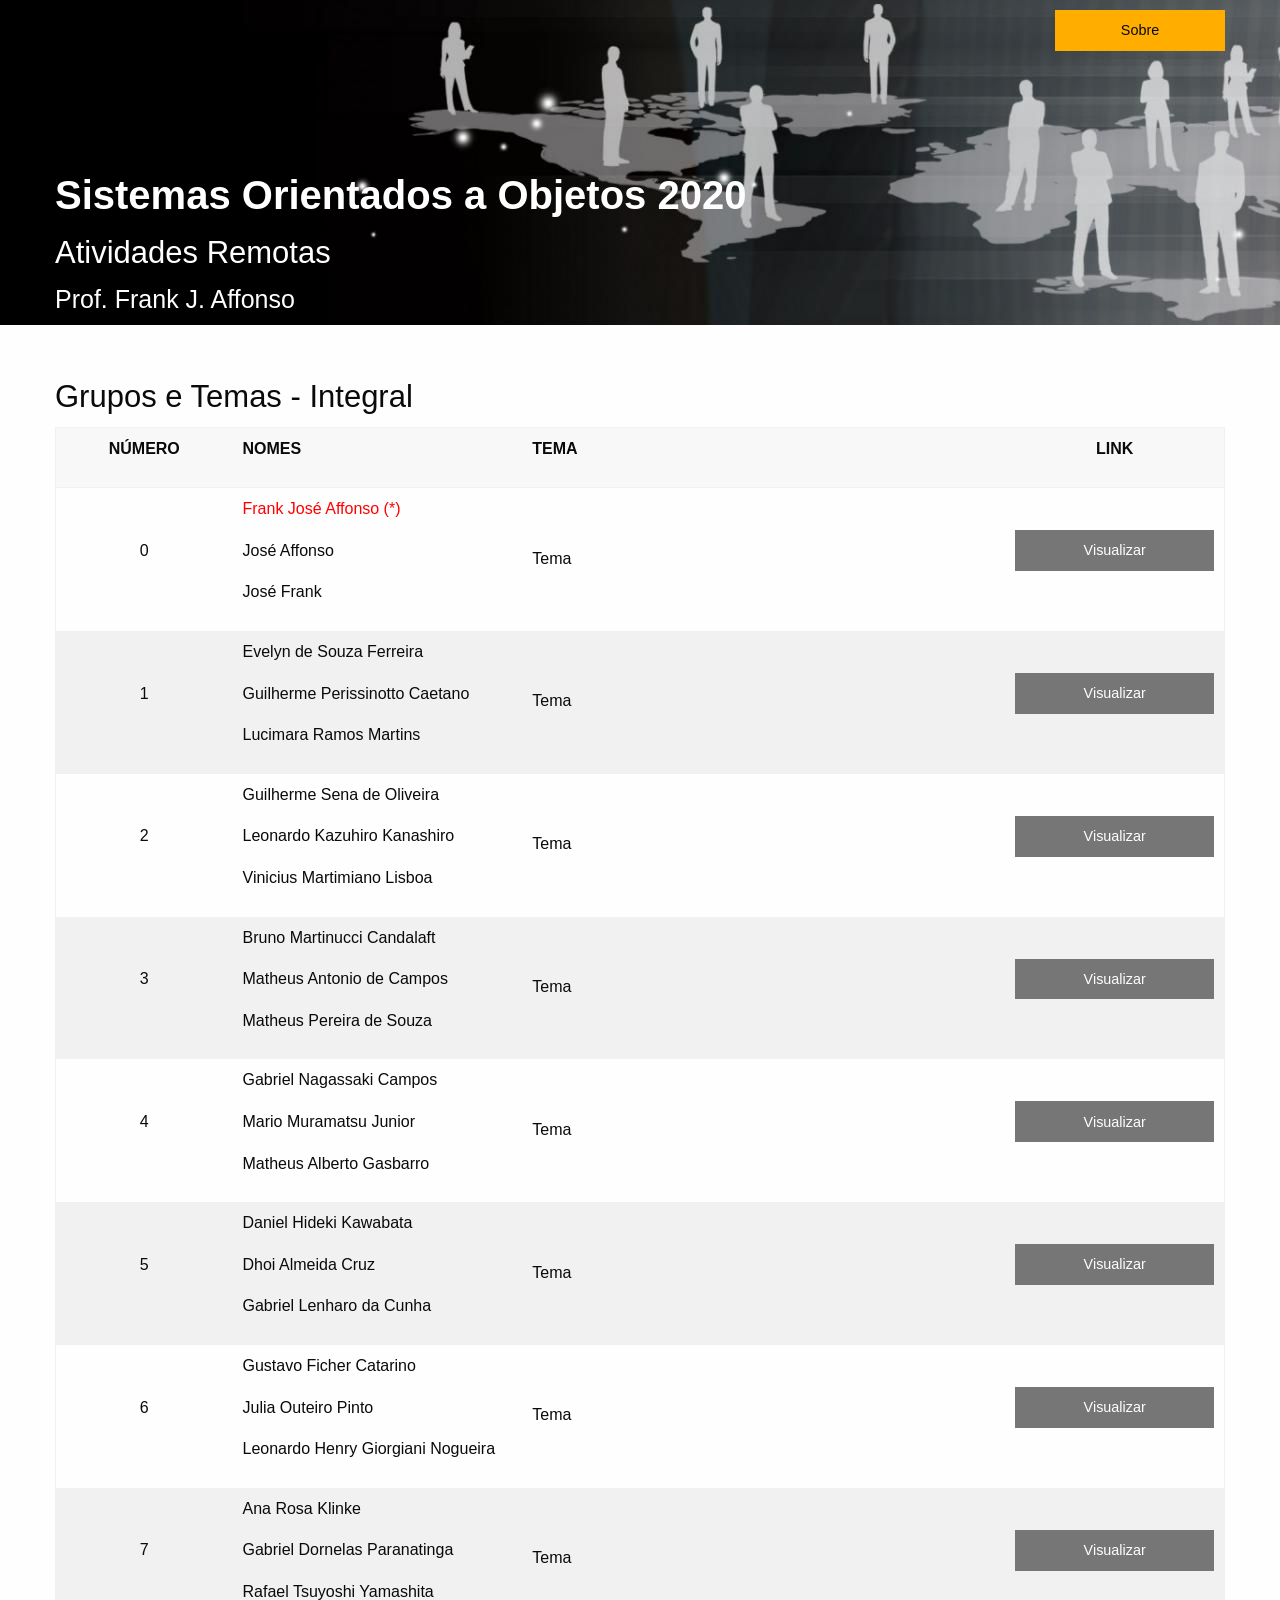
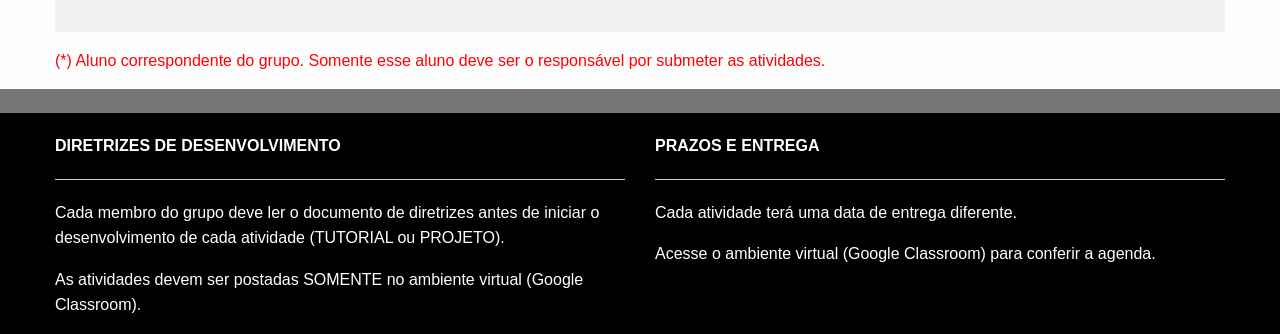
<file: public_html/index.html>
<!doctype html>
<html class="no-js" lang="en">
    <head>
        <meta charset="utf-8" />
        <meta http-equiv="x-ua-compatible" content="ie=edge">
        <meta name="viewport" content="width=device-width, initial-scale=1.0" />
        <title>:: Sistemas Orientados a Objetos 2020 - Prof. Dr. Frank J. Affonso</title>
        <link rel="stylesheet" href="foundation-sites-6.6.3-CSS/assets/css/foundation.css" />        
        <link rel="stylesheet" href="foundation-sites-6.6.3-CSS/assets/css/app.css" />
    </head>

    <body class="background">
        <!-- TOPO DA PÁGINA-->
        <div id="topo">
            <div class="background">
                <div class="grid-container">
                    <div class="grid-x grid-margin-x">
                        <div class="cell small-10">&nbsp;</div>
                        <div class="cell small-2">
                            <p class="right marginTop"><button class="button warning expanded" data-open="exampleModal1">Sobre</button></p>

                            <div class="reveal" id="exampleModal1" data-reveal>
                                <h1>Guia para Documentação</h1>
                                <p class="lead">Prof. Dr. Frank J. Affonso.</p>
                                <p>Projeto criado com ZURB Foundation 6.6.3.</p>
                                <button class="close-button" data-close aria-label="Close modal" type="button">
                                    <span aria-hidden="true">&times;</span>
                                </button>
                            </div>

                        </div>                        
                    </div>
                    <div class="heigh100">                    
                    </div>

                    <div class="grid-x grid-margin-x">
                        <div class="cell small-12">
                            <h2 class="whiteBold">Sistemas Orientados a Objetos 2020</h2>
                            <h3 class="white">Atividades Remotas</h3>
                            <h4 class="white">Prof. Frank J. Affonso</h4>
                        </div>                                           
                    </div>
                </div>
            </div> 
        </div>
        <!-- TOPO DA PÁGINA-->

        <!-- CORPO DA PÁGINA-->
        <div id="corpo">
            <div class="grid-container">
                <div class="grid-x grid-margin-x">
                    <div class="cell small-12 heigh50">
                        &nbsp;
                    </div>
                    <div class="cell small-12">
                        <h3> Grupos e Temas - Integral </h3>
                    </div>
                    <div class="cell small-12">
                        <table>
                            <thead>
                                <tr>
                                    <th width="25">
                                        <p class="center"> NÚMERO </p>
                                    </th>                                
                                    <th width="150">
                                        <p> NOMES </p>
                                    </th>
                                    <th width="250">
                                        <p> TEMA </p>
                                    </th>
                                    <th width="25"><p class="center">LINK</p></th>
                                </tr>
                            </thead>
                            <tbody>
                                <tr>
                                    <td>
                                        <p class="center"> 0 </p>
                                    </td>
                                    <td>
                                        <p class="red">Frank José Affonso (*)</p>
                                        <p>José Affonso</p>
                                        <p>José Frank</p>
                                    </td>
                                    <td>Tema</td>
                                    <td>
                                        <p class="center">
                                            <a href="grupo-00/professor.html" class="button secondary expanded">Visualizar</a>                                        
                                        </p>
                                    </td>
                                </tr>
                                <tr>
                                    <td>
                                        <p class="center"> 1 </p>
                                    </td>
                                    <td>
                                        <p>Evelyn de Souza Ferreira</p>
                                        <p>Guilherme Perissinotto Caetano</p>
                                        <p>Lucimara Ramos Martins</p>
                                    </td>
                                    <td>Tema</td>
                                    <td>
                                        <p class="center">
                                            <a href="grupo-01/grupo-01.html" class="button secondary expanded">Visualizar</a>                                        
                                        </p>
                                    </td>
                                </tr>
                                <tr>
                                    <td>
                                        <p class="center"> 2 </p>
                                    </td>
                                    <td>
                                        <p> Guilherme Sena de Oliveira </p>
                                        <p> Leonardo Kazuhiro Kanashiro </p>
                                        <p> Vinicius Martimiano Lisboa </p>
                                    </td>
                                    <td>Tema</td>
                                    <td>
                                        <p class="center">
                                            <a href="grupo-02/grupo-02.html" class="button secondary expanded">Visualizar</a>                                        
                                        </p>
                                    </td>
                                </tr>
                                <tr>
                                    <td>
                                        <p class="center"> 3 </p>
                                    </td>
                                    <td>
                                        <p> Bruno Martinucci Candalaft </p>
                                        <p> Matheus Antonio de Campos </p>
                                        <p> Matheus Pereira de Souza </p>
                                    </td>
                                    <td>Tema</td>
                                    <td>
                                        <p class="center">
                                            <a href="grupo-03/grupo-03.html" class="button secondary expanded">Visualizar</a>                                        
                                        </p>
                                    </td>
                                </tr>
                                <tr>
                                    <td>
                                        <p class="center"> 4 </p>
                                    </td>
                                    <td>
                                        <p> Gabriel Nagassaki Campos </p>
                                        <p> Mario Muramatsu Junior </p>
                                        <p> Matheus Alberto Gasbarro </p>
                                    </td>
                                    <td>Tema</td>
                                    <td>
                                        <p class="center">
                                            <a href="grupo-04/grupo-04.html" class="button secondary expanded">Visualizar</a>                                        
                                        </p>
                                    </td>
                                </tr>
                                <tr>
                                    <td>
                                        <p class="center"> 5 </p>
                                    </td>
                                    <td>
                                        <p> Daniel Hideki Kawabata </p>
                                        <p> Dhoi Almeida Cruz </p>
                                        <p> Gabriel Lenharo da Cunha </p>
                                    </td>
                                    <td>Tema</td>
                                    <td>
                                        <p class="center">
                                            <a href="grupo-05/grupo-05.html" class="button secondary expanded">Visualizar</a>                                        
                                        </p>
                                    </td>
                                </tr>
                                <tr>
                                    <td>
                                        <p class="center"> 6 </p>
                                    </td>
                                    <td>
                                        <p> Gustavo Ficher Catarino </p>
                                        <p> Julia Outeiro Pinto </p>
                                        <p> Leonardo Henry Giorgiani Nogueira </p>
                                    </td>
                                    <td>Tema</td>
                                    <td>
                                        <p class="center">
                                            <a href="grupo-06/grupo-06.html" class="button secondary expanded">Visualizar</a>                                        
                                        </p>
                                    </td>
                                </tr>
                                <tr>
                                    <td>
                                        <p class="center"> 7 </p>
                                    </td>
                                    <td>
                                        <p> Ana Rosa Klinke </p>
                                        <p> Gabriel Dornelas Paranatinga </p>
                                        <p> Rafael Tsuyoshi Yamashita </p>
                                    </td>
                                    <td>Tema</td>
                                    <td>
                                        <p class="center">
                                            <a href="grupo-07/grupo-07.html" class="button secondary expanded">Visualizar</a>                                        
                                        </p>
                                    </td>
                                </tr>
                            </tbody>
                        </table>
                    </div>
                    <div class="cell small-12">
                        <p class="red"> (*) Aluno correspondente do grupo. Somente esse aluno deve ser o responsável por submeter as atividades.
                    </div>
                </div>
            </div>
        </div>    
        <!-- CORPO DA PÁGINA-->

        <!-- RODAPÉ DA PÁGINA-->
        <div id="rodape">
            <div  class="fundoCinza5px"> &nbsp; </div>
            <!-- INSERINDO CARDS..-->
            <div  class="fundoPreto">
                <div class="fundoPreto20px">

                </div>
                <div class="grid-container">
                    <div class="grid-x grid-margin-x">
                        <div class="cell medium-6">
                            <p class="whiteBold"> DIRETRIZES DE DESENVOLVIMENTO </p>
                            <hr>
                            <p class = "white"> Cada membro do grupo deve ler o documento 
                                de diretrizes antes de iniciar o desenvolvimento de 
                                cada atividade (TUTORIAL ou PROJETO). </p>
                            <p class = "white"> As atividades devem ser postadas SOMENTE 
                                no ambiente virtual (Google Classroom). </p>
                        </div>
                        <div class="cell medium-6">
                            <p class="whiteBold"> PRAZOS E ENTREGA </p>
                            <hr>
                            <p class = "white"> Cada atividade terá uma data de entrega diferente. </p>
                            <p class = "white"> Acesse o ambiente virtual (Google Classroom) para
                                conferir a agenda. </p>                        
                        </div>            
                    </div>
                </div>    
            </div>
        </div>
        <!-- RODAPÉ DA PÁGINA-->

        <script src="foundation-sites-6.6.3-CSS/assets/js/vendor.js"></script>
        <script src="foundation-sites-6.6.3-CSS/assets/js/foundation.js"></script>
        <script>
            $(document).foundation();
        </script>

    </body>
</html>
</file>
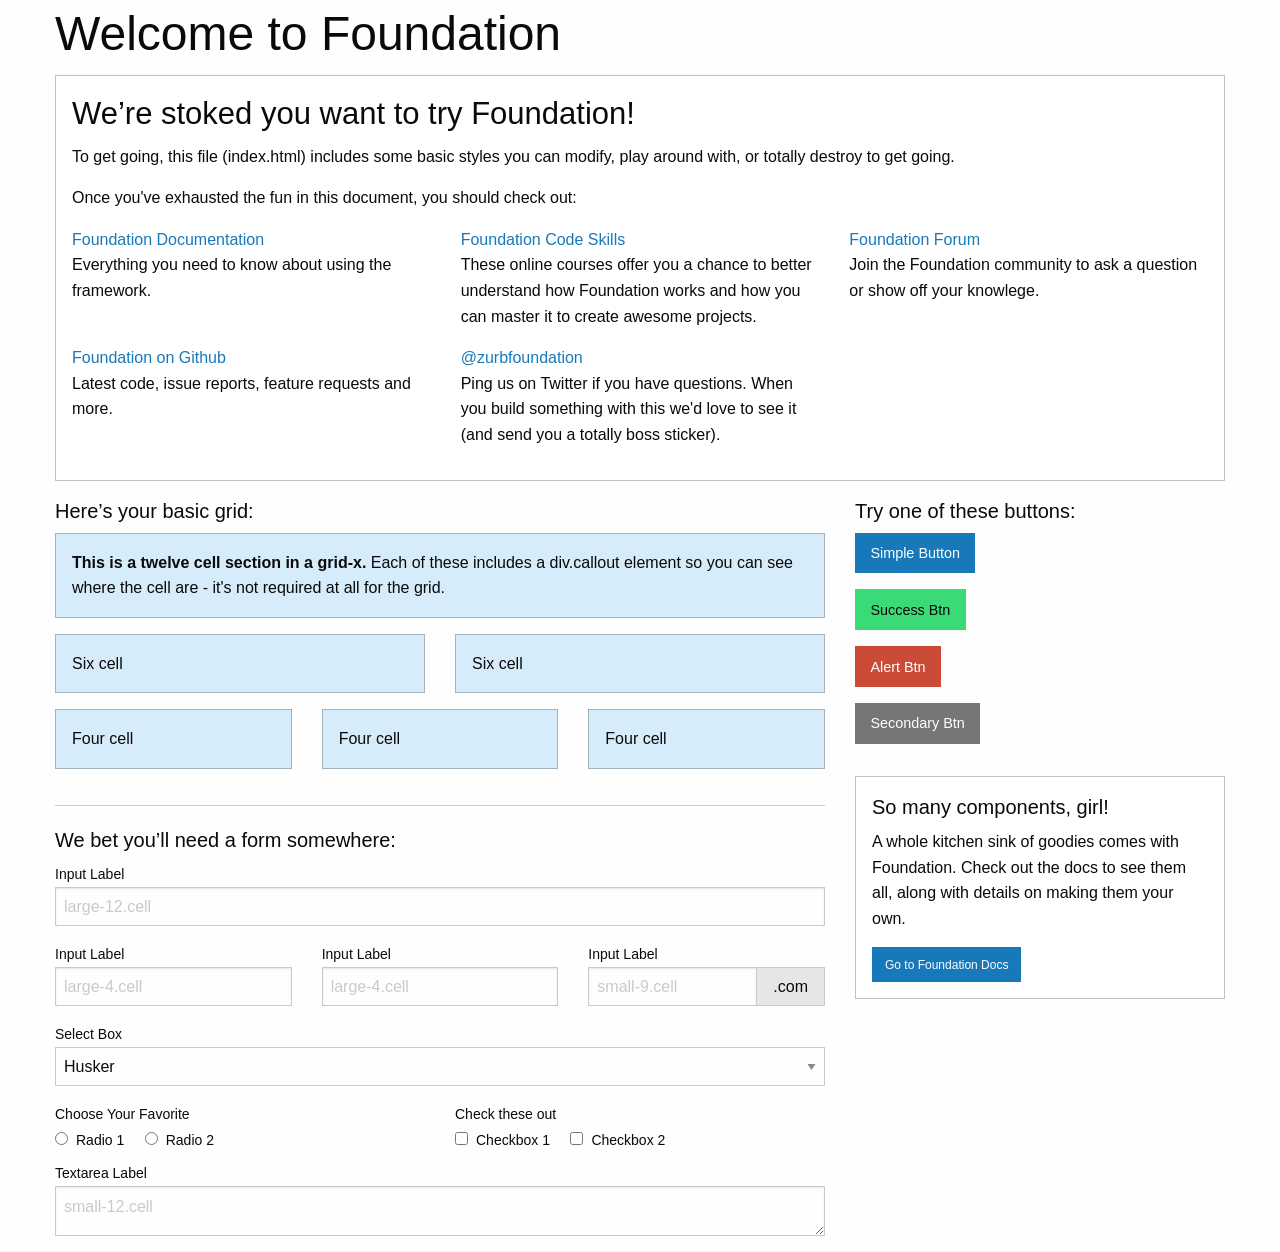
<file: public_html/foundation-sites-6.6.3-CSS/index.html>
<!doctype html>
<html class="no-js" lang="en">
  <head>
    <meta charset="utf-8" />
    <meta http-equiv="x-ua-compatible" content="ie=edge">
    <meta name="viewport" content="width=device-width, initial-scale=1.0">
    <title>Foundation for Sites</title>
    <link rel="stylesheet" href="assets/css/foundation.css">
  </head>
<body>

    <div class="grid-container">
      <div class="grid-x grid-padding-x">
        <div class="large-12 cell">
          <h1>Welcome to Foundation</h1>
        </div>
      </div>

      <div class="grid-x grid-padding-x">
        <div class="large-12 cell">
          <div class="callout">
            <h3>We&rsquo;re stoked you want to try Foundation! </h3>
            <p>To get going, this file (index.html) includes some basic styles you can modify, play around with, or totally destroy to get going.</p>
            <p>Once you've exhausted the fun in this document, you should check out:</p>
            <div class="grid-x grid-padding-x">
              <div class="large-4 medium-4 cell">
                <p><a href="http://foundation.zurb.com/docs">Foundation Documentation</a><br />Everything you need to know about using the framework.</p>
              </div>
              <div class="large-4 medium-4 cell">
                <p><a href="http://zurb.com/university/code-skills">Foundation Code Skills</a><br />These online courses offer you a chance to better understand how Foundation works and how you can master it to create awesome projects.</p>
              </div>
              <div class="large-4 medium-4 cell">
                <p><a href="http://foundation.zurb.com/forum">Foundation Forum</a><br />Join the Foundation community to ask a question or show off your knowlege.</p>
              </div>
            </div>
            <div class="grid-x grid-padding-x">
              <div class="large-4 medium-4 medium-push-2 cell">
                <p><a href="http://github.com/zurb/foundation">Foundation on Github</a><br />Latest code, issue reports, feature requests and more.</p>
              </div>
              <div class="large-4 medium-4 medium-pull-2 cell">
                <p><a href="https://twitter.com/ZURBfoundation">@zurbfoundation</a><br />Ping us on Twitter if you have questions. When you build something with this we'd love to see it (and send you a totally boss sticker).</p>
              </div>
            </div>
          </div>
        </div>
      </div>

      <div class="grid-x grid-padding-x">
        <div class="large-8 medium-8 cell">
          <h5>Here&rsquo;s your basic grid:</h5>
          <!-- Grid Example -->

          <div class="grid-x grid-padding-x">
            <div class="large-12 cell">
              <div class="primary callout">
                <p><strong>This is a twelve cell section in a grid-x.</strong> Each of these includes a div.callout element so you can see where the cell are - it's not required at all for the grid.</p>
              </div>
            </div>
          </div>
          <div class="grid-x grid-padding-x">
            <div class="large-6 medium-6 cell">
              <div class="primary callout">
                <p>Six cell</p>
              </div>
            </div>
            <div class="large-6 medium-6 cell">
              <div class="primary callout">
                <p>Six cell</p>
              </div>
            </div>
          </div>
          <div class="grid-x grid-padding-x">
            <div class="large-4 medium-4 small-4 cell">
              <div class="primary callout">
                <p>Four cell</p>
              </div>
            </div>
            <div class="large-4 medium-4 small-4 cell">
              <div class="primary callout">
                <p>Four cell</p>
              </div>
            </div>
            <div class="large-4 medium-4 small-4 cell">
              <div class="primary callout">
                <p>Four cell</p>
              </div>
            </div>
          </div>

          <hr />

          <h5>We bet you&rsquo;ll need a form somewhere:</h5>
          <form>
            <div class="grid-x grid-padding-x">
              <div class="large-12 cell">
                <label>Input Label</label>
                <input type="text" placeholder="large-12.cell" />
              </div>
            </div>
            <div class="grid-x grid-padding-x">
              <div class="large-4 medium-4 cell">
                <label>Input Label</label>
                <input type="text" placeholder="large-4.cell" />
              </div>
              <div class="large-4 medium-4 cell">
                <label>Input Label</label>
                <input type="text" placeholder="large-4.cell" />
              </div>
              <div class="large-4 medium-4 cell">
                <div class="grid-x">
                  <label>Input Label</label>
                  <div class="input-group">
                    <input type="text" placeholder="small-9.cell" class="input-group-field" />
                    <span class="input-group-label">.com</span>
                  </div>
                </div>
              </div>
            </div>
            <div class="grid-x grid-padding-x">
              <div class="large-12 cell">
                <label>Select Box</label>
                <select>
                  <option value="husker">Husker</option>
                  <option value="starbuck">Starbuck</option>
                  <option value="hotdog">Hot Dog</option>
                  <option value="apollo">Apollo</option>
                </select>
              </div>
            </div>
            <div class="grid-x grid-padding-x">
              <div class="large-6 medium-6 cell">
                <label>Choose Your Favorite</label>
                <input type="radio" name="pokemon" value="Red" id="pokemonRed"><label for="pokemonRed">Radio 1</label>
                <input type="radio" name="pokemon" value="Blue" id="pokemonBlue"><label for="pokemonBlue">Radio 2</label>
              </div>
              <div class="large-6 medium-6 cell">
                <label>Check these out</label>
                <input id="checkbox1" type="checkbox"><label for="checkbox1">Checkbox 1</label>
                <input id="checkbox2" type="checkbox"><label for="checkbox2">Checkbox 2</label>
              </div>
            </div>
            <div class="grid-x grid-padding-x">
              <div class="large-12 cell">
                <label>Textarea Label</label>
                <textarea placeholder="small-12.cell"></textarea>
              </div>
            </div>
          </form>
        </div>

        <div class="large-4 medium-4 cell">
          <h5>Try one of these buttons:</h5>
          <p><a href="#" class="button">Simple Button</a><br/>
            <a href="#" class="success button">Success Btn</a><br/>
            <a href="#" class="alert button">Alert Btn</a><br/>
            <a href="#" class="secondary button">Secondary Btn</a></p>
          <div class="callout">
            <h5>So many components, girl!</h5>
            <p>A whole kitchen sink of goodies comes with Foundation. Check out the docs to see them all, along with details on making them your own.</p>
            <a href="https://foundation.zurb.com/sites/docs/" class="small button">Go to Foundation Docs</a>
          </div>
        </div>
      </div>
    </div>


<script src="assets/js/vendor.js"></script>
<script src="assets/js/foundation.js"></script>
</body>
</html>
</file>
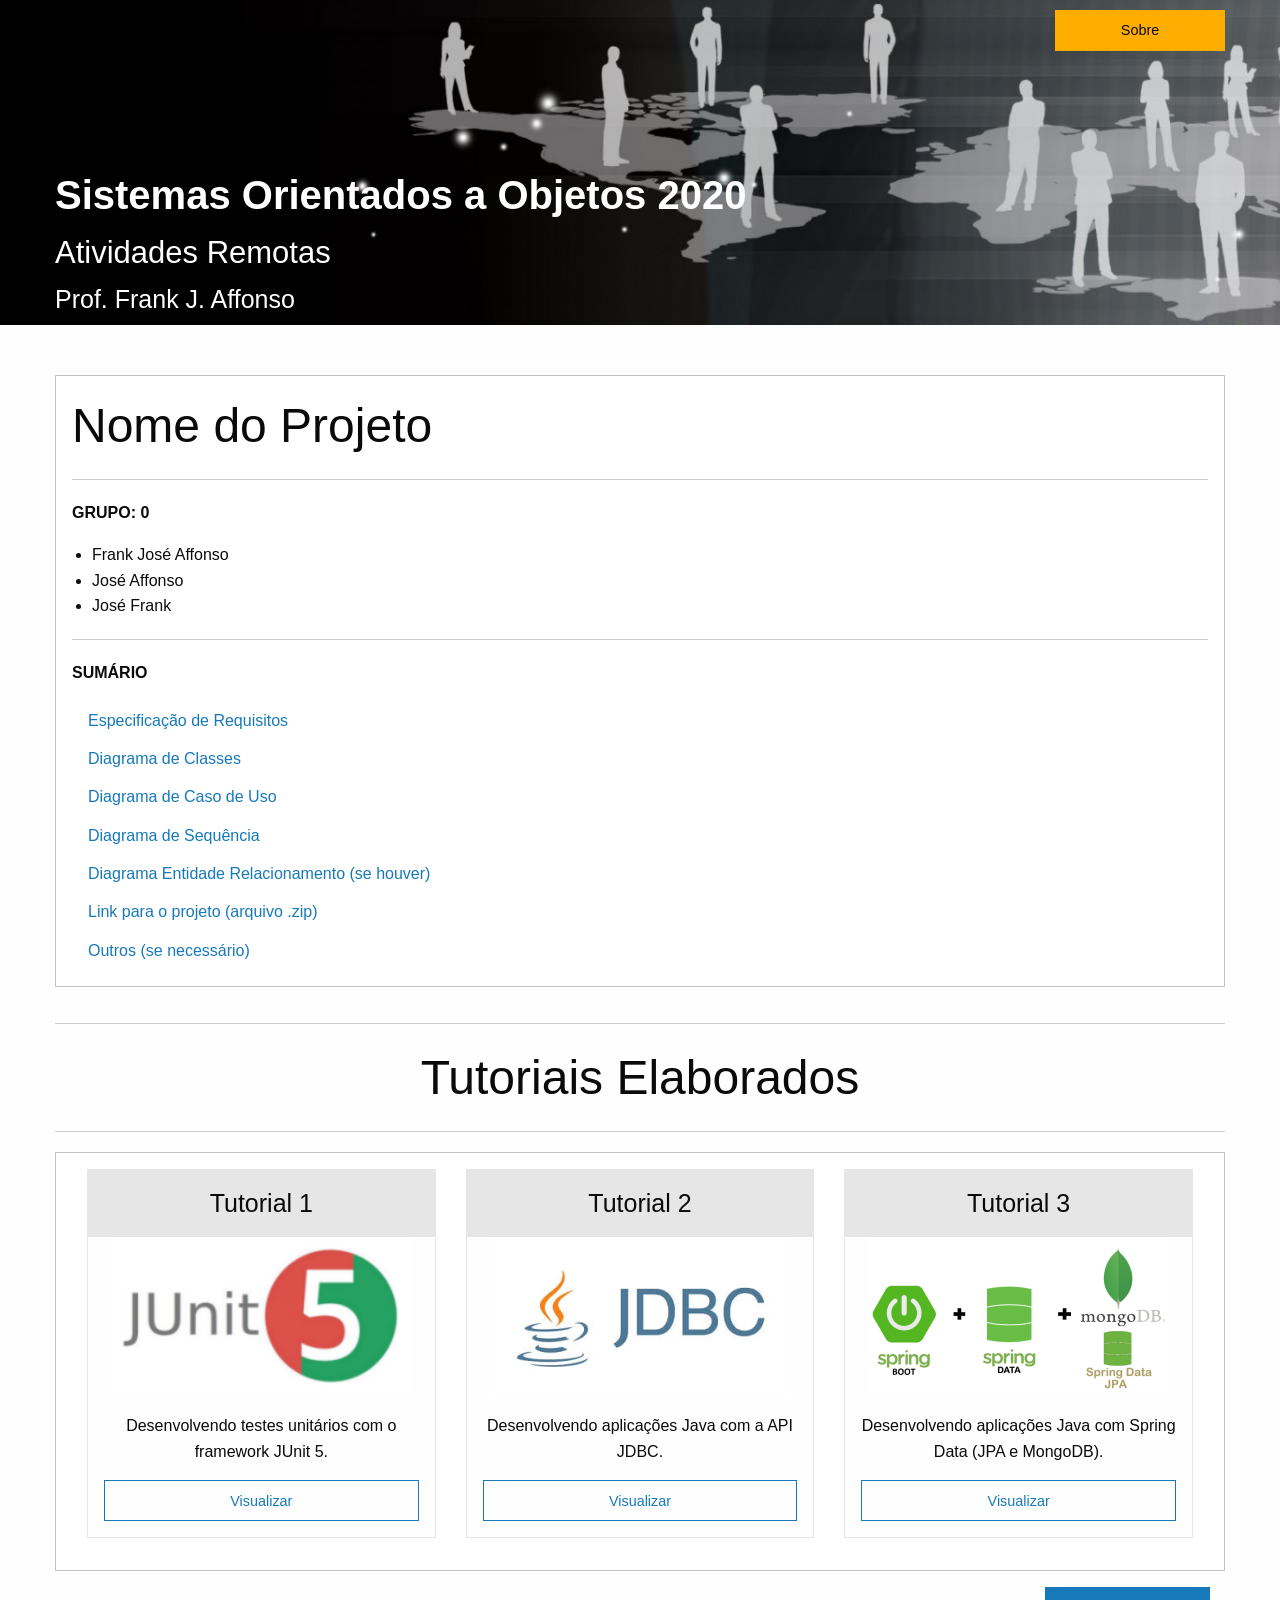
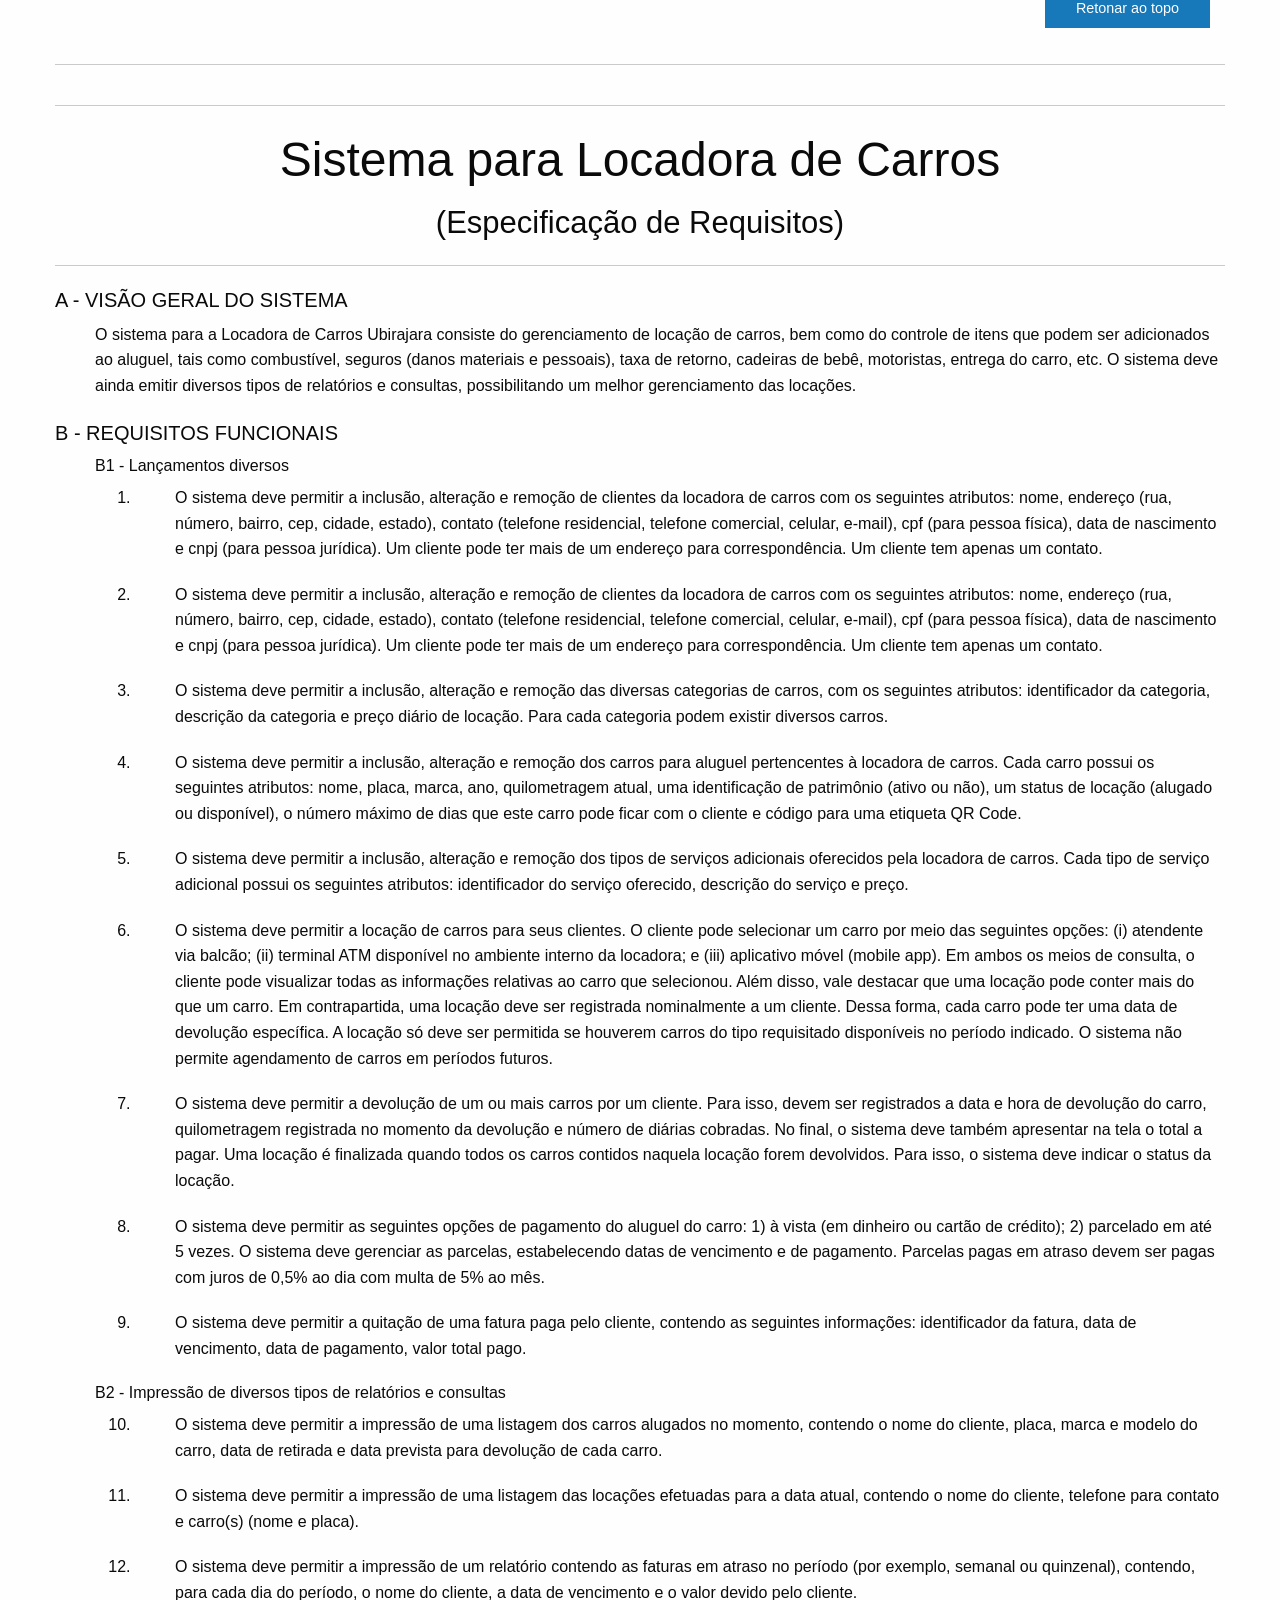
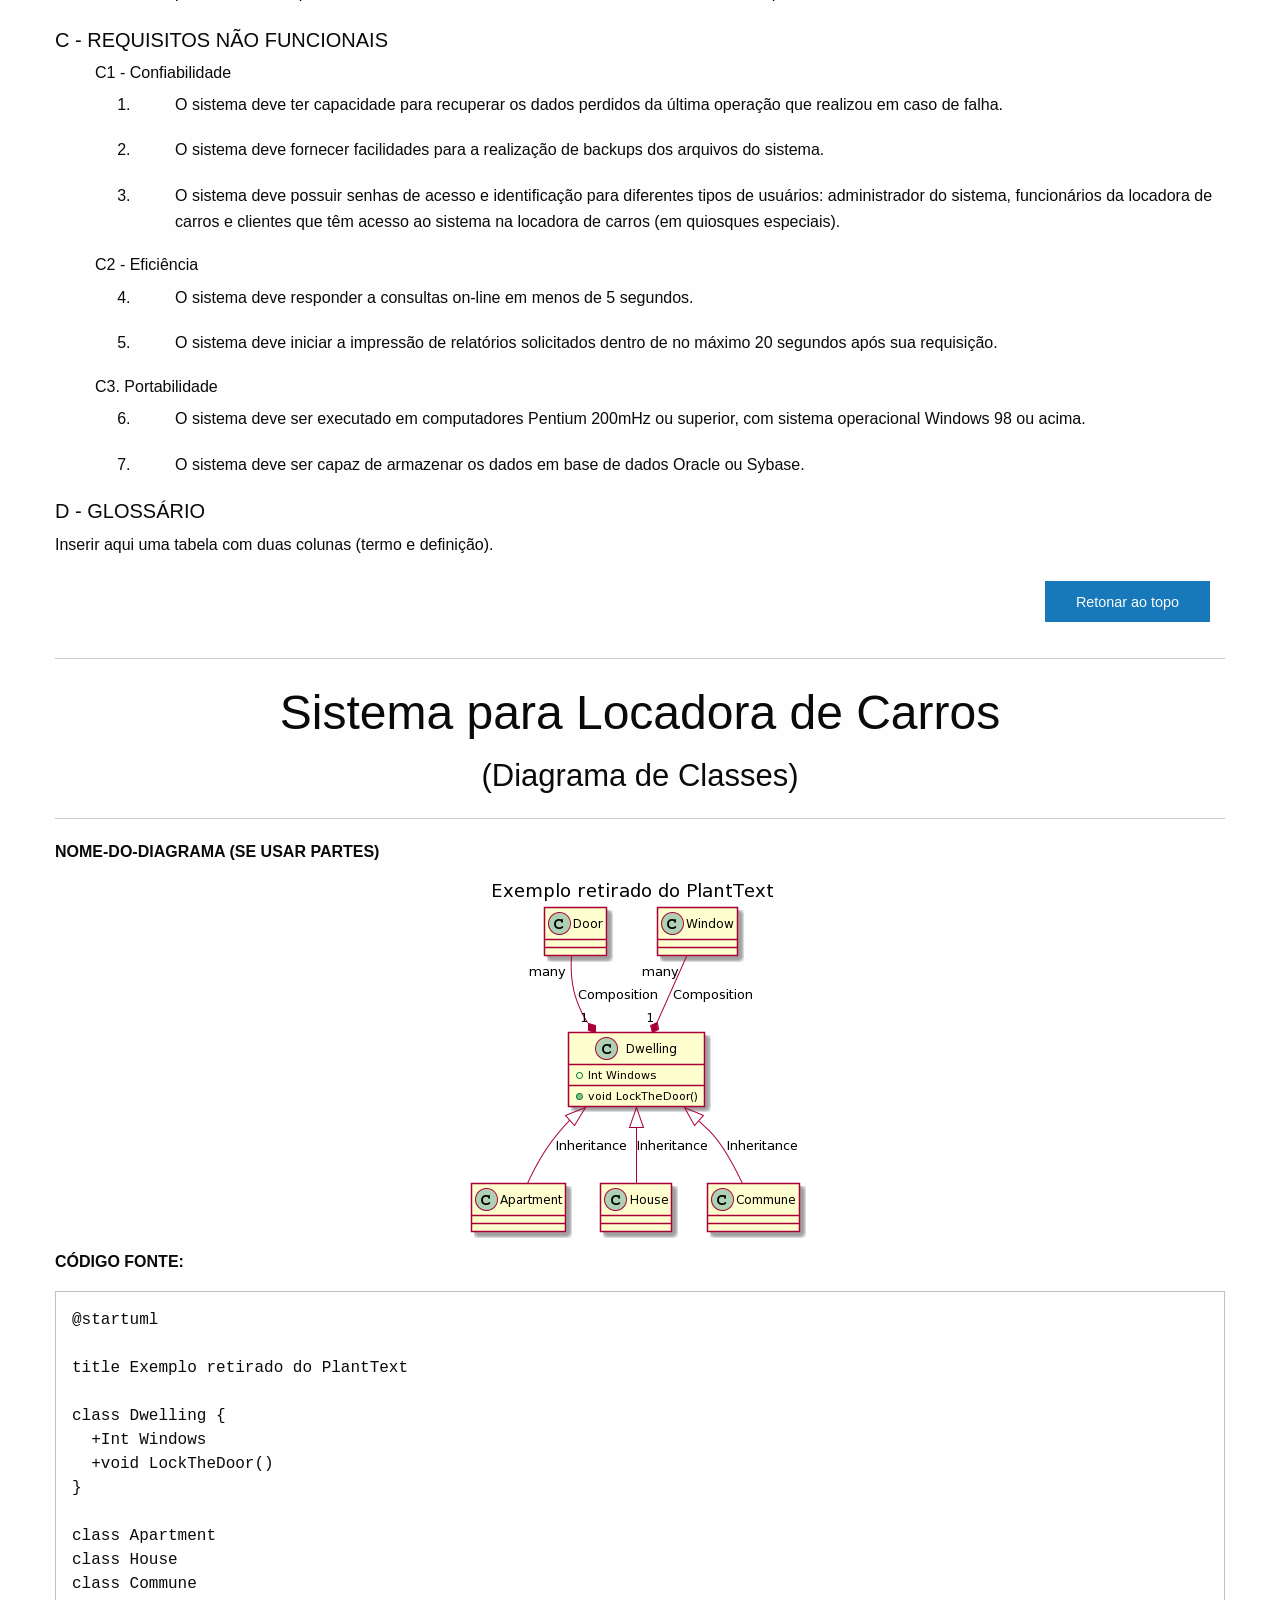
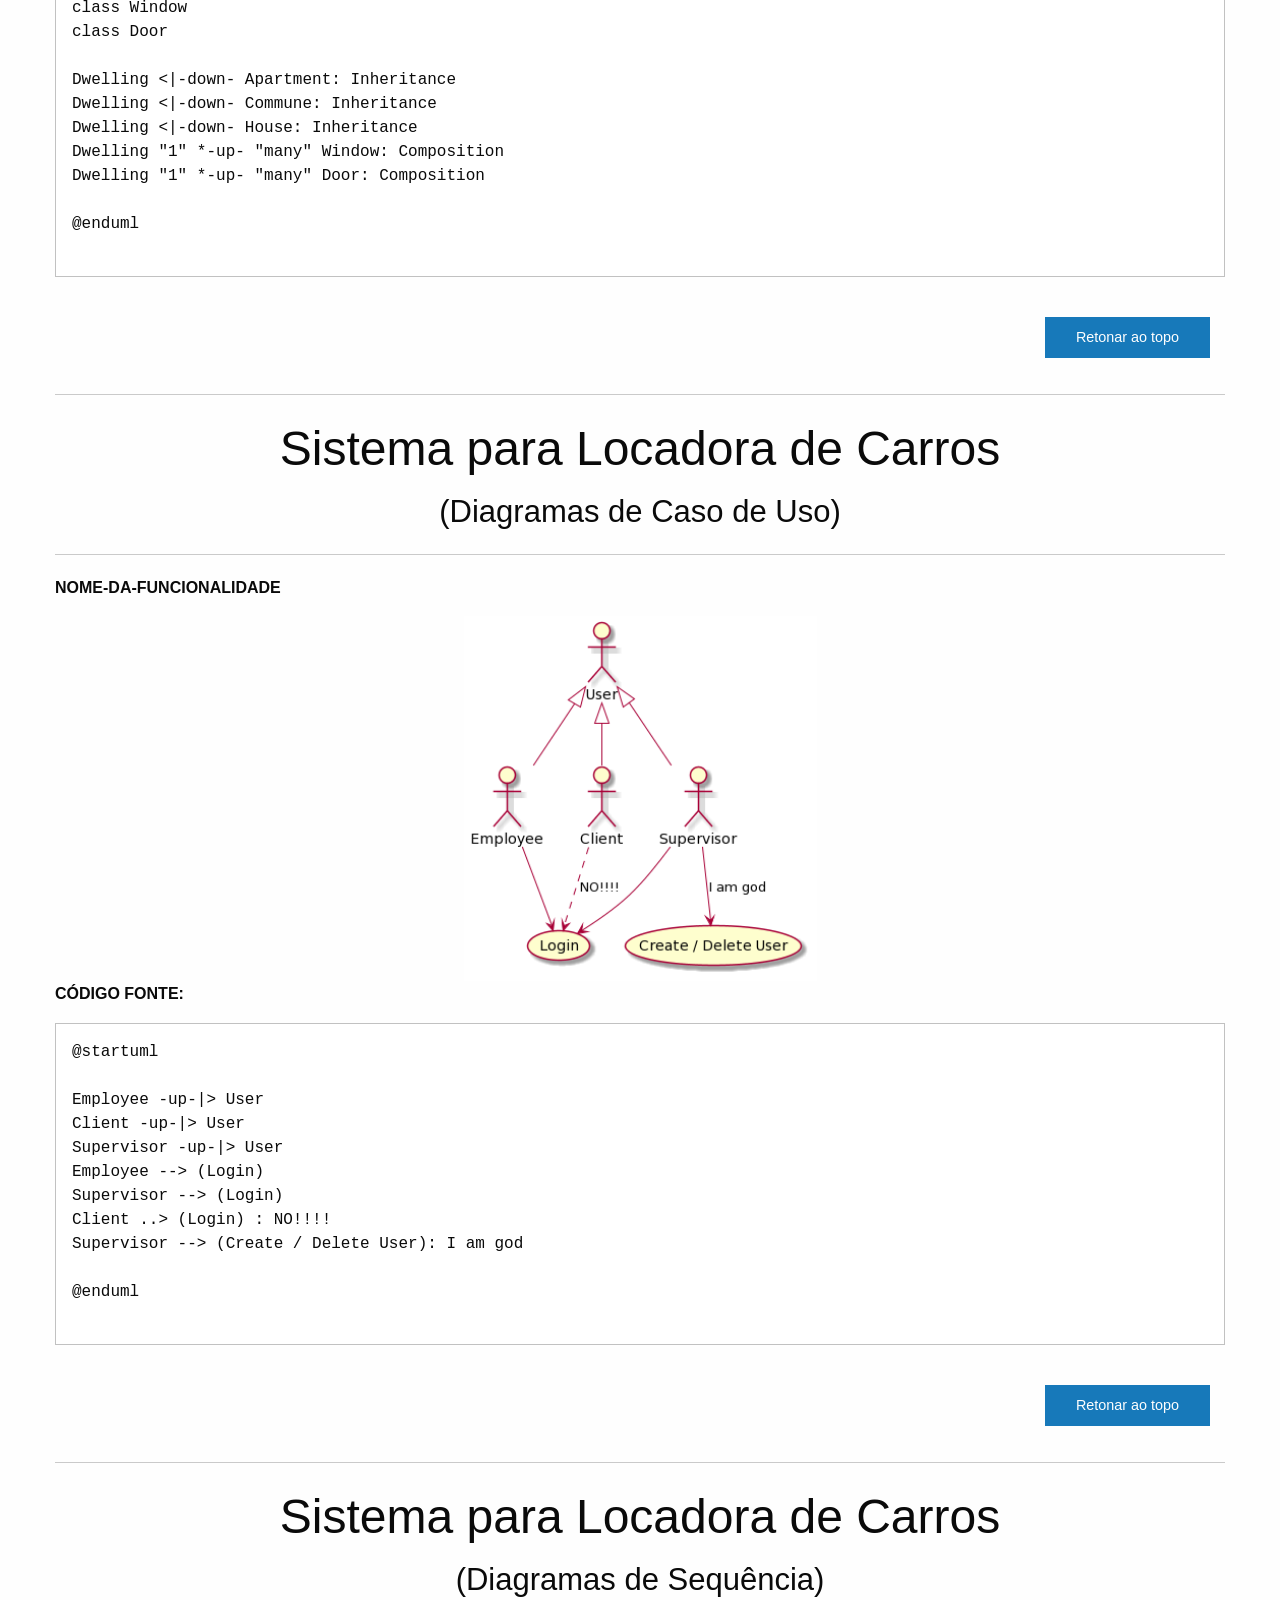
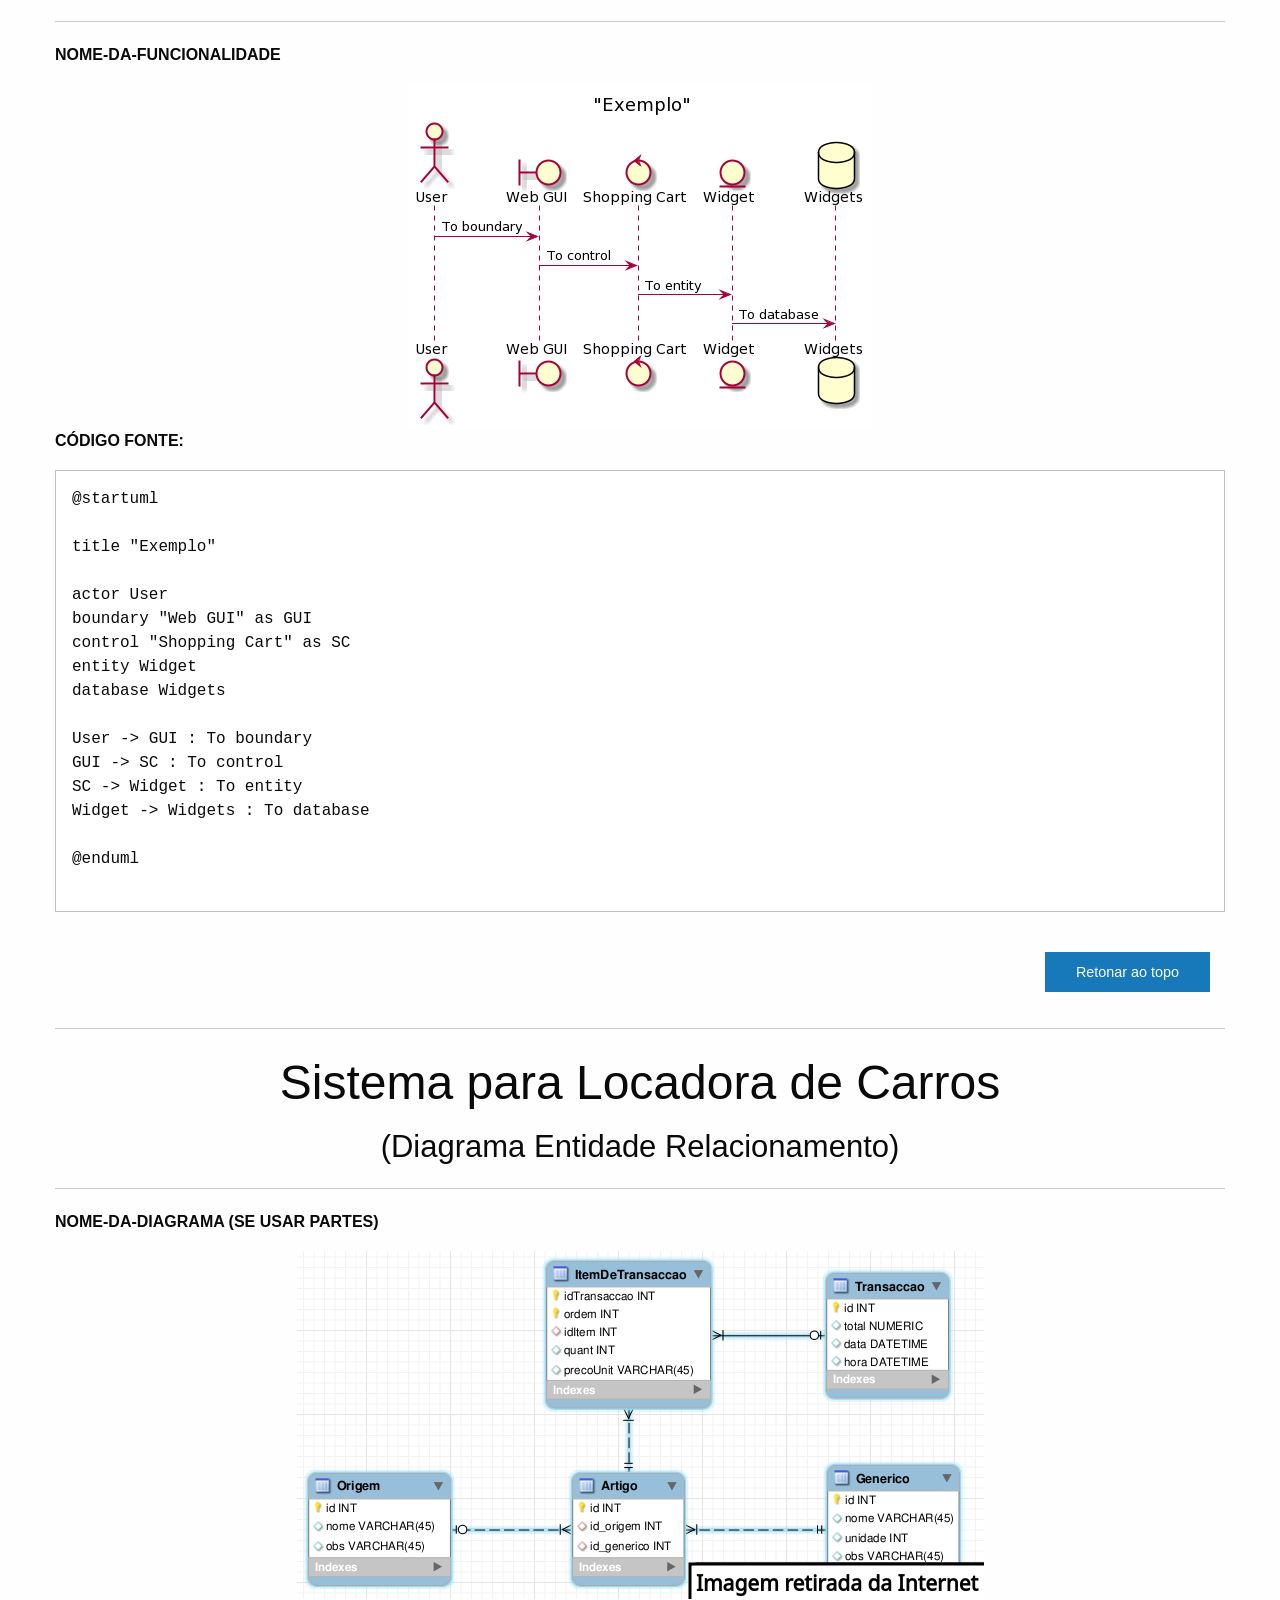
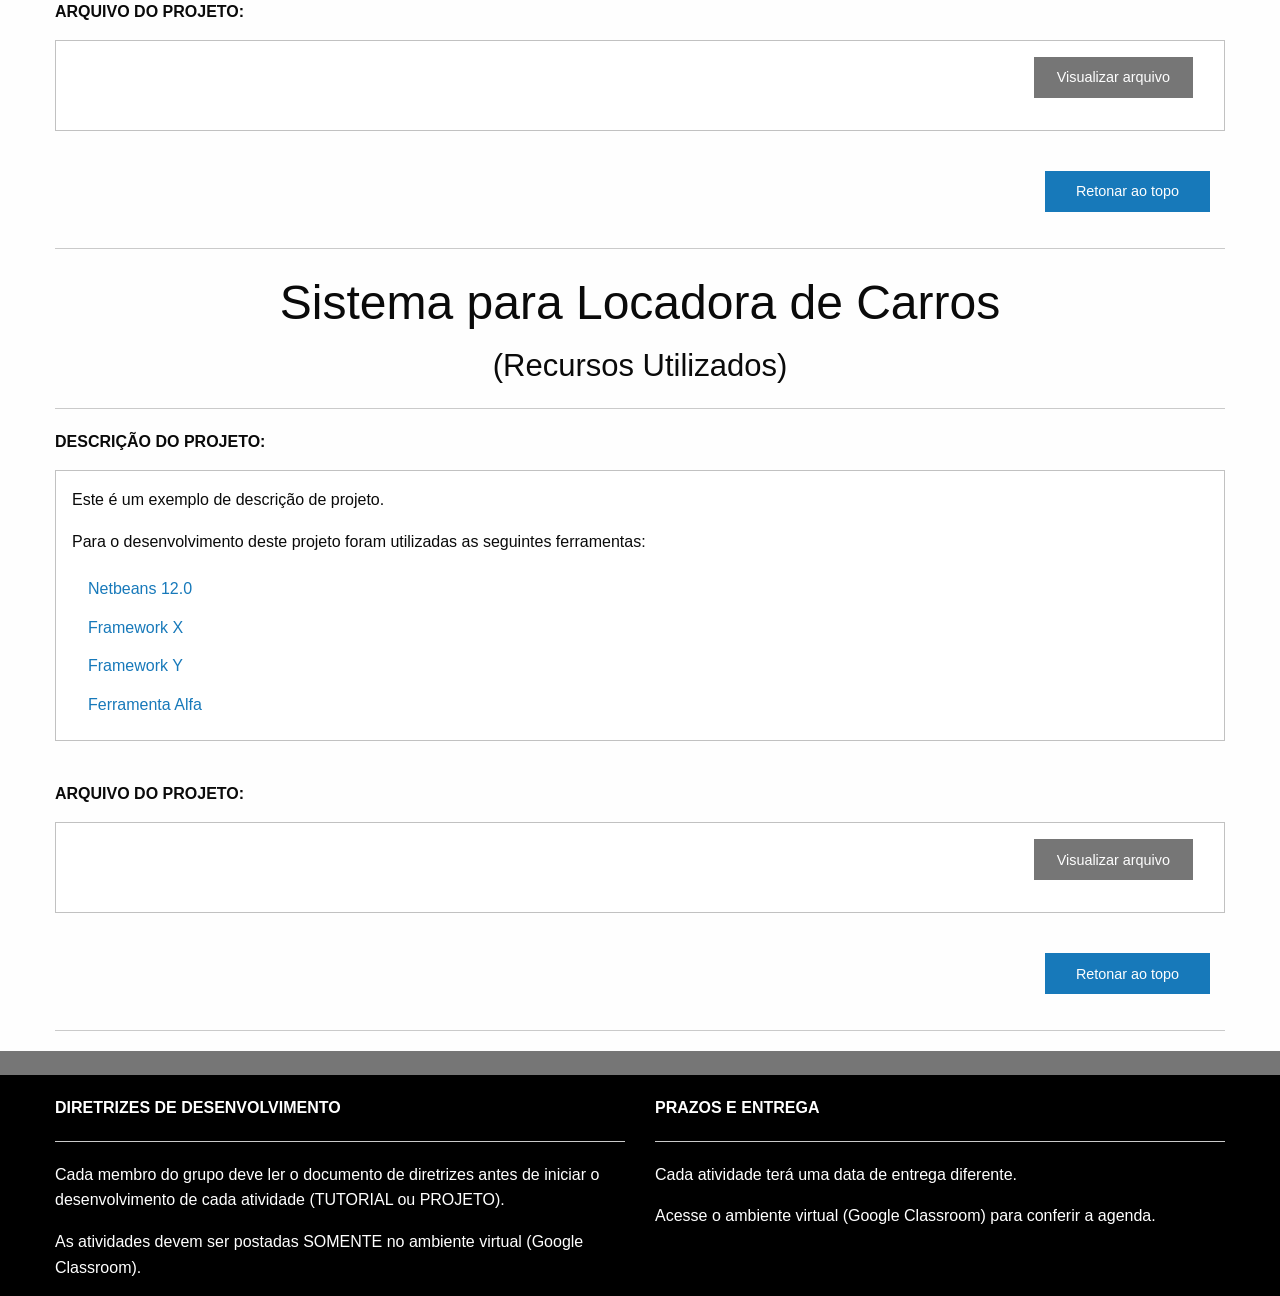
<file: public_html/grupo-00/professor.html>
<!doctype html>
<html class="no-js" lang="en">
    <head>
        <meta charset="utf-8" />
        <meta http-equiv="x-ua-compatible" content="ie=edge">
        <meta name="viewport" content="width=device-width, initial-scale=1.0" />
        <title>:: Sistemas Orientados a Objetos 2020 - Prof. Dr. Frank J. Affonso</title>
        <link rel="stylesheet" href="../foundation-sites-6.6.3-CSS/assets/css/foundation.css" />        
        <link rel="stylesheet" href="../foundation-sites-6.6.3-CSS/assets/css/app.css" />
    </head>

    <body>
        <!-- TOPO DA PÁGINA-->
        <div id="topo">
            <div class="background">
                <div class="grid-container">
                    <div class="grid-x grid-margin-x">                       
                        <div class="cell small-10">&nbsp;</div>
                        <div class="cell small-2">
                            <p class="right marginTop"><button class="button warning expanded" data-open="exampleModal1">Sobre</button></p>

                            <div class="reveal" id="exampleModal1" data-reveal>
                                <h1>Guia para Documentação</h1>
                                <p class="lead">Prof. Dr. Frank J. Affonso.</p>
                                <p>Projeto criado com ZURB Foundation 6.6.3.</p>
                                <button class="close-button" data-close aria-label="Close modal" type="button">
                                    <span aria-hidden="true">&times;</span>
                                </button>
                            </div>
                        </div>

                        <div class="cell small-12">
                            <div class="heigh100">                    
                            </div>
                        </div>
                        <div class="cell small-12">
                            <h2 class="whiteBold">Sistemas Orientados a Objetos 2020</h2>
                            <h3 class="white">Atividades Remotas</h3>
                            <h4 class="white">Prof. Frank J. Affonso</h4>
                        </div>                                           
                    </div>
                </div> 
            </div>
        </div>
        <!-- TOPO DA PÁGINA-->



        <!-- CORPO DA PÁGINA-->        
        <div id="corpo">
            <div class="grid-container">
                <div class="grid-x grid-margin-x">
                    <div class="cell small-12 heigh50">
                        &nbsp;
                    </div>

                    <div class="cell small-12">
                        <div class="callout">
                            <div class="cell small-12">
                                <h1> Nome do Projeto </h1>
                            </div>
                            <div class="cell small-12">
                                <hr>                    
                            </div>
                            <div class="cell small-12">
                                <p class="bold"> GRUPO: 0 </p>
                            </div>                                
                            <div class="cell small-12">                    
                                <ul>
                                    <li>Frank José Affonso</li>
                                    <li>José Affonso</li>
                                    <li>José Frank</li>
                                </ul>
                            </div>

                            <div class="cell small-12">
                                <hr>                    
                            </div>

                            <div class="cell small-12">
                                <p class="bold"> SUMÁRIO </p>
                            </div>                      
                            <div class="cell small-12">
                                <ul class="vertical menu">
                                    <li><a href="#id1">Especificação de Requisitos</a></li>
                                    <li><a href="#id2">Diagrama de Classes</a></li>
                                    <li><a href="#id3">Diagrama de Caso de Uso</a></li>
                                    <li><a href="#id4">Diagrama de Sequência</a></li>
                                    <li><a href="#id5">Diagrama Entidade Relacionamento (se houver)</a></li>
                                    <li><a href="#id6">Link para o projeto (arquivo .zip)</a></li>
                                    <li><a href="#id7">Outros (se necessário)</a></li>
                                </ul>
                            </div>
                        </div>
                    </div> 
                    <!--collout-->

                    <!-- Tutoriais-->
                    <div class="cell small-12">                        
                        <div class="cell small-12">
                            <hr>                    
                        </div>
                        <div id="id0">
                            <div class="cell small-12">                            
                                <h1 class="center"> Tutoriais Elaborados</h1>                                                          
                            </div>
                        </div>
                        <div class="cell small-12">
                            <hr>                    
                        </div>

                        <div class="cell small-12">
                            <div class="callout">
                                <!-- INSERINDO OS CARDS DE PRODUTOS E SERVIÇOS -->
                                <div class="grid-container">
                                    <div class="grid-x grid-margin-x">                
                                        <div class="cell small-4">
                                            <div class="card">
                                                <div class="card-divider align-center">
                                                    <h4 class="center">Tutorial 1</h4>
                                                </div>
                                                <img class="float-center" src="images/junit.png" width="300" alt="juni5">
                                                <div class="card-section">
                                                    <p class="center">Desenvolvendo testes unitários com o framework JUnit 5.</p>
                                                    <a href="tutoriais/tutorial1/tutorial1.html" class="hollow button expanded">Visualizar</a>
                                                </div>
                                            </div>
                                        </div>

                                        <div class="cell small-4">
                                            <div class="card">
                                                <div class="card-divider align-center">
                                                    <h4>Tutorial 2</h4>
                                                </div>
                                                <img class="float-center" src="images/jdbc.png" width="300" alt="jdbc">
                                                <div class="card-section">
                                                    <p class="center">Desenvolvendo aplicações Java com a API JDBC.</p>
                                                    <a href="tutoriais/tutorial2/tutorial2.html" class="hollow button expanded">Visualizar</a>
                                                </div>
                                            </div>
                                        </div>

                                        <div class="cell small-4">
                                            <div class="card">
                                                <div class="card-divider align-center">
                                                    <h4>Tutorial 3</h4>
                                                </div>
                                                <img class="float-center" src="images/spring.png" width="300" alt="spring">
                                                <div class="card-section">
                                                    <p class="center">Desenvolvendo aplicações Java com Spring Data (JPA e MongoDB).</p>
                                                    <a href="tutoriais/tutorial3/tutorial3.html" class="hollow button expanded">Visualizar</a>
                                                </div>
                                            </div>
                                        </div>
                                    </div>
                                </div>
                            </div>
                        </div> 
                        <!--collout-->

                        <div class="grid-container">
                            <div class="grid-x grid-margin-x">
                                <div class="cell small-10">&nbsp;</div>
                                <div class="cell small-2">
                                    <a href="#topo" class="button expanded">Retonar ao topo</a>
                                </div>
                            </div>
                        </div>
                        <div class="cell small-12">                    
                            <hr>
                        </div>                            
                    </div> <!-- Tutoriais -->

                    <!-- ESPECIFICAÇÃO DE REQUISITOS-->
                    <div class="cell small-12">                        
                        <div class="cell small-12">
                            <hr>                    
                        </div>
                        <div id="id1">
                            <div class="cell small-12">                            
                                <h1 class="center"> Sistema para Locadora de Carros</h1>                            
                                <h3 class="center">(Especificação de Requisitos)</h3>
                            </div>
                        </div>
                        <div class="cell small-12">
                            <hr>                    
                        </div>

                        <div class="cell small-12">
                            <h5>A - VISÃO GERAL DO SISTEMA </h5>
                            <p class="tab40px"> 
                                O sistema para a Locadora de Carros Ubirajara consiste do gerenciamento de locação de carros, bem como do controle de itens que podem ser adicionados ao aluguel, tais como combustível, seguros (danos materiais e pessoais), taxa de retorno, cadeiras de bebê, motoristas, entrega do carro, etc. O sistema deve ainda emitir diversos tipos de relatórios e consultas, possibilitando um melhor gerenciamento das locações.
                            </p>

                            <h5>B - REQUISITOS FUNCIONAIS </h5>

                            <h6 class="tab40px"> B1 - Lançamentos diversos </h6>
                            <ol class="tab80px">
                                <li>
                                    <p class="tab40px"> 
                                        O sistema deve permitir a inclusão, alteração e remoção de clientes da locadora de carros com os seguintes atributos: nome, endereço (rua, número, bairro, cep, cidade, estado), contato (telefone residencial, telefone comercial, celular, e-mail), cpf (para pessoa física), data de nascimento e cnpj (para pessoa jurídica). Um cliente pode ter mais de um endereço para correspondência. Um cliente tem apenas um contato.                            
                                    </p>
                                </li>
                                <li>
                                    <p class="tab40px"> 
                                        O sistema deve permitir a inclusão, alteração e remoção de clientes da locadora de carros com os seguintes atributos: nome, endereço (rua, número, bairro, cep, cidade, estado), contato (telefone residencial, telefone comercial, celular, e-mail), cpf (para pessoa física), data de nascimento e cnpj (para pessoa jurídica). Um cliente pode ter mais de um endereço para correspondência. Um cliente tem apenas um contato.                            
                                    </p>
                                </li>
                                <li>
                                    <p class="tab40px"> 
                                        O sistema deve permitir a inclusão, alteração e remoção das diversas categorias de carros, com os seguintes atributos: identificador da categoria, descrição da categoria e preço diário de locação. Para cada categoria podem existir diversos carros.
                                    </p>
                                </li>
                                <li>
                                    <p class="tab40px"> 
                                        O sistema deve permitir a inclusão, alteração e remoção dos carros para aluguel pertencentes à locadora de carros. Cada carro possui os seguintes atributos: nome, placa, marca, ano, quilometragem atual, uma identificação de patrimônio (ativo ou não), um status de locação (alugado ou disponível), o número máximo de dias que este carro pode ficar com o cliente e código para uma etiqueta QR Code. 
                                    </p>
                                </li>
                                <li>
                                    <p class="tab40px">
                                        O sistema deve permitir a inclusão, alteração e remoção dos tipos de serviços adicionais oferecidos pela locadora de carros. Cada tipo de serviço adicional possui os seguintes atributos: identificador do serviço oferecido, descrição do serviço e preço.
                                    </p>
                                </li>
                                <li>
                                    <p class="tab40px"> 
                                        O sistema deve permitir a locação de carros para seus clientes. O cliente pode selecionar um carro por meio das seguintes opções: (i) atendente via balcão; (ii) terminal ATM disponível no ambiente interno da locadora; e (iii) aplicativo móvel (mobile app). Em ambos os meios de consulta, o cliente pode visualizar todas as informações relativas ao carro que selecionou. Além disso, vale destacar que uma locação pode conter mais do que um carro. Em contrapartida, uma locação deve ser registrada nominalmente a um cliente. Dessa forma, cada carro pode ter uma data de devolução específica. A locação só deve ser permitida se houverem carros do tipo requisitado disponíveis no período indicado. O sistema não permite agendamento de carros em períodos futuros. 
                                    </p>
                                </li>
                                <li>
                                    <p class="tab40px"> 
                                        O sistema deve permitir a devolução de um ou mais carros por um cliente. Para isso, devem ser registrados a data e hora de devolução do carro, quilometragem registrada no momento da devolução e número de diárias cobradas. No final, o sistema deve também apresentar na tela o total a pagar. Uma locação é finalizada quando todos os carros contidos naquela locação forem devolvidos. Para isso, o sistema deve indicar o status da locação.
                                    </p>
                                </li>
                                <li>
                                    <p class="tab40px"> 
                                        O sistema deve permitir as seguintes opções de pagamento do aluguel do carro: 1) à vista (em dinheiro ou cartão de crédito); 2) parcelado em até 5 vezes. O sistema deve gerenciar as parcelas, estabelecendo datas de vencimento e de pagamento. Parcelas pagas em atraso devem ser pagas com juros de 0,5% ao dia com multa de 5% ao mês.
                                    </p>
                                </li> 
                                <li>
                                    <p class="tab40px"> 
                                        O sistema deve permitir a quitação de uma fatura paga pelo cliente, contendo as seguintes informações: identificador da fatura, data de vencimento, data de pagamento, valor total pago.
                                    </p>
                                </li>
                            </ol>
                            <h6 class="tab40px"> B2 - Impressão de diversos tipos de relatórios e consultas </h6>
                            <ol class="tab80px" start="10">
                                <li>
                                    <p class="tab40px"> 
                                        O sistema deve permitir a impressão de uma listagem dos carros alugados no momento, contendo o nome do cliente, placa, marca e modelo do carro, data de retirada e data prevista para devolução de cada carro.
                                    </p>
                                </li>
                                <li>
                                    <p class="tab40px"> 
                                        O sistema deve permitir a impressão de uma listagem das locações efetuadas para a data atual, contendo o nome do cliente, telefone para contato e carro(s) (nome e placa).
                                    </p>
                                </li>
                                <li>
                                    <p class="tab40px"> 
                                        O sistema deve permitir a impressão de um relatório contendo as faturas em atraso no período (por exemplo, semanal ou quinzenal), contendo, para cada dia do período, o nome do cliente, a data de vencimento e o valor devido pelo cliente.
                                    </p>
                                </li>
                            </ol>

                            <h5> C - REQUISITOS NÃO FUNCIONAIS </h5>

                            <h6 class="tab40px"> C1 - Confiabilidade </h6>
                            <ol class="tab80px">
                                <li>
                                    <p class="tab40px">
                                        O sistema deve ter capacidade para recuperar os dados perdidos da última operação que realizou em caso de falha.
                                    </p>
                                </li>
                                <li>
                                    <p class="tab40px"> 
                                        O sistema deve fornecer facilidades para a realização de backups dos arquivos do sistema.
                                    </p>
                                </li>
                                <li>
                                    <p class="tab40px"> 
                                        O sistema deve possuir senhas de acesso e identificação para diferentes tipos de usuários: administrador do sistema, funcionários da locadora de carros e clientes que têm acesso ao sistema na locadora de carros (em quiosques especiais).
                                    </p>
                                </li>
                            </ol>

                            <h6 class="tab40px"> C2 - Eficiência </h6>
                            <ol class="tab80px" start="4">
                                <li>
                                    <p class="tab40px">
                                        O sistema deve responder a consultas on-line em menos de 5 segundos.
                                    </p>
                                </li>
                                <li>
                                    <p class="tab40px"> 
                                        O sistema deve iniciar a impressão de relatórios solicitados dentro de no máximo 20 segundos após sua requisição.
                                    </p>
                                </li>                        
                            </ol>

                            <h6 class="tab40px"> C3. Portabilidade </h6>
                            <ol class="tab80px" start="6">
                                <li>
                                    <p class="tab40px">
                                        O sistema deve ser executado em computadores Pentium 200mHz ou superior, com sistema operacional Windows 98 ou acima.
                                    </p>
                                </li>
                                <li>
                                    <p class="tab40px"> 
                                        O sistema deve ser capaz de armazenar os dados em base de dados Oracle ou Sybase.
                                    </p>
                                </li>                        
                            </ol>

                            <h5> D - GLOSSÁRIO </h5>
                            <div class="cell small-12">
                                Inserir aqui uma tabela com duas colunas (termo e definição).
                            </div>                    
                        </div>
                        <br>
                        <div class="grid-container">
                            <div class="grid-x grid-margin-x">
                                <div class="cell small-10">&nbsp;</div>
                                <div class="cell small-2">
                                    <a href="#topo" class="button expanded">Retonar ao topo</a>
                                </div>
                            </div>
                        </div>
                        <div class="cell small-12">                    
                            <hr>
                        </div>                            
                    </div> <!-- FIM ESPECIFICAÇÃO -->

                    <!-- DIAGRAMA DE CLASSES -->
                    <div class="cell small-12">
                        <div id="id2">
                            <div class="cell small-12">
                                <h1 class="center"> Sistema para Locadora de Carros</h1>
                                <h3 class="center">(Diagrama de Classes)</h3>
                            </div>
                        </div>
                        <div class="cell small-12">
                            <hr>                    
                        </div>
                        <div class="cell small-12">
                            <p class = "bold"> NOME-DO-DIAGRAMA (SE USAR PARTES) </p>
                        </div>
                        <div class="cell small-12 center">
                            <img src="diagrama-de-classe/diagrama-de-classes.png" width="353" height="369" alt="diagrama-de-classes"/>
                        </div>
                        <div class="cell small-12">
                            <p class="bold">CÓDIGO FONTE: </p>
                            <div class="cell small-12">
                                <div class="callout">
                                    <pre>
@startuml

title Exemplo retirado do PlantText

class Dwelling {
  +Int Windows
  +void LockTheDoor()
}

class Apartment
class House
class Commune
class Window
class Door

Dwelling <|-down- Apartment: Inheritance
Dwelling <|-down- Commune: Inheritance
Dwelling <|-down- House: Inheritance
Dwelling "1" *-up- "many" Window: Composition
Dwelling "1" *-up- "many" Door: Composition

@enduml
                                    </pre>
                                </div>
                            </div>
                        </div>
                        <br>                       
                        <div class="grid-container">
                            <div class="grid-x grid-margin-x">
                                <div class="cell small-10">&nbsp;</div>
                                <div class="cell small-2">
                                    <a href="#topo" class="button expanded">Retonar ao topo</a>
                                </div>
                            </div>
                        </div>
                        <div class="cell small-12">                    
                            <hr>
                        </div>                        
                    </div>
                    <!-- DIAGRAMA DE CLASSES -->

                    <!-- DIAGRAMA DE CASO DE USO -->
                    <div class="cell small-12">  
                        <div id="id3">
                            <div class="cell small-12">
                                <h1 class="center"> Sistema para Locadora de Carros</h1>
                                <h3 class="center">(Diagramas de Caso de Uso)</h3>
                            </div>
                        </div>
                        <div class="cell small-12">
                            <hr>                    
                        </div>
                        <div class="cell small-12">
                            <p class = "bold"> NOME-DA-FUNCIONALIDADE </p>                    
                        </div>
                        <div class="cell small-12 center">
                            <img src="diagrama-de-caso-de-uso/diagrama-de-caso-de-uso.png" width="353" height="369" alt="diagrama-de-classes"/>
                        </div>
                        <div class="cell small-12">
                            <p class="bold">CÓDIGO FONTE: </p>
                            <div class="cell small-12">
                                <div class="callout">
                                    <pre>
@startuml

Employee -up-|> User
Client -up-|> User
Supervisor -up-|> User
Employee --> (Login)
Supervisor --> (Login)
Client ..> (Login) : NO!!!!
Supervisor --> (Create / Delete User): I am god

@enduml
                                    </pre>
                                </div>
                            </div>
                        </div>
                        <br>                       
                        <div class="grid-container">
                            <div class="grid-x grid-margin-x">
                                <div class="cell small-10">&nbsp;</div>
                                <div class="cell small-2">
                                    <a href="#topo" class="button expanded">Retonar ao topo</a>
                                </div>
                            </div>
                        </div>
                        <div class="cell small-12">                    
                            <hr>
                        </div>                        
                    </div>
                    <!-- DIAGRAMA DE CASO DE USO -->


                    <!-- DIAGRAMA DE SEQUENCIA -->
                    <div class="cell small-12">  
                        <div id="id4">
                            <div class="cell small-12">
                                <h1 class="center"> Sistema para Locadora de Carros</h1>
                                <h3 class="center">(Diagramas de Sequência)</h3>
                            </div>
                        </div>
                        <div class="cell small-12">
                            <hr>                    
                        </div>
                        <div class="cell small-12">
                            <p class = "bold"> NOME-DA-FUNCIONALIDADE </p>                    
                        </div>
                        <div class="cell small-12 center">
                            <img src="diagrama-de-sequencia/diagrama-de-sequencia.png" width="465" height="344" alt="diagrama-de-sequencia"/>
                        </div>
                        <div class="cell small-12">
                            <p class="bold">CÓDIGO FONTE: </p>
                            <div class="cell small-12">
                                <div class="callout">
                                    <pre>
@startuml

title "Exemplo"

actor User
boundary "Web GUI" as GUI
control "Shopping Cart" as SC
entity Widget
database Widgets

User -> GUI : To boundary
GUI -> SC : To control
SC -> Widget : To entity
Widget -> Widgets : To database

@enduml
                                    </pre>
                                </div>
                            </div>
                        </div>
                        <br>                       
                        <div class="grid-container">
                            <div class="grid-x grid-margin-x">
                                <div class="cell small-10">&nbsp;</div>
                                <div class="cell small-2">
                                    <a href="#topo" class="button expanded">Retonar ao topo</a>
                                </div>
                            </div>
                        </div>
                        <div class="cell small-12">                    
                            <hr>
                        </div>                        
                    </div>
                    <!-- DIAGRAMA DE SEQUENCIA -->

                    <!-- MER -->
                    <div class="cell small-12">  
                        <div id="id5">
                            <div class="cell small-12">
                                <h1 class="center"> Sistema para Locadora de Carros</h1>
                                <h3 class="center">(Diagrama Entidade Relacionamento)</h3>
                            </div>
                        </div>
                        <div class="cell small-12">
                            <hr>                    
                        </div>
                        <div class="cell small-12">
                            <p class = "bold"> NOME-DA-DIAGRAMA (SE USAR PARTES) </p>                    
                        </div>
                        <div class="cell small-12 center">
                            <img src="diagrama-mer/mer.png" width="687" height="348" alt="mer"/>
                        </div>
                        <div class="cell small-12">
                            <p class="bold">ARQUIVO DO PROJETO: </p>
                            <div class="cell small-12">
                                <div class="callout">
                                    <div class="grid-container">
                                        <div class="grid-x grid-margin-x">
                                            <div class="cell small-10">&nbsp;</div>
                                            <div class="cell small-2">
                                                <a href="arquivos/modelo.mwb" class="button secondary expanded">Visualizar arquivo</a>
                                            </div>
                                        </div>
                                    </div>
                                </div>
                            </div>
                        </div>
                        <br>                     
                        <div class="grid-container">
                            <div class="grid-x grid-margin-x">
                                <div class="cell small-10">&nbsp;</div>
                                <div class="cell small-2">
                                    <a href="#topo" class="button expanded">Retonar ao topo</a>
                                </div>
                            </div>
                        </div>
                        <div class="cell small-12">                    
                            <hr>
                        </div>                        
                    </div>
                    <!-- MER -->



                    <!-- PROJETO -->
                    <div class="cell small-12">  
                        <div id="id6">
                            <div class="cell small-12">
                                <h1 class="center"> Sistema para Locadora de Carros</h1>
                                <h3 class="center">(Recursos Utilizados)</h3>
                            </div>
                        </div>
                        <div class="cell small-12">
                            <hr>                    
                        </div>
                        <div class="cell small-12">
                            <p class="bold">DESCRIÇÃO DO PROJETO: </p>
                            <div class="cell small-12">
                                <div class="callout">
                                    <p> Este é um exemplo de descrição de projeto.</p>

                                    <p> Para o desenvolvimento deste projeto foram utilizadas as seguintes ferramentas:</p>

                                    <ul class="vertical menu">
                                        <li><a href="https://netbeans.org/">Netbeans 12.0</a></li>
                                        <li><a href="#">Framework X</a></li>
                                        <li><a href="#">Framework Y</a></li>
                                        <li><a href="#">Ferramenta Alfa</a></li>
                                    </ul>
                                </div>
                            </div>
                        </div>
                        <br>
                        <div class="cell small-12">
                            <p class="bold">ARQUIVO DO PROJETO: </p>
                            <div class="cell small-12">
                                <div class="callout">
                                    <div class="grid-container">
                                        <div class="grid-x grid-margin-x">
                                            <div class="cell small-10">&nbsp;</div>
                                            <div class="cell small-2">
                                                <a href="projetos-zip/projeto.zip" class="button secondary expanded">Visualizar arquivo</a>
                                            </div>
                                        </div>
                                    </div>
                                </div>
                            </div>
                        </div>


                        <br>                     
                        <div class="grid-container">
                            <div class="grid-x grid-margin-x">
                                <div class="cell small-10">&nbsp;</div>
                                <div class="cell small-2">
                                    <a href="#topo" class="button expanded">Retonar ao topo</a>
                                </div>
                            </div>
                        </div>
                        <div class="cell small-12">                    
                            <hr>
                        </div>                        
                    </div>
                    <!-- PROJETO -->
                </div>
            </div>
        </div>
        <!-- CORPO DA PÁGINA-->



        <!-- RODAPÉ DA PÁGINA-->
        <div id="rodape">
            <div  class="fundoCinza5px"> &nbsp; </div>
            <!-- INSERINDO CARDS..-->
            <div  class="fundoPreto">
                <div class="fundoPreto20px">

                </div>
                <div class="grid-container">
                    <div class="grid-x grid-margin-x">
                        <div class="cell medium-6">
                            <p class="whiteBold"> DIRETRIZES DE DESENVOLVIMENTO </p>
                            <hr>
                            <p class = "white"> Cada membro do grupo deve ler o documento 
                                de diretrizes antes de iniciar o desenvolvimento de 
                                cada atividade (TUTORIAL ou PROJETO). </p>
                            <p class = "white"> As atividades devem ser postadas SOMENTE 
                                no ambiente virtual (Google Classroom). </p>
                        </div>
                        <div class="cell medium-6">
                            <p class="whiteBold"> PRAZOS E ENTREGA </p>
                            <hr>
                            <p class = "white"> Cada atividade terá uma data de entrega diferente. </p>
                            <p class = "white"> Acesse o ambiente virtual (Google Classroom) para
                                conferir a agenda. </p>                        
                        </div>            
                    </div>
                </div>    
            </div>
        </div>
        <!-- RODAPÉ DA PÁGINA-->

        <script src="../foundation-sites-6.6.3-CSS/assets/js/vendor.js"></script>
        <script src="../foundation-sites-6.6.3-CSS/assets/js/foundation.js"></script>
        <script>
            $(document).foundation();
        </script>

    </body>
</html>
</file>
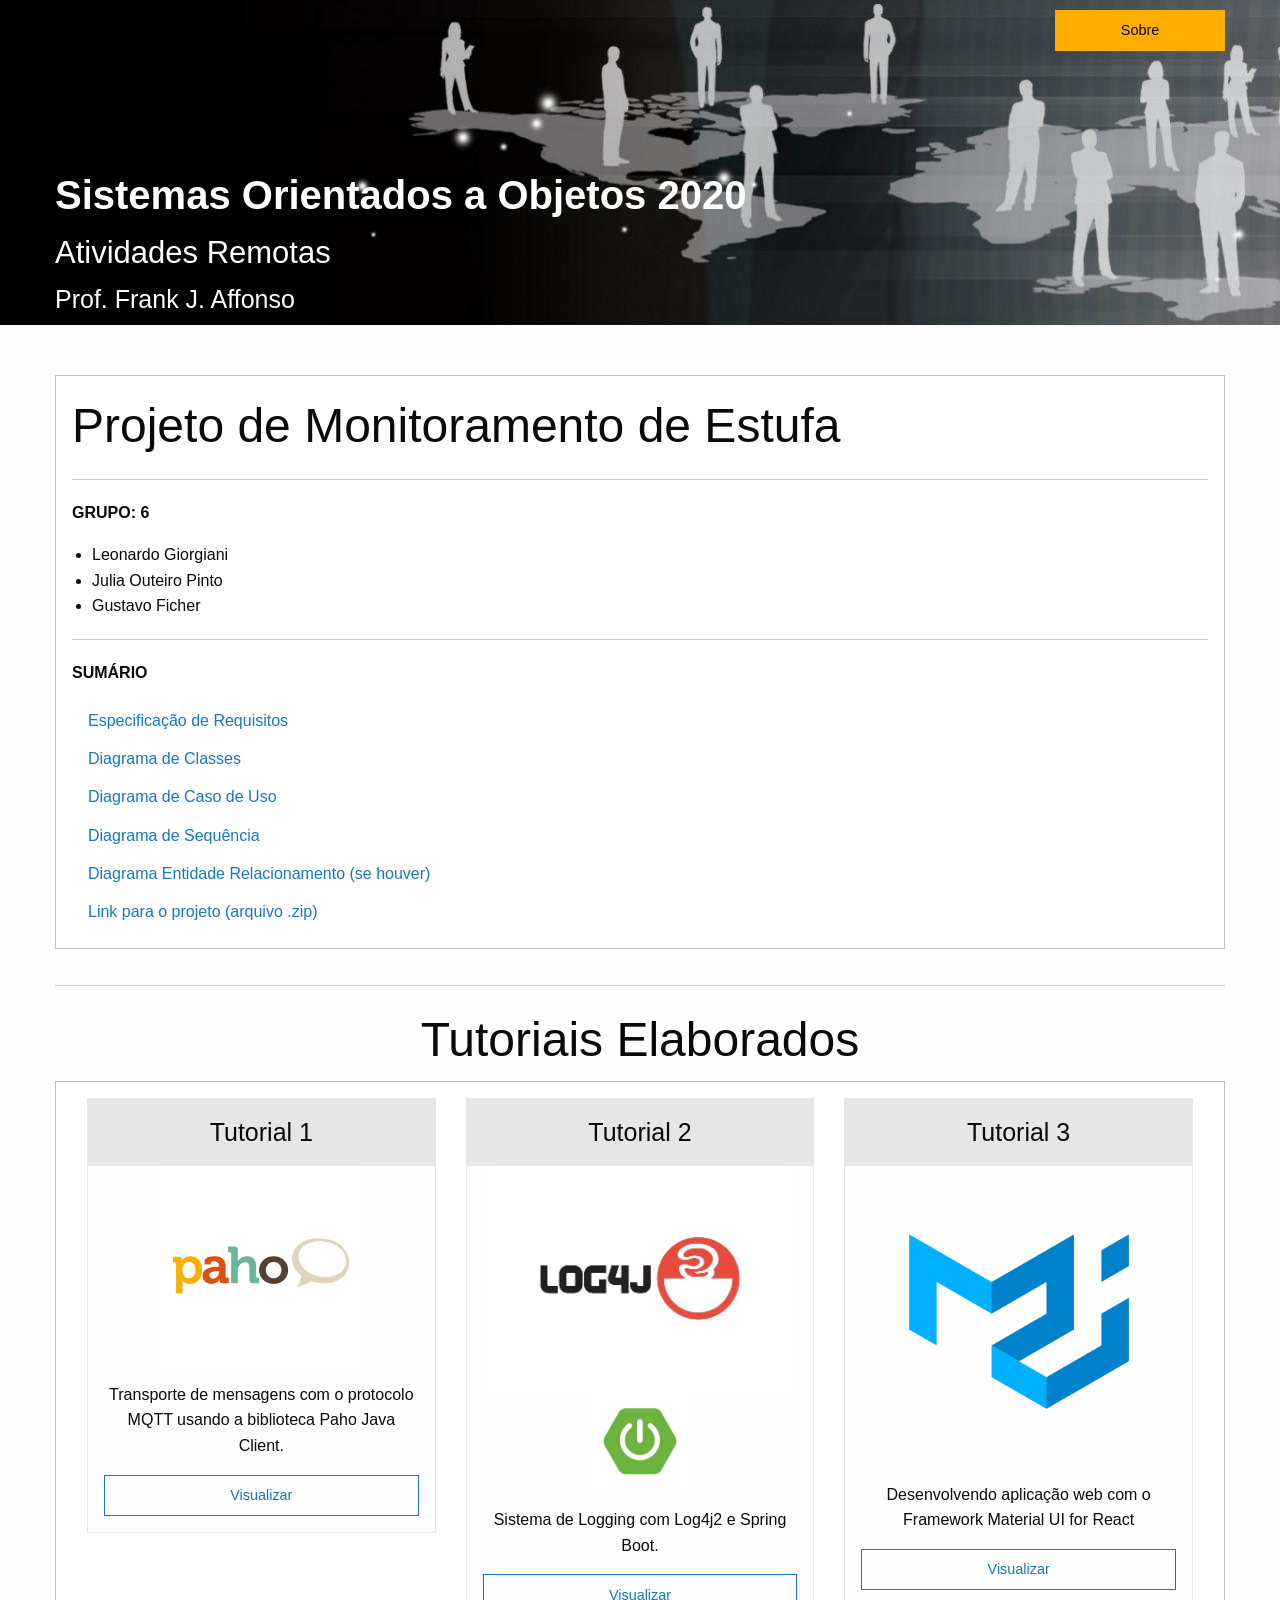
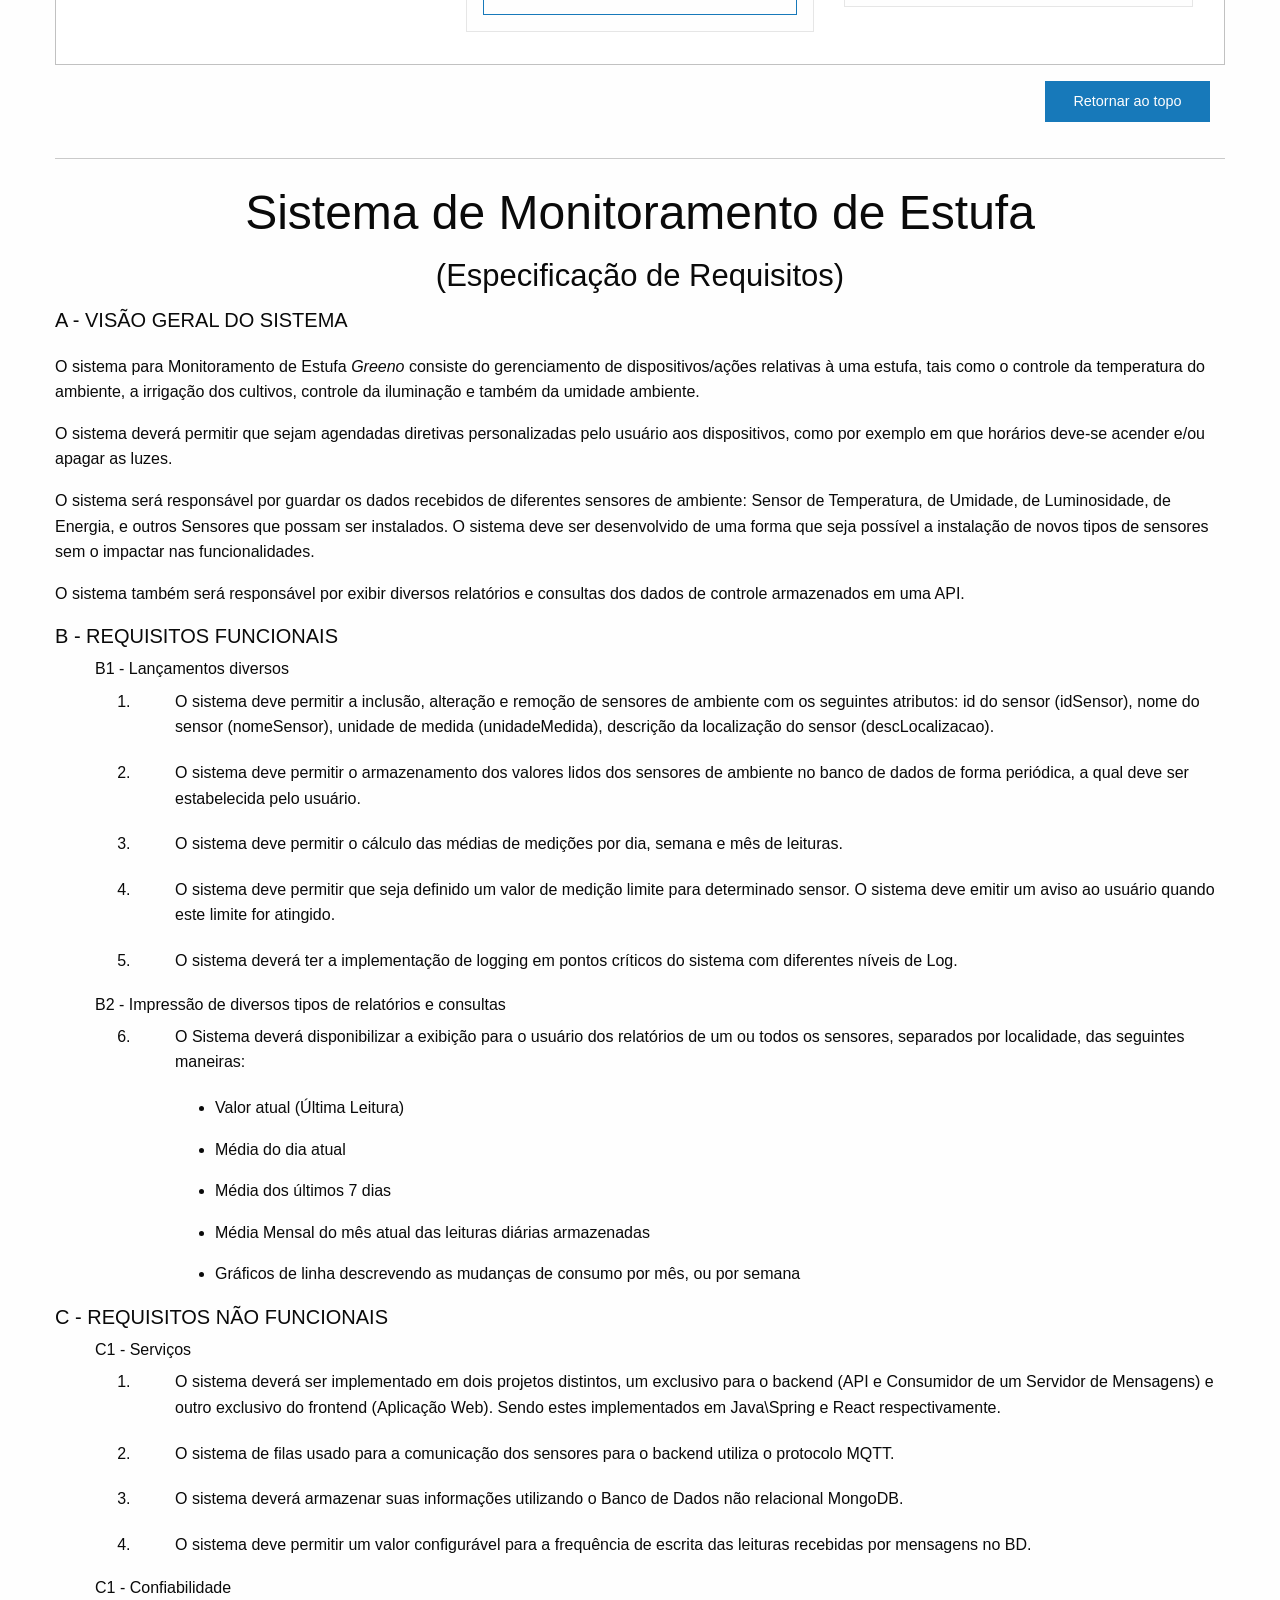
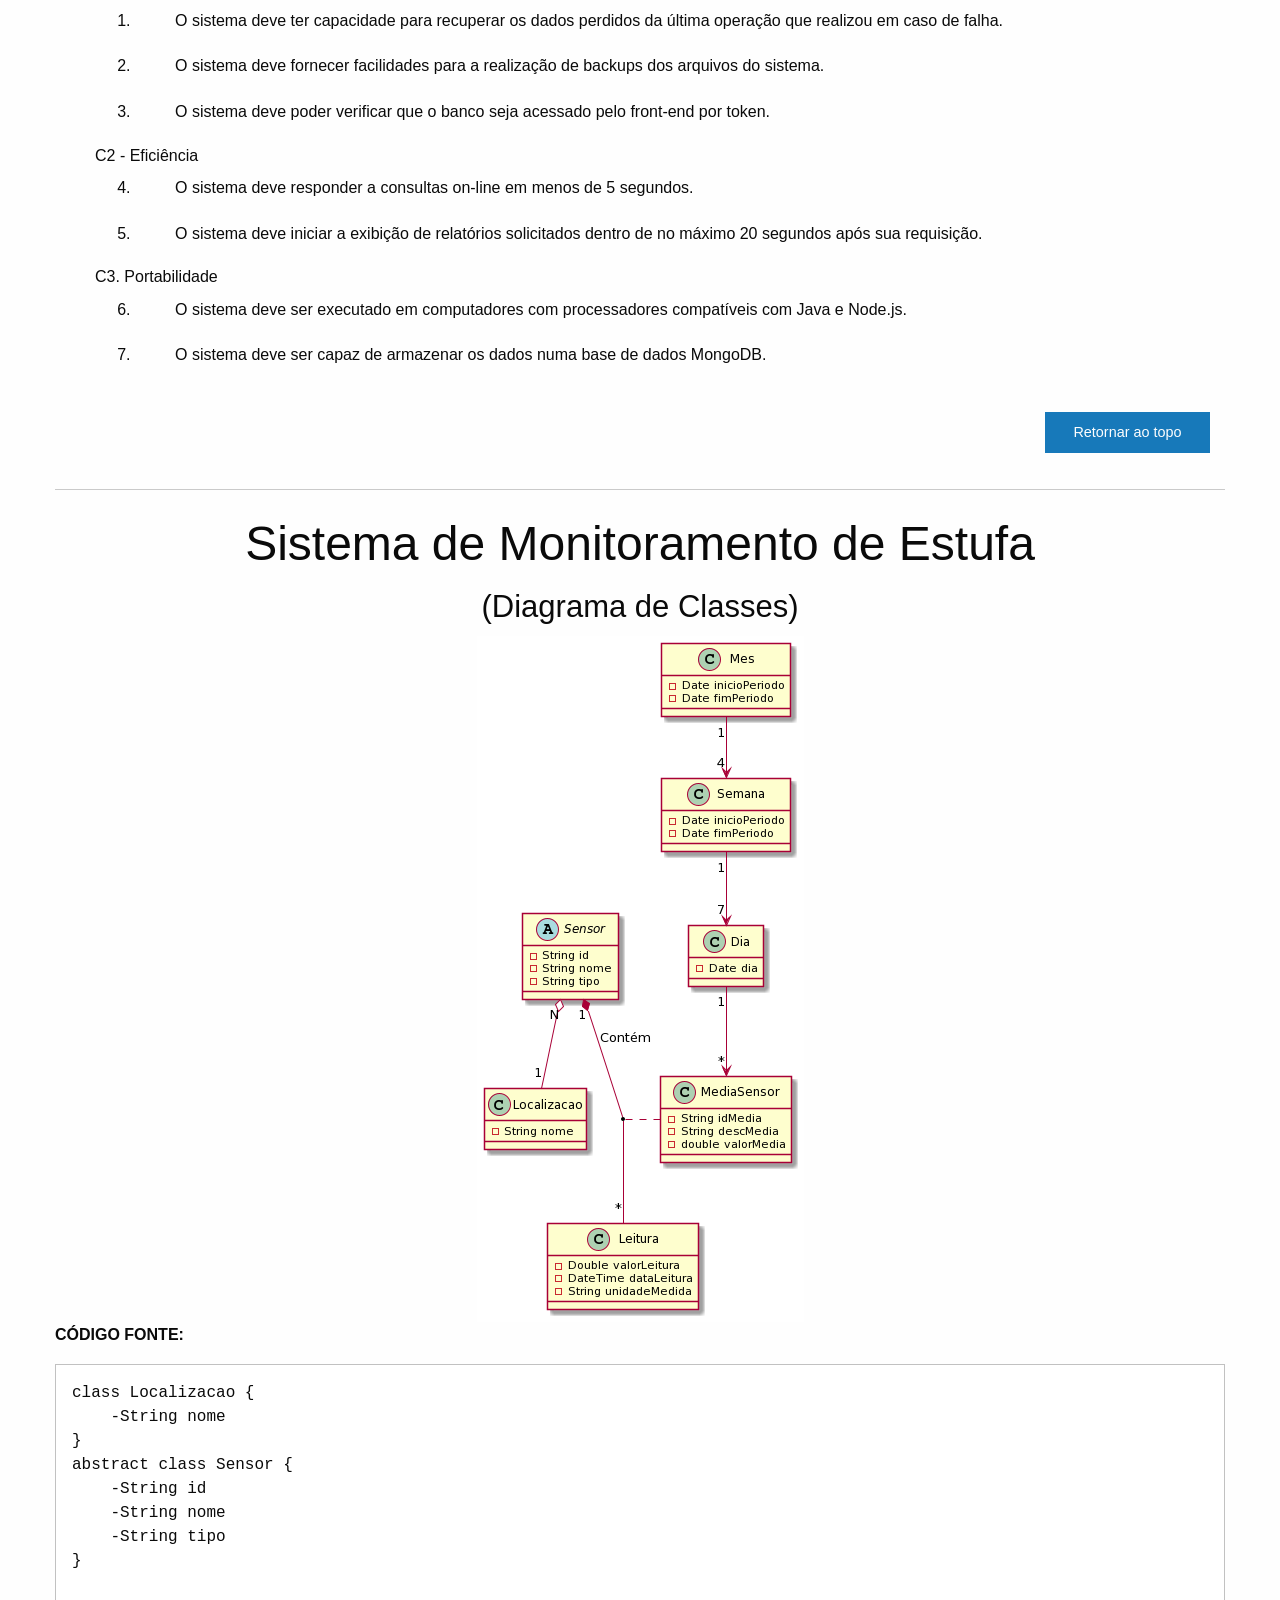
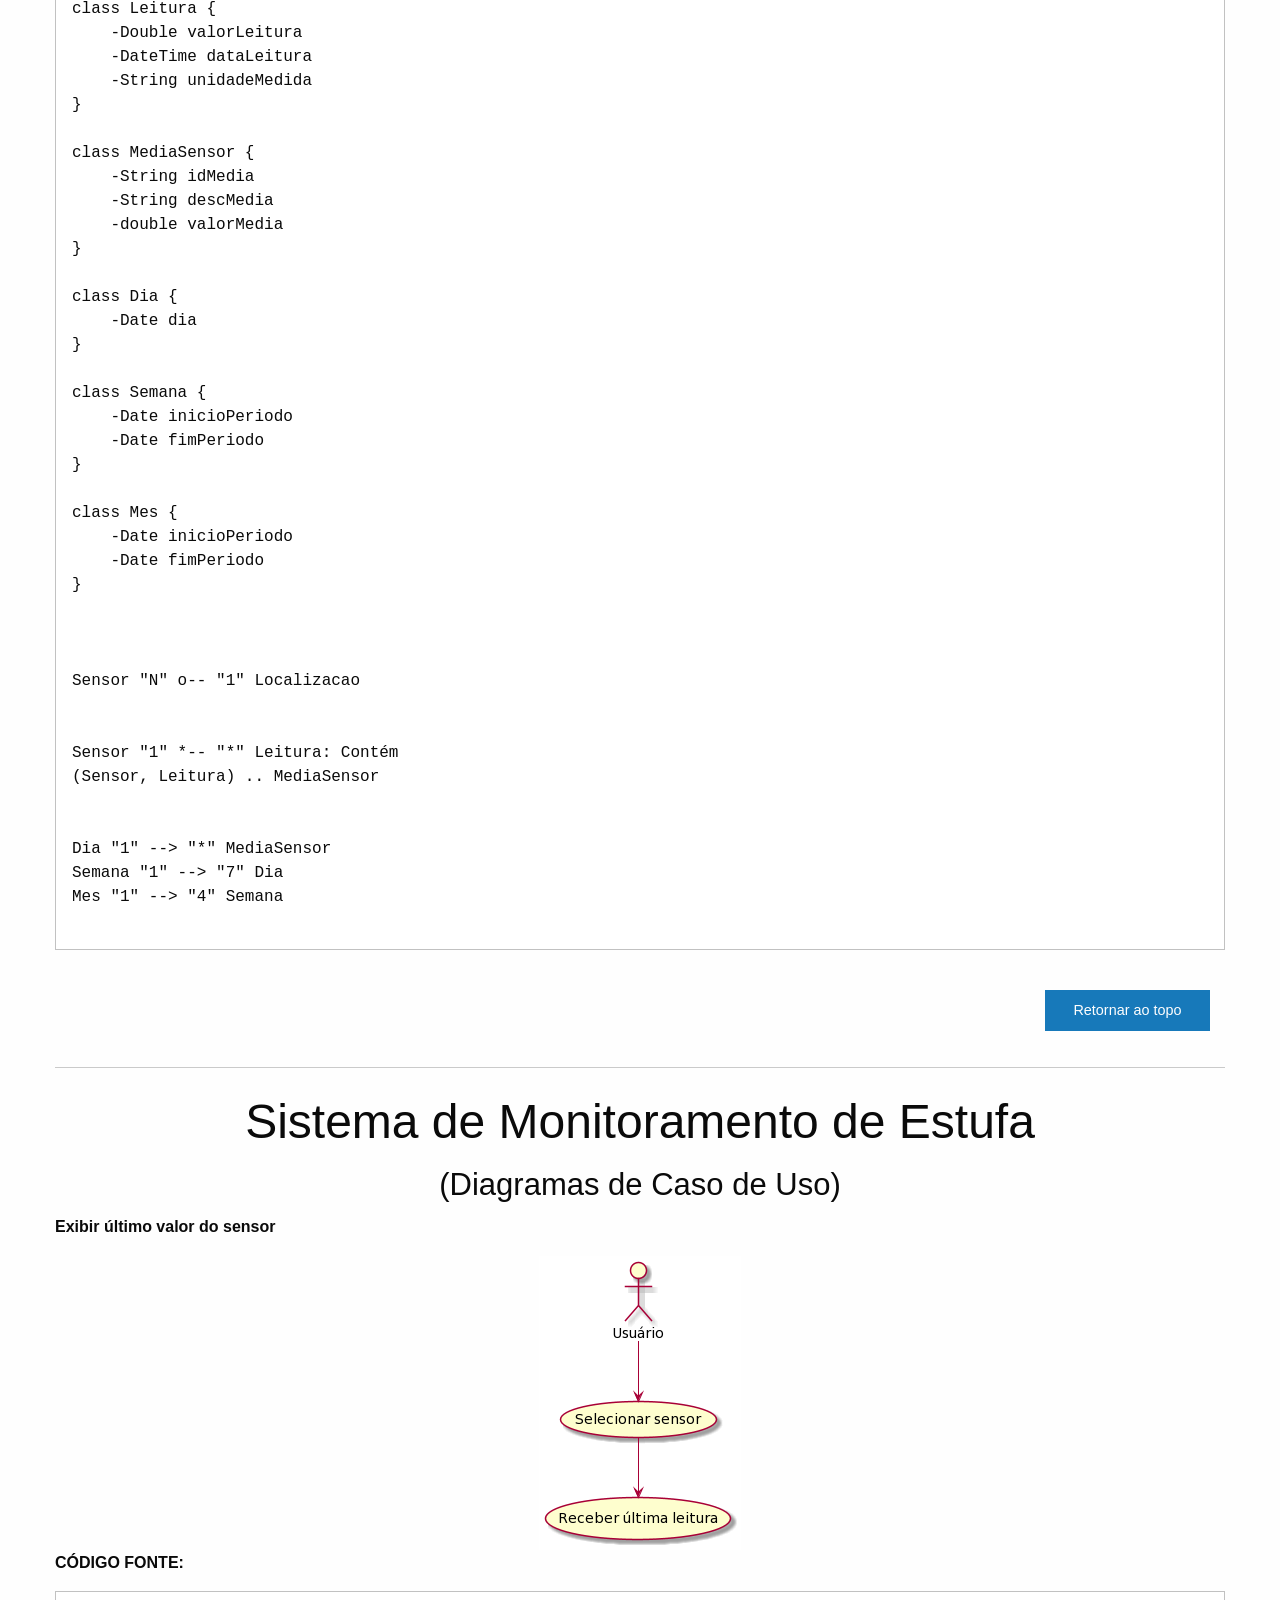
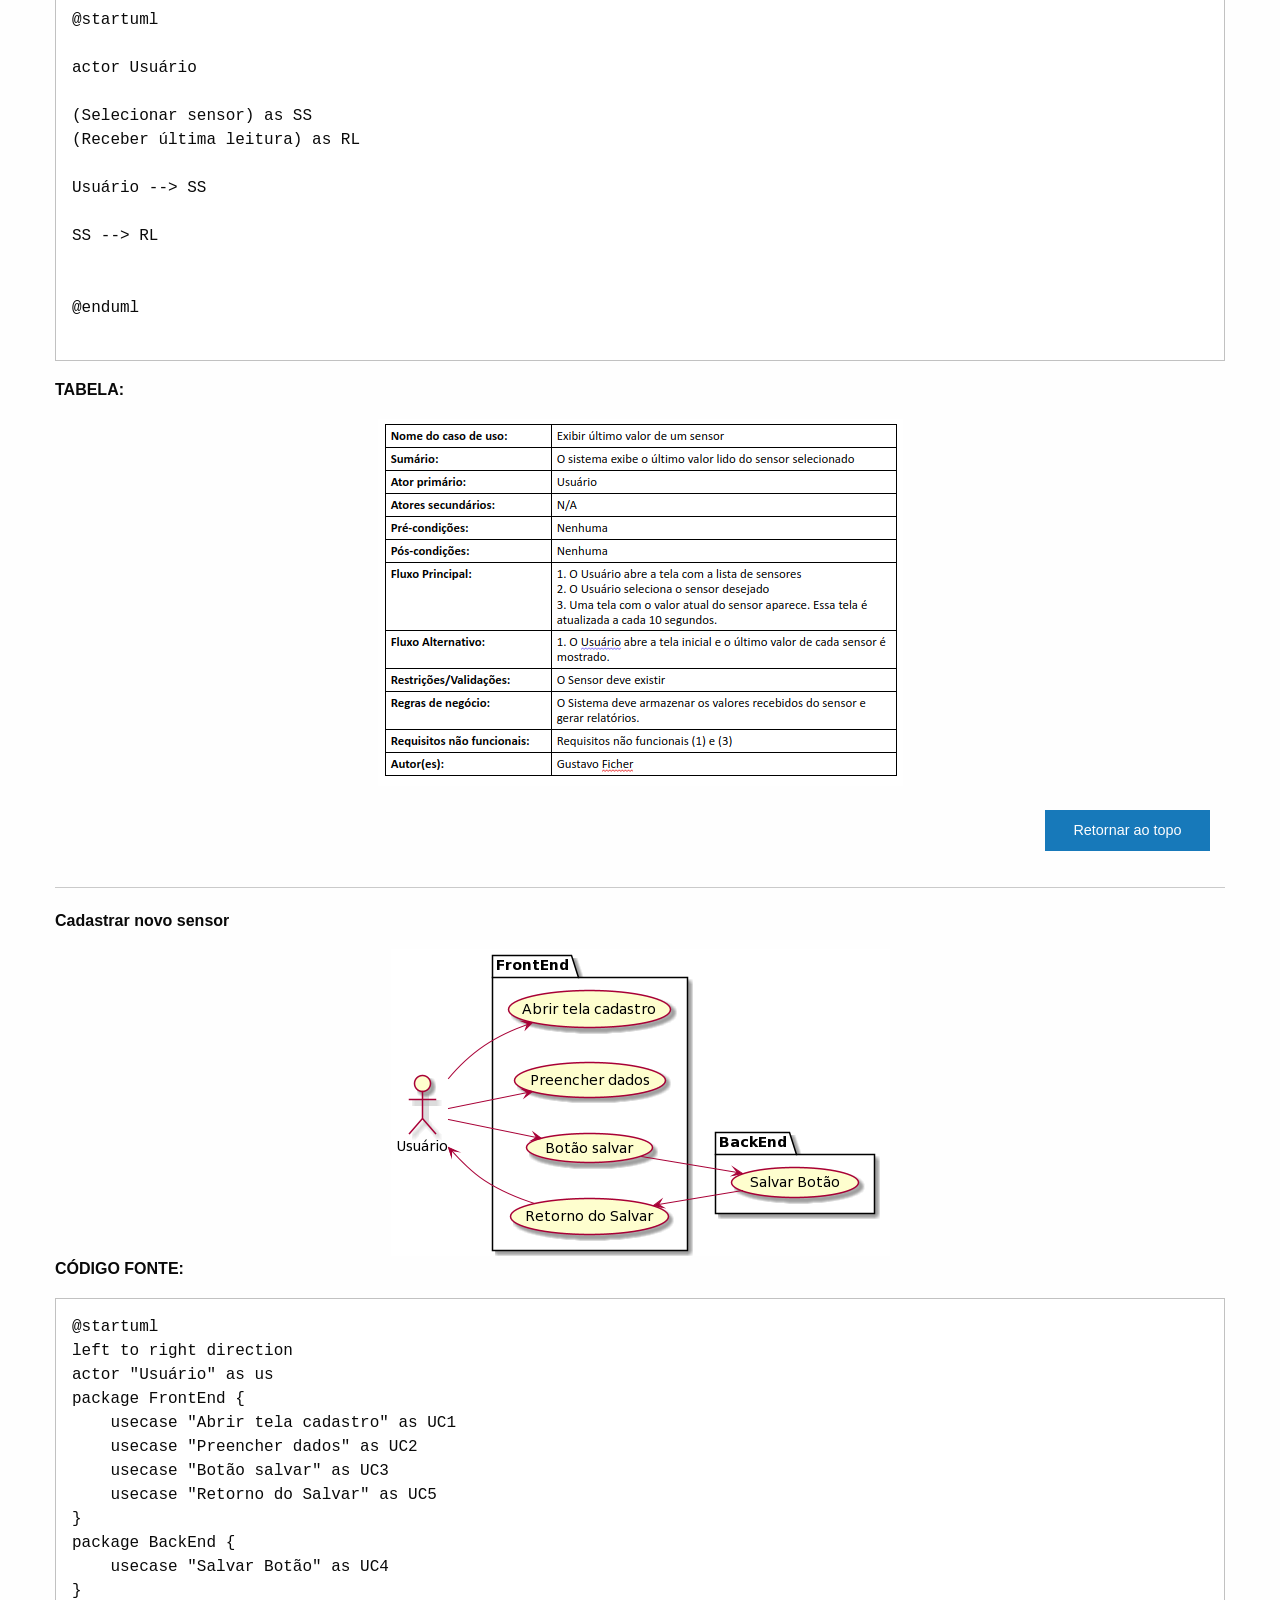
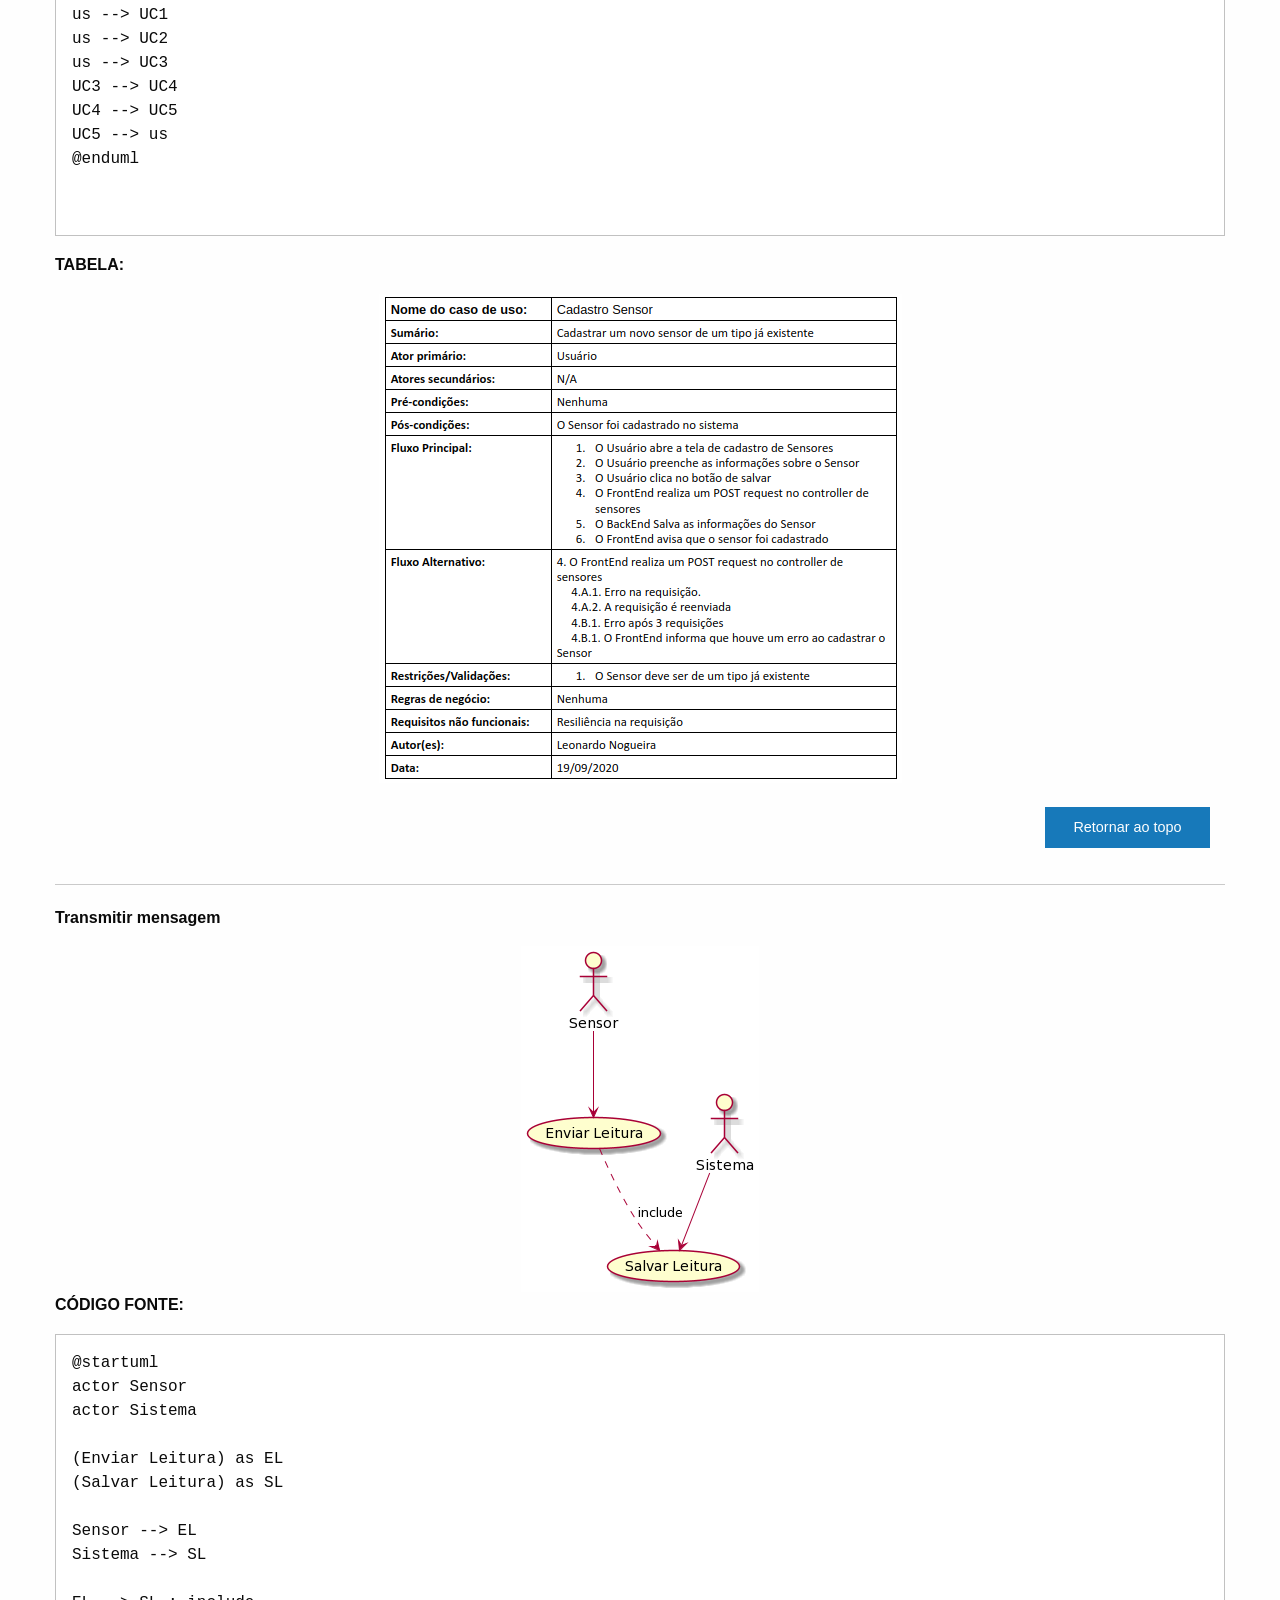
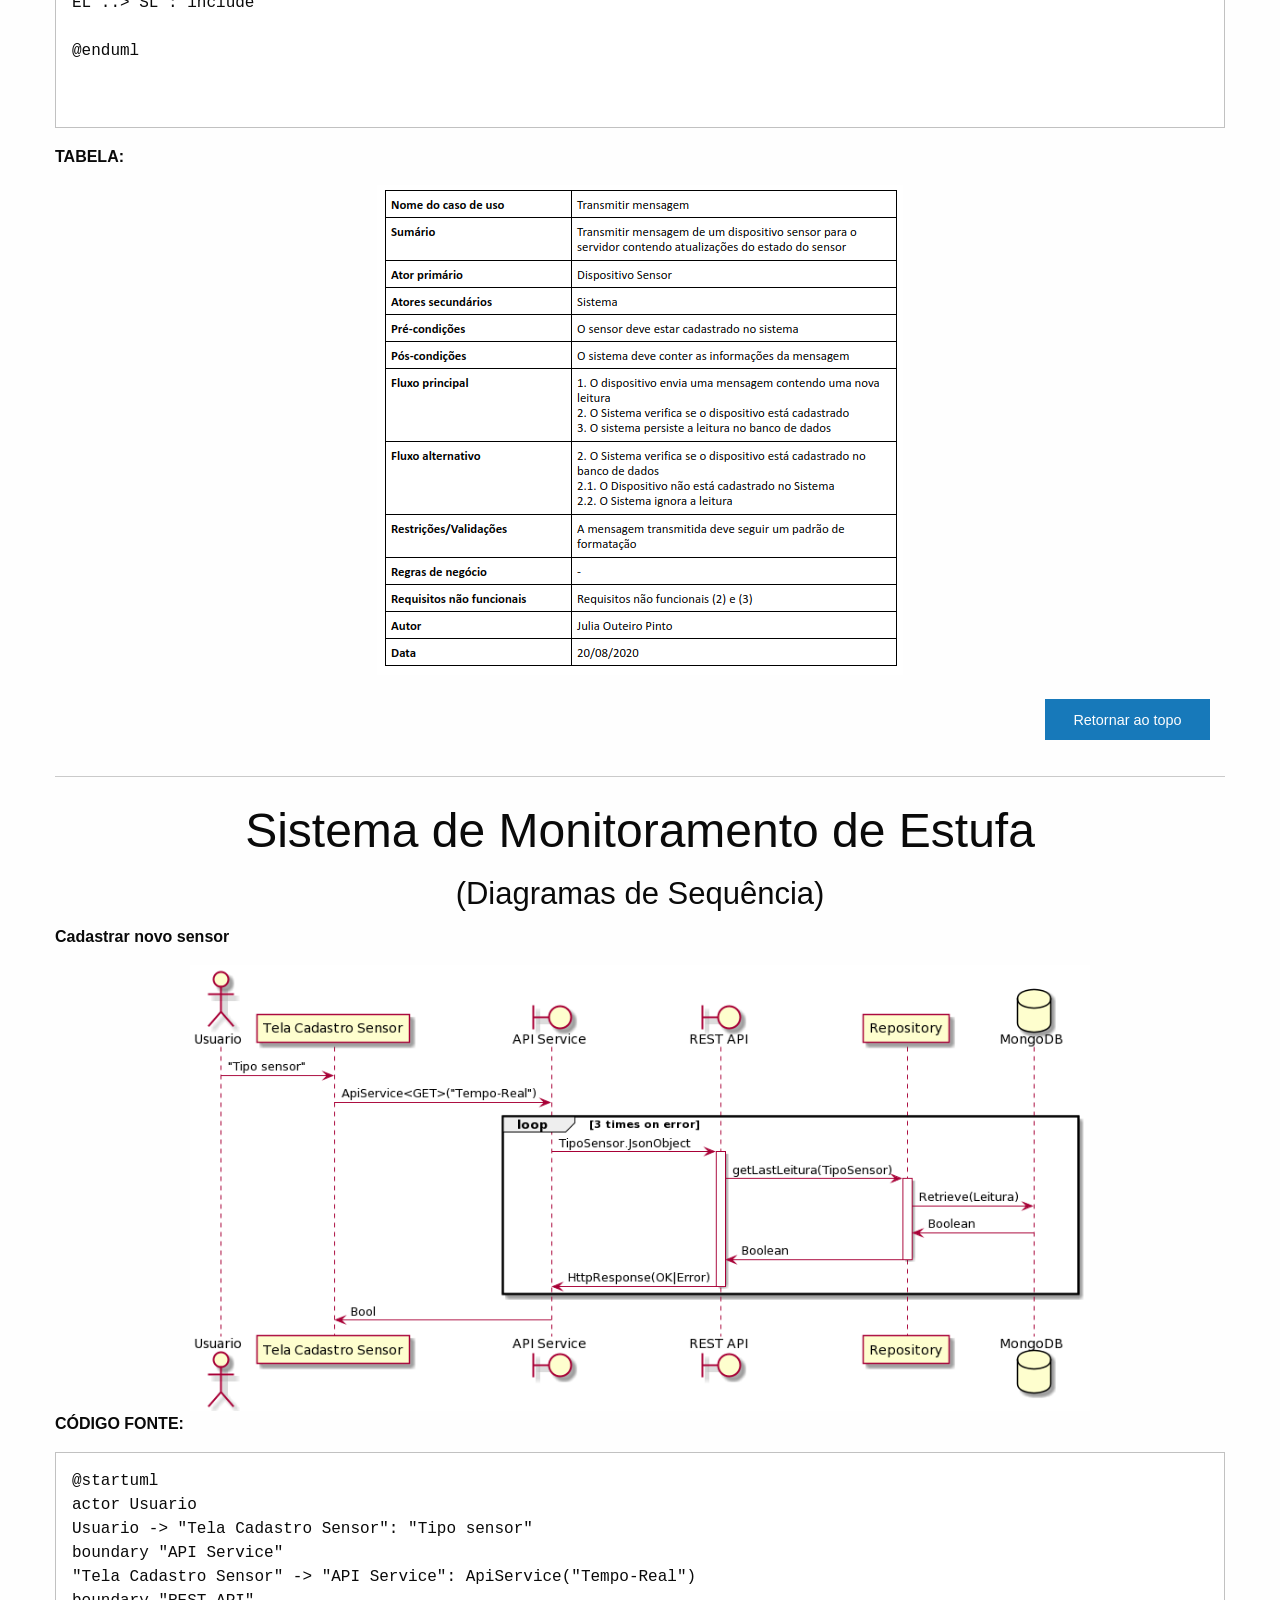
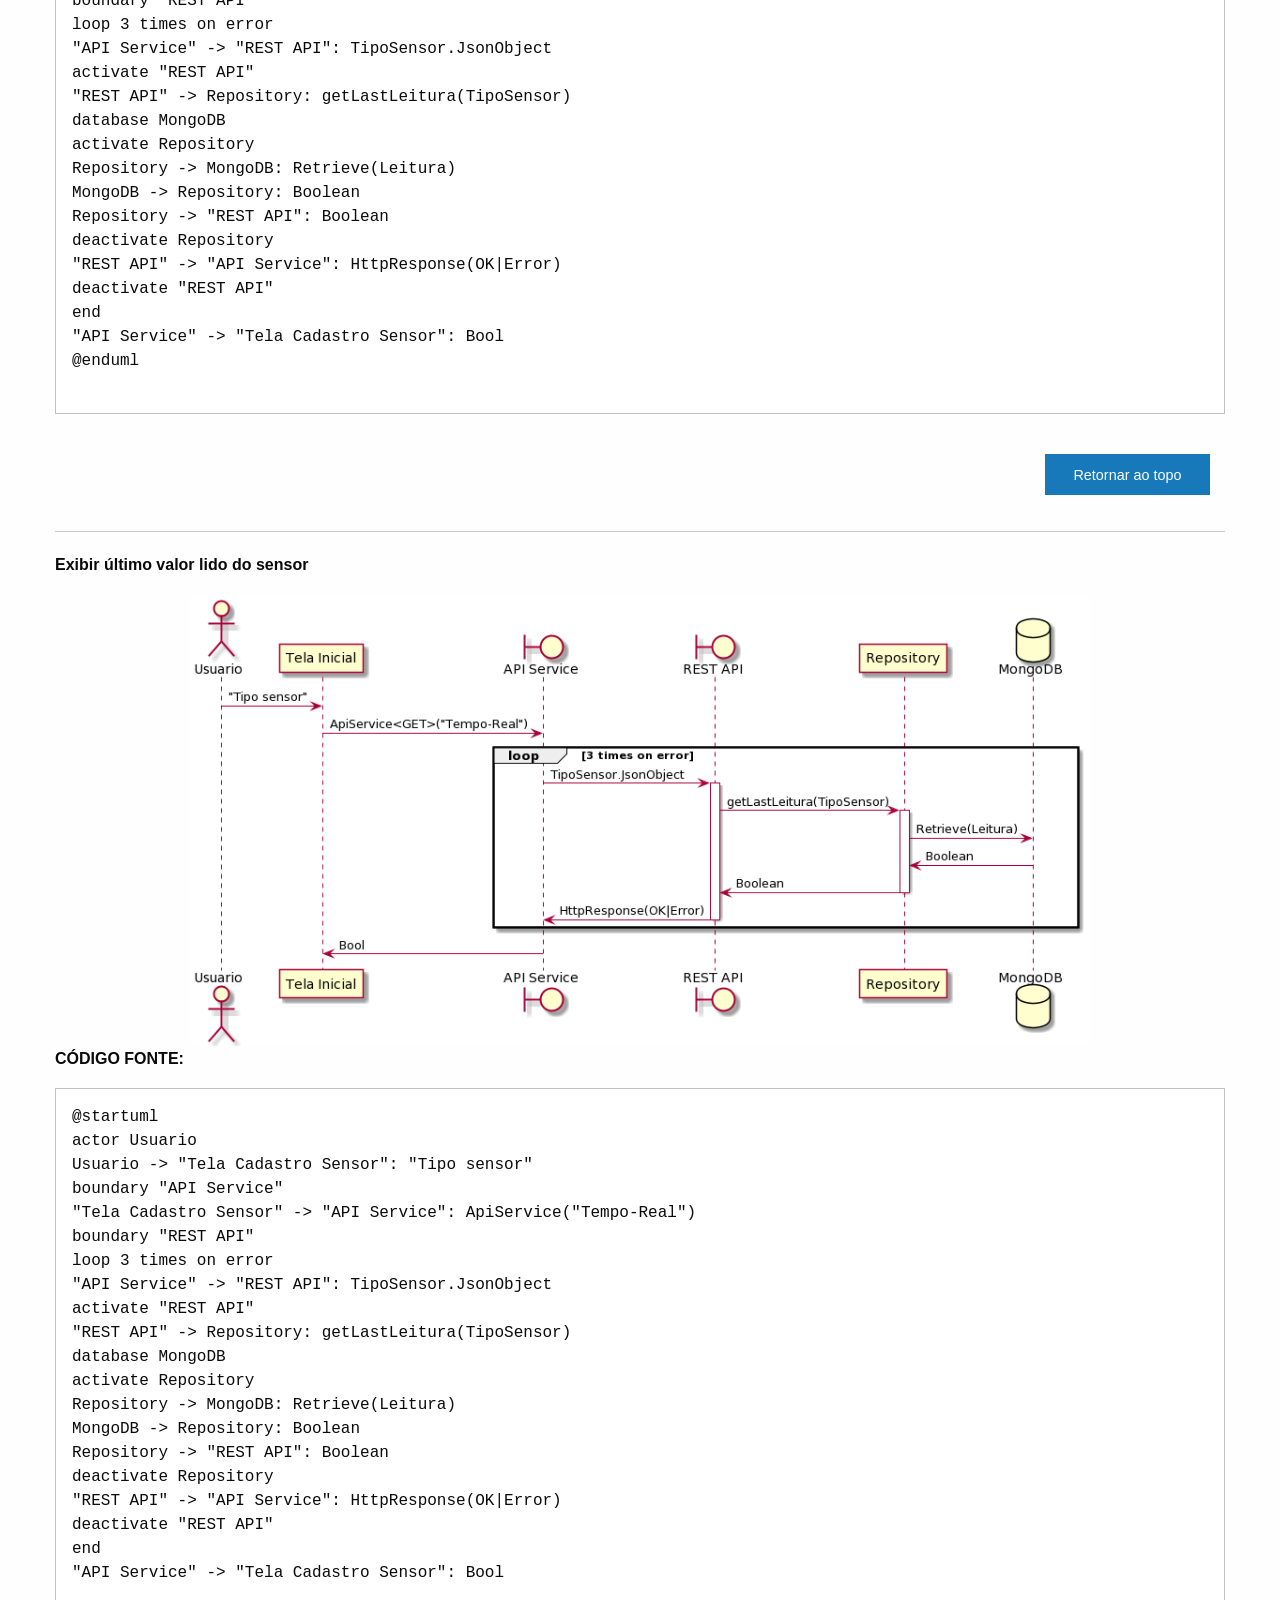
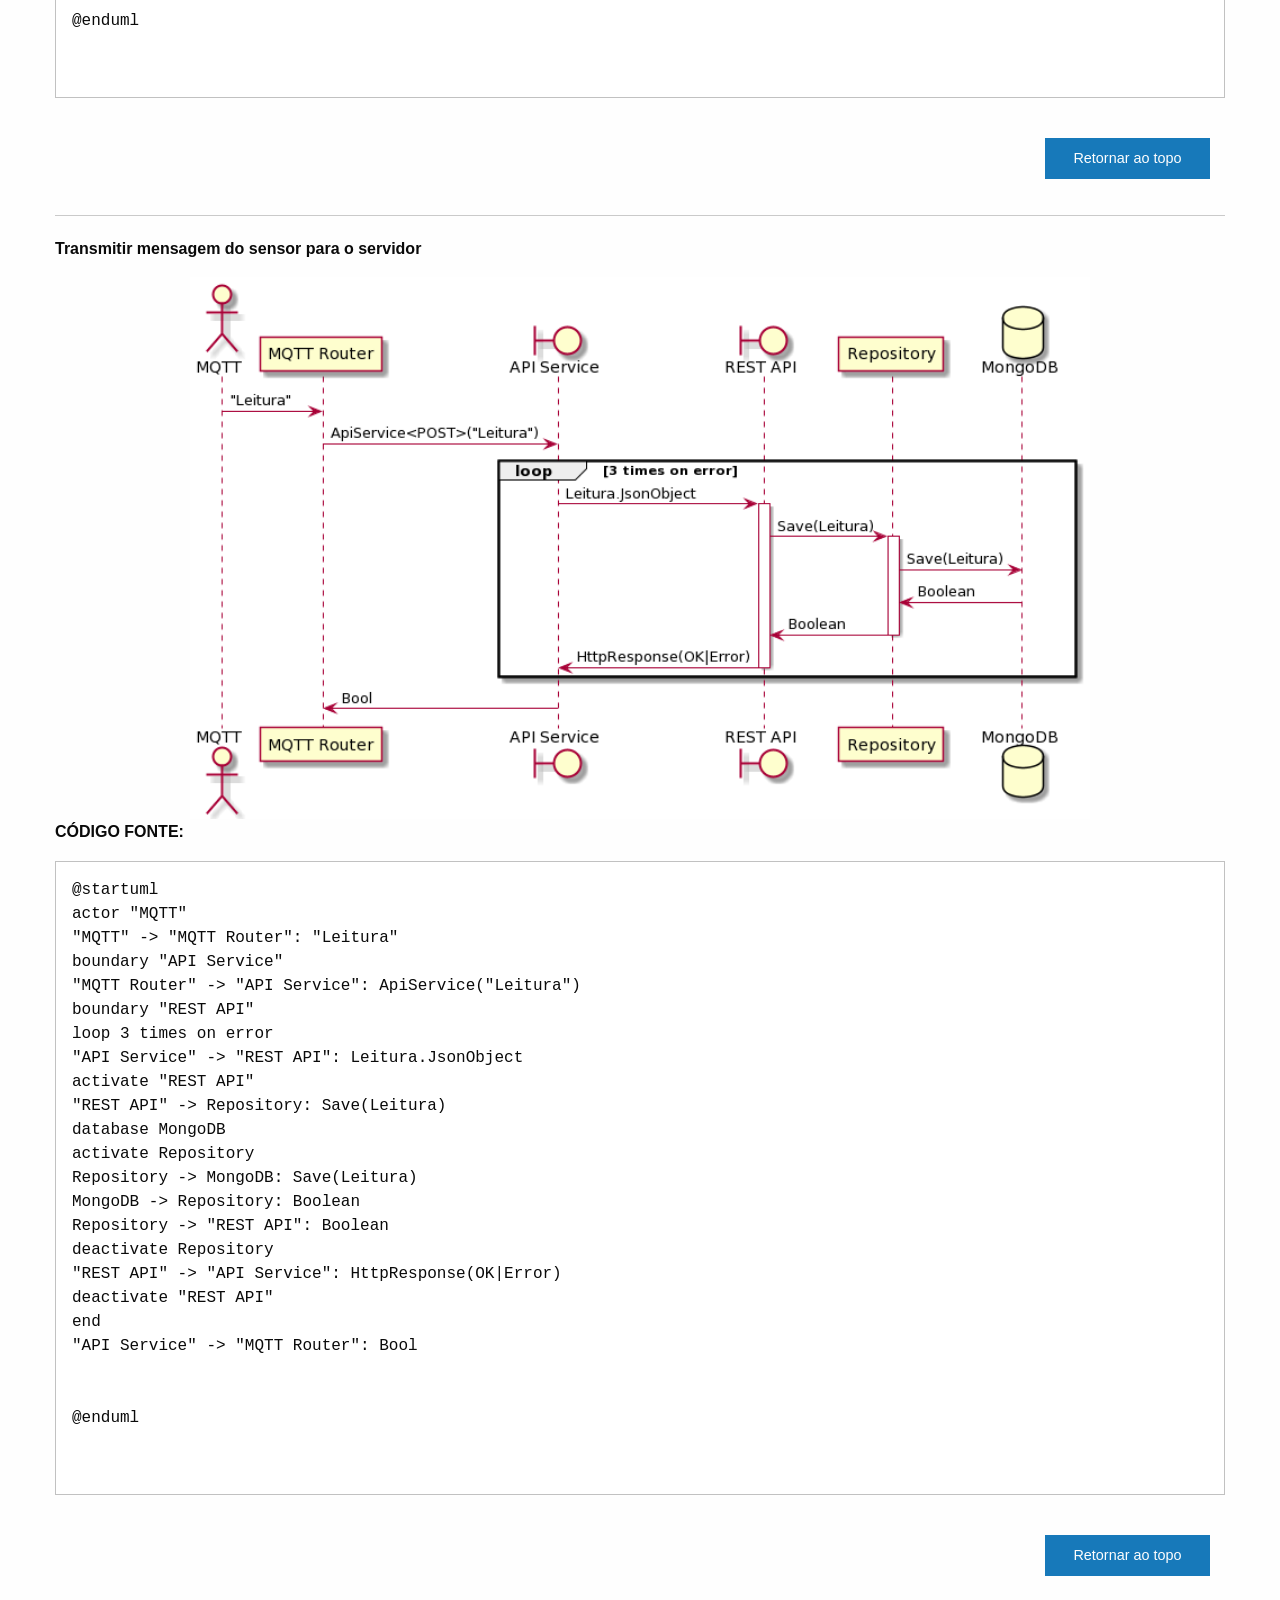
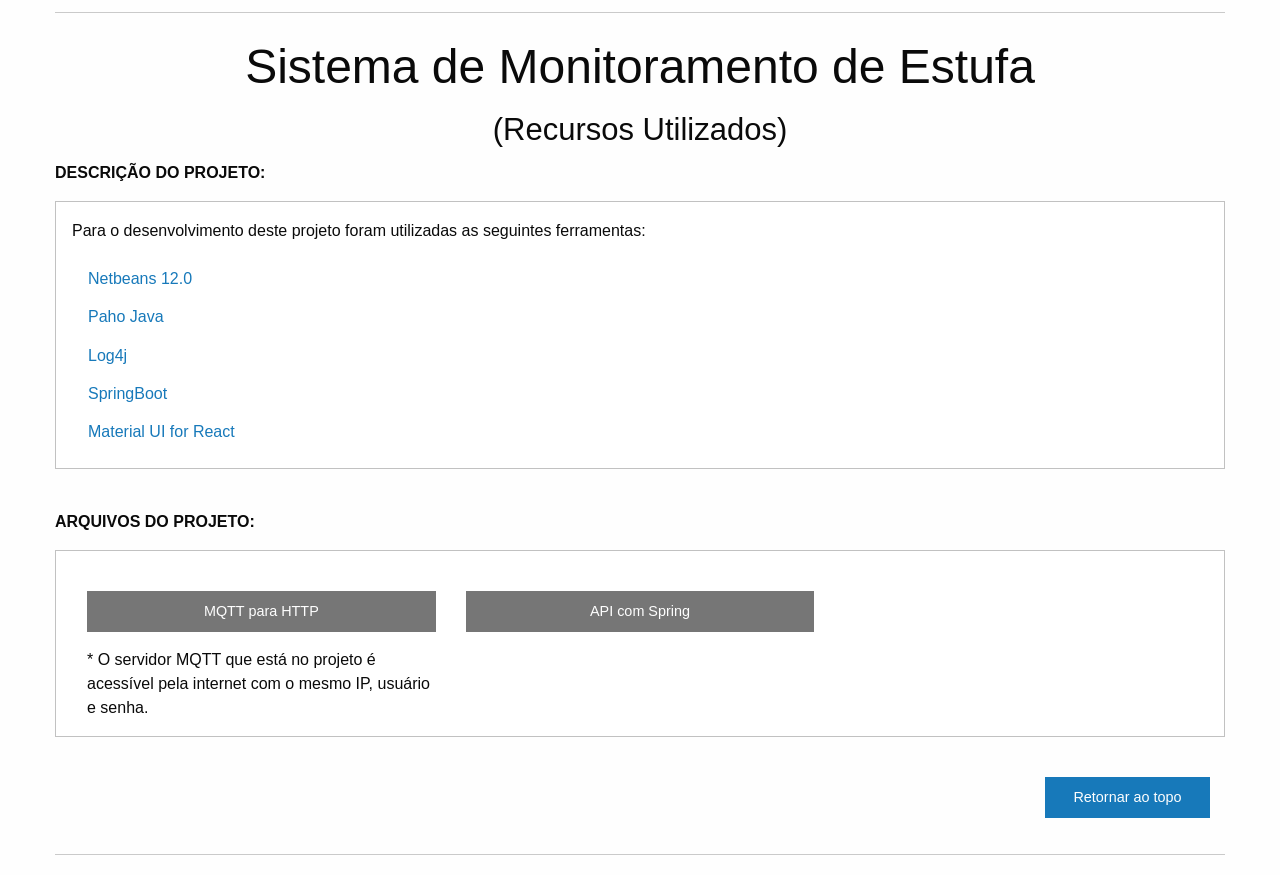
<file: public_html/grupo-06/grupo-06.html>
<!doctype html>
<html class="no-js" lang="en">
    <head>
        <meta charset="utf-8" />
        <meta http-equiv="x-ua-compatible" content="ie=edge">
        <meta name="viewport" content="width=device-width, initial-scale=1.0" />
        <title>:: Sistemas Orientados a Objetos 2020 - Prof. Dr. Frank J. Affonso</title>
        <link rel="stylesheet" href="../foundation-sites-6.6.3-CSS/assets/css/foundation.css" />        
        <link rel="stylesheet" href="../foundation-sites-6.6.3-CSS/assets/css/app.css" />
    </head>
    <body>
         <!-- TOPO DA PÁGINA-->
         <div id="topo">
            <div class="background">
                <div class="grid-container">
                    <div class="grid-x grid-margin-x">                       
                        <div class="cell small-10">&nbsp;</div>
                        <div class="cell small-2">
                            <p class="right marginTop"><button class="button warning expanded" data-open="exampleModal1">Sobre</button></p>

                            <div class="reveal" id="exampleModal1" data-reveal>
                                <h1>Guia para Documentação</h1>
                                <p class="lead">Prof. Dr. Frank J. Affonso.</p>
                                <p>Projeto criado com ZURB Foundation 6.6.3.</p>
                                <button class="close-button" data-close aria-label="Close modal" type="button">
                                    <span aria-hidden="true">&times;</span>
                                </button>
                            </div>
                        </div>

                        <div class="cell small-12">
                            <div class="heigh100">                    
                            </div>
                        </div>
                        <div class="cell small-12">
                            <h2 class="whiteBold">Sistemas Orientados a Objetos 2020</h2>
                            <h3 class="white">Atividades Remotas</h3>
                            <h4 class="white">Prof. Frank J. Affonso</h4>
                        </div>                                           
                    </div>
                </div> 
            </div>
        </div>
        <!-- TOPO DA PÁGINA-->
        <!-- CORPO DA PÁGINA-->        
        <div id="corpo">
            <div class="grid-container">
                <div class="grid-x grid-margin-x">
                    <div class="cell small-12 heigh50">
                        &nbsp;
                    </div>

                    <div class="cell small-12">
                        <div class="callout">
                            <div class="cell small-12">
                                <h1> Projeto de Monitoramento de Estufa </h1>
                            </div>
                            <div class="cell small-12">
                                <hr>                    
                            </div>
                            <div class="cell small-12">
                                <p class="bold"> GRUPO: 6 </p>
                            </div>                                
                            <div class="cell small-12">                    
                                <ul>
                                    <li>Leonardo Giorgiani</li>
                                    <li>Julia Outeiro Pinto</li>
                                    <li>Gustavo Ficher</li>
                                </ul>
                            </div>

                            <div class="cell small-12">
                                <hr>                    
                            </div>

                            <div class="cell small-12">
                                <p class="bold"> SUMÁRIO </p>
                            </div>                      
                            <div class="cell small-12">
                                <ul class="vertical menu">
                                    <li><a href="#id1">Especificação de Requisitos</a></li>
                                    <li><a href="#id2">Diagrama de Classes</a></li>
                                    <li><a href="#id3">Diagrama de Caso de Uso</a></li>
                                    <li><a href="#id4">Diagrama de Sequência</a></li>
                                    <li><a href="#id5">Diagrama Entidade Relacionamento (se houver)</a></li>
                                    <li><a href="#id6">Link para o projeto (arquivo .zip)</a></li>
                                    
                                </ul>
                            </div>
                        </div>
                    </div> 
                    <!--collout-->

                    <!-- Tutoriais-->
                    <div class="cell small-12">                        
                        <div class="cell small-12">
                            <hr>                    
                        </div>
                        <div id="id0">
                            <div class="cell small-12">                            
                                <h1 class="center"> Tutoriais Elaborados</h1>                                                          
                            </div>
                        </div>

                        <div class="cell small-15">
                            <div class="callout">
                                <!-- INSERINDO OS CARDS DE PRODUTOS E SERVIÇOS -->
                                <div class="grid-container">
                                    <div class="grid-x grid-margin-x">                
                                        <div class="cell small-4">
                                            <div class="card">
                                                <div class="card-divider align-center">
                                                    <h4 class="center">Tutorial 1</h4>
                                                </div>
                                                <img class="float-center" src="imagens/mqtt-paho.png" width="200" alt="mqtt-paho">
                                                <div class="card-section">
                                                    <p class="center">Transporte de mensagens com o protocolo MQTT usando a biblioteca Paho Java Client.</p>
                                                    <a href="tutoriais/tutorial1/tutorial1.html" class="hollow button expanded">Visualizar</a>
                                                </div>
                                            </div>
                                        </div>

                                        <div class="cell small-4">
                                            <div class="card">
                                                <div class="card-divider align-center">
                                                    <h4>Tutorial 2</h4>
                                                </div>
                                                <img class="float-center" src="imagens/Log4j.jpeg" width="300" alt="log4j">
                                                <img class="float-center" src="imagens/SpringBoot.jpeg" width="100" alt="SpringBoot">
                                                <div class="card-section">
                                                    <p class="center">Sistema de Logging com Log4j2 e Spring Boot.</p>
                                                    <a href="tutoriais/tutorial2/TutorialLogging.html" class="hollow button expanded">Visualizar</a>
                                                </div>
                                            </div>
                                        </div>

                                        <div class="cell small-4">
                                            <div class="card">
                                                <div class="card-divider align-center">
                                                    <h4>Tutorial 3</h4>
                                                </div>
                                                <img class="float-center" src="imagens/material-ui-react.png" width="300" alt="material-ui-react">
                                                <div class="card-section">
                                                    <p class="center">Desenvolvendo aplicação web com o Framework Material UI for React</p>
                                                    <a href="tutoriais/tutorial3/tutorial3.html" class="hollow button expanded">Visualizar</a>
                                                </div>
                                            </div>
                                        </div>
                                    </div>
                                </div>
                            </div>
                        </div> 
                        <!--collout-->

                        <div class="grid-container">
                            <div class="grid-x grid-margin-x">
                                <div class="cell small-10">&nbsp;</div>
                                <div class="cell small-2">
                                    <a href="#topo" class="button expanded">Retornar ao topo</a>
                                </div>
                            </div>
                        </div>                           
                    </div> <!-- Tutoriais -->

                    <!-- ESPECIFICAÇÃO DE REQUISITOS-->
                    <div class="cell small-12">                        
                        <div class="cell small-12">
                            <hr>                    
                        </div>
                        <div id="id1">
                            <div class="cell small-12">                            
                                <h1 class="center"> Sistema de Monitoramento de Estufa</h1>                            
                                <h3 class="center">(Especificação de Requisitos)</h3>
                            </div>
                        </div>

                        <div class="cell small-12">
                            <h5>A - VISÃO GERAL DO SISTEMA </h5>
                            <p class="tab40px"> 
                                <p>O sistema para Monitoramento de Estufa <i>Greeno</i> consiste do gerenciamento de dispositivos/ações relativas à uma estufa, tais como o controle da temperatura do ambiente, a irrigação dos cultivos, controle da iluminação e também da umidade ambiente.
                                </p>
                                <p>O sistema deverá permitir que sejam agendadas diretivas personalizadas pelo usuário aos dispositivos, como por exemplo em que horários deve-se acender e/ou apagar as luzes. 
                                </p>
                                <p>O sistema será responsável por guardar os dados recebidos de diferentes sensores de ambiente: Sensor de Temperatura, de Umidade, de Luminosidade, de Energia, e outros Sensores que possam ser instalados. O sistema deve ser desenvolvido de uma forma que seja possível a instalação de novos tipos de sensores sem o impactar nas funcionalidades. </p>
                                <p>O sistema também será responsável por exibir diversos relatórios e consultas dos dados de controle armazenados em uma API.
                                </p>

                            </p>

                            <h5>B - REQUISITOS FUNCIONAIS </h5>

                            <h6 class="tab40px"> B1 - Lançamentos diversos </h6>
                            <ol class="tab80px">
                                <li>
                                    <p class="tab40px"> 
                                        O sistema deve permitir a inclusão, alteração e remoção de sensores de ambiente com os seguintes atributos: id do sensor (idSensor), nome do sensor (nomeSensor), unidade de medida (unidadeMedida), descrição da localização do sensor (descLocalizacao).                       
                                    </p>
                                </li>           
                                <li>
                                    <p class="tab40px"> 
                                        O sistema deve permitir o armazenamento dos valores lidos dos sensores de ambiente no banco de dados de forma periódica, a qual deve ser estabelecida pelo usuário.
                                    </p>
                                </li>
                                <li>
                                    <p class="tab40px"> 
                                        O sistema deve permitir o cálculo das médias de medições por dia, semana e mês de leituras.
                                    </p>
                                </li>
                               
                                <li>
                                    <p class="tab40px"> 
                                        O sistema deve permitir que seja definido um valor de medição limite para determinado sensor. O sistema deve emitir um aviso ao usuário quando este limite for atingido.
                                    </p>
                                </li>
                                <li>
                                    <p class="tab40px"> 
                                        O sistema deverá ter a implementação de logging em pontos críticos do sistema com diferentes níveis de Log.
                                    </p>
                                </li>

                            </ol>
                            <h6 class="tab40px"> B2 - Impressão de diversos tipos de relatórios e consultas </h6>
                            <ol class="tab80px" start="6">
                                <li>
                                    <p class="tab40px"> 
                                        O Sistema deverá disponibilizar a exibição para o usuário dos relatórios de um ou todos os sensores, separados por localidade, das seguintes maneiras:
<ul class="tab80px"><li><p> Valor atual (Última Leitura) </p></li>
    <li><p> Média do dia atual </p></li>
    <li><p> Média dos últimos 7 dias </p></li>
    <li><p> Média Mensal do mês atual das leituras diárias armazenadas </p></li>
    <li><p> Gráficos de linha descrevendo as mudanças de consumo por mês, ou por semana
    </p></li>


</ul>

                                    </p>
                                </li> 
                               
                            </ol>

                            <h5> C - REQUISITOS NÃO FUNCIONAIS </h5>
                            <h6 class="tab40px"> C1 - Serviços </h6>
                            <ol class="tab80px">
                                <li>
                                    <p class="tab40px">
                                        O sistema deverá ser implementado em dois projetos distintos, um exclusivo para o backend (API e Consumidor de um Servidor de Mensagens) e outro exclusivo do frontend (Aplicação Web). Sendo estes implementados em Java\Spring e React respectivamente.

                                    </p>
                                </li>
                                <li>
                                    <p class="tab40px"> 
                                        O sistema de filas usado para a comunicação dos sensores para o backend utiliza o protocolo MQTT.
                                    </p>
                                </li>
                                <li>
                                    <p class="tab40px"> 
                                        O sistema deverá armazenar suas informações utilizando o Banco de Dados não relacional MongoDB.
                                    </p>
                                </li>
                                <li>
                                    <p class="tab40px"> 
                                        O sistema deve permitir um valor configurável para a frequência de escrita das leituras recebidas por mensagens no BD.
                                    </p>
                                </li>
                               
                            </ol>

                            <h6 class="tab40px"> C1 - Confiabilidade </h6>
                            <ol class="tab80px">
                                <li>
                                    <p class="tab40px">
                                        O sistema deve ter capacidade para recuperar os dados perdidos da última operação que realizou em caso de falha.
                                    </p>
                                </li>
                                <li>
                                    <p class="tab40px"> 
                                        O sistema deve fornecer facilidades para a realização de backups dos arquivos do sistema.
                                    </p>
                                </li>
                                <li>
                                    <p class="tab40px"> 
                                        O sistema deve poder verificar que o banco seja acessado pelo front-end por token. 
                                    </p>
                                </li>   
                               
                            </ol>

                            <h6 class="tab40px"> C2 - Eficiência </h6>
                            <ol class="tab80px" start="4">
                                <li>
                                    <p class="tab40px">
                                        O sistema deve responder a consultas on-line em menos de 5 segundos.
                                    </p>
                                </li>
                                <li>
                                    <p class="tab40px"> 
                                        O sistema deve iniciar a exibição de relatórios solicitados dentro de no máximo 20 segundos após sua requisição.
                                    </p>
                                </li> 
                                                     
                            </ol>

                            <h6 class="tab40px"> C3. Portabilidade </h6>
                            <ol class="tab80px" start="6">
                                <li>
                                    <p class="tab40px">
                                        O sistema deve ser executado em computadores com processadores compatíveis com Java e Node.js.
                                    </p>
                                </li>
                                <li>
                                    <p class="tab40px"> 
                                        O sistema deve ser capaz de armazenar os dados numa base de dados MongoDB.
                                    </p>
                                </li>                        
                            </ol>

                                            
                        </div>
                        <br>
                        <div class="grid-container">
                            <div class="grid-x grid-margin-x">
                                <div class="cell small-10">&nbsp;</div>
                                <div class="cell small-2">
                                    <a href="#topo" class="button expanded">Retornar ao topo</a>
                                </div>
                            </div>
                        </div>
                        <div class="cell small-12">                    
                            <hr>
                        </div>                            
                    </div> <!-- FIM ESPECIFICAÇÃO -->

                    <!-- DIAGRAMA DE CLASSES -->
                    <div class="cell small-12">
                        <div id="id2">
                            <div class="cell small-12">
                                <h1 class="center"> Sistema de Monitoramento de Estufa</h1>
                                <h3 class="center">(Diagrama de Classes)</h3>
                            </div>
                        </div>
                        <div class="cell small-12">
                           
                        </div>
                        <div class="cell small-12 center">
                            <img src="diagrama-de-classe/diagrama-de-classes.png" height="700" alt="diagrama-de-classes"/>
                        </div>
                        <div class="cell small-12">
                            <p class="bold">CÓDIGO FONTE: </p>
                            <div class="cell small-12">
                                <div class="callout">
                                    <pre>
class Localizacao {
    -String nome
}
abstract class Sensor {
    -String id
    -String nome
    -String tipo
}

class Leitura {
    -Double valorLeitura
    -DateTime dataLeitura
    -String unidadeMedida
}

class MediaSensor {
    -String idMedia
    -String descMedia
    -double valorMedia
}

class Dia {
    -Date dia
}

class Semana {
    -Date inicioPeriodo
    -Date fimPeriodo
}

class Mes {
    -Date inicioPeriodo
    -Date fimPeriodo
}



Sensor "N" o-- "1" Localizacao


Sensor "1" *-- "*" Leitura: Contém
(Sensor, Leitura) .. MediaSensor


Dia "1" --> "*" MediaSensor
Semana "1" --> "7" Dia
Mes "1" --> "4" Semana
                                    </pre>
                                </div>
                            </div>
                        </div>
                        <br>                       
                        <div class="grid-container">
                            <div class="grid-x grid-margin-x">
                                <div class="cell small-10">&nbsp;</div>
                                <div class="cell small-2">
                                    <a href="#topo" class="button expanded">Retornar ao topo</a>
                                </div>
                            </div>
                        </div>
                        <div class="cell small-12">                    
                            <hr>
                        </div>                        
                    </div>
                    <!-- DIAGRAMA DE CLASSES -->

                    <!-- DIAGRAMA DE CASO DE USO -->
                    <div class="cell small-12">  
                        <div id="id3">
                            <div class="cell small-12">
                                <h1 class="center"> Sistema de Monitoramento de Estufa</h1>
                                <h3 class="center">(Diagramas de Caso de Uso)</h3>
                            </div>
                        </div>
                        <div class="cell small-12">
                            <p class = "bold"> Exibir último valor do sensor </p>                    
                        </div>
                        <div class="cell small-12 center">
                            <img src="diagrama-de-caso-de-uso/exibirUltimoValorSensor.png" alt="diagrama-de-classes"/>
                        </div>
                        <div class="cell small-12">
                            <p class="bold">CÓDIGO FONTE: </p>
                            <div class="cell small-12">
                                <div class="callout">
                                    <pre>
@startuml

actor Usuário

(Selecionar sensor) as SS
(Receber última leitura) as RL

Usuário --> SS

SS --> RL


@enduml
                                    </pre>
                                </div>
                            </div>
                        </div>
                        <div class="cell small-12">
                            <p class="bold">TABELA: </p>
                            
                        </div>
                        <div class="cell small-12 center">
                            <img src="diagrama-de-caso-de-uso/tabelaExibirUltimoValorSensor.png" alt="diagrama-de-classes"/>
                        </div>
                        <br>                       
                        <div class="grid-container">
                            <div class="grid-x grid-margin-x">
                                <div class="cell small-10">&nbsp;</div>
                                <div class="cell small-2">
                                    <a href="#topo" class="button expanded">Retornar ao topo</a>
                                </div>
                            </div>
                        </div>
                        <div class="cell small-12">                    
                            <hr>
                        </div>                        
                    </div>
                    <!-- DIAGRAMA DE CASO DE USO -->
                    <div class="cell small-12">  
                        <div class="cell small-12">
                            <p class = "bold"> Cadastrar novo sensor</p>                    
                        </div>
                        <div class="cell small-12 center">
                            <img src="diagrama-de-caso-de-uso/cadastrarNovoSensor.png" alt="diagrama-de-classes"/>
                        </div>
                        <div class="cell small-12">
                            <p class="bold">CÓDIGO FONTE: </p>
                            <div class="cell small-12">
                                <div class="callout">
                                    <pre>
@startuml
left to right direction
actor "Usuário" as us
package FrontEnd {
    usecase "Abrir tela cadastro" as UC1
    usecase "Preencher dados" as UC2
    usecase "Botão salvar" as UC3
    usecase "Retorno do Salvar" as UC5
}
package BackEnd {
    usecase "Salvar Botão" as UC4
}
us --> UC1
us --> UC2
us --> UC3
UC3 --> UC4
UC4 --> UC5
UC5 --> us
@enduml
                                        
                                    </pre>
                                </div>
                            </div>
                        </div>
                        <div class="cell small-12">
                            <p class="bold">TABELA: </p>
                            
                        </div>
                        <div class="cell small-12 center">
                            <img src="diagrama-de-caso-de-uso/tabelaCadastrarNovoSensor.png" alt="diagrama-de-classes"/>
                        </div>
                        <br>                       
                        <div class="grid-container">
                            <div class="grid-x grid-margin-x">
                                <div class="cell small-10">&nbsp;</div>
                                <div class="cell small-2">
                                    <a href="#topo" class="button expanded">Retornar ao topo</a>
                                </div>
                            </div>
                        </div>
                        <div class="cell small-12">                    
                            <hr>
                        </div>                        
                    </div>
                    <!-- DIAGRAMA DE CASO DE USO -->
                    <div class="cell small-12">
                        <div class="cell small-12">
                            <p class = "bold"> Transmitir mensagem </p>                    
                        </div>
                        <div class="cell small-12 center">
                            <img src="diagrama-de-caso-de-uso/transmitirMensagem.png" alt="diagrama-de-classes"/>
                        </div>
                        <div class="cell small-12">
                            <p class="bold">CÓDIGO FONTE: </p>
                            <div class="cell small-12">
                                <div class="callout">
                                    <pre>
@startuml
actor Sensor
actor Sistema

(Enviar Leitura) as EL
(Salvar Leitura) as SL

Sensor --> EL
Sistema --> SL

EL ..> SL : include

@enduml
                                        
                                    </pre>
                                </div>
                            </div>
                        </div>
                        <div class="cell small-12">
                            <p class="bold">TABELA: </p>
                            
                        </div>
                        <div class="cell small-12 center">
                            <img src="diagrama-de-caso-de-uso/tabelaTransmitirMensagem.png" alt="diagrama-de-classes"/>
                        </div>
                        <br>                       
                        <div class="grid-container">
                            <div class="grid-x grid-margin-x">
                                <div class="cell small-10">&nbsp;</div>
                                <div class="cell small-2">
                                    <a href="#topo" class="button expanded">Retornar ao topo</a>
                                </div>
                            </div>
                        </div>
                        <div class="cell small-12">                    
                            <hr>
                        </div>                        
                    </div>


                    <!-- DIAGRAMA DE SEQUENCIA -->
                    <div class="cell small-12">  
                        <div id="id4">
                            <div class="cell small-12">
                                <h1 class="center"> Sistema de Monitoramento de Estufa</h1>
                                <h3 class="center">(Diagramas de Sequência)</h3>
                            </div>
                        </div>
                        <div class="cell small-12">
                            <p class = "bold"> Cadastrar novo sensor </p>                    
                        </div>
                        <div class="cell small-12 center">
                            <img src="diagrama-de-sequencia/cadastrarNovoSensorSequencia.png" width="900" height="1100" alt="diagrama-de-sequencia"/>
                        </div>
                        <div class="cell small-12">
                            <p class="bold">CÓDIGO FONTE: </p>
                            <div class="cell small-12">
                                <div class="callout">
                                    <pre>
@startuml
actor Usuario
Usuario -> "Tela Cadastro Sensor": "Tipo sensor"
boundary "API Service"
"Tela Cadastro Sensor" -> "API Service": ApiService<GET>("Tempo-Real")
boundary "REST API"
loop 3 times on error
"API Service" -> "REST API": TipoSensor.JsonObject
activate "REST API"
"REST API" -> Repository: getLastLeitura(TipoSensor)
database MongoDB
activate Repository
Repository -> MongoDB: Retrieve(Leitura)
MongoDB -> Repository: Boolean
Repository -> "REST API": Boolean
deactivate Repository
"REST API" -> "API Service": HttpResponse(OK|Error)
deactivate "REST API"
end
"API Service" -> "Tela Cadastro Sensor": Bool
@enduml
                                    </pre>
                                </div>
                            </div>
                        </div>
                        <br>                       
                        <div class="grid-container">
                            <div class="grid-x grid-margin-x">
                                <div class="cell small-10">&nbsp;</div>
                                <div class="cell small-2">
                                    <a href="#topo" class="button expanded">Retornar ao topo</a>
                                </div>
                            </div>
                        </div>
                        <div class="cell small-12">                    
                            <hr>
                        </div>                        
                    </div>
                    <!-- DIAGRAMA DE SEQUENCIA -->
                    <div class="cell small-12">
                        <div class="cell small-12">
                            <p class = "bold"> Exibir último valor lido do sensor </p>                    
                        </div>
                        <div class="cell small-12 center">
                            <img src="diagrama-de-sequencia/exibirUltimoValorSensorSequencia.png" width="900" height="1100" alt="diagrama-de-sequencia"/>
                        </div>
                        <div class="cell small-12">
                            <p class="bold">CÓDIGO FONTE: </p>
                            <div class="cell small-12">
                                <div class="callout">
                                    <pre>
@startuml
actor Usuario
Usuario -> "Tela Cadastro Sensor": "Tipo sensor"
boundary "API Service"
"Tela Cadastro Sensor" -> "API Service": ApiService<GET>("Tempo-Real")
boundary "REST API"
loop 3 times on error
"API Service" -> "REST API": TipoSensor.JsonObject
activate "REST API"
"REST API" -> Repository: getLastLeitura(TipoSensor)
database MongoDB
activate Repository
Repository -> MongoDB: Retrieve(Leitura)
MongoDB -> Repository: Boolean
Repository -> "REST API": Boolean
deactivate Repository
"REST API" -> "API Service": HttpResponse(OK|Error)
deactivate "REST API"
end
"API Service" -> "Tela Cadastro Sensor": Bool

@enduml
                                        
                                    </pre>
                                </div>
                            </div>
                        </div>
                        <br>                       
                        <div class="grid-container">
                            <div class="grid-x grid-margin-x">
                                <div class="cell small-10">&nbsp;</div>
                                <div class="cell small-2">
                                    <a href="#topo" class="button expanded">Retornar ao topo</a>
                                </div>
                            </div>
                        </div>
                        <div class="cell small-12">                    
                            <hr>
                        </div>                        
                    </div>

                    <!-- DIAGRAMA DE SEQUENCIA -->
                    <div class="cell small-12">
                        <div class="cell small-12">
                            <p class = "bold"> Transmitir mensagem do sensor para o servidor </p>                    
                        </div>
                        <div class="cell small-12 center">
                            <img src="diagrama-de-sequencia/transmitirMensagemSensorServidorSequencia.png" width="900" height="1100" alt="diagrama-de-sequencia"/>
                        </div>
                        <div class="cell small-12">
                            <p class="bold">CÓDIGO FONTE: </p>
                            <div class="cell small-12">
                                <div class="callout">
                                    <pre>
@startuml
actor "MQTT"
"MQTT" -> "MQTT Router": "Leitura"
boundary "API Service"
"MQTT Router" -> "API Service": ApiService<POST>("Leitura")
boundary "REST API"
loop 3 times on error
"API Service" -> "REST API": Leitura.JsonObject
activate "REST API"
"REST API" -> Repository: Save(Leitura)
database MongoDB
activate Repository
Repository -> MongoDB: Save(Leitura)
MongoDB -> Repository: Boolean
Repository -> "REST API": Boolean
deactivate Repository
"REST API" -> "API Service": HttpResponse(OK|Error)
deactivate "REST API"
end
"API Service" -> "MQTT Router": Bool


@enduml
                                        
                                    </pre>
                                </div>
                            </div>
                        </div>
                        <br>                       
                        <div class="grid-container">
                            <div class="grid-x grid-margin-x">
                                <div class="cell small-10">&nbsp;</div>
                                <div class="cell small-2">
                                    <a href="#topo" class="button expanded">Retornar ao topo</a>
                                </div>
                            </div>
                        </div>
                        <div class="cell small-12">                    
                            <hr>
                        </div>                        
                    </div>


                    <!-- PROJETO -->
                    <div class="cell small-12">  
                        <div id="id6">
                            <div class="cell small-12">
                                <h1 class="center"> Sistema de Monitoramento de Estufa</h1>
                                <h3 class="center">(Recursos Utilizados)</h3>
                            </div>
                        </div>

                        <div class="cell small-12">
                            <p class="bold">DESCRIÇÃO DO PROJETO: </p>
                            <div class="cell small-12">
                                <div class="callout">
                                    

                                    <p> Para o desenvolvimento deste projeto foram utilizadas as seguintes ferramentas:</p>

                                    <ul class="vertical menu">
                                        <li><a href="https://netbeans.org/">Netbeans 12.0</a></li>
                                        <li><a href="https://www.eclipse.org/paho/clients/java/">Paho Java</a></li>
                                        <li><a href="https://logging.apache.org/log4j/2.x/">Log4j</a></li>
                                        <li><a href="https://spring.io/projects/spring-boot">SpringBoot</a></li>
                                        <li><a href="https://material-ui.com/pt/">Material UI for React</a></li>
                                    </ul>
                                </div>
                            </div>
                        </div>
                        <br>
                        <div class="cell small-12">
                            <p class="bold">ARQUIVOS DO PROJETO: </p>
                            <div class="cell small-12">
                                <div class="callout">
                                    <div class="grid-container">
                                        <div class="grid-x grid-margin-x">
                                            <div class="cell small-10">&nbsp;</div>
                                            <div class="cell small-4">
                                                <a href="projetos-zip/MQTTtoHTTP.zip" class="button secondary expanded">MQTT para HTTP</a>
                                                * O servidor MQTT que está no projeto é acessível pela internet com o mesmo IP, usuário e senha.
                                            </div>
                                            <div class="cell small-4">
                                                <a href="projetos-zip/trabalhossoobackend.zip" class="button secondary expanded">API com Spring</a>
                                            </div>
                                        </div>
                                    </div>
                                </div>
                            </div>
                        </div>


                        <br>                     
                        <div class="grid-container">
                            <div class="grid-x grid-margin-x">
                                <div class="cell small-10">&nbsp;</div>
                                <div class="cell small-2">
                                    <a href="#topo" class="button expanded">Retornar ao topo</a>
                                </div>
                            </div>
                        </div>
                        <div class="cell small-12">                    
                            <hr>
                        </div>                        
                    </div>
                    <!-- PROJETO -->
                </div>
            </div>
        </div>
        <!-- CORPO DA PÁGINA-->



        
       

    </body>
</html>
</file>
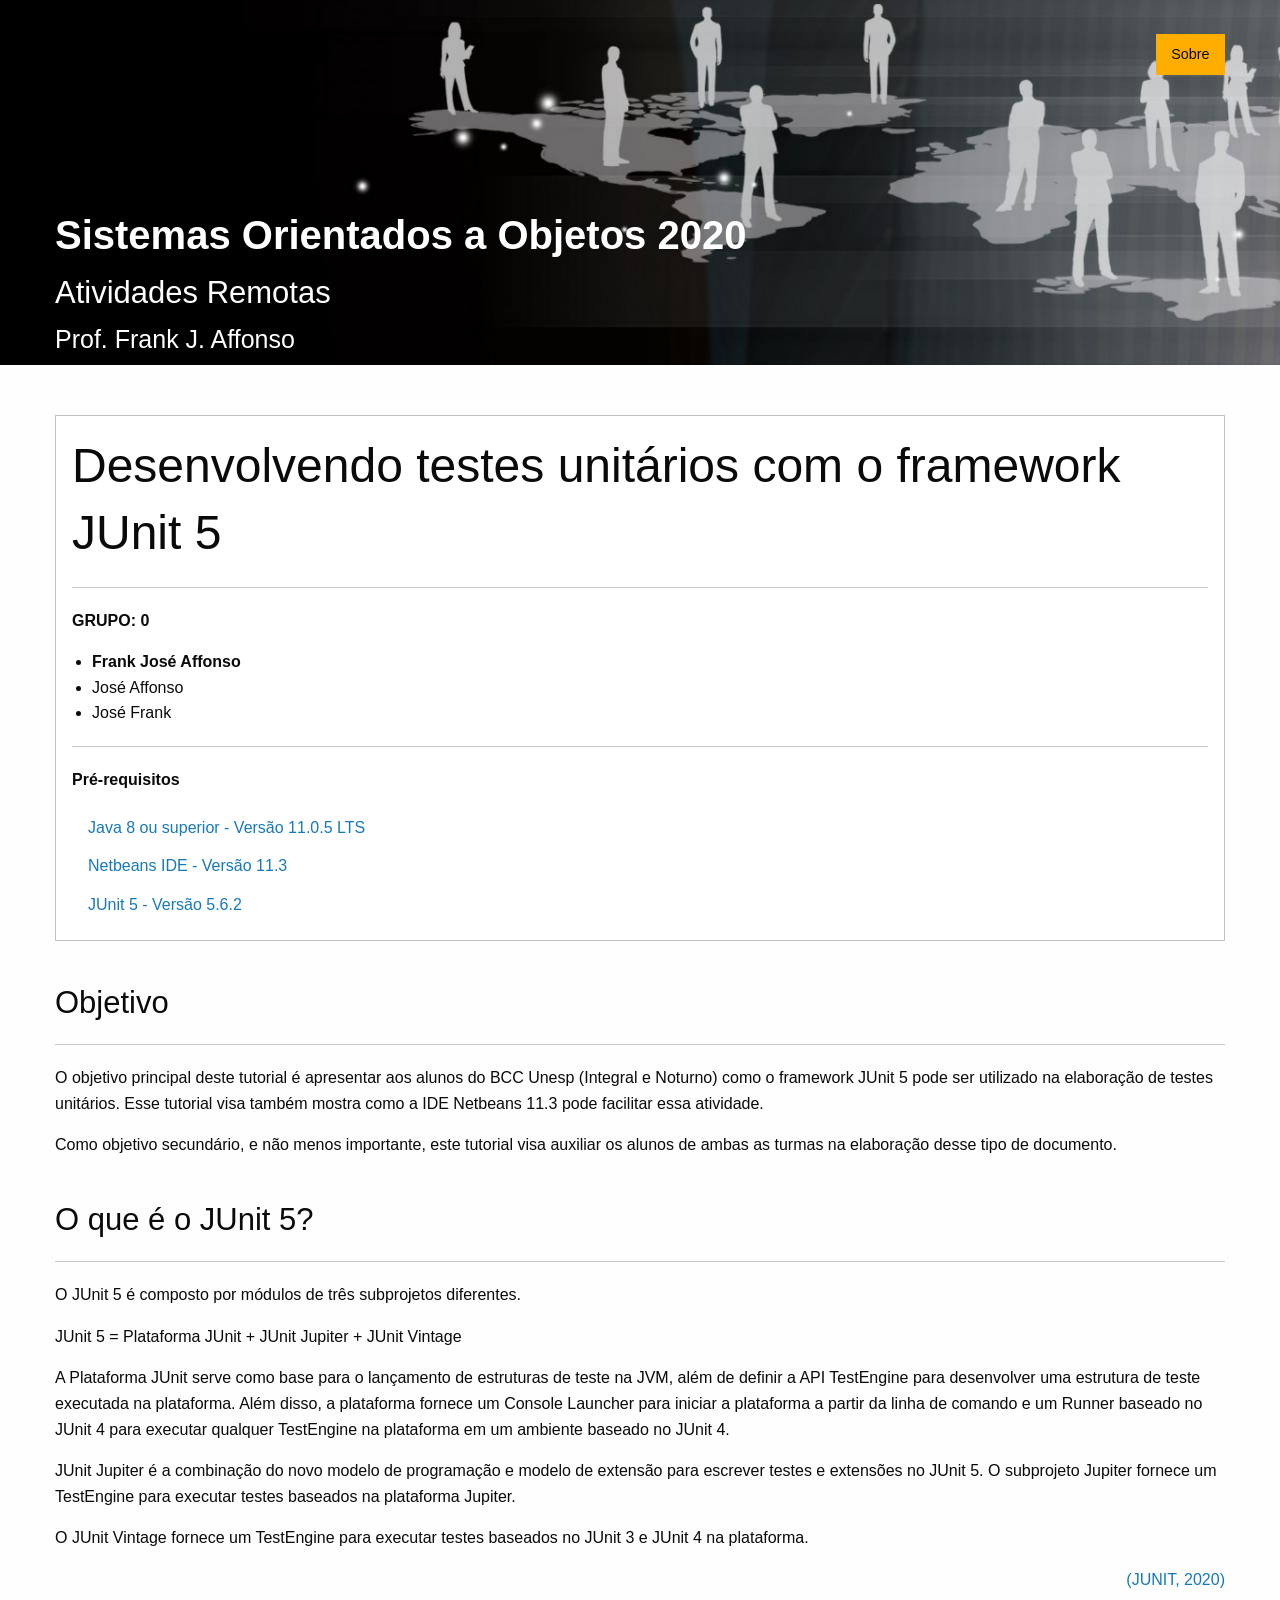
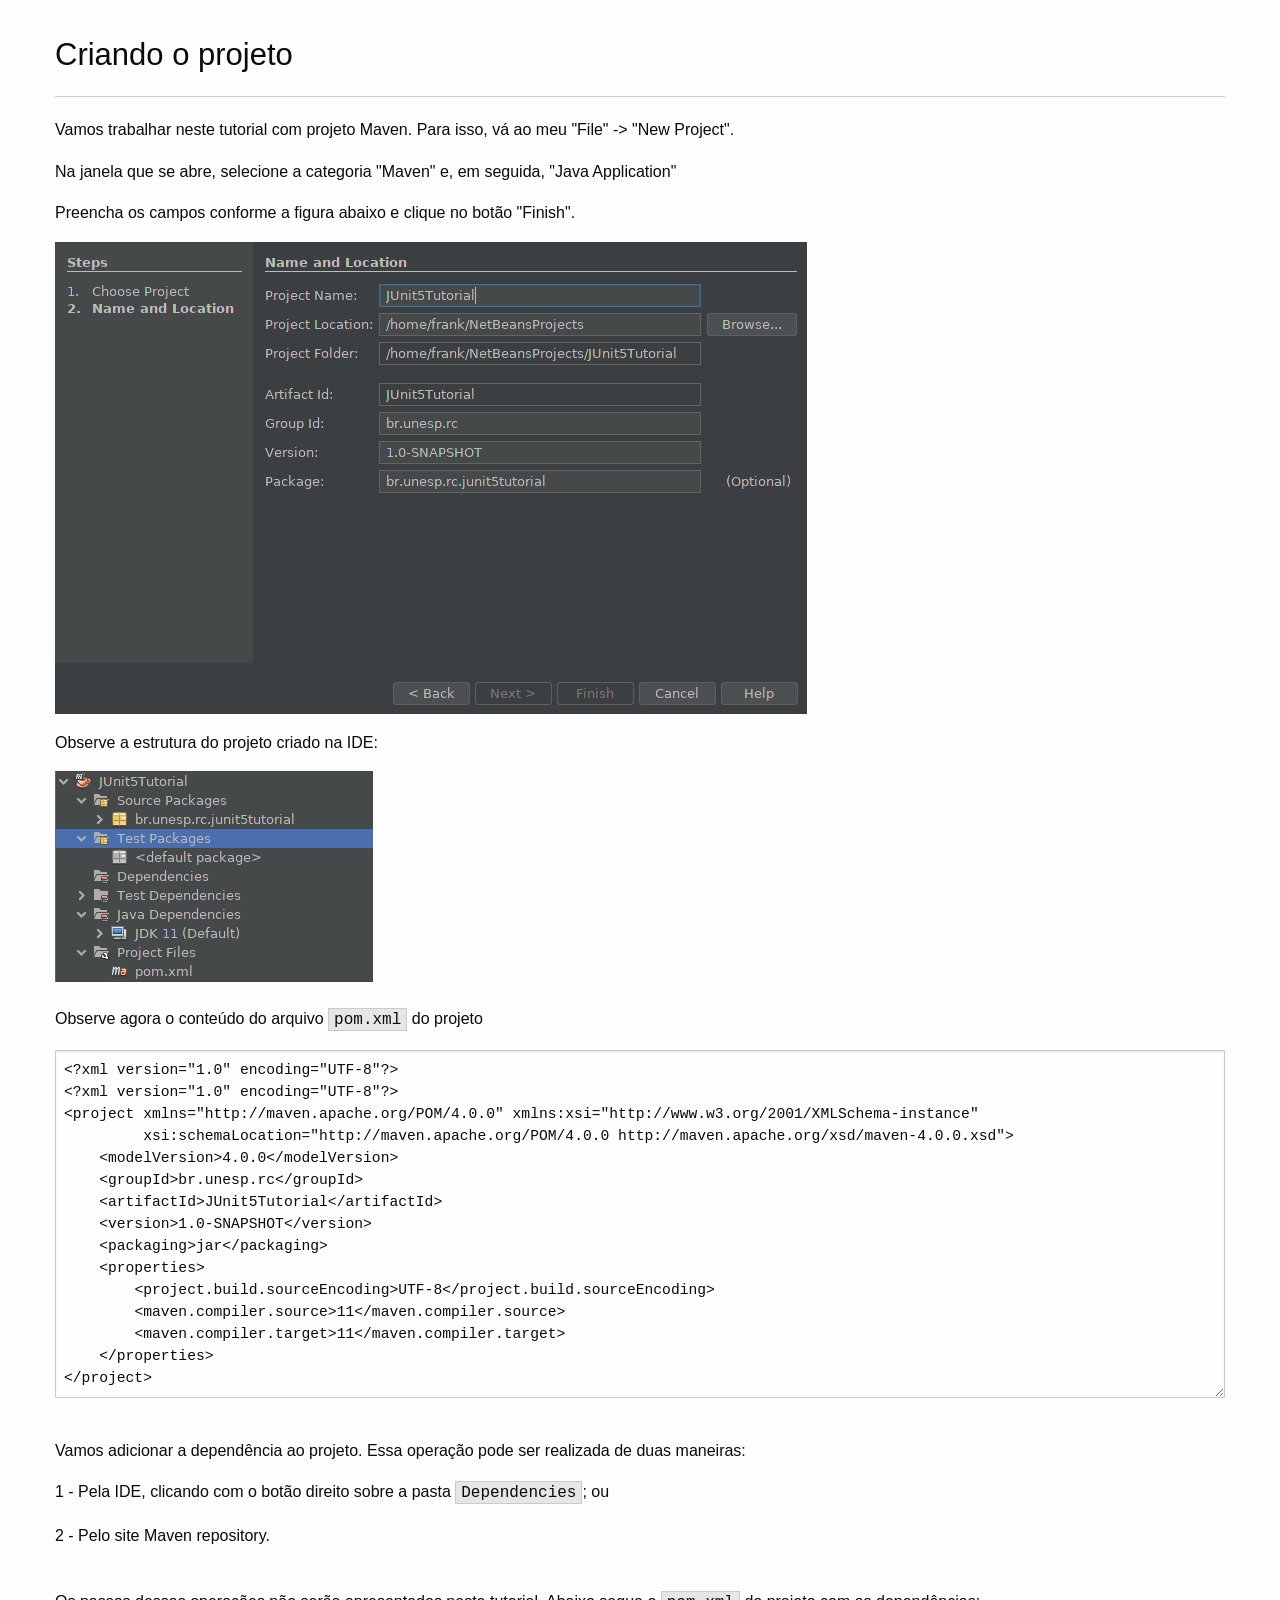
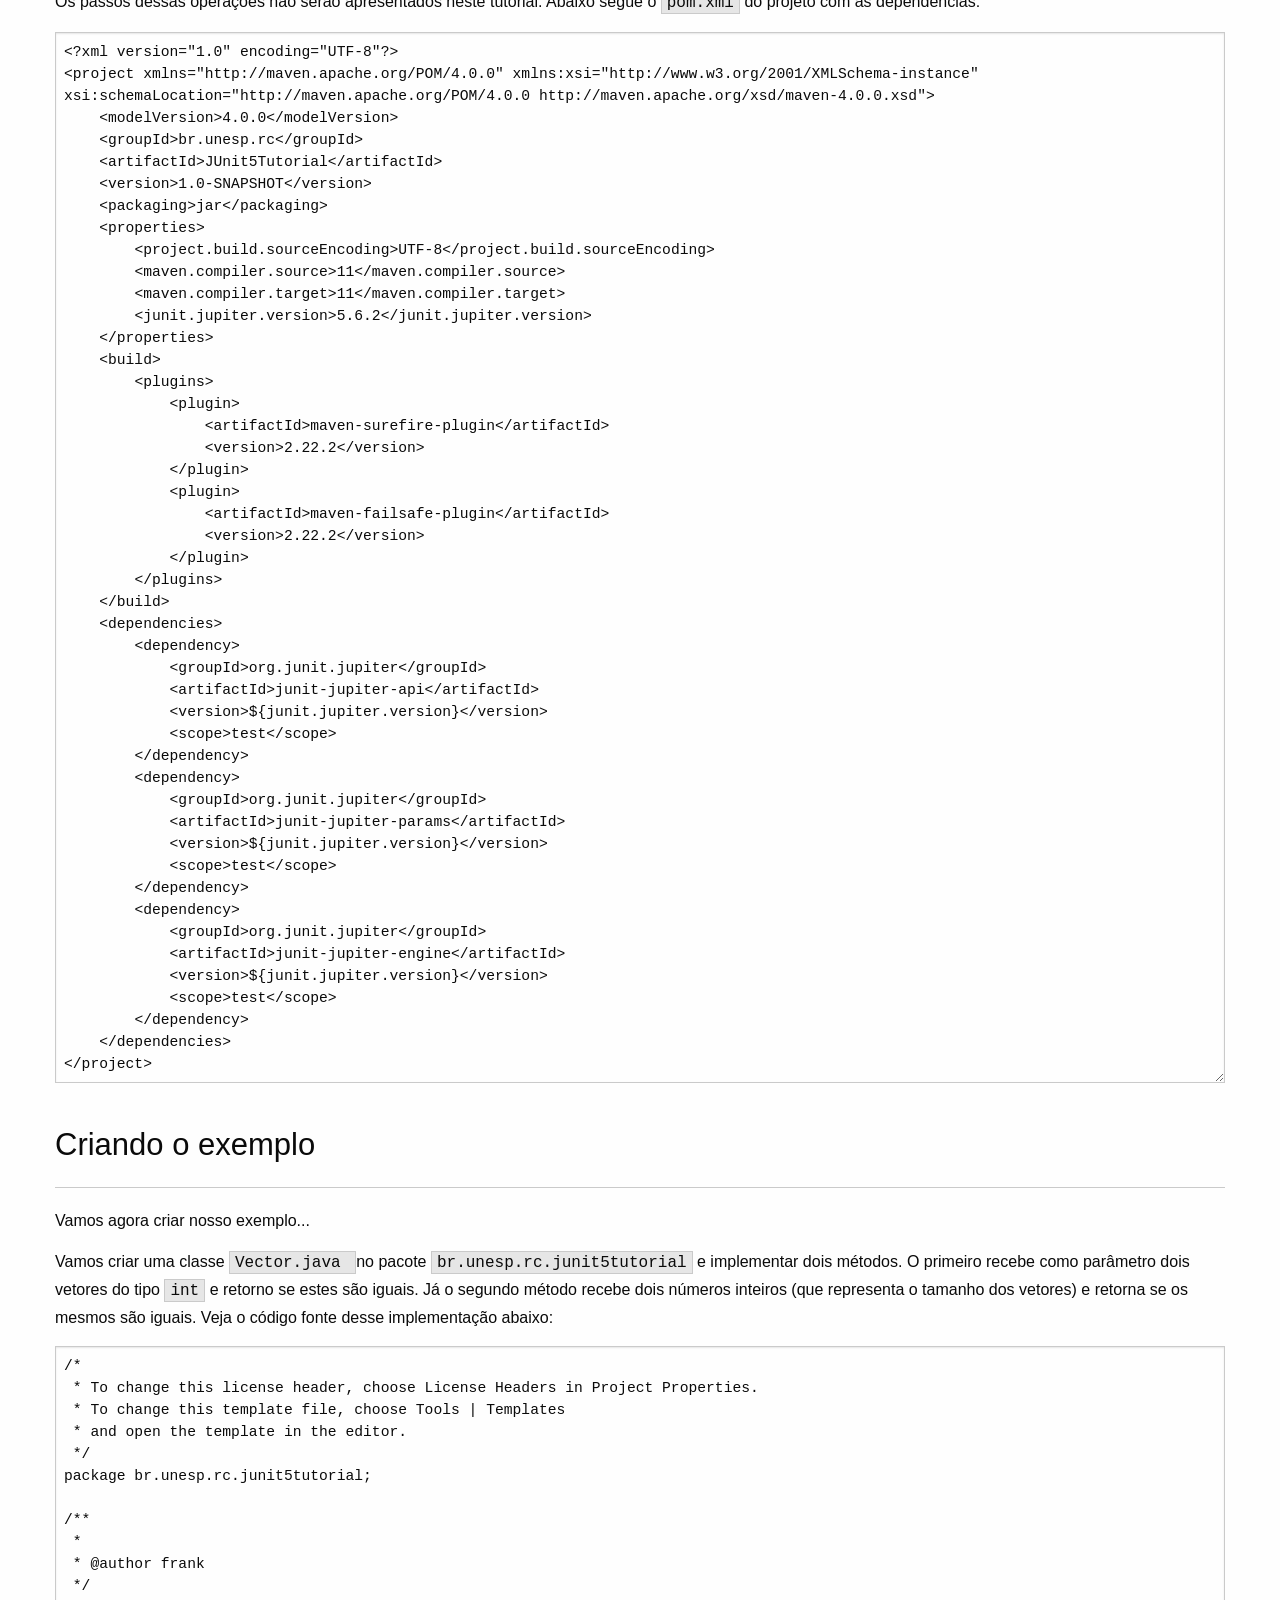
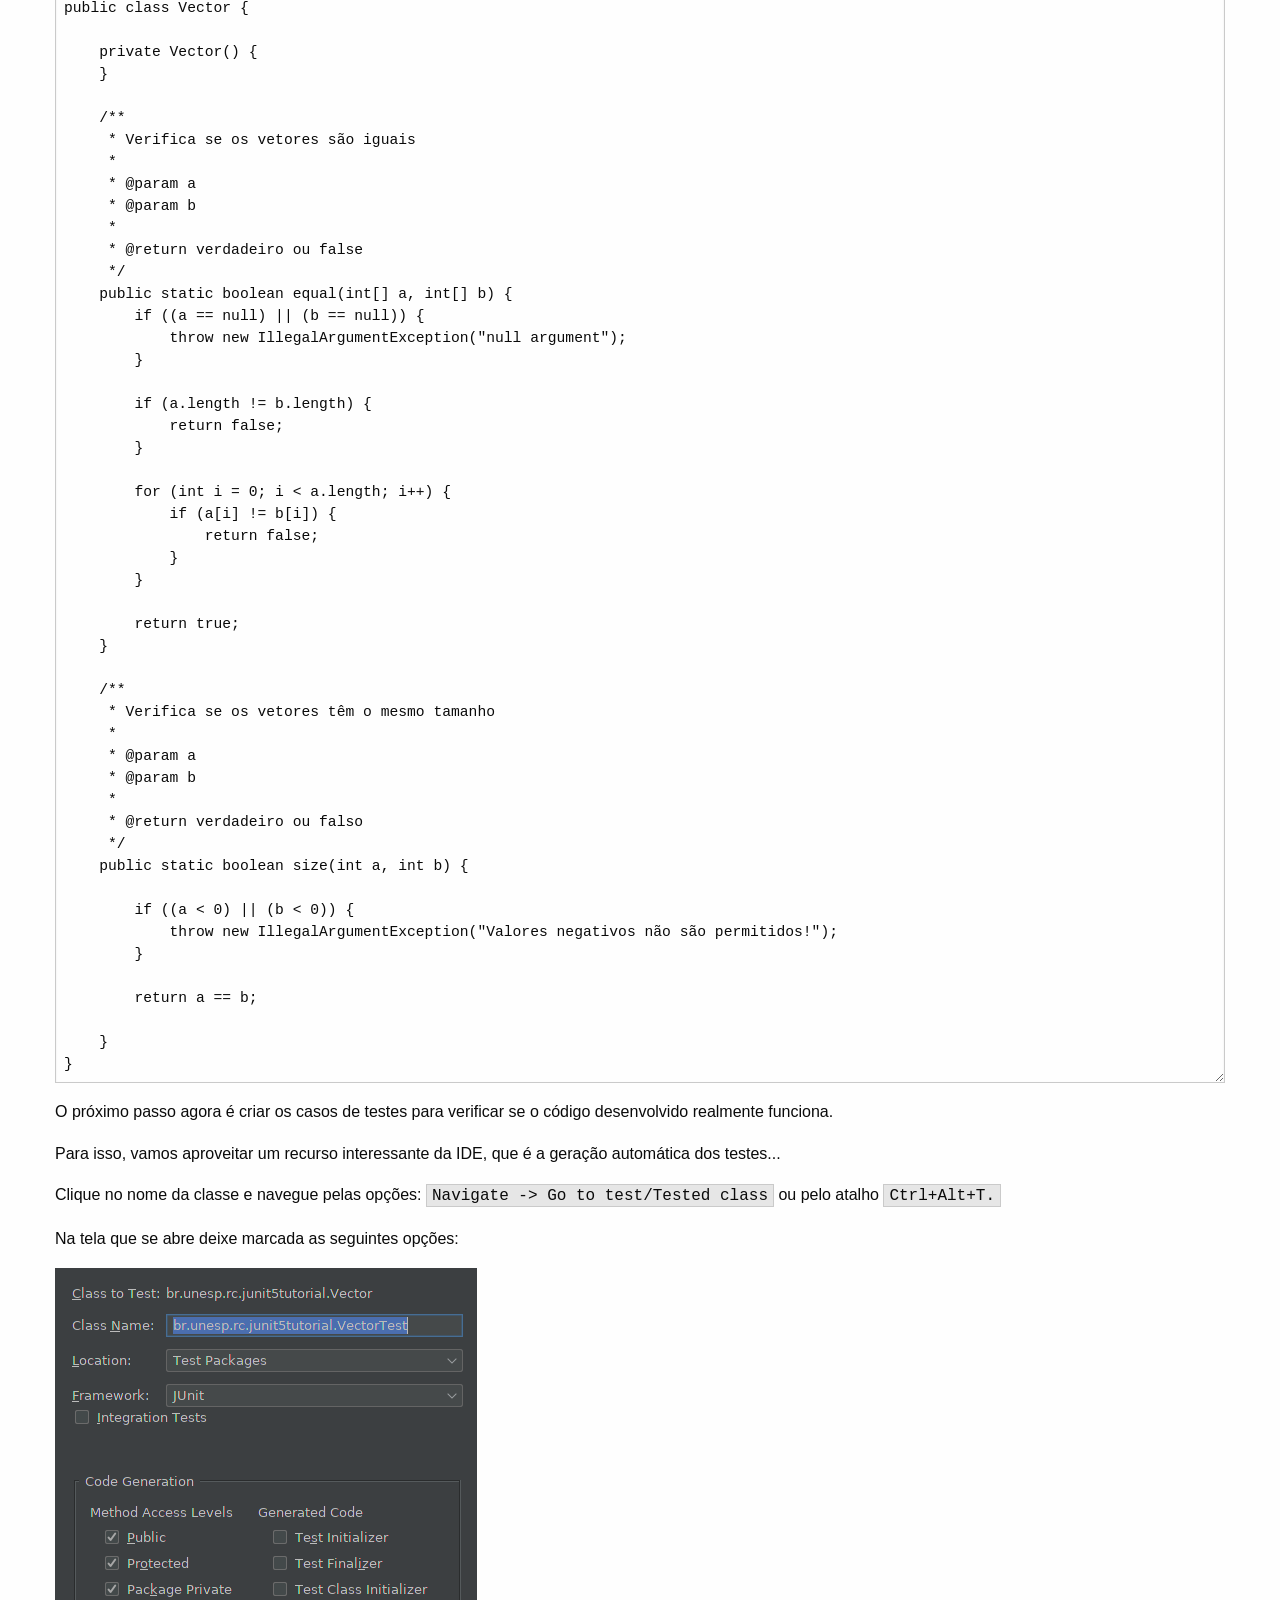
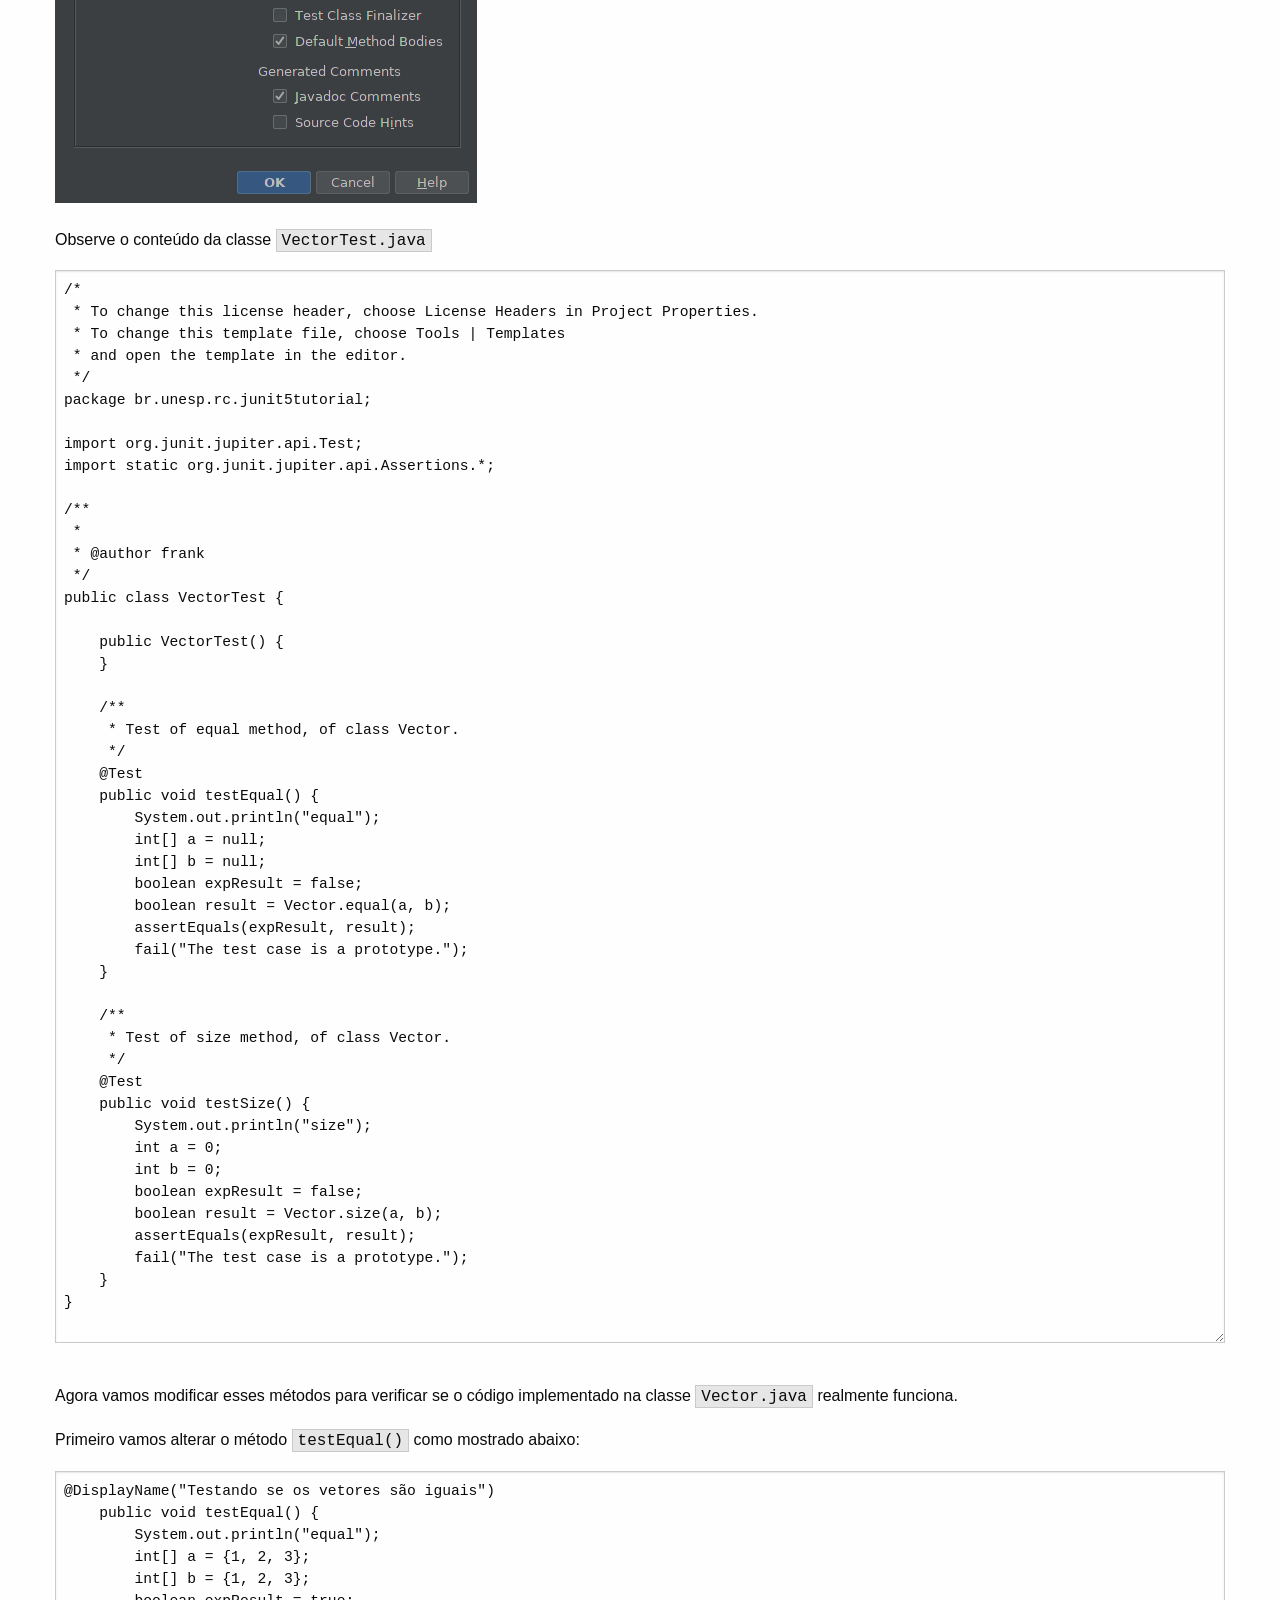
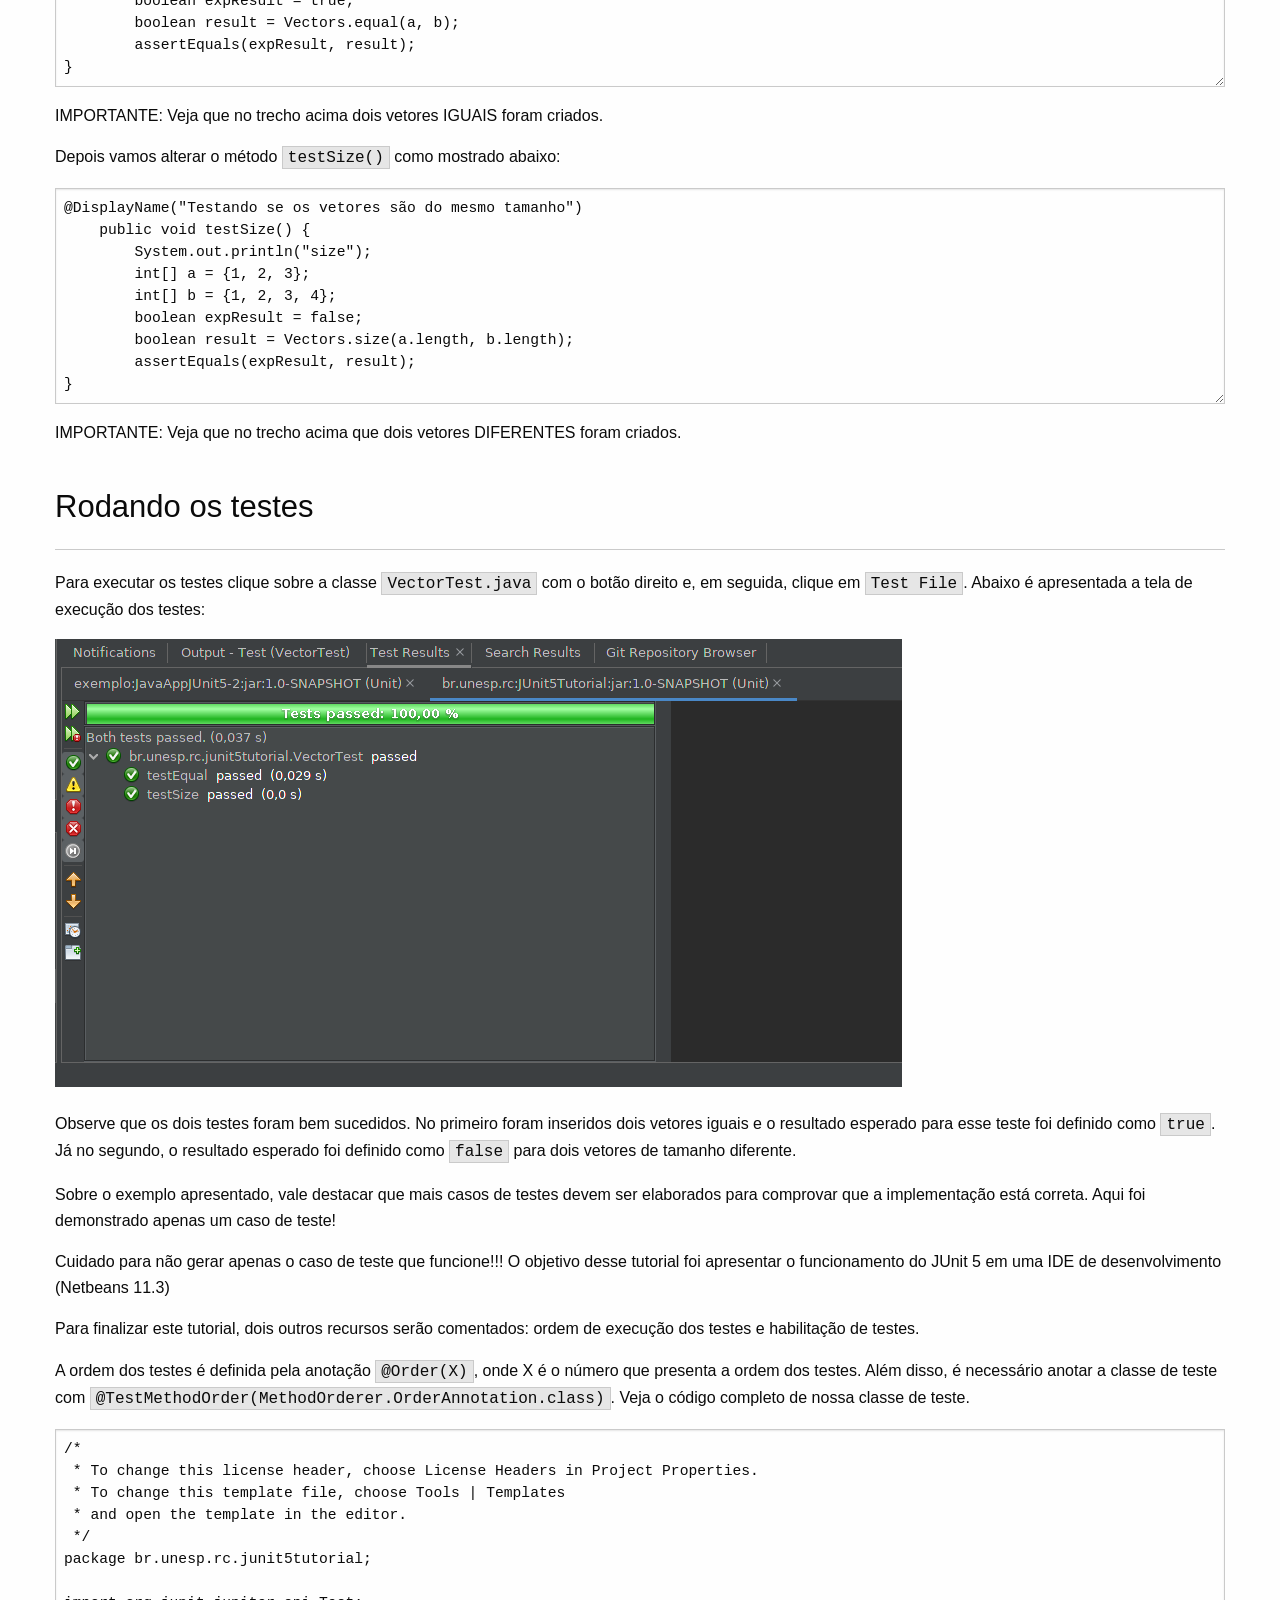
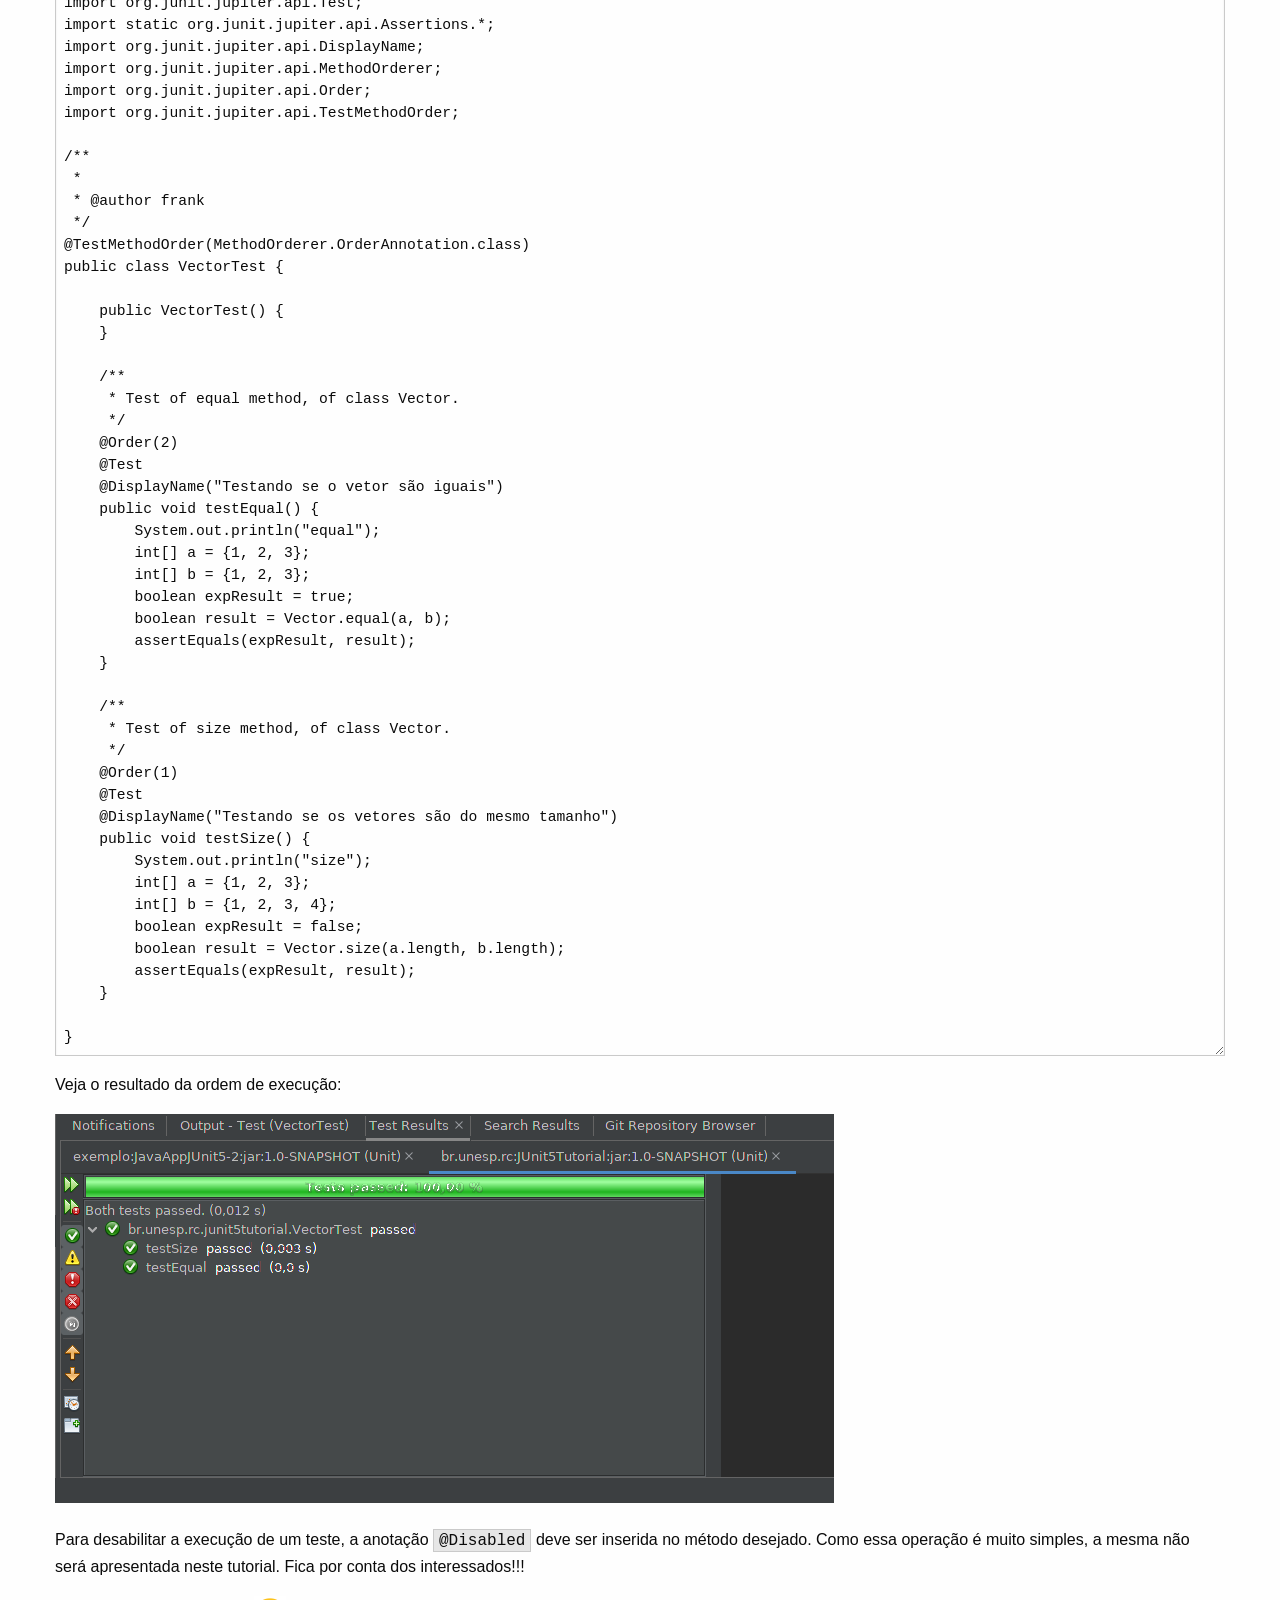
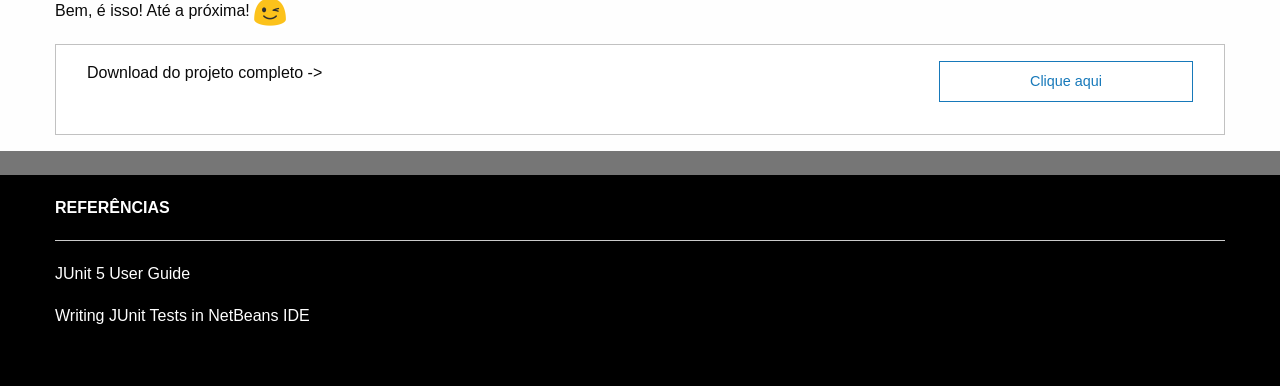
<file: public_html/grupo-00/tutoriais/tutorial1/tutorial1.html>
<!doctype html>
<html class="no-js" lang="en">
    <head>
        <meta charset="utf-8" />
        <meta http-equiv="x-ua-compatible" content="ie=edge">
        <meta name="viewport" content="width=device-width, initial-scale=1.0" />
        <title>:: Sistemas Orientados a Objetos 2020 - Prof. Dr. Frank J. Affonso</title>
        <link rel="stylesheet" href="../../../foundation-sites-6.6.3-CSS/assets/css/foundation.css" />        
        <link rel="stylesheet" href="../../../foundation-sites-6.6.3-CSS/assets/css/app.css" />
    </head>

    <body>
        <!-- TOPO DA PÁGINA-->
        <div id="topo">
            <div class="background">
                <div class="grid-container">
                    <div class="grid-x grid-margin-x">
                        <div class="cell small-12">
                            <div class="cell small-10">&nbsp;</div>
                            <div class="cell small-2">
                                <p class="right marginTop"><button class="button warning" data-open="exampleModal1">Sobre</button></p>

                                <div class="reveal" id="exampleModal1" data-reveal>
                                    <h1>Guia para Documentação</h1>
                                    <p class="lead">Prof. Dr. Frank J. Affonso.</p>
                                    <p>Projeto criado com ZURB Foundation 6.6.3.</p>
                                    <button class="close-button" data-close aria-label="Close modal" type="button">
                                        <span aria-hidden="true">&times;</span>
                                    </button>
                                </div>
                            </div>
                        </div>
                        <div class="cell small-12">
                            <div class="heigh100">                    
                            </div>
                        </div>
                        <div class="cell small-12">
                            <h2 class="whiteBold">Sistemas Orientados a Objetos 2020</h2>
                            <h3 class="white">Atividades Remotas</h3>
                            <h4 class="white">Prof. Frank J. Affonso</h4>
                        </div>                                           
                    </div>
                </div> 
            </div>
        </div>
        <!-- TOPO DA PÁGINA-->

        <!-- CORPO DA PÁGINA-->        
        <div id="corpo">
            <div class="grid-container">
                <div class="grid-x grid-margin-x">
                    <div class="cell small-12 heigh50">
                        &nbsp;
                    </div>

                    <div class="cell small-12">
                        <div class="callout">
                            <div class="cell small-12">
                                <h1> Desenvolvendo testes unitários com o framework JUnit 5 </h1>
                            </div>
                            <div class="cell small-12">
                                <hr>                    
                            </div>
                            <div class="cell small-12">
                                <p class="bold"> GRUPO: 0 </p>
                            </div>                                
                            <div class="cell small-12">                    
                                <ul>
                                    <li><b>Frank José Affonso</b></li>
                                    <li>José Affonso</li>
                                    <li>José Frank</li>
                                </ul>
                            </div>

                            <div class="cell small-12">
                                <hr>                    
                            </div>

                            <div class="cell small-12">
                                <p class="bold"> Pré-requisitos </p>
                            </div>                      
                            <div class="cell small-12">
                                <ul class="vertical menu">
                                    <li><a href="https://www.oracle.com/technetwork/pt/java/javase/downloads/index.html">Java 8 ou superior - Versão 11.0.5 LTS</a></li>
                                    <li><a href="https://netbeans.org/">Netbeans IDE - Versão 11.3</a></li>
                                    <li><a href="https://junit.org/junit5/">JUnit 5 - Versão 5.6.2</a></li>
                                </ul>
                            </div>                            
                        </div>
                    </div>


                    <!--collout-->
                    <div class="cell small-12">
                        &nbsp;                    
                    </div>
                    <div class="cell small-12">                                
                        <h3> Objetivo</h3>
                        <hr>
                        <p> 
                            O objetivo principal deste tutorial é apresentar aos alunos do BCC Unesp (Integral e Noturno) como  o framework 
                            JUnit 5 pode ser utilizado na elaboração de testes unitários. Esse tutorial visa também mostra como a IDE 
                            Netbeans 11.3 pode facilitar essa atividade.
                        </p>
                        <p>
                            Como objetivo secundário, e não menos importante, este tutorial visa auxiliar os alunos de ambas as turmas 
                            na elaboração desse tipo de documento.
                        </p>
                    </div>


                    <div class="cell small-12">
                        &nbsp;                    
                    </div>
                    <div class="cell small-12">                                
                        <h3> O que é o JUnit 5?</h3>
                        <hr>
                        <p> O JUnit 5 é composto por módulos de três subprojetos diferentes. </p>
                        <p> 
                            JUnit 5 = Plataforma JUnit + JUnit Jupiter + JUnit Vintage </p>
                        <p> 
                            A Plataforma JUnit serve como base para o lançamento de estruturas de teste na 
                            JVM, além de definir a API TestEngine para desenvolver uma estrutura de teste 
                            executada na plataforma. Além disso, a plataforma fornece um Console Launcher 
                            para iniciar a plataforma a partir da linha de comando e um Runner baseado no JUnit 4 
                            para executar qualquer TestEngine na plataforma em um ambiente baseado no JUnit 4. 
                        </p>
                        <p> 
                            JUnit Jupiter é a combinação do novo modelo de programação e modelo de extensão para 
                            escrever testes e extensões no JUnit 5. O subprojeto Jupiter fornece um TestEngine 
                            para executar testes baseados na plataforma Jupiter. 
                        </p>
                        <p> 
                            O JUnit Vintage fornece um TestEngine para executar testes baseados no JUnit 3 e JUnit 4 na plataforma.
                        </p>
                        <p class="right"> 
                            <a href="https://junit.org/junit5/docs/current/user-guide/#overview-what-is-junit-5" target="_blank"> (JUNIT, 2020)</a> 
                        </p>
                    </div>


                    <div class="cell small-12">
                        &nbsp;                    
                    </div>
                    <div class="cell small-12">                                
                        <h3> Criando o projeto</h3>
                        <hr>
                        <p> Vamos trabalhar neste tutorial com projeto Maven. Para isso, vá ao meu "File" -> "New Project". </p>                        

                        <p> Na janela que se abre, selecione a categoria "Maven" e, em seguida, "Java Application"

                        <p> Preencha os campos conforme a figura abaixo e clique no botão "Finish".<p>
                            <img src="imagem/imagen-01.png" width="752" height="472" alt="imagen-01"/>

                        <p> Observe a estrutura do projeto criado na IDE:</p>
                        <img src="imagem/imagen-02.png" width="318" height="211" alt="imagen-02"/>

                        <br>
                        <br>
                        <p> Observe agora o conteúdo do arquivo <code>pom.xml</code> do projeto </p>
                        <textarea name="pom1" rows="15" cols="20">
<?xml version="1.0" encoding="UTF-8"?>
<?xml version="1.0" encoding="UTF-8"?>
<project xmlns="http://maven.apache.org/POM/4.0.0" xmlns:xsi="http://www.w3.org/2001/XMLSchema-instance" 
         xsi:schemaLocation="http://maven.apache.org/POM/4.0.0 http://maven.apache.org/xsd/maven-4.0.0.xsd">
    <modelVersion>4.0.0</modelVersion>
    <groupId>br.unesp.rc</groupId>
    <artifactId>JUnit5Tutorial</artifactId>
    <version>1.0-SNAPSHOT</version>
    <packaging>jar</packaging>
    <properties>
        <project.build.sourceEncoding>UTF-8</project.build.sourceEncoding>
        <maven.compiler.source>11</maven.compiler.source>
        <maven.compiler.target>11</maven.compiler.target>
    </properties>
</project></textarea>
                        <br>
                        <p> Vamos adicionar a dependência ao projeto. Essa operação pode ser realizada de duas maneiras: </p>
                        <p> 1 - Pela IDE, clicando com o botão direito sobre a pasta <code>Dependencies</code>; ou</p>
                        <p> 2 - Pelo site Maven repository.</p>
                        <br>
                        <p> 
                            Os passos dessas operações não serão apresentados neste tutorial. Abaixo segue o 
                            <code>pom.xml</code> do projeto com as dependências:
                        </p>
                        <textarea name="pom2" rows="47" cols="20">
<?xml version="1.0" encoding="UTF-8"?>
<project xmlns="http://maven.apache.org/POM/4.0.0" xmlns:xsi="http://www.w3.org/2001/XMLSchema-instance" 
xsi:schemaLocation="http://maven.apache.org/POM/4.0.0 http://maven.apache.org/xsd/maven-4.0.0.xsd">
    <modelVersion>4.0.0</modelVersion>
    <groupId>br.unesp.rc</groupId>
    <artifactId>JUnit5Tutorial</artifactId>
    <version>1.0-SNAPSHOT</version>
    <packaging>jar</packaging>
    <properties>
        <project.build.sourceEncoding>UTF-8</project.build.sourceEncoding>
        <maven.compiler.source>11</maven.compiler.source>
        <maven.compiler.target>11</maven.compiler.target>
        <junit.jupiter.version>5.6.2</junit.jupiter.version>
    </properties>
    <build>
        <plugins>
            <plugin>
                <artifactId>maven-surefire-plugin</artifactId>
                <version>2.22.2</version>
            </plugin>
            <plugin>
                <artifactId>maven-failsafe-plugin</artifactId>
                <version>2.22.2</version>
            </plugin>
        </plugins>
    </build>
    <dependencies>
        <dependency>
            <groupId>org.junit.jupiter</groupId>
            <artifactId>junit-jupiter-api</artifactId>
            <version>${junit.jupiter.version}</version>
            <scope>test</scope>
        </dependency>
        <dependency>
            <groupId>org.junit.jupiter</groupId>
            <artifactId>junit-jupiter-params</artifactId>
            <version>${junit.jupiter.version}</version>
            <scope>test</scope>
        </dependency>
        <dependency>
            <groupId>org.junit.jupiter</groupId>
            <artifactId>junit-jupiter-engine</artifactId>
            <version>${junit.jupiter.version}</version>
            <scope>test</scope>
        </dependency>
    </dependencies>    
</project></textarea>
                    </div>


                    <div class="cell small-12">
                        &nbsp;                    
                    </div>
                    <div class="cell small-12">
                        <h3> Criando o exemplo</h3>
                        <hr>
                        <p> Vamos agora criar nosso exemplo...</p>
                        <p> 
                            Vamos criar uma classe <code> Vector.java </code> no pacote <code>br.unesp.rc.junit5tutorial</code> e implementar dois métodos. O primeiro recebe como parâmetro dois vetores do tipo <code>int</code> e retorno se estes são iguais. Já o segundo método recebe dois números inteiros (que representa o tamanho dos vetores) e retorna se os mesmos são iguais. Veja o código fonte desse implementação abaixo:</p>
                        <textarea name="java1" rows="60" cols="20">
/*
 * To change this license header, choose License Headers in Project Properties.
 * To change this template file, choose Tools | Templates
 * and open the template in the editor.
 */
package br.unesp.rc.junit5tutorial;

/**
 *
 * @author frank
 */
public class Vector {

    private Vector() {
    }

    /**
     * Verifica se os vetores são iguais
     *
     * @param a
     * @param b
     * 
     * @return verdadeiro ou false
     */
    public static boolean equal(int[] a, int[] b) {
        if ((a == null) || (b == null)) {
            throw new IllegalArgumentException("null argument");
        }

        if (a.length != b.length) {
            return false;
        }

        for (int i = 0; i < a.length; i++) {
            if (a[i] != b[i]) {
                return false;
            }
        }

        return true;
    }

    /**
     * Verifica se os vetores têm o mesmo tamanho
     * 
     * @param a
     * @param b
     * 
     * @return verdadeiro ou falso
     */
    public static boolean size(int a, int b) {

        if ((a < 0) || (b < 0)) {
            throw new IllegalArgumentException("Valores negativos não são permitidos!");
        }

        return a == b;

    }
}</textarea>
                        <p>
                            O próximo passo agora é criar os casos de testes para verificar se o código 
                            desenvolvido realmente funciona. 
                        </p>
                        <p> 
                            Para isso, vamos aproveitar um recurso interessante da IDE, que é a geração automática dos testes...
                        </p>
                        <p> 
                            Clique no nome da classe e navegue pelas opções: <code>Navigate -> Go to test/Tested class</code> ou pelo atalho <code>Ctrl+Alt+T.</code>                            
                        </p>
                        <p> Na tela que se abre deixe marcada as seguintes opções:</p>
                        <img src="imagem/imagen-03.png" width="422" height="535" alt="imagen-03"/>

                        <br>
                        <br>
                        <p> Observe o conteúdo da classe <code>VectorTest.java</code> </p>
                        <textarea name="java2" rows="48" cols="20">
/*
 * To change this license header, choose License Headers in Project Properties.
 * To change this template file, choose Tools | Templates
 * and open the template in the editor.
 */
package br.unesp.rc.junit5tutorial;

import org.junit.jupiter.api.Test;
import static org.junit.jupiter.api.Assertions.*;

/**
 *
 * @author frank
 */
public class VectorTest {

    public VectorTest() {
    }

    /**
     * Test of equal method, of class Vector.
     */
    @Test
    public void testEqual() {
        System.out.println("equal");
        int[] a = null;
        int[] b = null;
        boolean expResult = false;
        boolean result = Vector.equal(a, b);
        assertEquals(expResult, result);
        fail("The test case is a prototype.");
    }

    /**
     * Test of size method, of class Vector.
     */
    @Test
    public void testSize() {
        System.out.println("size");
        int a = 0;
        int b = 0;
        boolean expResult = false;
        boolean result = Vector.size(a, b);
        assertEquals(expResult, result);
        fail("The test case is a prototype.");
    }
}</textarea>
                        <br>
                        <p> 
                            Agora vamos modificar esses métodos para verificar se o código implementado na 
                            classe <code>Vector.java</code> realmente funciona.
                        </p>
                        <p> Primeiro vamos alterar o método <code>testEqual()</code> como mostrado abaixo:</p>
                        <textarea name="java3" rows="9" cols="20">
@DisplayName("Testando se os vetores são iguais")
    public void testEqual() {
        System.out.println("equal");
        int[] a = {1, 2, 3};
        int[] b = {1, 2, 3};
        boolean expResult = true;
        boolean result = Vectors.equal(a, b);
        assertEquals(expResult, result);
}</textarea>
                        <p> IMPORTANTE: Veja que no trecho acima dois vetores IGUAIS foram criados.</p>

                        <p> Depois vamos alterar o método <code>testSize()</code> como mostrado abaixo:</p>
                        <textarea name="java3" rows="9" cols="20">
@DisplayName("Testando se os vetores são do mesmo tamanho")
    public void testSize() {
        System.out.println("size");
        int[] a = {1, 2, 3};
        int[] b = {1, 2, 3, 4};
        boolean expResult = false;
        boolean result = Vectors.size(a.length, b.length);
        assertEquals(expResult, result);
}</textarea>
                        <p> IMPORTANTE: Veja que no trecho acima que dois vetores DIFERENTES foram criados.</p>
                    </div>


                    <div class="cell small-12">
                        &nbsp;                    
                    </div>
                    <div class="cell small-12">
                        <h3> Rodando os testes</h3>
                        <hr>
                        <p> 
                            Para executar os testes clique sobre a classe <code>VectorTest.java</code> com o 
                            botão direito e, em seguida, clique em <code>Test File</code>. Abaixo é apresentada a tela 
                            de execução dos testes:
                        </p>
                        <img src="imagem/imagen-04.png" width="847" height="448" alt="imagen-04"/>

                        <br>
                        <br>
                        <p> Observe que os dois testes foram bem sucedidos. No primeiro foram inseridos dois vetores iguais 
                            e o resultado esperado para esse teste foi definido como <code>true</code>. Já no segundo, o resultado esperado
                            foi definido como <code>false</code> para dois vetores de tamanho diferente.
                        </p>
                        <p> 
                            Sobre o exemplo apresentado, vale destacar que mais casos de testes devem ser elaborados para comprovar
                            que a implementação está correta. Aqui foi demonstrado apenas um caso de teste!
                        </p>
                        <p>
                            Cuidado para não gerar apenas o caso de teste que funcione!!! O objetivo desse tutorial foi apresentar o funcionamento do JUnit 5 em uma IDE de desenvolvimento (Netbeans 11.3)
                        </p>

                        <p> 
                            Para finalizar este tutorial, dois outros recursos serão comentados: ordem de execução dos testes e habilitação de testes.
                        </p>

                        <p> 
                            A ordem dos testes é definida pela anotação <code>@Order(X)</code>, onde X é o número que presenta a ordem dos testes. Além disso,
                            é necessário anotar a classe de teste com <code>@TestMethodOrder(MethodOrderer.OrderAnnotation.class)</code>. Veja o código completo de
                            nossa classe de teste.
                        </p>
                        <textarea name="java4" rows="55" cols="20">
/*
 * To change this license header, choose License Headers in Project Properties.
 * To change this template file, choose Tools | Templates
 * and open the template in the editor.
 */
package br.unesp.rc.junit5tutorial;

import org.junit.jupiter.api.Test;
import static org.junit.jupiter.api.Assertions.*;
import org.junit.jupiter.api.DisplayName;
import org.junit.jupiter.api.MethodOrderer;
import org.junit.jupiter.api.Order;
import org.junit.jupiter.api.TestMethodOrder;

/**
 *
 * @author frank
 */
@TestMethodOrder(MethodOrderer.OrderAnnotation.class)
public class VectorTest {

    public VectorTest() {
    }

    /**
     * Test of equal method, of class Vector.
     */
    @Order(2)
    @Test
    @DisplayName("Testando se o vetor são iguais")
    public void testEqual() {
        System.out.println("equal");
        int[] a = {1, 2, 3};
        int[] b = {1, 2, 3};
        boolean expResult = true;
        boolean result = Vector.equal(a, b);
        assertEquals(expResult, result);
    }

    /**
     * Test of size method, of class Vector.
     */
    @Order(1)
    @Test
    @DisplayName("Testando se os vetores são do mesmo tamanho")
    public void testSize() {
        System.out.println("size");
        int[] a = {1, 2, 3};
        int[] b = {1, 2, 3, 4};
        boolean expResult = false;
        boolean result = Vector.size(a.length, b.length);
        assertEquals(expResult, result);
    }

}</textarea>
                        <p> Veja o resultado da ordem de execução:</p>
                        <img src="imagem/imagen-05.png" width="779" height="389" alt="imagen-05"/>

                        <br>
                        <br>
                        <p> 
                            Para desabilitar a execução de um teste, a anotação <code>@Disabled</code> deve ser 
                            inserida no método desejado. Como essa operação é muito simples, a mesma não será apresentada
                            neste tutorial. Fica por conta dos interessados!!!
                        </p>
                        <p> 
                            Bem, é isso! Até a próxima! <img src="imagem/emoji.png" width="32" height="32" alt="emoji"/>
                        </p>

                        <div class="cell small-12">
                            <div class="callout">
                                <div class="grid-container">
                                    <div class="grid-x grid-margin-x">
                                        <div class="cell small-9 bold">Download do projeto completo -> </div>
                                        <div class="cell small-3">
                                            <a href="arquivos/JUnit5Tutorial.zip" class="hollow button float-center">Clique aqui</a>
                                        </div>
                                    </div>
                                </div>
                            </div>
                        </div>
                    </div>


                </div>
            </div>
        </div>

        <!-- RODAPÉ DA PÁGINA-->
        <div id="rodape">
            <div  class="fundoCinza5px"> &nbsp; </div>
            <!-- INSERINDO CARDS..-->
            <div  class="fundoPreto">
                <div class="fundoPreto20px">

                </div>
                <div class="grid-container">
                    <div class="grid-x grid-margin-x">
                        <div class="cell small-12">
                            <p class="whiteBold"> REFERÊNCIAS </p>
                            <hr>
                            <p><a class="white" href="https://junit.org/junit5/docs/current/user-guide/">JUnit 5 User Guide</a>  </p>
                            <p><a class="white" href="https://netbeans.org/kb/docs/java/junit-intro.html">Writing JUnit Tests in NetBeans IDE</a>  </p>
                            <p>&nbsp;</p>
                        </div>                        
                    </div>
                </div>    
            </div>
        </div>
        <!-- RODAPÉ DA PÁGINA-->

        <script src="../../../foundation-sites-6.6.3-CSS/assets/js/vendor.js"></script>
        <script src="../../../foundation-sites-6.6.3-CSS/assets/js/foundation.js"></script>
        <script>
            $(document).foundation();
        </script>

    </body>
</html>
</file>
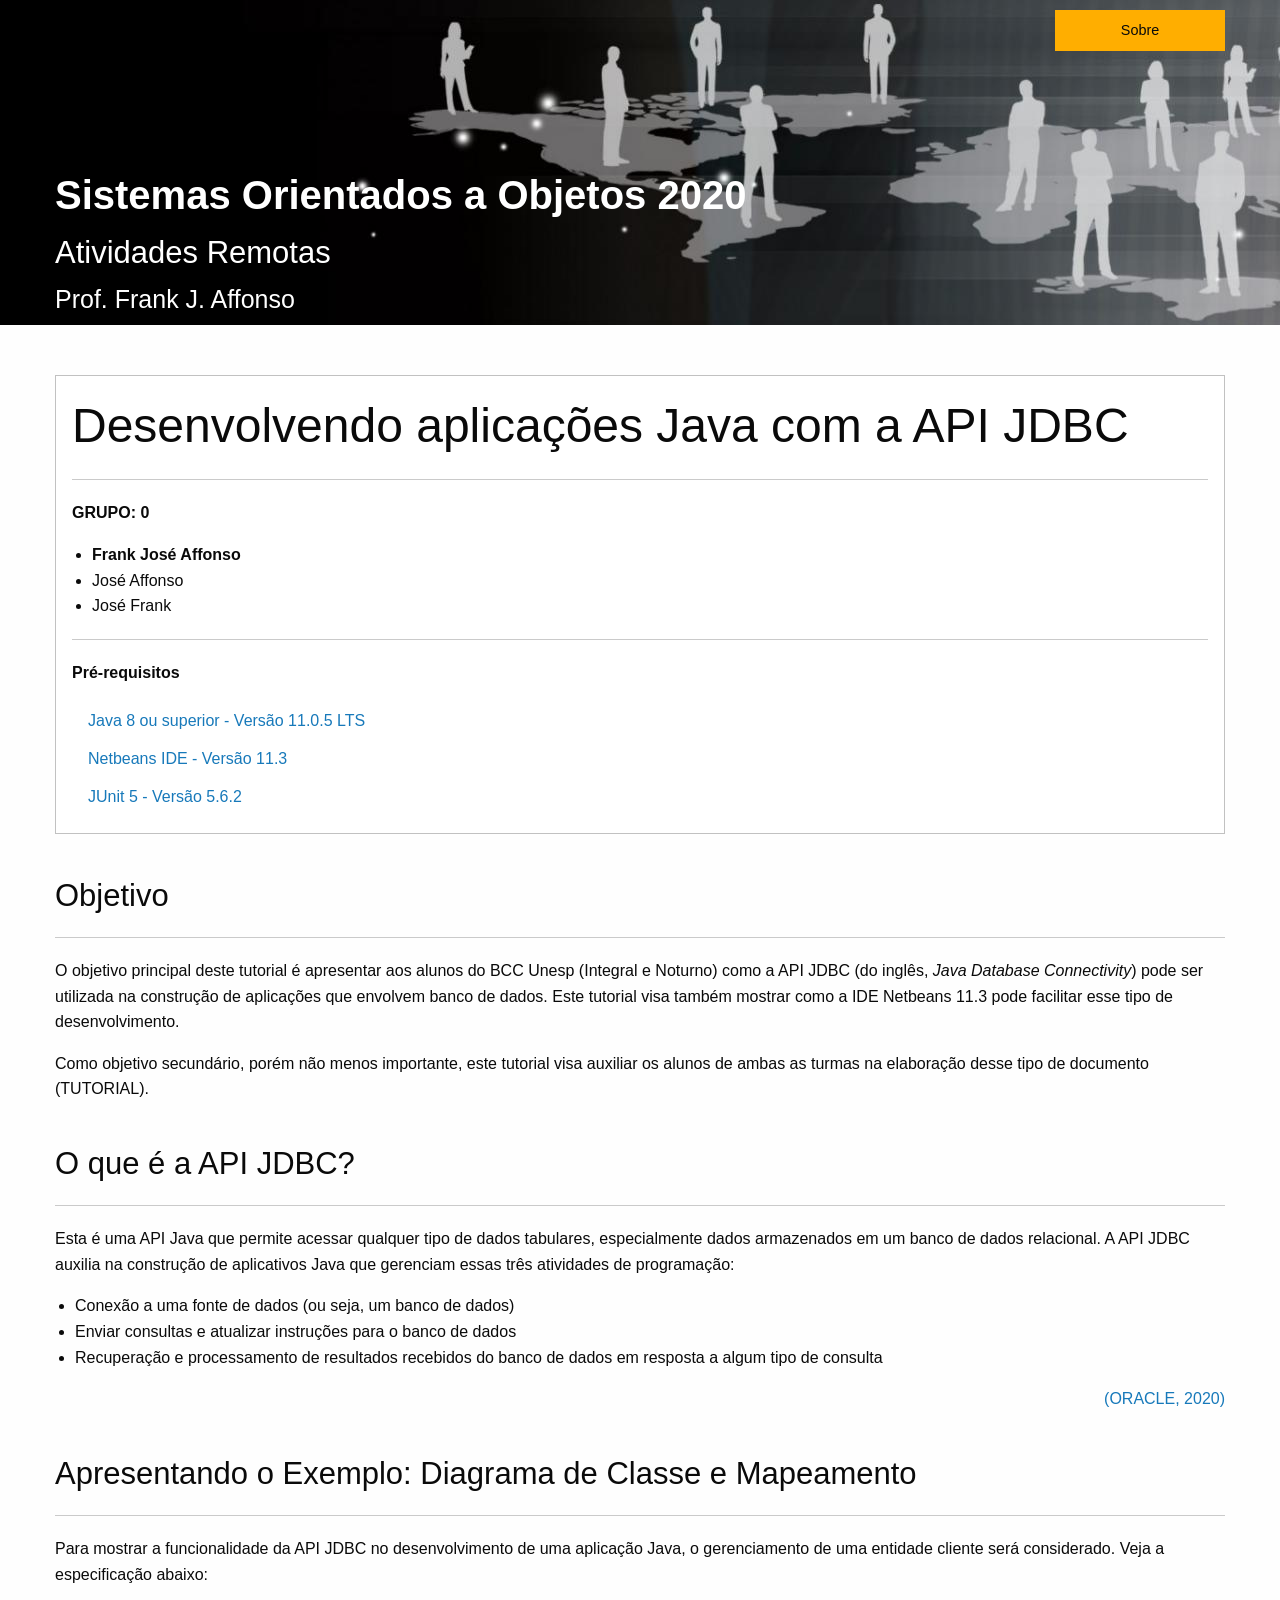
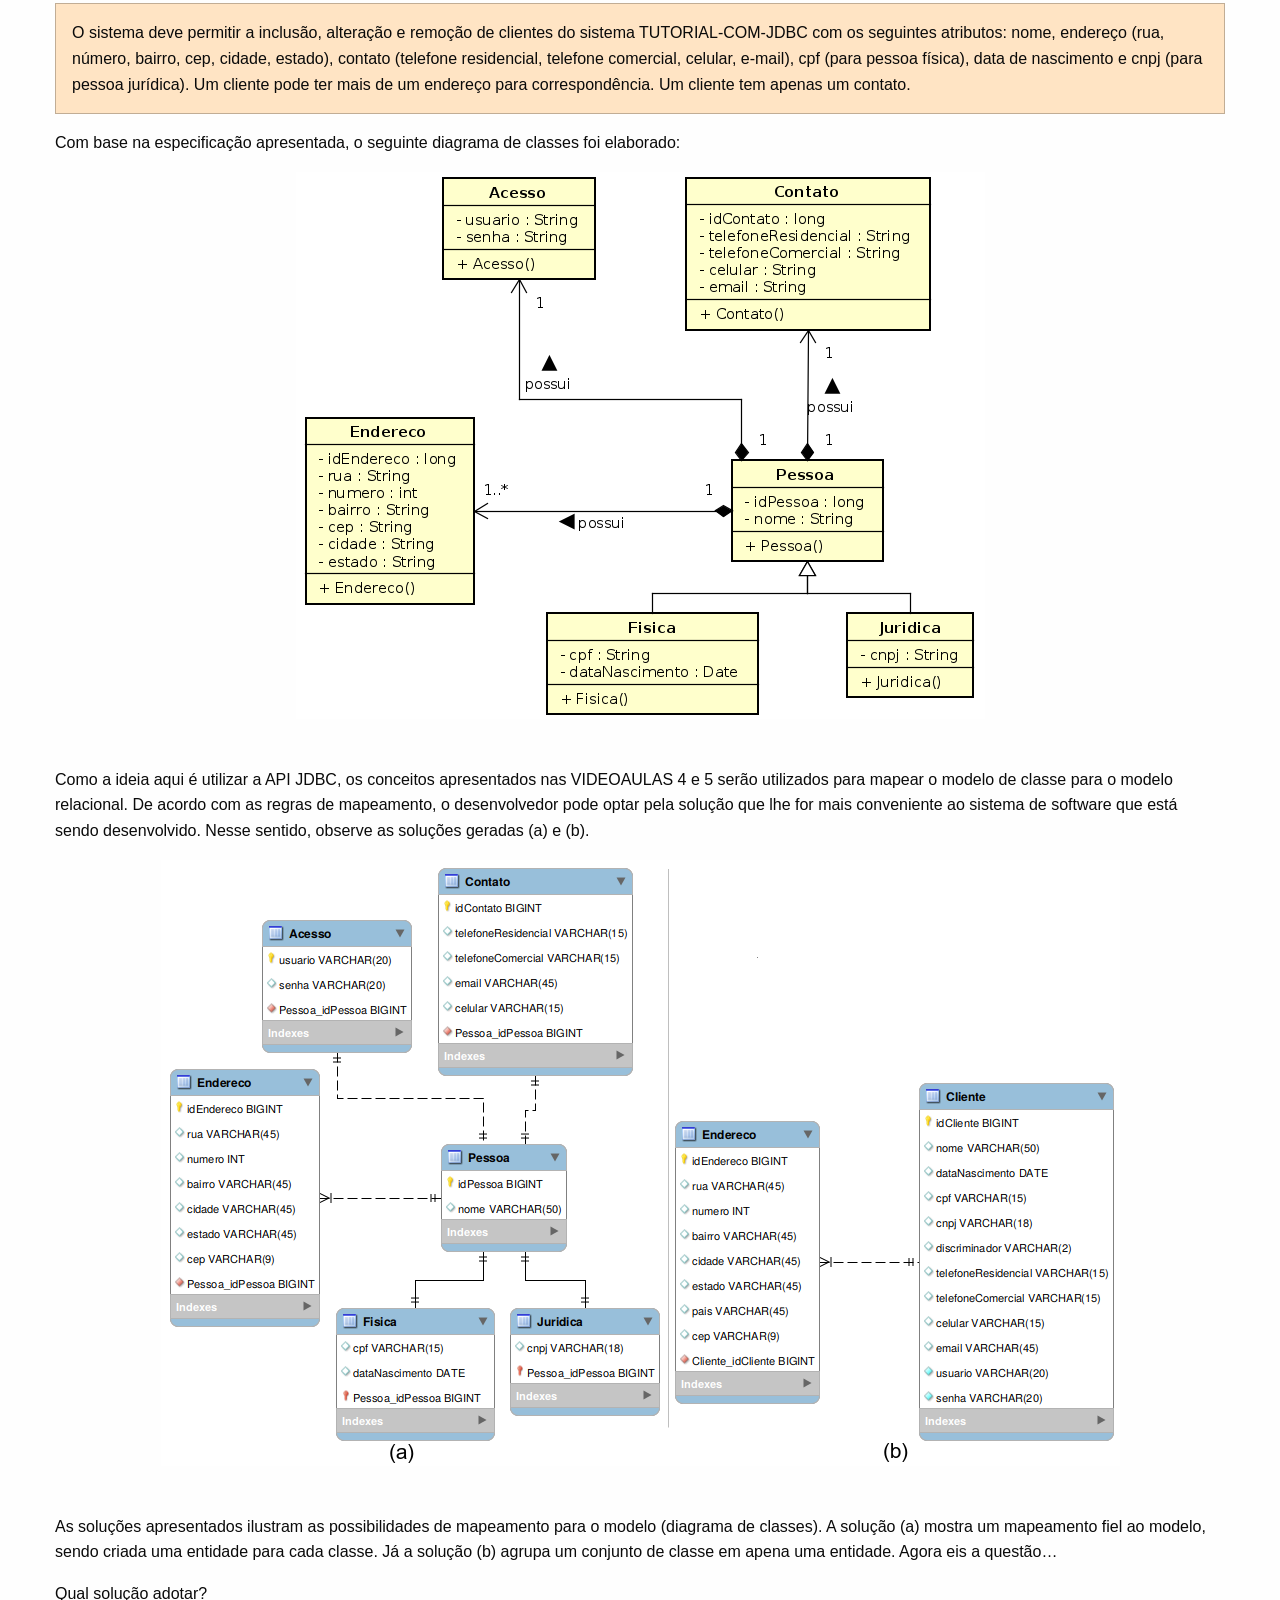
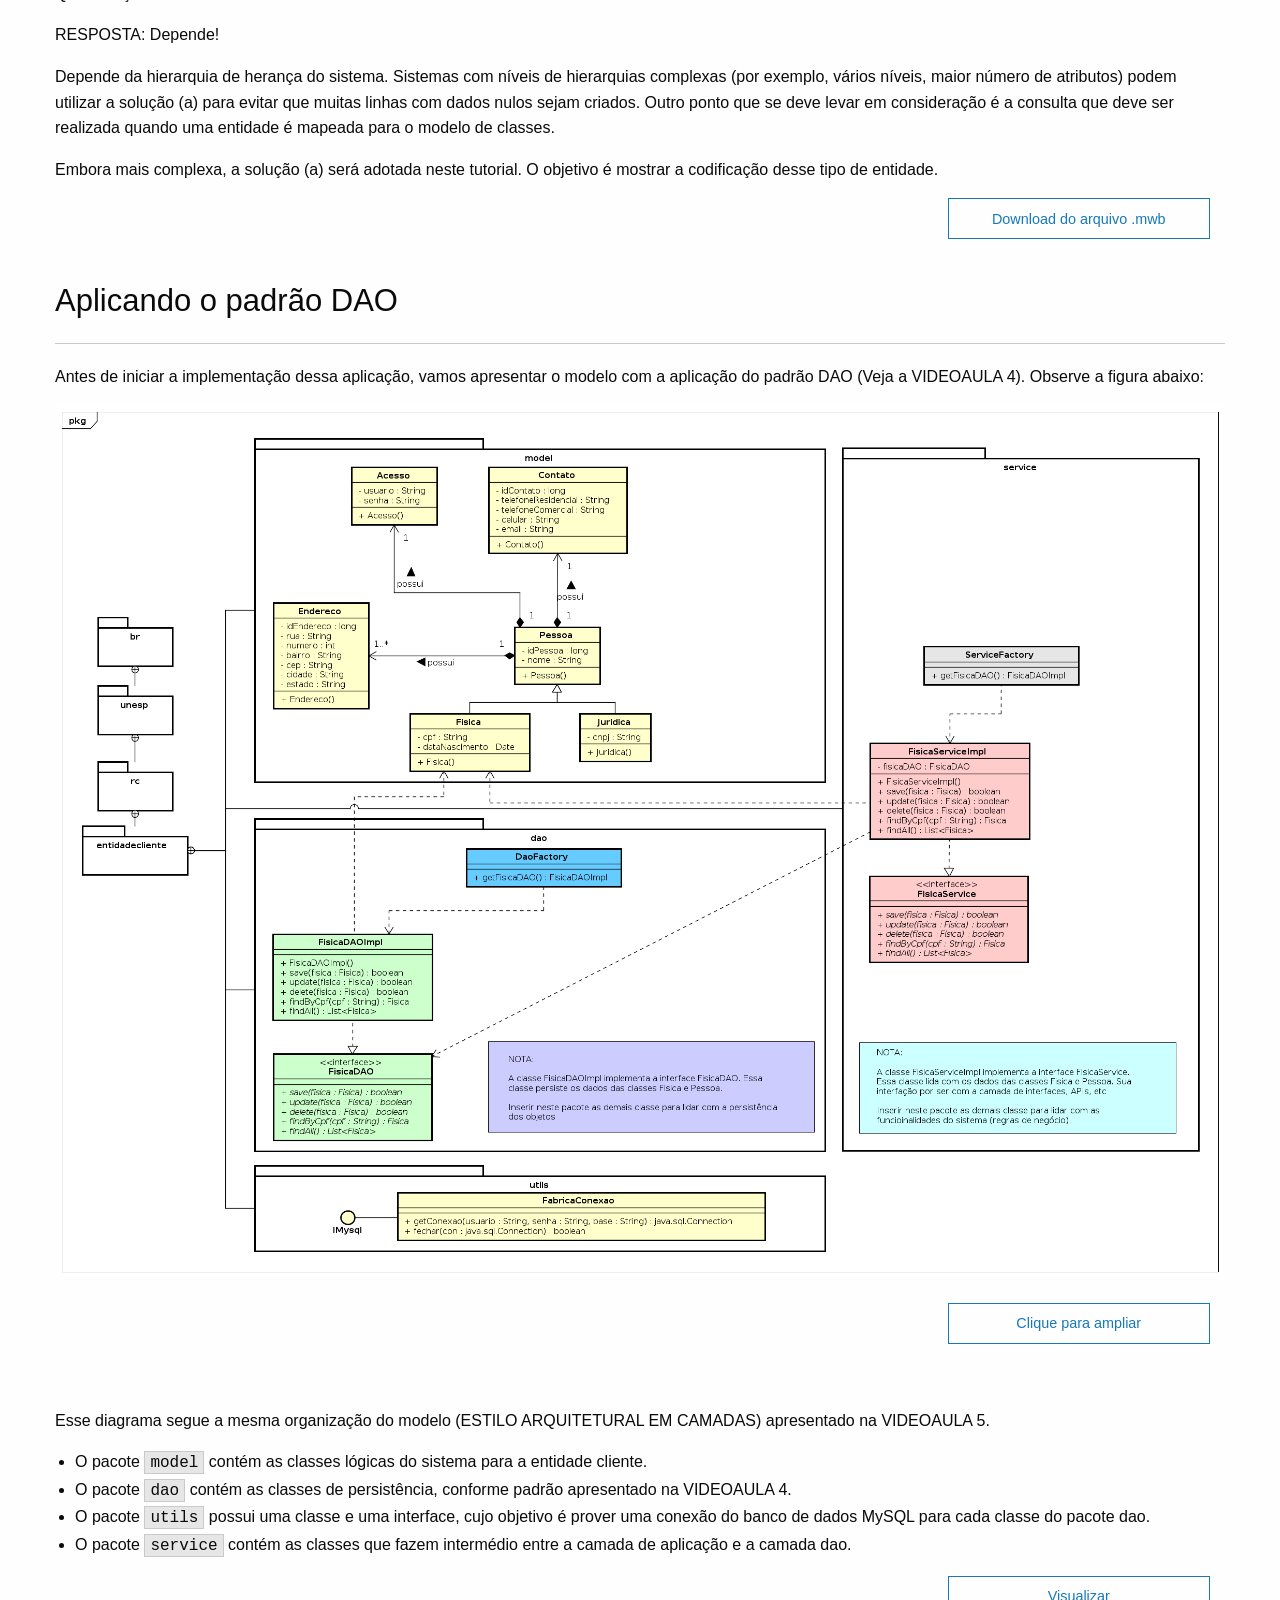
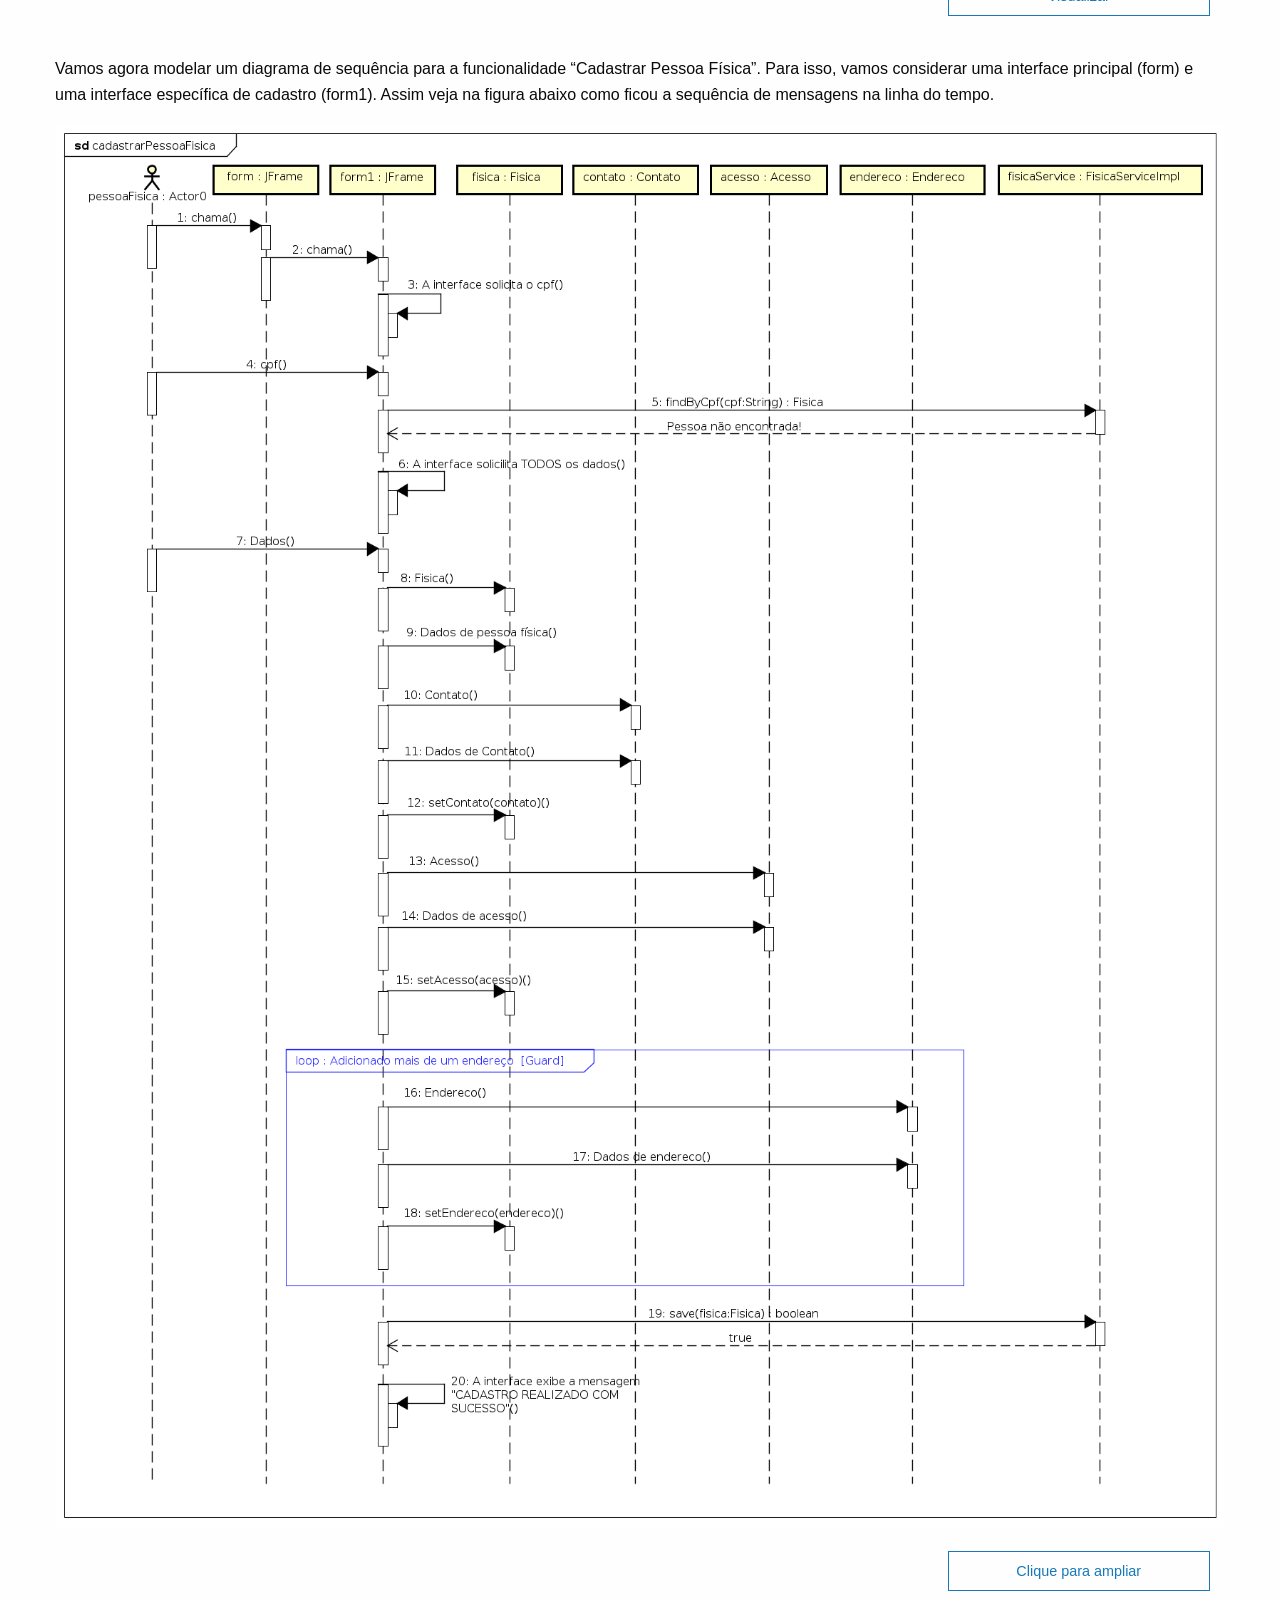
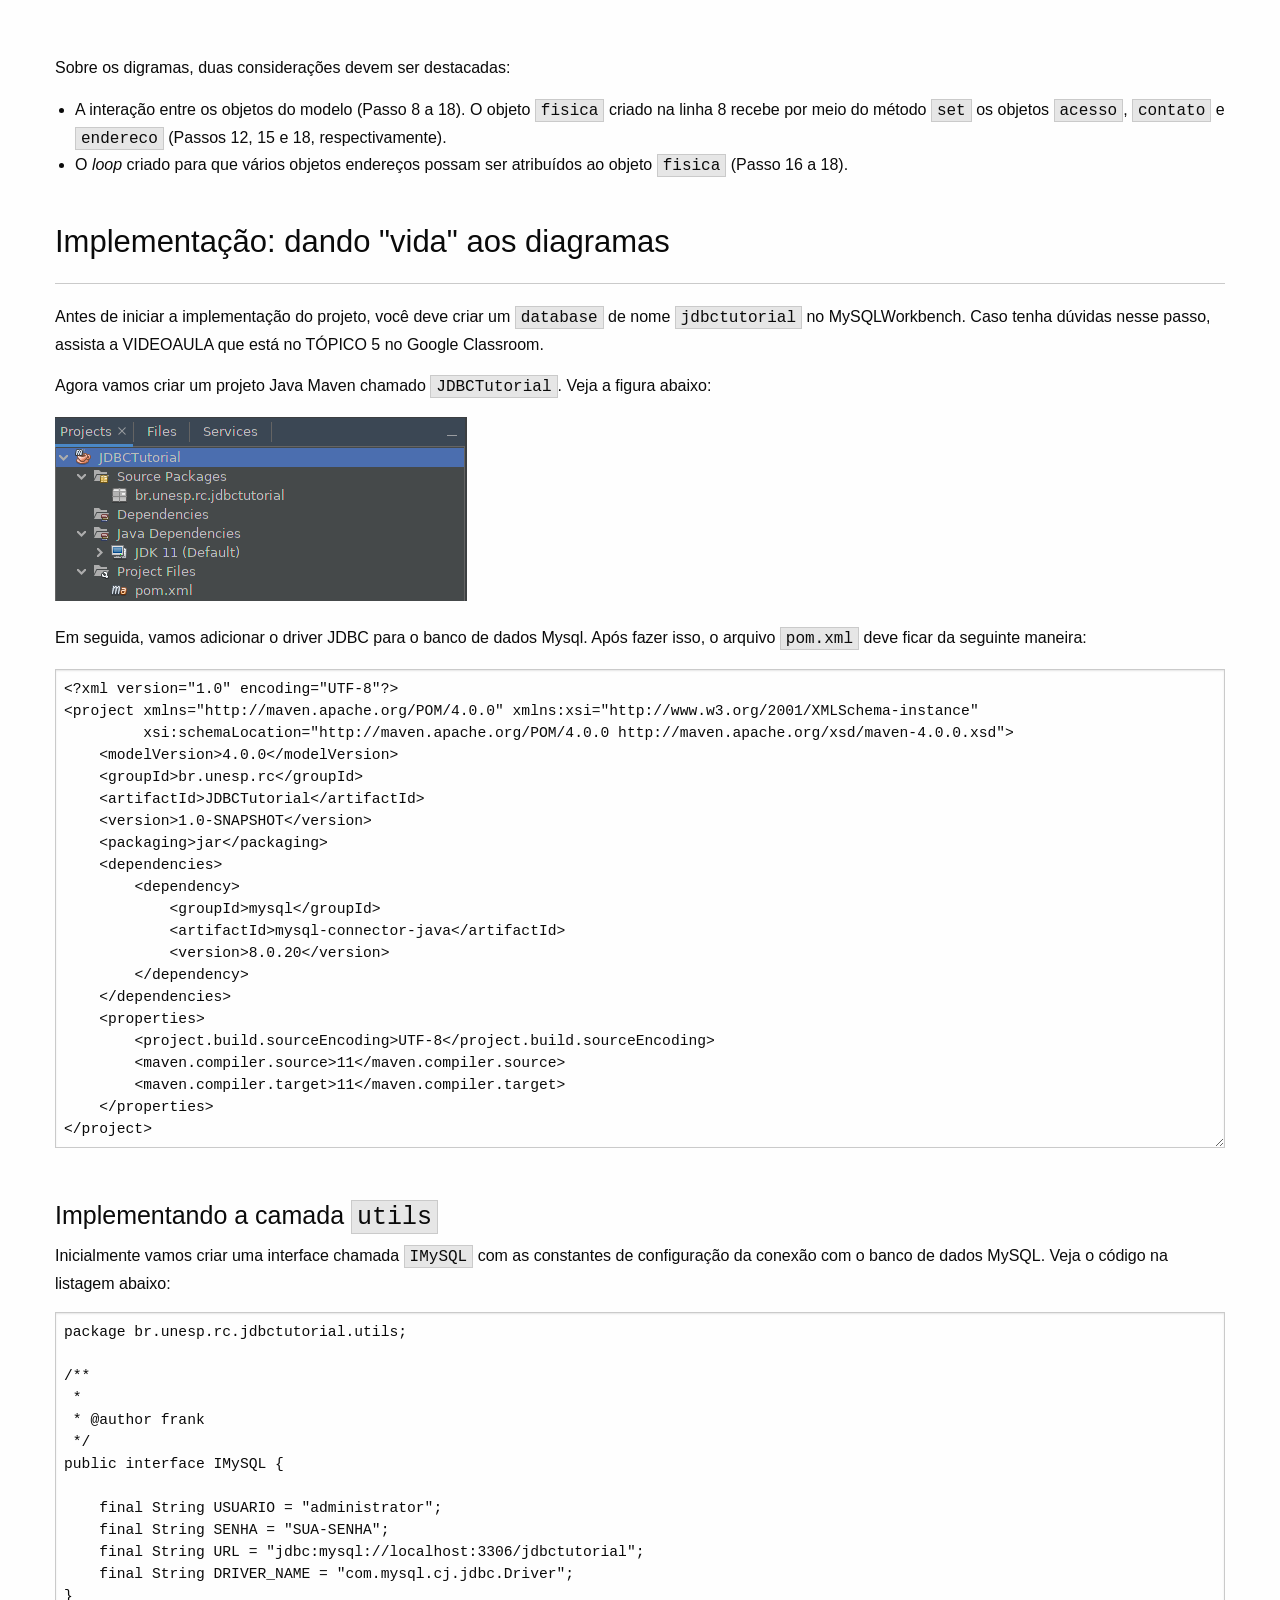
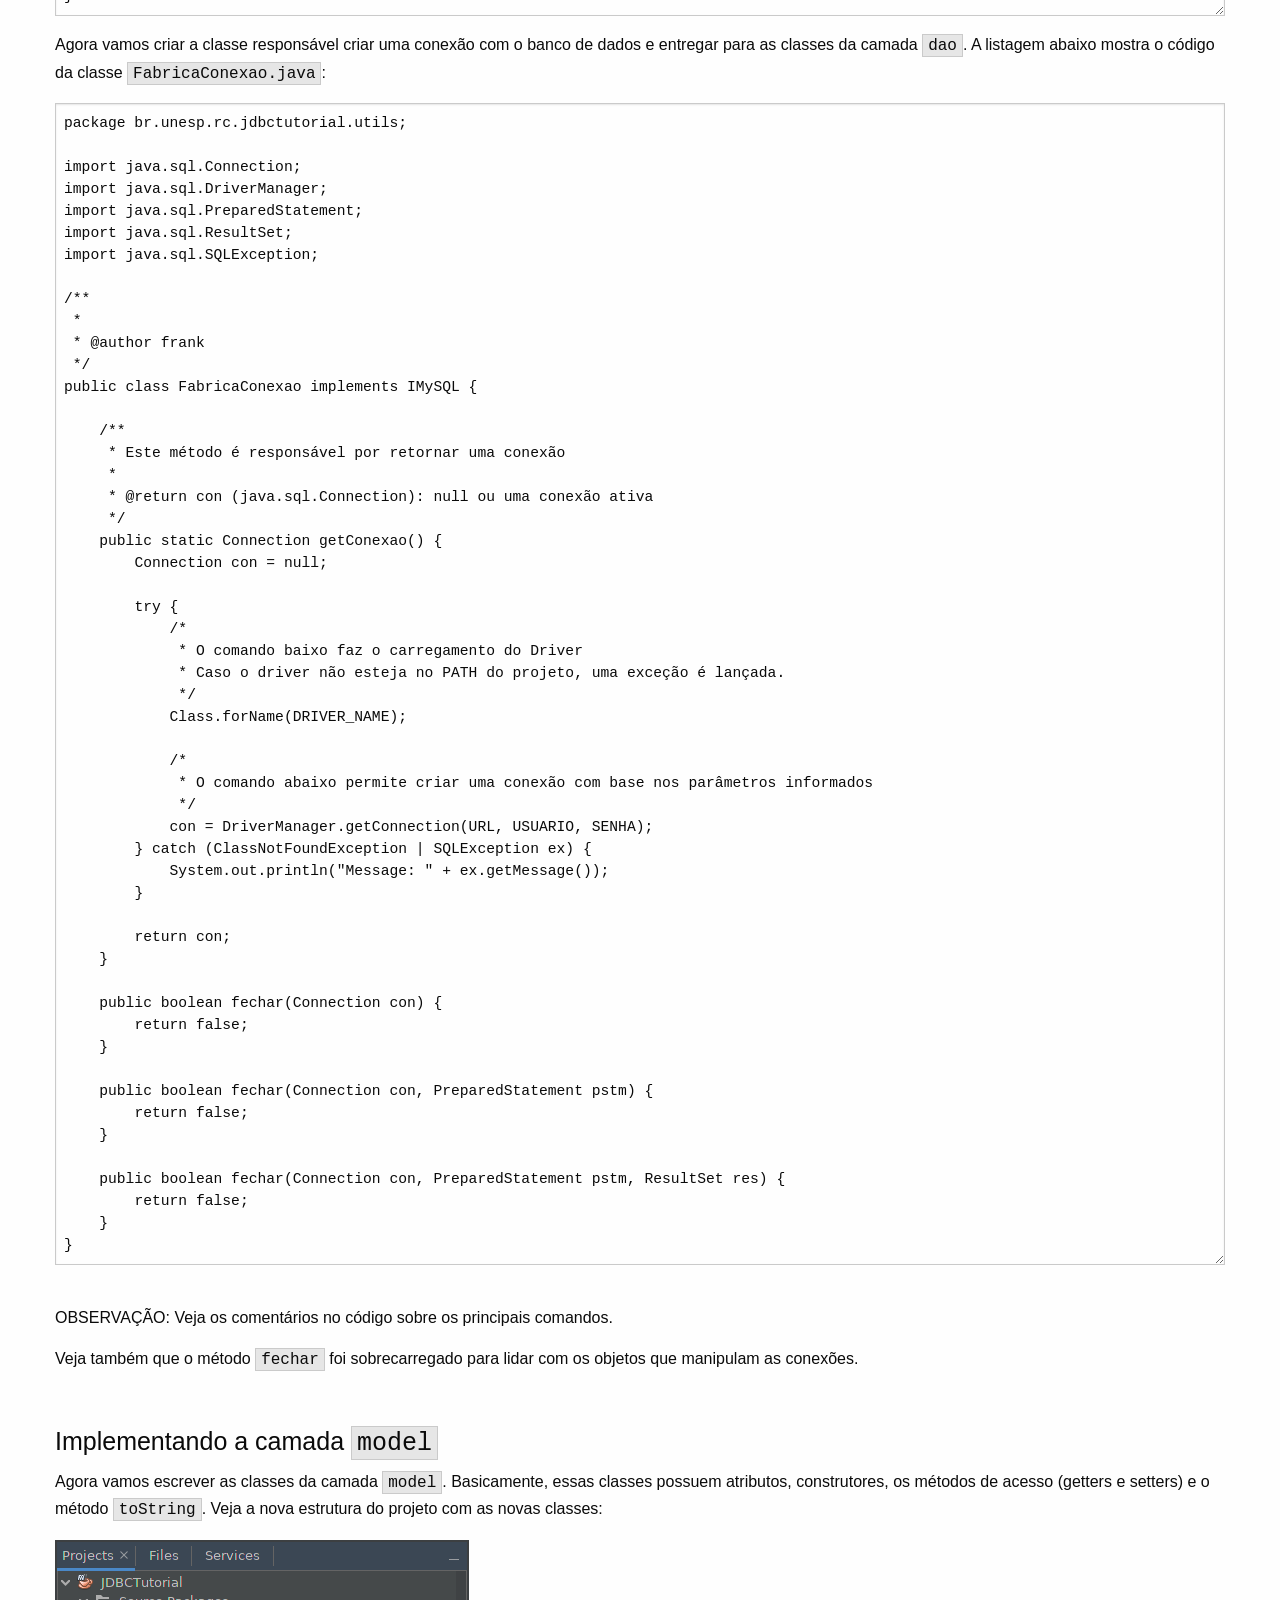
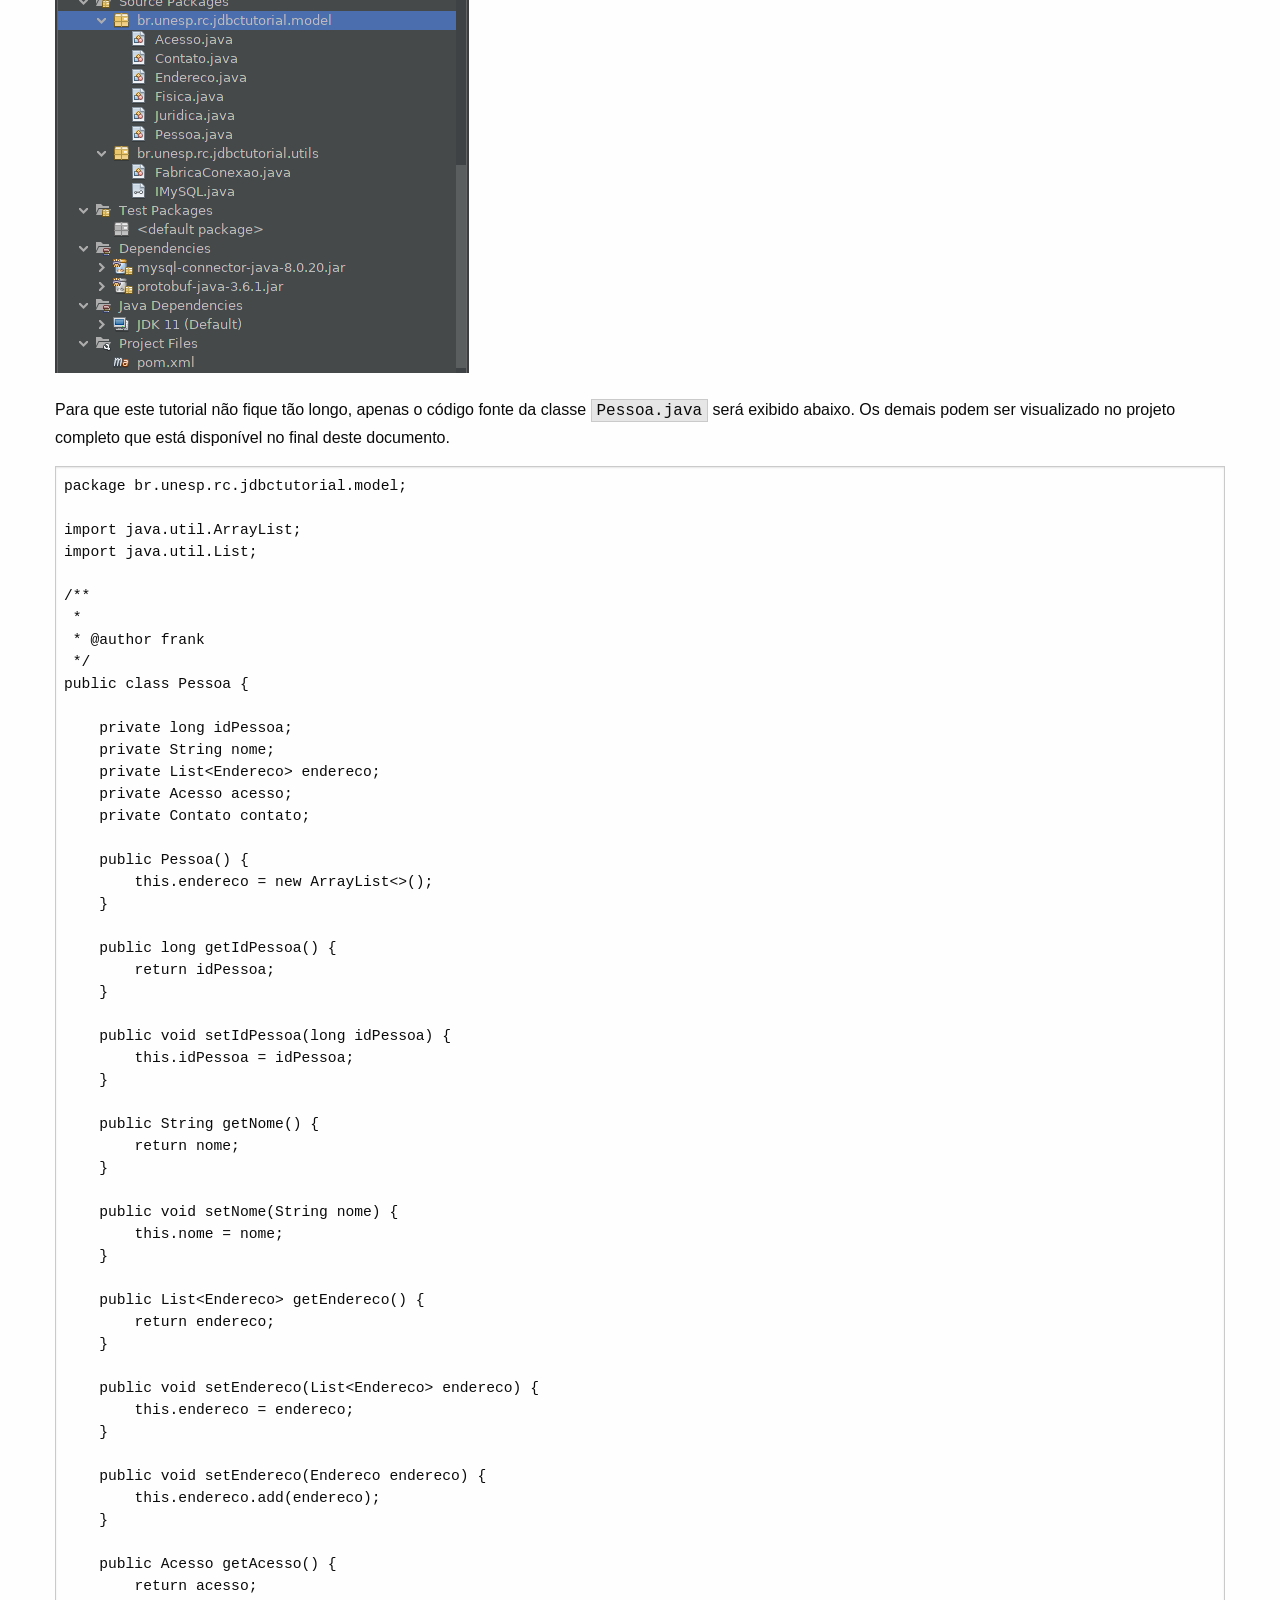
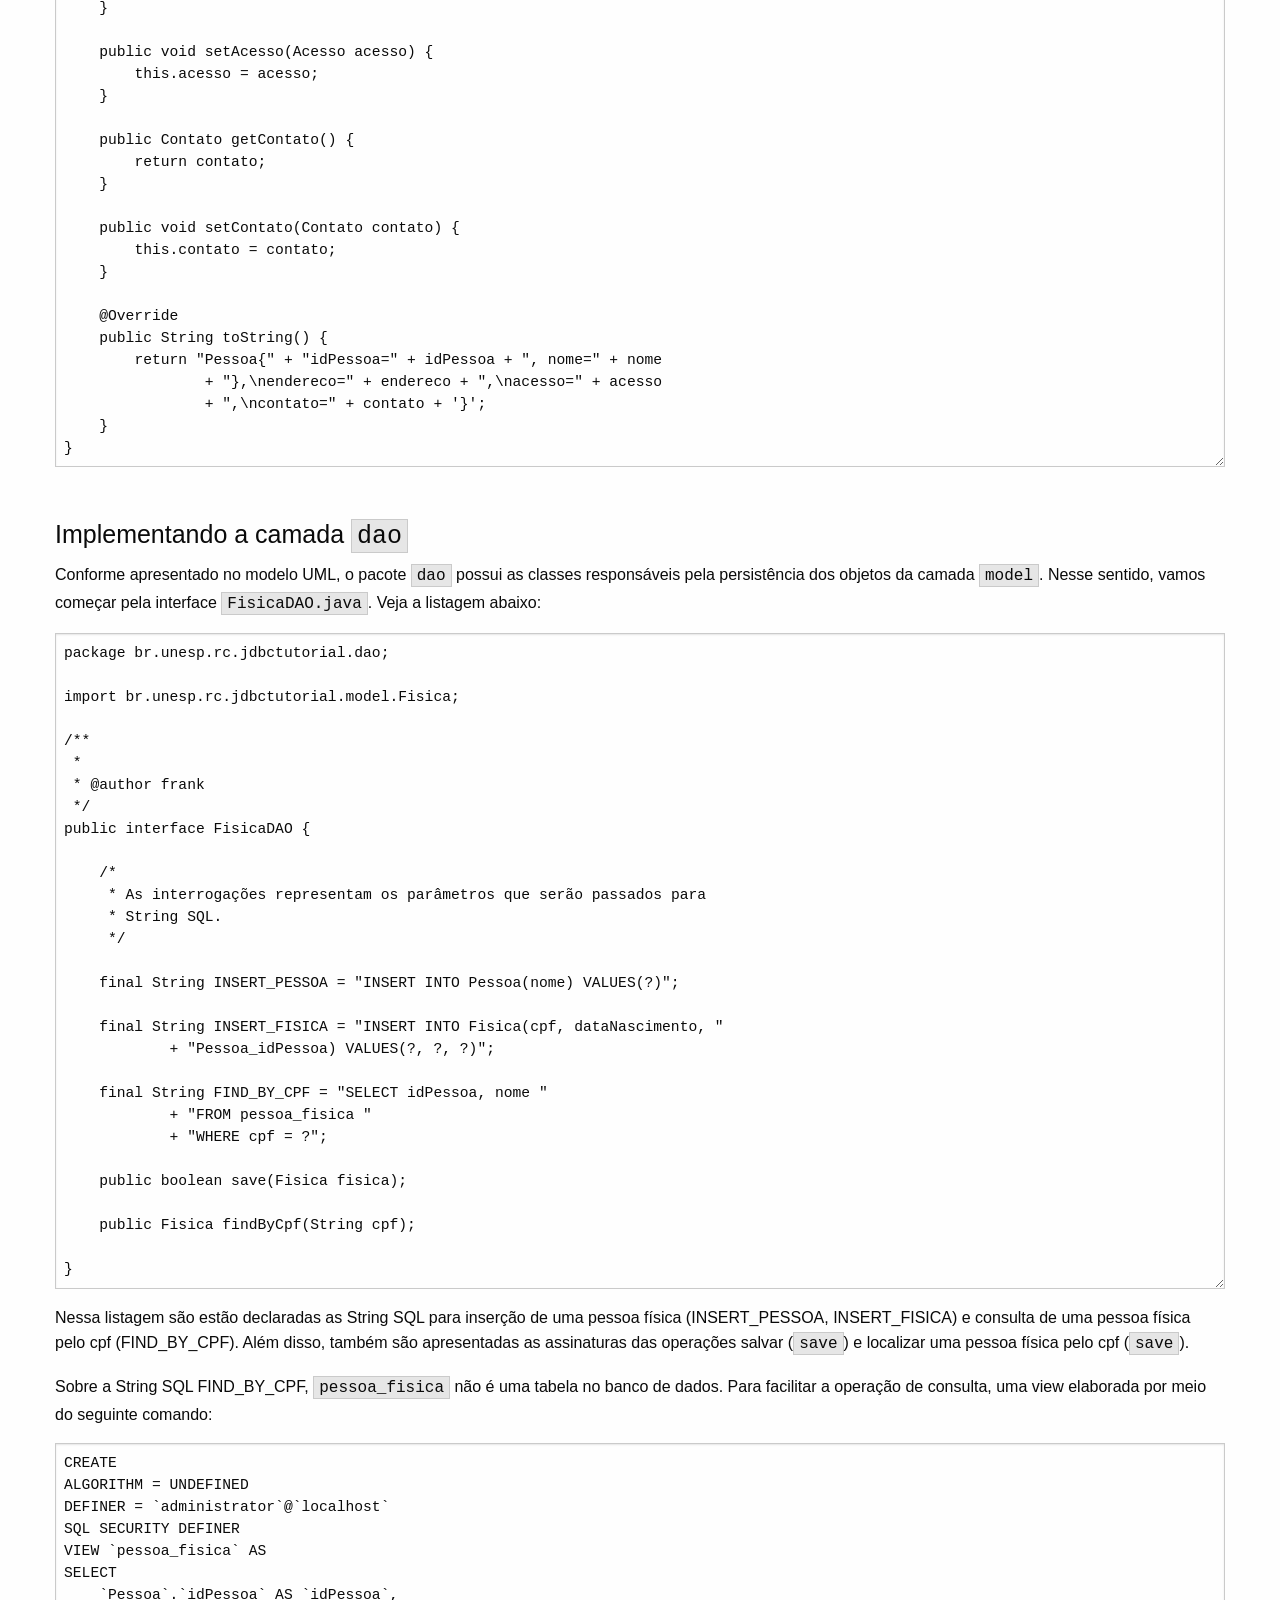
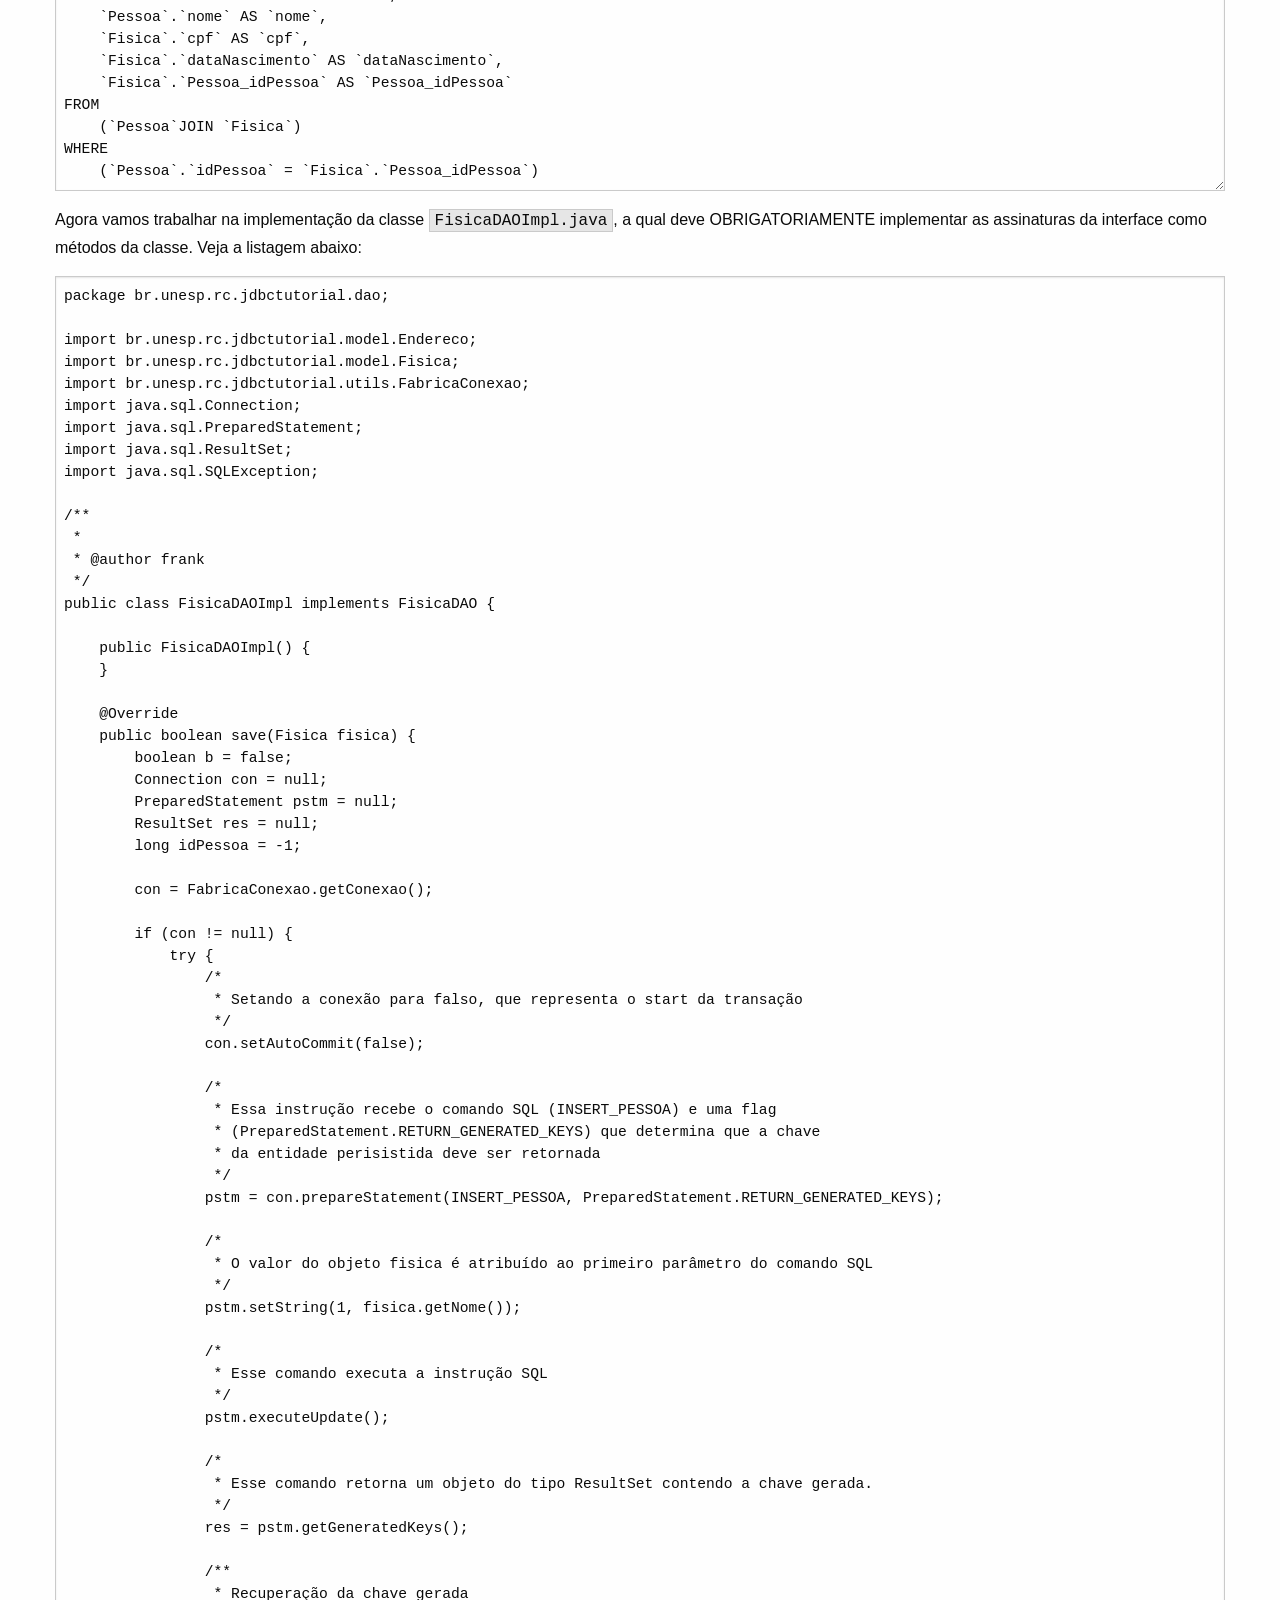
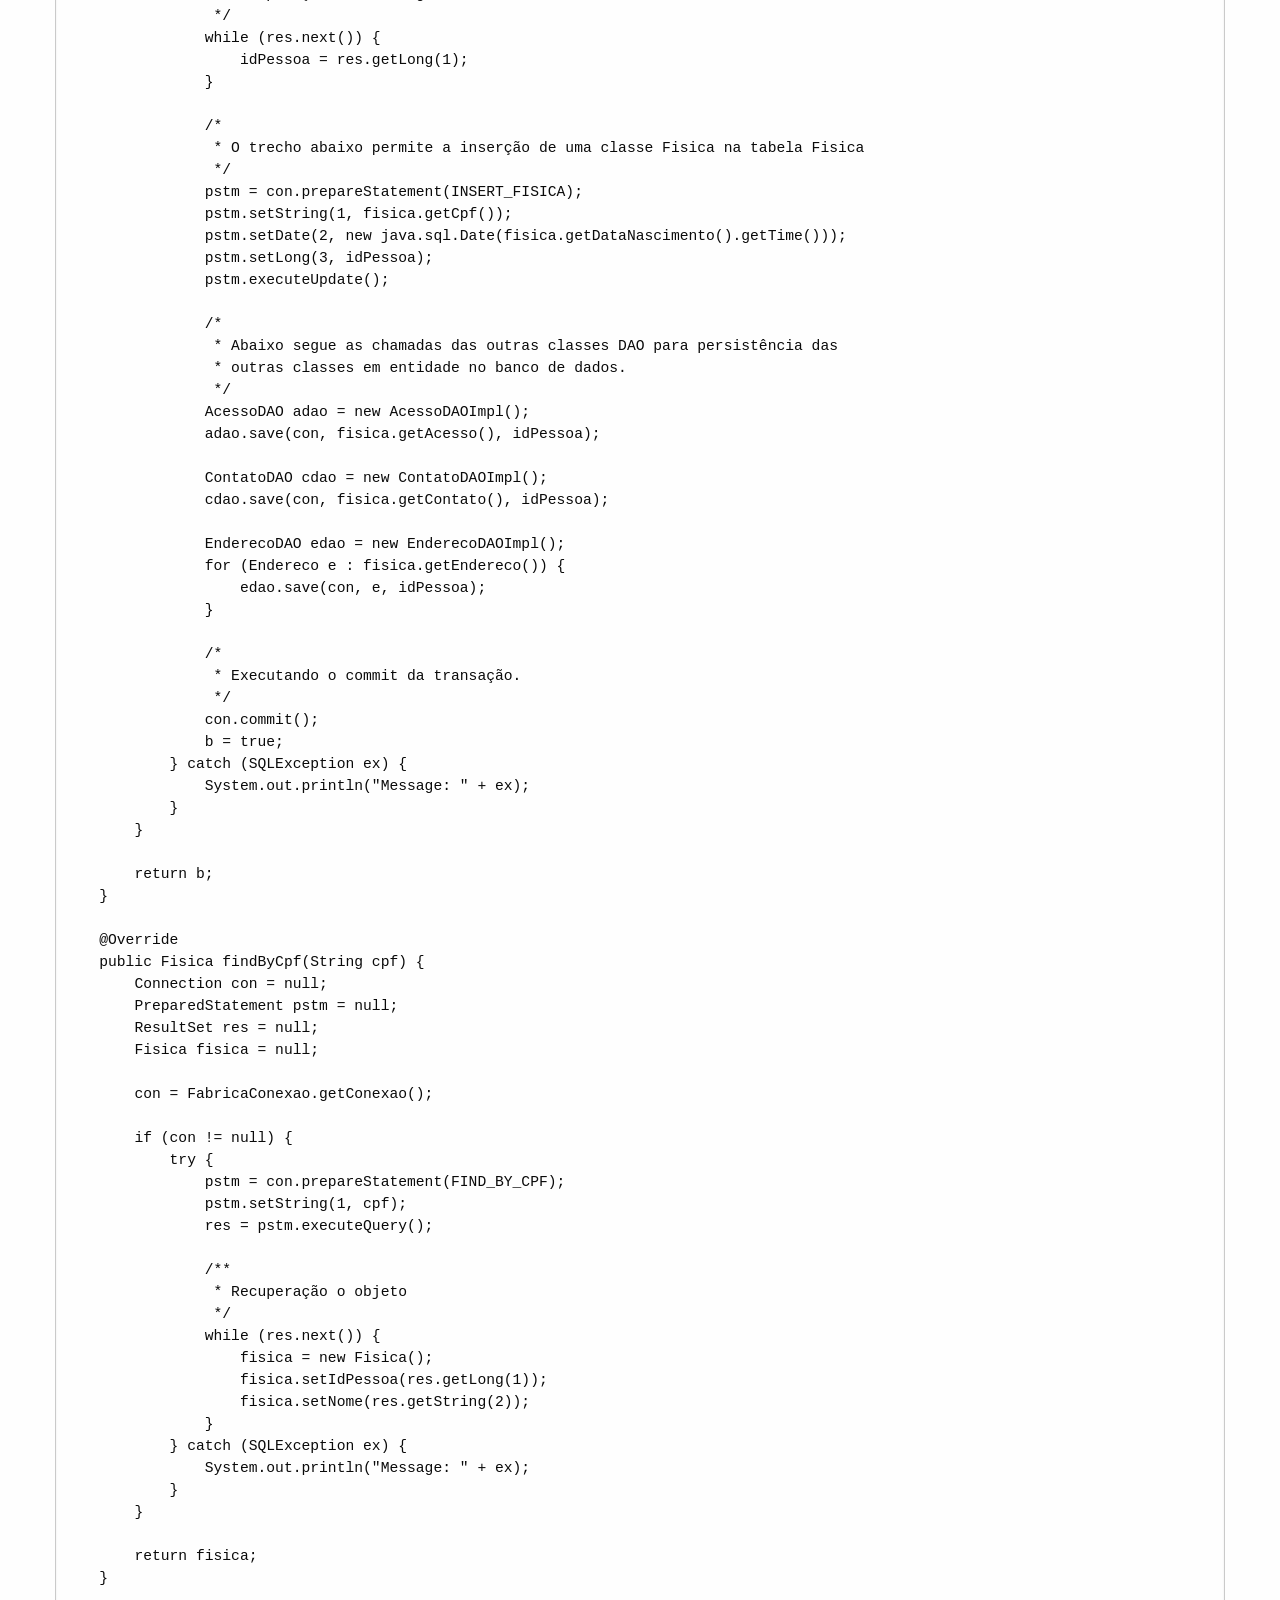
<file: public_html/grupo-00/tutoriais/tutorial2/tutorial2.html>
<!doctype html>
<html class="no-js" lang="en">
    <head>
        <meta charset="utf-8" />
        <meta http-equiv="x-ua-compatible" content="ie=edge">
        <meta name="viewport" content="width=device-width, initial-scale=1.0" />
        <title>:: Sistemas Orientados a Objetos 2020 - Prof. Dr. Frank J. Affonso</title>
        <link rel="stylesheet" href="../../../foundation-sites-6.6.3-CSS/assets/css/foundation.css" />        
        <link rel="stylesheet" href="../../../foundation-sites-6.6.3-CSS/assets/css/app.css" />
    </head>

    <body>
        <!-- TOPO DA PÁGINA-->
        <div id="topo">
            <div class="background">
                <div class="grid-container">
                    <div class="grid-x grid-margin-x">
                        <div class="cell small-10">&nbsp;</div>
                        <div class="cell small-2">
                            <p class="right marginTop"><button class="button warning expanded" data-open="exampleModal1">Sobre</button></p>

                            <div class="reveal" id="exampleModal1" data-reveal>
                                <h1>Guia para Documentação</h1>
                                <p class="lead">Prof. Dr. Frank J. Affonso.</p>
                                <p>Projeto criado com ZURB Foundation 6.6.3.</p>
                                <button class="close-button" data-close aria-label="Close modal" type="button">
                                    <span aria-hidden="true">&times;</span>
                                </button>
                            </div>
                        </div>

                        <div class="cell small-12">
                            <div class="heigh100">                    
                            </div>
                        </div>
                        <div class="cell small-12">
                            <h2 class="whiteBold">Sistemas Orientados a Objetos 2020</h2>
                            <h3 class="white">Atividades Remotas</h3>
                            <h4 class="white">Prof. Frank J. Affonso</h4>
                        </div>                                           
                    </div>
                </div> 
            </div>
        </div>
        <!-- TOPO DA PÁGINA-->


        <!-- CORPO DA PÁGINA-->        
        <div id="corpo">
            <div class="grid-container">
                <div class="grid-x grid-margin-x">
                    <div class="cell small-12 heigh50">
                        &nbsp;
                    </div>

                    <div class="cell small-12">
                        <div class="callout">
                            <div class="cell small-12">
                                <h1> Desenvolvendo aplicações Java com a API JDBC </h1>
                            </div>
                            <div class="cell small-12">
                                <hr>                    
                            </div>
                            <div class="cell small-12">
                                <p class="bold"> GRUPO: 0 </p>
                            </div>                                
                            <div class="cell small-12">                    
                                <ul>
                                    <li><b>Frank José Affonso</b></li>
                                    <li>José Affonso</li>
                                    <li>José Frank</li>
                                </ul>
                            </div>

                            <div class="cell small-12">
                                <hr>                    
                            </div>

                            <div class="cell small-12">
                                <p class="bold"> Pré-requisitos </p>
                            </div>                      
                            <div class="cell small-12">
                                <ul class="vertical menu">
                                    <li><a href="https://www.oracle.com/technetwork/pt/java/javase/downloads/index.html">Java 8 ou superior - Versão 11.0.5 LTS</a></li>
                                    <li><a href="https://netbeans.org/">Netbeans IDE - Versão 11.3</a></li>
                                    <li><a href="https://junit.org/junit5/">JUnit 5 - Versão 5.6.2</a></li>
                                </ul>
                            </div>                            
                        </div>
                    </div> 

                    <!--collout-->
                    <div class="cell small-12">
                        &nbsp;                    
                    </div>
                    <div class="cell small-12">                                
                        <h3> Objetivo</h3>
                        <hr>
                        <p> 
                            O objetivo principal deste tutorial é apresentar aos alunos do BCC 
                            Unesp (Integral e Noturno) como a API JDBC (do inglês, <i>Java Database 
                                Connectivity</i>) pode ser utilizada na construção de aplicações que 
                            envolvem banco de dados. Este tutorial visa também mostrar como a IDE 
                            Netbeans 11.3 pode facilitar esse tipo de desenvolvimento.
                        </p>
                        <p>
                            Como objetivo secundário, porém não menos importante, este tutorial visa auxiliar os alunos de ambas as turmas na elaboração desse tipo de documento (TUTORIAL).
                        </p>
                    </div>

                    <div class="cell small-12">
                        &nbsp;                    
                    </div>
                    <div class="cell small-12">                                
                        <h3> O que é a API JDBC?</h3>
                        <hr>
                        <p> Esta é uma API Java que permite acessar qualquer tipo de dados tabulares, 
                            especialmente dados armazenados em um banco de dados relacional. A API JDBC
                            auxilia na construção de aplicativos Java que gerenciam essas três atividades 
                            de programação:
                        </p>
                        <ul>
                            <li>Conexão a uma fonte de dados (ou seja, um banco de dados) </li>
                            <li>Enviar consultas e atualizar instruções para o banco de dados </li>
                            <li>Recuperação e processamento de resultados recebidos do banco de dados em resposta a algum tipo de consulta </li>                            
                        </ul>                                                                  
                        <p class="right"> <a href="https://docs.oracle.com/javase/tutorial/jdbc/overview/index.html" target="_blank"> (ORACLE, 2020)</a> </p>
                    </div>

                    <div class="cell small-12">
                        &nbsp;                    
                    </div>
                    <div class="cell small-12">                                
                        <h3> Apresentando o Exemplo: Diagrama de Classe e Mapeamento</h3>
                        <hr>
                        <p> 
                            Para mostrar a funcionalidade da API JDBC no desenvolvimento de uma 
                            aplicação Java, o gerenciamento de uma entidade cliente será considerado. 
                            Veja a especificação abaixo:
                        </p>

                        <div class="callout fundoEspRequisitos">
                            <p>
                                O sistema deve permitir a inclusão, alteração e remoção de clientes do 
                                sistema TUTORIAL-COM-JDBC com os seguintes atributos: nome, endereço (rua, número, bairro, 
                                cep, cidade, estado), contato (telefone residencial, telefone comercial, 
                                celular, e-mail), cpf (para pessoa física), data de nascimento e cnpj 
                                (para pessoa jurídica). Um cliente pode ter mais de um endereço para 
                                correspondência. Um cliente tem apenas um contato.
                            </p>
                        </div>
                        <p>
                            Com base na especificação apresentada, o seguinte diagrama de classes foi elaborado:
                        </p>
                        <img class="float-center" src="imagem/imagem-01.png" width="689" height="547" alt="imagem-01"/>

                        <br>
                        <br>
                        <p>
                            Como a ideia aqui é utilizar a API JDBC, os conceitos apresentados nas VIDEOAULAS 4 e 5 
                            serão utilizados para mapear o modelo de classe para o modelo relacional. De acordo com 
                            as regras de mapeamento, o desenvolvedor pode optar pela solução que lhe for mais conveniente 
                            ao sistema de software que está sendo desenvolvido. Nesse sentido, observe as soluções geradas (a) e (b).
                        </p>
                        <img class="float-center" src="imagem/imagem-02.png" width="959" height="606" alt="imagem-02"/>

                        <br>
                        <br>
                        <p>
                            As soluções apresentados ilustram as possibilidades de mapeamento para o modelo (diagrama de classes). 
                            A solução (a) mostra um mapeamento fiel ao modelo, sendo criada uma entidade para cada classe. Já a 
                            solução (b) agrupa um conjunto de classe em apena uma entidade. Agora eis a questão…
                        </p>
                        <p>
                            Qual solução adotar?
                        </p>
                        <p>
                            RESPOSTA: Depende! 
                        </p>
                        <p>
                            Depende da hierarquia de herança do sistema. Sistemas com níveis de hierarquias complexas (por exemplo, 
                            vários níveis, maior número de atributos) podem utilizar a solução (a) para evitar que muitas linhas 
                            com dados nulos sejam criados. Outro ponto que se deve levar em consideração é a consulta que deve 
                            ser realizada quando uma entidade é mapeada para o modelo de classes.
                        </p>
                        <p>
                            Embora mais complexa, a solução (a) será adotada neste tutorial. O objetivo é mostrar a codificação 
                            desse tipo de entidade.                            
                        </p>
                    </div>
                    <div class="cell small-12">                        
                        <div class="grid-container">
                            <div class="grid-x grid-margin-x">
                                <div class="cell small-9 bold"> </div>
                                <div class="cell small-3">
                                    <a href="arquivos/entidadeCliente.mwb" class="hollow button expanded">Download do arquivo .mwb</a>
                                </div>
                            </div>
                        </div>                        
                    </div>


                    <div class="cell small-12">
                        &nbsp;                    
                    </div>
                    <div class="cell small-12">                                
                        <h3> Aplicando o padrão DAO</h3>
                        <hr>
                        <p> 
                            Antes de iniciar a implementação dessa aplicação, vamos apresentar o modelo com a aplicação do 
                            padrão DAO (Veja a VIDEOAULA 4). Observe a figura abaixo:
                        </p>
                        <img src="imagem/imagem-03.png" width="2247" height="1674" alt="imagem-03"/>

                        <br>
                        <br>
                        <div class="grid-container">
                            <div class="grid-x grid-margin-x">
                                <div class="cell small-9">&nbsp;</div>
                                <div class="cell small-3">
                                    <button class="hollow button expanded" data-toggle="ampliar"> Clique para ampliar </button>

                                    <div class="full reveal" id="ampliar" data-reveal>    
                                        <img src="imagem/imagem-03.png" alt="imagem-03">
                                        <button class="close-button" data-close aria-label="Close reveal" type="button">
                                            <span aria-hidden="true">&times;</span>
                                        </button>
                                    </div>
                                </div>
                            </div>
                        </div>


                        <br>
                        <br>
                        <p>
                            Esse diagrama segue a mesma organização do modelo (ESTILO ARQUITETURAL EM CAMADAS) apresentado na VIDEOAULA 5.
                        </p>

                        <ul>
                            <li>O pacote <code>model</code> contém as classes lógicas do sistema para a entidade cliente.</li>
                            <li>O pacote <code>dao</code> contém as classes de persistência, conforme padrão apresentado na VIDEOAULA 4.</li>
                            <li>O pacote <code>utils</code> possui uma classe e uma interface, cujo objetivo é prover uma conexão do banco de dados MySQL para cada classe do pacote dao.</li>
                            <li>O pacote <code>service</code> contém as classes que fazem intermédio entre a camada de aplicação e a camada dao.</li>
                        </ul>

                        <div class="grid-container">
                            <div class="grid-x grid-margin-x">
                                <div class="cell small-9">&nbsp;</div>
                                <div class="cell small-3">
                                    <button class="hollow button expanded" data-toggle="visualizar"> Visualizar </button>                                    
                                    <div class="small reveal" id="visualizar" data-reveal>                                        
                                        <img src="imagem/imagem-05.png" width="1205" height="677" alt="imagem-05"/>
                                        <button class="close-button" data-close aria-label="Close modal" type="button">
                                            <span aria-hidden="true">&times;</span>
                                        </button>
                                    </div>
                                </div>
                            </div>
                        </div>

                        <br>
                        <p>
                            Vamos agora modelar um diagrama de sequência para a funcionalidade “Cadastrar Pessoa Física”. Para isso, 
                            vamos considerar uma interface principal (form) e uma interface específica de cadastro (form1). Assim 
                            veja na figura abaixo como ficou a sequência de mensagens na linha do tempo.
                        </p>
                        <img src="imagem/imagem-04.png" width="1642" height="1969" alt="imagem-04"/>

                        <br>
                        <br>
                        <div class="grid-container">
                            <div class="grid-x grid-margin-x">
                                <div class="cell small-9">&nbsp;</div>
                                <div class="cell small-3">
                                    <button class="hollow button expanded" data-toggle="ampliar2"> Clique para ampliar </button>

                                    <div class="full reveal" id="ampliar2" data-reveal>    
                                        <img src="imagem/imagem-04.png" alt="imagem-04">
                                        <button class="close-button" data-close aria-label="Close reveal" type="button">
                                            <span aria-hidden="true">&times;</span>
                                        </button>
                                    </div>
                                </div>
                            </div>
                        </div>

                        <br>
                        <br>
                        <p>
                            Sobre os digramas, duas considerações devem ser destacadas:
                        </p>
                        <ul>
                            <li>A interação entre os objetos do modelo (Passo 8 a 18). O objeto <code>fisica</code> 
                                criado na linha 8 recebe por meio do método <code>set</code> os objetos <code>acesso</code>, <code>contato</code> 
                                e <code>endereco</code> (Passos 12, 15 e 18, respectivamente).</li>
                            <li>O <i>loop</i> criado para que vários objetos endereços possam ser atribuídos ao objeto <code>fisica</code> (Passo 16 a 18).</li>
                        </ul>
                    </div>

                    <div class="cell small-12">
                        &nbsp;                    
                    </div>

                    <div class="cell small-12">                                
                        <h3> Implementação: dando "vida" aos diagramas</h3>
                        <hr>
                        <p> 
                            Antes de iniciar a implementação do projeto, você deve criar um <code>database</code> de nome
                            <code>jdbctutorial</code> no MySQLWorkbench. Caso tenha dúvidas nesse passo, assista a VIDEOAULA 
                            que está no TÓPICO 5 no Google Classroom. 
                        </p>

                        <p>
                            Agora vamos criar um projeto Java Maven chamado <code>JDBCTutorial</code>. Veja a figura abaixo:
                        </p>
                        <img src="imagem/imagem-06.png" width="412" height="184" alt="imagem-06"/>

                        <br>
                        <br>
                        <p>
                            Em seguida, vamos adicionar o driver JDBC para o banco de dados Mysql. Após fazer isso, o 
                            arquivo <code>pom.xml</code> deve ficar da seguinte maneira:
                        </p>
                        <textarea name="pom1" rows="21" cols="20">
<?xml version="1.0" encoding="UTF-8"?>
<project xmlns="http://maven.apache.org/POM/4.0.0" xmlns:xsi="http://www.w3.org/2001/XMLSchema-instance" 
         xsi:schemaLocation="http://maven.apache.org/POM/4.0.0 http://maven.apache.org/xsd/maven-4.0.0.xsd">
    <modelVersion>4.0.0</modelVersion>
    <groupId>br.unesp.rc</groupId>
    <artifactId>JDBCTutorial</artifactId>
    <version>1.0-SNAPSHOT</version>
    <packaging>jar</packaging>
    <dependencies>
        <dependency>
            <groupId>mysql</groupId>
            <artifactId>mysql-connector-java</artifactId>
            <version>8.0.20</version>
        </dependency>
    </dependencies>
    <properties>
        <project.build.sourceEncoding>UTF-8</project.build.sourceEncoding>
        <maven.compiler.source>11</maven.compiler.source>
        <maven.compiler.target>11</maven.compiler.target>
    </properties>
</project></textarea>



                        <h4 class="marginTop">Implementando a camada <code>utils</code> </h4>

                        <p>
                            Inicialmente vamos criar uma interface chamada <code>IMySQL</code> com as constantes
                            de configuração da conexão com o banco de dados MySQL. Veja o código na listagem abaixo:
                        </p>
                        <textarea name="java1" rows="13" cols="20">
package br.unesp.rc.jdbctutorial.utils;

/**
 *
 * @author frank
 */
public interface IMySQL {

    final String USUARIO = "administrator";
    final String SENHA = "SUA-SENHA";
    final String URL = "jdbc:mysql://localhost:3306/jdbctutorial";
    final String DRIVER_NAME = "com.mysql.cj.jdbc.Driver";
}</textarea>
                        <p>
                            Agora vamos criar a classe responsável criar uma conexão com o banco de dados e 
                            entregar para as classes da camada <code>dao</code>. A listagem abaixo mostra o
                            código da classe <code>FabricaConexao.java</code>:
                        </p>
                        <textarea name="java2" rows="52" cols="20">
package br.unesp.rc.jdbctutorial.utils;

import java.sql.Connection;
import java.sql.DriverManager;
import java.sql.PreparedStatement;
import java.sql.ResultSet;
import java.sql.SQLException;

/**
 *
 * @author frank
 */
public class FabricaConexao implements IMySQL {

    /**
     * Este método é responsável por retornar uma conexão
     *
     * @return con (java.sql.Connection): null ou uma conexão ativa
     */
    public static Connection getConexao() {
        Connection con = null;

        try {
            /*
             * O comando baixo faz o carregamento do Driver
             * Caso o driver não esteja no PATH do projeto, uma exceção é lançada.           
             */
            Class.forName(DRIVER_NAME);

            /*
             * O comando abaixo permite criar uma conexão com base nos parâmetros informados
             */
            con = DriverManager.getConnection(URL, USUARIO, SENHA);
        } catch (ClassNotFoundException | SQLException ex) {
            System.out.println("Message: " + ex.getMessage());
        }

        return con;
    }

    public boolean fechar(Connection con) {
        return false;
    }

    public boolean fechar(Connection con, PreparedStatement pstm) {
        return false;
    }

    public boolean fechar(Connection con, PreparedStatement pstm, ResultSet res) {
        return false;
    }
}</textarea>       

                        <br>
                        <p>
                            OBSERVAÇÃO: Veja os comentários no código sobre os principais comandos.
                        </p>

                        <p>
                            Veja também que o método <code>fechar</code> foi sobrecarregado para lidar com os objetos 
                            que manipulam as conexões.
                        </p>


                        <h4 class="marginTop"> Implementando a camada <code>model</code> </h4>

                        <p>
                            Agora vamos escrever as classes da camada <code>model</code>. Basicamente, essas classes
                            possuem atributos, construtores, os métodos de acesso (getters e setters) e o método
                            <code>toString</code>. Veja a nova estrutura do projeto com as novas classes:
                        </p>
                        <img src="imagem/imagem-07.png" width="414" height="433" alt="imagem-07"/>

                        <br>
                        <br>                        
                        <p>
                            Para que este tutorial não fique tão longo, apenas o código fonte da classe <code>Pessoa.java</code>
                            será exibido abaixo. Os demais podem ser visualizado no projeto completo que está disponível no final deste documento.
                        </p>

                        <textarea name="java3" rows="72" cols="20">
package br.unesp.rc.jdbctutorial.model;

import java.util.ArrayList;
import java.util.List;

/**
 *
 * @author frank
 */
public class Pessoa {

    private long idPessoa;
    private String nome;
    private List&lt;Endereco&gt; endereco;
    private Acesso acesso;
    private Contato contato;

    public Pessoa() {
        this.endereco = new ArrayList&lt;&gt;();
    }

    public long getIdPessoa() {
        return idPessoa;
    }

    public void setIdPessoa(long idPessoa) {
        this.idPessoa = idPessoa;
    }

    public String getNome() {
        return nome;
    }

    public void setNome(String nome) {
        this.nome = nome;
    }

    public List&lt;Endereco&gt; getEndereco() {
        return endereco;
    }

    public void setEndereco(List&lt;Endereco&gt; endereco) {
        this.endereco = endereco;
    }

    public void setEndereco(Endereco endereco) {
        this.endereco.add(endereco);
    }

    public Acesso getAcesso() {
        return acesso;
    }

    public void setAcesso(Acesso acesso) {
        this.acesso = acesso;
    }

    public Contato getContato() {
        return contato;
    }

    public void setContato(Contato contato) {
        this.contato = contato;
    }

    @Override
    public String toString() {
        return "Pessoa{" + "idPessoa=" + idPessoa + ", nome=" + nome
                + "},\nendereco=" + endereco + ",\nacesso=" + acesso
                + ",\ncontato=" + contato + '}';
    }
}</textarea>


                        <h4 class="marginTop">Implementando a camada <code>dao</code> </h4>

                        <p>
                            Conforme apresentado no modelo UML, o pacote <code>dao</code> possui as classes responsáveis
                            pela persistência dos objetos da camada <code>model</code>. Nesse sentido, vamos começar pela 
                            interface <code>FisicaDAO.java</code>. Veja a listagem abaixo:
                        </p>
                        <textarea name="java4" rows="29" cols="20">
package br.unesp.rc.jdbctutorial.dao;

import br.unesp.rc.jdbctutorial.model.Fisica;

/**
 *
 * @author frank
 */
public interface FisicaDAO {
    
    /* 
     * As interrogações representam os parâmetros que serão passados para 
     * String SQL.
     */

    final String INSERT_PESSOA = "INSERT INTO Pessoa(nome) VALUES(?)";

    final String INSERT_FISICA = "INSERT INTO Fisica(cpf, dataNascimento, "
            + "Pessoa_idPessoa) VALUES(?, ?, ?)";
    
    final String FIND_BY_CPF = "SELECT idPessoa, nome "
            + "FROM pessoa_fisica "
            + "WHERE cpf = ?";

    public boolean save(Fisica fisica);

    public Fisica findByCpf(String cpf);

}</textarea>
                        <p>
                            Nessa listagem são estão declaradas as String SQL para inserção de uma pessoa física 
                            (INSERT_PESSOA, INSERT_FISICA) e consulta de uma pessoa física pelo cpf (FIND_BY_CPF). 
                            Além disso, também são apresentadas as assinaturas das operações salvar (<code>save</code>) e localizar uma pessoa física pelo cpf (<code>save</code>).
                        </p>
                        <p>
                            Sobre a String SQL FIND_BY_CPF, <code>pessoa_fisica</code> não é uma tabela no banco de dados. Para 
                            facilitar a operação de consulta, uma view elaborada por meio do seguinte comando:
                        </p>
                        <textarea name="sql" rows="15" cols="20">
CREATE 
ALGORITHM = UNDEFINED 
DEFINER = `administrator`@`localhost` 
SQL SECURITY DEFINER
VIEW `pessoa_fisica` AS
SELECT 
    `Pessoa`.`idPessoa` AS `idPessoa`,
    `Pessoa`.`nome` AS `nome`,
    `Fisica`.`cpf` AS `cpf`,
    `Fisica`.`dataNascimento` AS `dataNascimento`,
    `Fisica`.`Pessoa_idPessoa` AS `Pessoa_idPessoa`
FROM
    (`Pessoa`JOIN `Fisica`)
WHERE
    (`Pessoa`.`idPessoa` = `Fisica`.`Pessoa_idPessoa`)</textarea>


                        <p>
                            Agora vamos trabalhar na implementação da classe <code>FisicaDAOImpl.java</code>, a qual deve
                            OBRIGATORIAMENTE implementar as assinaturas da interface como métodos da classe. Veja a listagem
                            abaixo:
                        </p>

                        <textarea name="java5" rows="134" cols="20">
package br.unesp.rc.jdbctutorial.dao;

import br.unesp.rc.jdbctutorial.model.Endereco;
import br.unesp.rc.jdbctutorial.model.Fisica;
import br.unesp.rc.jdbctutorial.utils.FabricaConexao;
import java.sql.Connection;
import java.sql.PreparedStatement;
import java.sql.ResultSet;
import java.sql.SQLException;

/**
 *
 * @author frank
 */
public class FisicaDAOImpl implements FisicaDAO {

    public FisicaDAOImpl() {
    }

    @Override
    public boolean save(Fisica fisica) {
        boolean b = false;
        Connection con = null;
        PreparedStatement pstm = null;
        ResultSet res = null;
        long idPessoa = -1;

        con = FabricaConexao.getConexao();

        if (con != null) {
            try {
                /*
                 * Setando a conexão para falso, que representa o start da transação
                 */
                con.setAutoCommit(false);

                /*
                 * Essa instrução recebe o comando SQL (INSERT_PESSOA) e uma flag 
                 * (PreparedStatement.RETURN_GENERATED_KEYS) que determina que a chave 
                 * da entidade perisistida deve ser retornada
                 */
                pstm = con.prepareStatement(INSERT_PESSOA, PreparedStatement.RETURN_GENERATED_KEYS);

                /*
                 * O valor do objeto fisica é atribuído ao primeiro parâmetro do comando SQL
                 */
                pstm.setString(1, fisica.getNome());

                /*
                 * Esse comando executa a instrução SQL
                 */
                pstm.executeUpdate();

                /*
                 * Esse comando retorna um objeto do tipo ResultSet contendo a chave gerada.
                 */
                res = pstm.getGeneratedKeys();

                /**
                 * Recuperação da chave gerada
                 */
                while (res.next()) {
                    idPessoa = res.getLong(1);
                }

                /*
                 * O trecho abaixo permite a inserção de uma classe Fisica na tabela Fisica 
                 */
                pstm = con.prepareStatement(INSERT_FISICA);
                pstm.setString(1, fisica.getCpf());
                pstm.setDate(2, new java.sql.Date(fisica.getDataNascimento().getTime()));
                pstm.setLong(3, idPessoa);
                pstm.executeUpdate();

                /*
                 * Abaixo segue as chamadas das outras classes DAO para persistência das
                 * outras classes em entidade no banco de dados.
                 */
                AcessoDAO adao = new AcessoDAOImpl();
                adao.save(con, fisica.getAcesso(), idPessoa);

                ContatoDAO cdao = new ContatoDAOImpl();
                cdao.save(con, fisica.getContato(), idPessoa);

                EnderecoDAO edao = new EnderecoDAOImpl();
                for (Endereco e : fisica.getEndereco()) {
                    edao.save(con, e, idPessoa);
                }

                /*
                 * Executando o commit da transação.  
                 */
                con.commit();
                b = true;
            } catch (SQLException ex) {
                System.out.println("Message: " + ex);
            }
        }

        return b;
    }

    @Override
    public Fisica findByCpf(String cpf) {
        Connection con = null;
        PreparedStatement pstm = null;
        ResultSet res = null;
        Fisica fisica = null;

        con = FabricaConexao.getConexao();

        if (con != null) {
            try {
                pstm = con.prepareStatement(FIND_BY_CPF);
                pstm.setString(1, cpf);
                res = pstm.executeQuery();

                /**
                 * Recuperação o objeto
                 */
                while (res.next()) {
                    fisica = new Fisica();
                    fisica.setIdPessoa(res.getLong(1));
                    fisica.setNome(res.getString(2));
                }
            } catch (SQLException ex) {
                System.out.println("Message: " + ex);
            }
        }

        return fisica;
    }

}</textarea>                        
                        <p>
                            OBSERVAÇÃO: Observe os comentários das listagem para descrição do funcionamento
                            dos principais comandos.
                        </p>

                        <p>
                            Como pode-se observar no método <code>salvar</code>, chamadas de outras classes DAO
                            são realizadas para persistir os objetos de sua entidade. Além disso, vale destacar o
                            controle transacional implementado pelas instruções <code>con.setAutoCommit(false);</code> e 
                            <code>con.commit();</code>. 
                        </p>

                        <p>
                            O controle de transação depende da implementação correta das exceções. Para isso, vamos apresentar 
                            a listagem da interface <code>ContatoDAO.java</code> <code>ContatoDAOImpl.java</code>, respectivamente.
                        </p>
                        <textarea name="java6" rows="21" cols="20">
package br.unesp.rc.jdbctutorial.dao;

import br.unesp.rc.jdbctutorial.model.Contato;
import java.sql.Connection;
import java.sql.SQLException;

/**
 *
 * @author frank
 */
public interface ContatoDAO {

    final String INSERT_CONTATO = "INSERT INTO Contato(telefoneResidencial, "
            + "telefoneComercial, celular, email, Pessoa_idPessoa) "
            + "VALUES(?, ?, ?, ?, ?)";

    /*
     * Observe que a assinatura abaixo requer uma exceção.
     */
    public boolean save(Connection con, Contato contato, long fk) throws SQLException;
}</textarea>
                        <br>
                        <textarea name="java7" rows="41" cols="20">
package br.unesp.rc.jdbctutorial.dao;

import br.unesp.rc.jdbctutorial.model.Contato;
import java.sql.Connection;
import java.sql.PreparedStatement;
import java.sql.SQLException;

/**
 *
 * @author frank
 */
public class ContatoDAOImpl implements ContatoDAO {

    public ContatoDAOImpl() {
    }

    @Override
    public boolean save(Connection con, Contato contato, long fk) throws SQLException {
        boolean b = false;
        PreparedStatement pstm = null;

        if (con != null) {
            try {
                pstm = con.prepareStatement(INSERT_CONTATO);
                pstm.setString(1, contato.getTelefoneResidencial());
                pstm.setString(2, contato.getTelefoneComercial());
                pstm.setString(3, contato.getCelular());
                pstm.setString(4, contato.getEmail());
                pstm.setLong(5, fk);
                pstm.executeUpdate();

                b = true;
            } catch (SQLException ex) {
                throw new SQLException(this.getClass().getName() + " - Problemas no PreparedStatement!\n" + ex.getMessage());
            }
        }

        return b;
    }

}</textarea>
                        <p>
                            Veja que o comando <code>try-catch</code> lança uma exceção (<code>throw new 
                                SQLException(this.getClass().getName() + " - Problemas no PreparedStatement!\n" + 
                                ex.getMessage());</code>) para a classe que fez a chamada (no nosso caso a classe 
                            <code>FisicaDAOImpl</code>) quando uma exceção ocorrer.
                        </p>
                        <p>
                            Para encerrar a apresentação dessa camada, vamos criar agora a classe que representa o "ponto
                            de acesso" para APENAS as classes que DEVE ser disponibilizadas. A listagem abaixo mostra a 
                            implementação da classe <code>DaoFactory.java</code>:
                        </p>                                                
                        <textarea name="java8" rows="15" cols="20">
package br.unesp.rc.jdbctutorial.dao;

/**
 *
 * @author frank
 */
public class DaoFactory {
    
    private DaoFactory(){        
    }
    
    public static FisicaDAO getFisicaDAO(){
        return new FisicaDAOImpl();
    }
}</textarea>
                        <p>
                            IMPORTANTE: Veja que essa classe somente disponibiliza, por meio de um método, a implementação de
                            <code>FisicaDAOImpl</code>. As demais classes DAO, que se referem às classe <code>Acesso, Contato 
                                e Endereco</code>, não são apresentadas por motivo de escopo. Em outras palavras, essa camada deve
                            disponibilizar apenas o necessário para a camada <code>service</code>.
                        </p>


                        <h4 class="marginTop">Implementando a camada <code>service</code> </h4>

                        <p>
                            A camada <code>service</code> possui algumas semelhanças em relação a camada <code>dao</code>. Essas
                            semelhanças podem ser resumidas na presença de interface e classe de implementação, como nas classes
                            DAO. A listagem abaixo mostra o código da interface <code>FisicaService</code>:
                        </p>
                        <textarea name="java9" rows="15" cols="20">
package br.unesp.rc.jdbctutorial.service;

import br.unesp.rc.jdbctutorial.model.Fisica;

/**
 *
 * @author frank
 */
public interface FisicaService {

    boolean save(Fisica entity);
    
    Fisica findByCpf(String cpf);
    
}</textarea>
                        <p>
                            IMPORTANTE: Essa interface implementa os métodos que serão acessados pela interface da aplicação.
                        </p>

                        <p>
                            Agora vamos mostrar a implementação da classe <code>FisicaServiceImpl.java</code>, que implementa 
                            a interface <code>FisicaService</code>. O atributo <code>FisicaDAO fisicaDao;</code> foi injetado
                            para que essa classe possa manipular (ou seja, cadastrar, alterar, excluir e consultar) os dados da
                            entidade que manipulam no banco de dados.
                        </p>
                        <textarea name="java10" rows="36" cols="20">
package br.unesp.rc.jdbctutorial.service;

import br.unesp.rc.jdbctutorial.dao.DaoFactory;
import br.unesp.rc.jdbctutorial.dao.FisicaDAO;
import br.unesp.rc.jdbctutorial.dao.FisicaDAOImpl;
import br.unesp.rc.jdbctutorial.model.Fisica;

/**
 *
 * @author frank
 */
public class FisicaServiceImpl implements FisicaService {

    private FisicaDAO fisicaDao;

    public FisicaServiceImpl() {
        this.fisicaDao = DaoFactory.getFisicaDAO();
    }

    @Override
    public boolean save(Fisica entity) {
        boolean b = false;

        if (entity != null) {
            b = this.fisicaDao.save(entity);
        }

        return b;
    }

    @Override
    public Fisica findByCpf(String cpf) {
        return this.fisicaDao.findByCpf(cpf);
    }

}</textarea>


                        <p>
                            Por fim, vamos apresentar agora a implementação da classe <code>ServiceFactory.java</code>, que, assim como
                            a classe <code>DaoFactory.java</code>, representa o "ponto de interação" dos objetos externos como esta camada.                            
                        </p>
                        <textarea name="java11" rows="17" cols="20">
package br.unesp.rc.jdbctutorial.service;

/**
 *
 * @author frank
 */
public class ServiceFactory {
    
    private ServiceFactory(){
        
    }
    
    public static FisicaService getFisicaService(){
        return new FisicaServiceImpl();
    }

}</textarea>

                        <h4 class="marginTop">Implementando a interface </h4>

                        <p>
                            Para finalizar este tutorial, vamos mostrar a classe <code>Demo.java</code>, que representa a 
                            interface do nosso sistema. Veja a listagem abaixo:                           
                        </p>
                        <textarea name="java12" rows="45" cols="20">
package demo;

import br.unesp.rc.jdbctutorial.generator.InstanceGenerator;
import br.unesp.rc.jdbctutorial.model.Fisica;
import br.unesp.rc.jdbctutorial.service.FisicaService;
import br.unesp.rc.jdbctutorial.service.ServiceFactory;

/**
 *
 * @author frank
 */
public class Demo {

    public static void main(String[] args) {
        final String cpf = "111.222.333-48";
        final String username = "user5";

        FisicaService fs = ServiceFactory.getFisicaService();

        /*
         * Consulta uma pessoa física pelo cpf
         */
        Fisica f = fs.findByCpf(cpf);

        if (f == null) {
            /*
             * Gera uma instância a ser persistida
             */
            Fisica fisica = InstanceGenerator.getPessoaFisica(cpf, username);

            // Apenas exibe os dados do objeto gerado
            System.out.println(fisica);

            /*
             * Persiste o objeto no banco de dados
             */
            boolean result = fs.save(fisica);
            System.out.println("Result: " + result);
        } else{
            System.out.println("Pessoa física encontrada! Não faça nada!");
        }

    }

}</textarea>

                        <p>
                            Como pode-se observar nessa listagem, a classe <code>Demo.java</code> tem acesso
                            apenas a camada <code>service</code>, pois somente as classes dessa camada estão
                            presentes nesse código.                            
                        </p>

                        <p>
                            Para finalizar, observe na listagem da classe <code>Demo.java</code> que o comando
                            <code>Fisica fisica = InstanceGenerator.getPessoaFisica(cpf, username);</code> permite
                            gerar um objeto da classe <code>Fisica</code>. Note que apenas os dados que necessitam
                            de unicidade do banco de dados são passado como parâmetros <code>(cpf, username)</code>.
                            A listagem abaixo mostra o código fonte da classe <code>InstanceGenerator.java</code>:
                        </p>
                        <textarea name="java13" rows="68" cols="20">
package br.unesp.rc.jdbctutorial.generator;

import br.unesp.rc.jdbctutorial.model.Acesso;
import br.unesp.rc.jdbctutorial.model.Contato;
import br.unesp.rc.jdbctutorial.model.Endereco;
import br.unesp.rc.jdbctutorial.model.Fisica;
import java.util.Date;

/**
 *
 * @author frank
 */
public class InstanceGenerator {

    private InstanceGenerator() {

    }

    public static Fisica getPessoaFisica(String cpf, String user) {
        Fisica f = new Fisica();

        f.setCpf(cpf);
        f.setDataNascimento(new Date());
        f.setNome("Juca Chaves");

        Acesso a = new Acesso();
        a.setUsuario(user);
        a.setSenha("deitel");
        f.setAcesso(a);

        Contato c = new Contato();
        c.setTelefoneResidencial("3333-4444");
        c.setTelefoneComercial("3333-5555");
        c.setCelular("98888-7777");
        c.setEmail("juca@chaves.com.br");
        f.setContato(c);

        Endereco e1 = new Endereco();
        e1.setRua("Avenida 24A");
        e1.setNumero(1515);
        e1.setBairro("Bela Vista");
        e1.setCep("13506-900");
        e1.setCidade("Rio Claro");
        e1.setEstado("SP");
        
        Endereco e2 = new Endereco();
        e2.setRua("Avenida 24A");
        e2.setNumero(2020);
        e2.setBairro("Bela Vista");
        e2.setCep("13506-900");
        e2.setCidade("Rio Claro");
        e2.setEstado("SP");
        
        Endereco e3 = new Endereco();
        e3.setRua("Avenida 24A");
        e3.setNumero(3030);
        e3.setBairro("Bela Vista");
        e3.setCep("13506-900");
        e3.setCidade("Rio Claro");
        e3.setEstado("SP");
        
        f.setEndereco(e1);
        f.setEndereco(e2);
        f.setEndereco(e3);

        return f;
    }
}</textarea>
                    </div> <!-- Implementação-->


                    <div class="cell small-12">                                
                        <h3> Executando...</h3>
                        <hr>
                        <p> 
                            Após executar o programa temos os dados inseridos no banco de dados...
                        </p>
                        <img src="imagem/imagem-08.png" width="1419" height="786" alt="imagem-08"/>
                        <br>
                        <br>
                        <p> 
                            Como pode-se observar, os dados foram inseridos corretamente nas respectivas entidades, respeitando
                            os relacionamentos apresentado no modelo orientado a objeto (diagrama de classes).
                        </p>
                        <p> 
                            Bem, é isso! Até a próxima! <img src="imagem/emoji.png" width="32" height="32" alt="emoji"/>
                        </p>
                    </div>

                    <div class="cell small-12">
                        <div class="callout">
                            <div class="grid-container">
                                <div class="grid-x grid-margin-x">
                                    <div class="cell small-3">
                                        <img src="imagem/imagem-09.png" width="200" height="168" alt="imagem-09"/>
                                    </div>
                                    <div class="cell small-9 align-self-middle">                                        
                                        <h3> AVISO IMPORTANTE: </h3>                                       

                                        <h4>
                                            O projeto completo estará disponível para download somente após a atividade prática 
                                            a ser inserida no Google Classroom.
                                        </h4>
                                    </div>
                                </div>
                            </div>
                        </div>                                                       
                    </div>
                </div>
            </div>
        </div>
        <!-- CORPO DA PÁGINA-->



        <!-- RODAPÉ DA PÁGINA-->
        <div id="rodape">
            <div  class="fundoCinza5px"> &nbsp; </div>
            <!-- INSERINDO CARDS..-->
            <div  class="fundoPreto">
                <div class="fundoPreto20px">

                </div>

                <div class="grid-container">
                    <div class="grid-x grid-margin-x">
                        <div class="cell small-12">
                            <p class="whiteBold"> REFERÊNCIAS </p>
                            <hr>
                            <p><a class="white" href="https://docs.oracle.com/javase/tutorial/jdbc/index.html">Trail: JDBC(TM) Database Access</a>  </p>
                            <p><a class="white" href="https://docs.oracle.com/en/java/javase/11/docs/api/java.sql/java/sql/package-tree.html">Hierarchy For Package java.sql</a>  </p>
                            <p class="white">Deitel, H; Deitel, H. Livro - Java®: Como Programar, Editora Person, ISBN-10	8543004799, 2016.</p>
                            <p>&nbsp;</p>
                        </div>                        
                    </div>
                </div>                
            </div>
        </div>
        <!-- RODAPÉ DA PÁGINA-->

        <script src="../../../foundation-sites-6.6.3-CSS/assets/js/vendor.js"></script>
        <script src="../../../foundation-sites-6.6.3-CSS/assets/js/foundation.js"></script>
        <script>
            $(document).foundation();
        </script>

    </body>
</html>
</file>
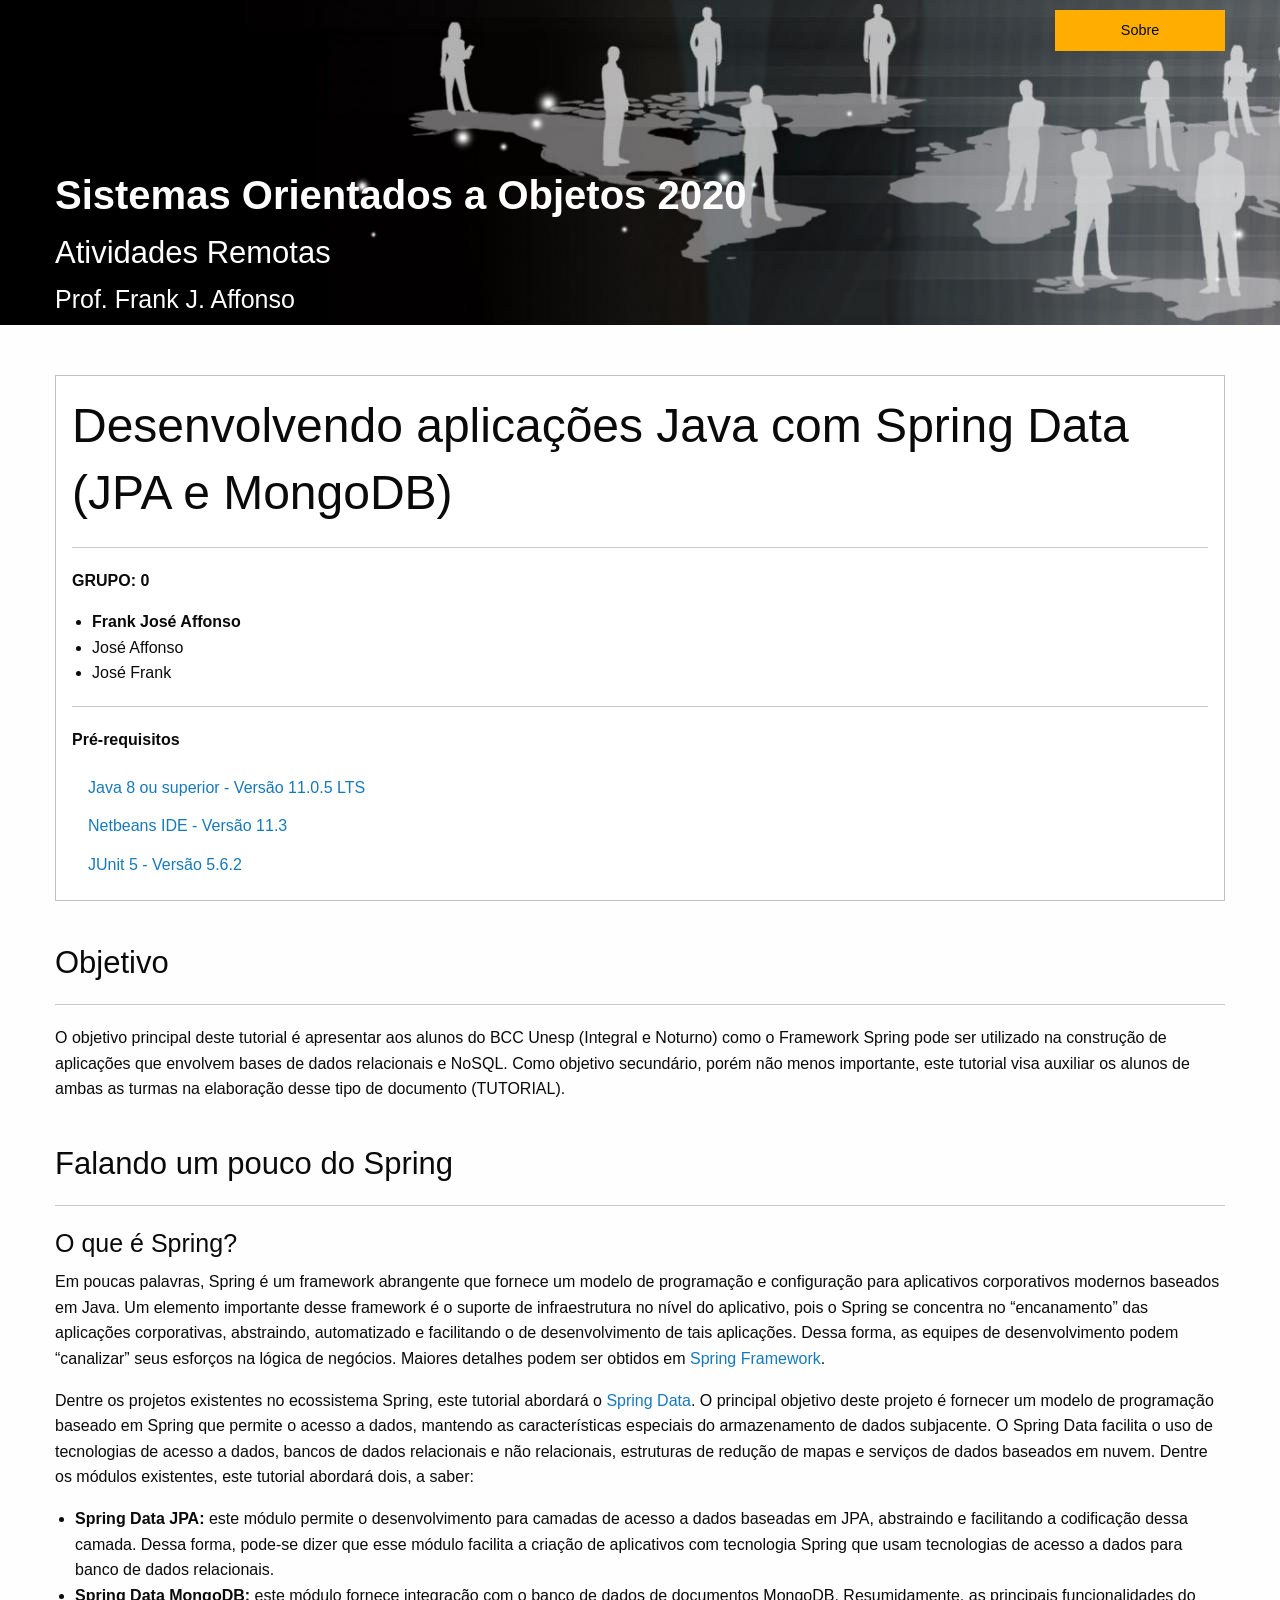
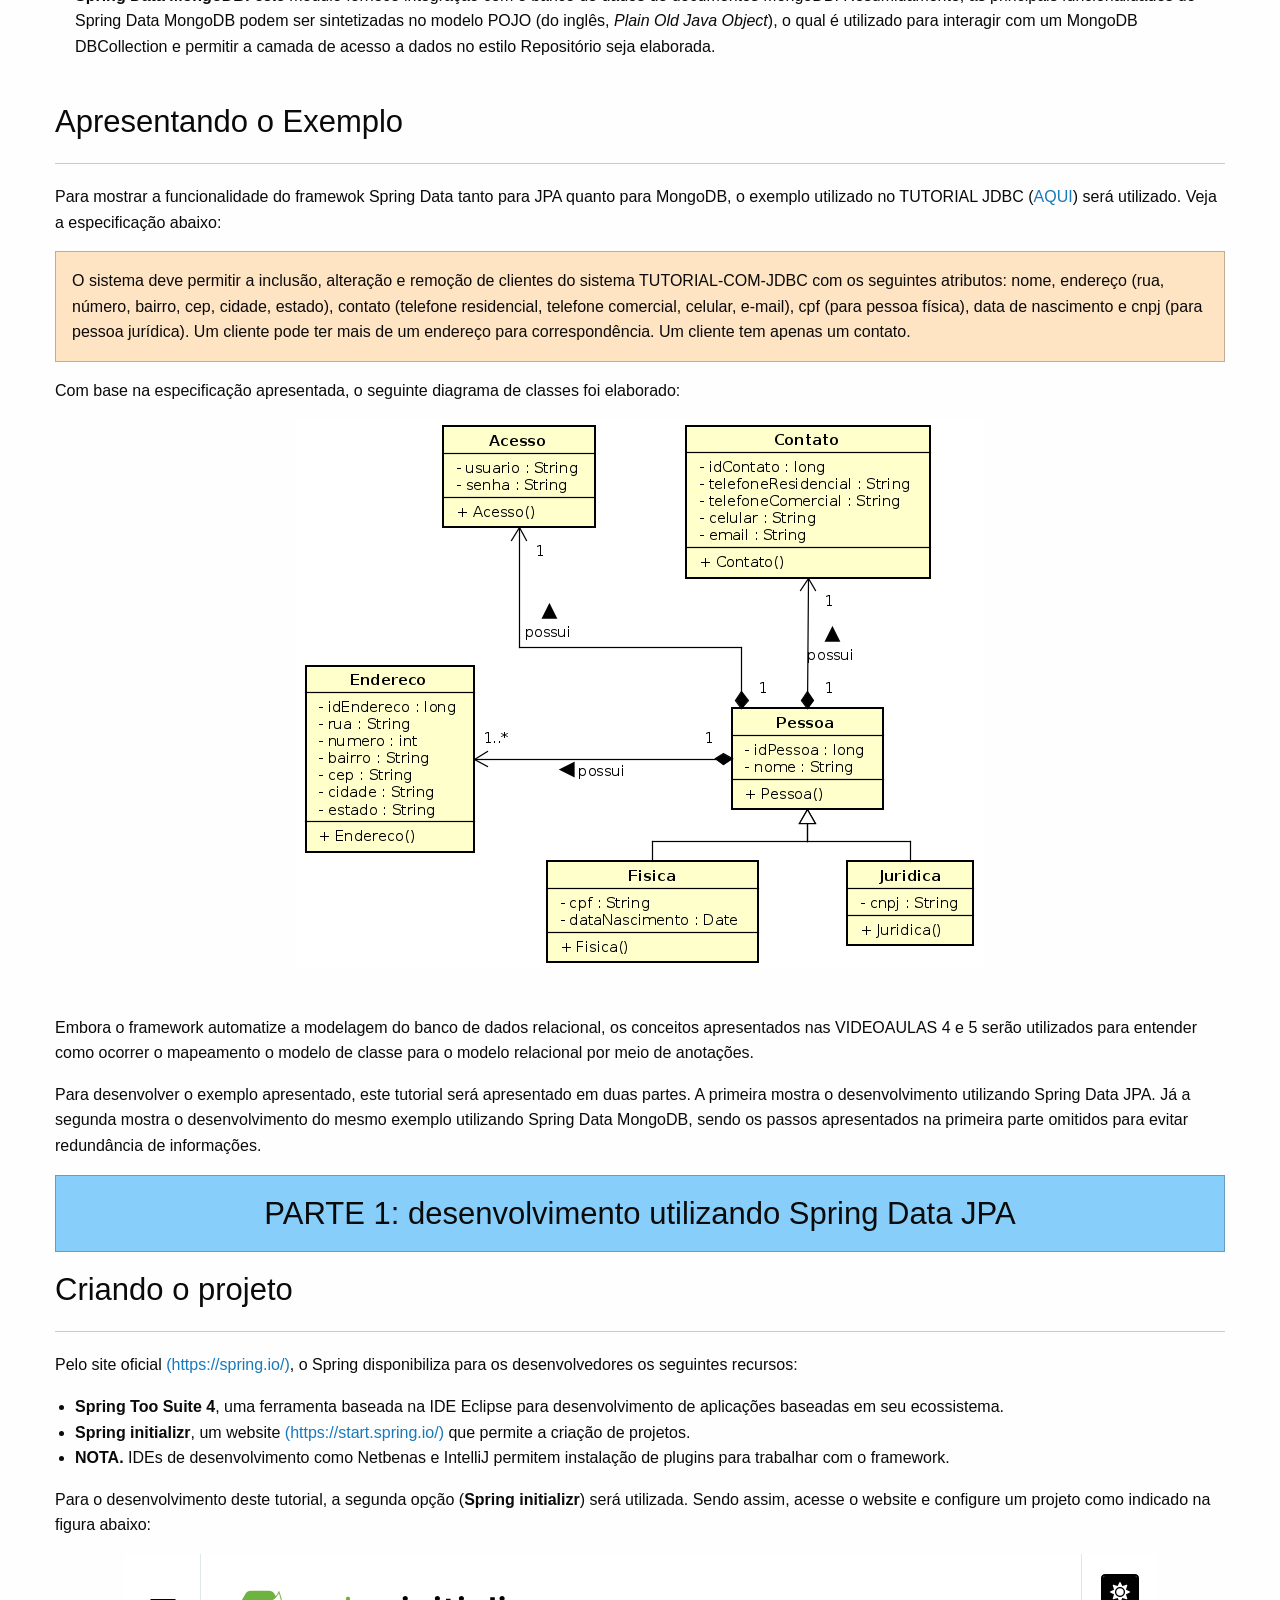
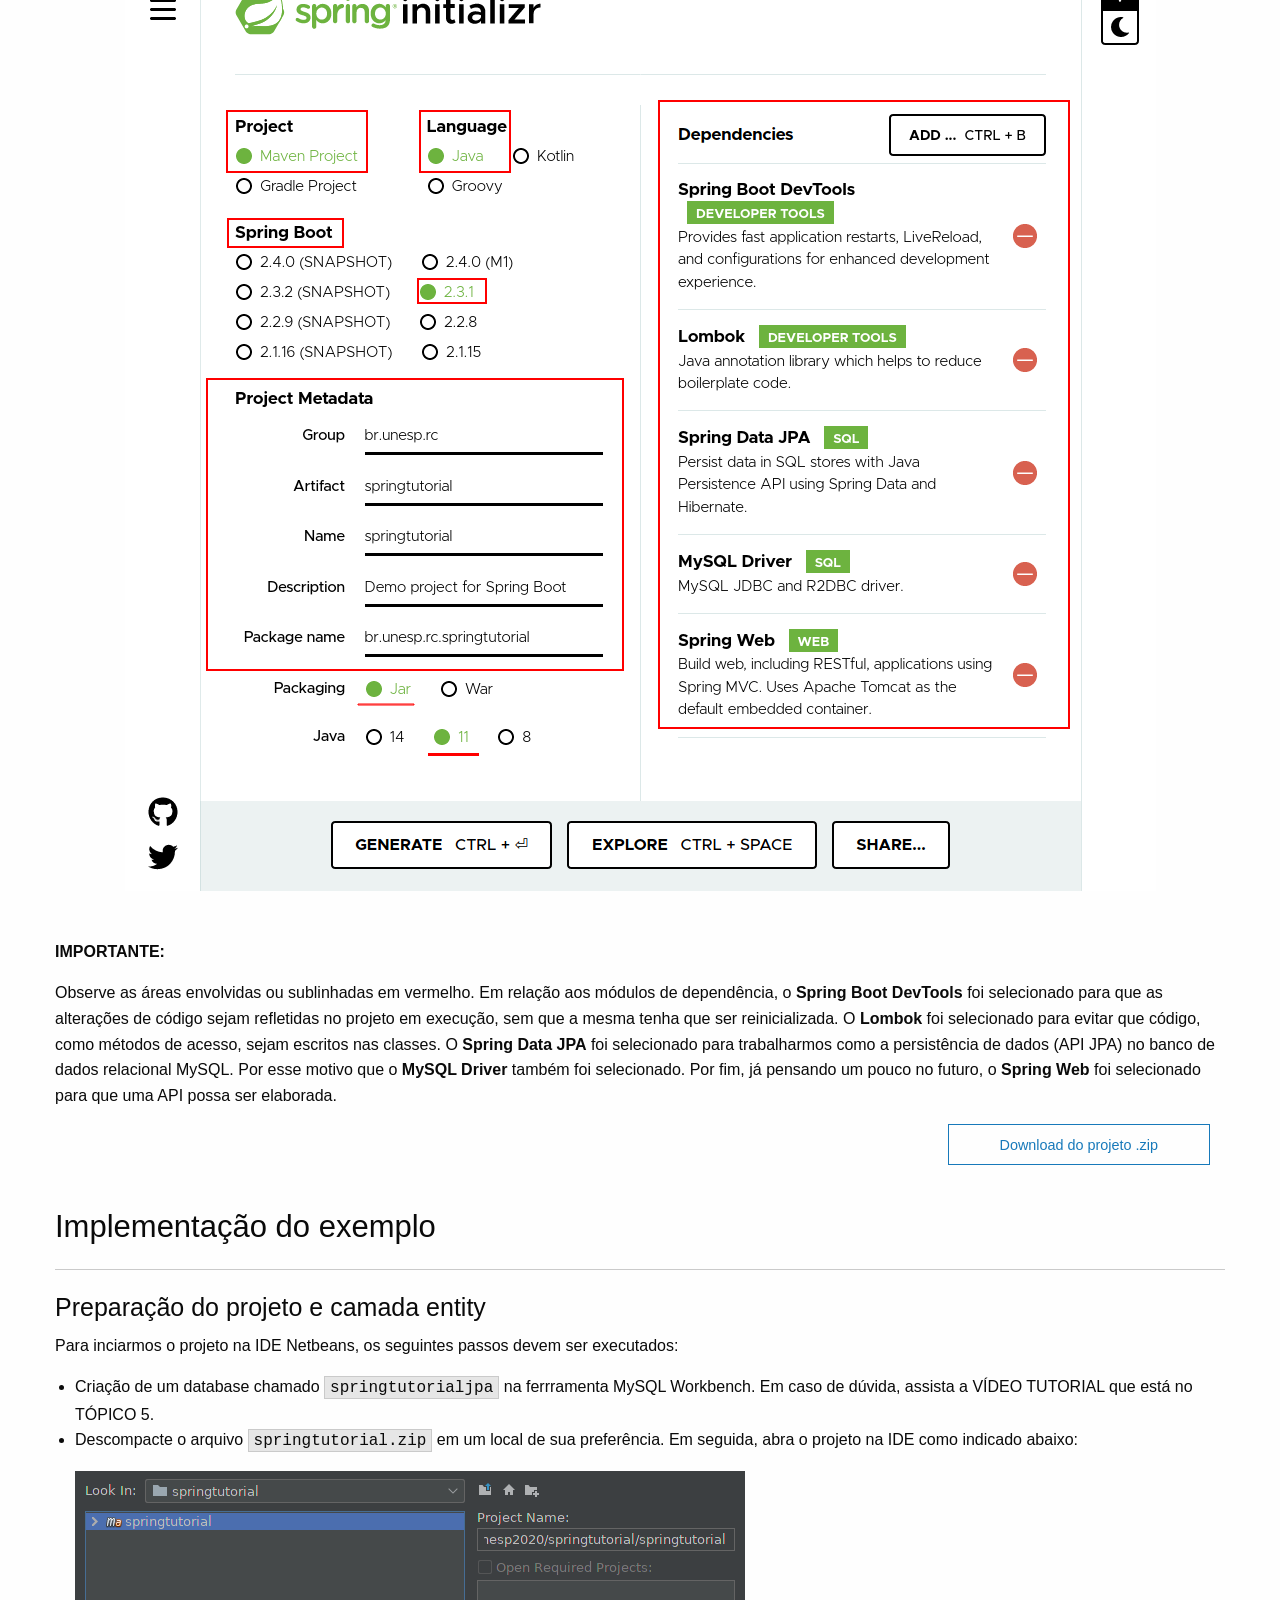
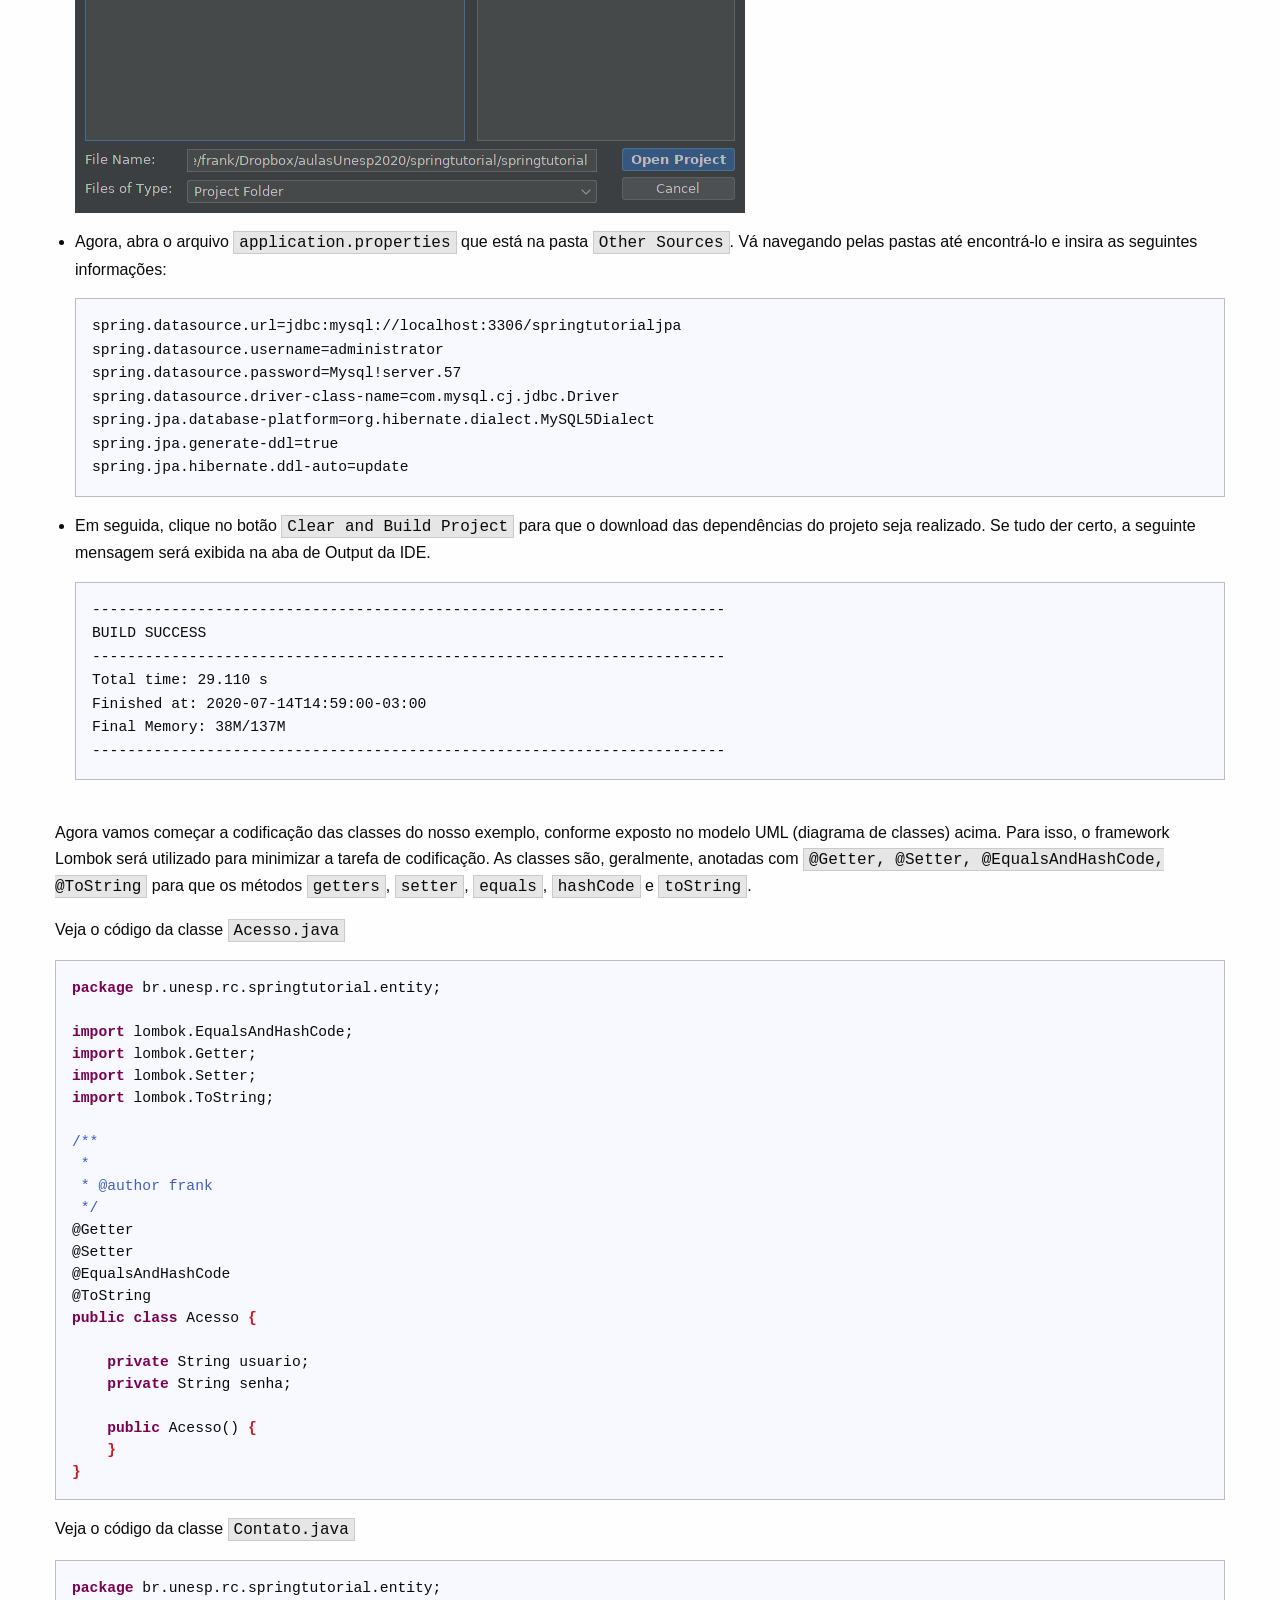
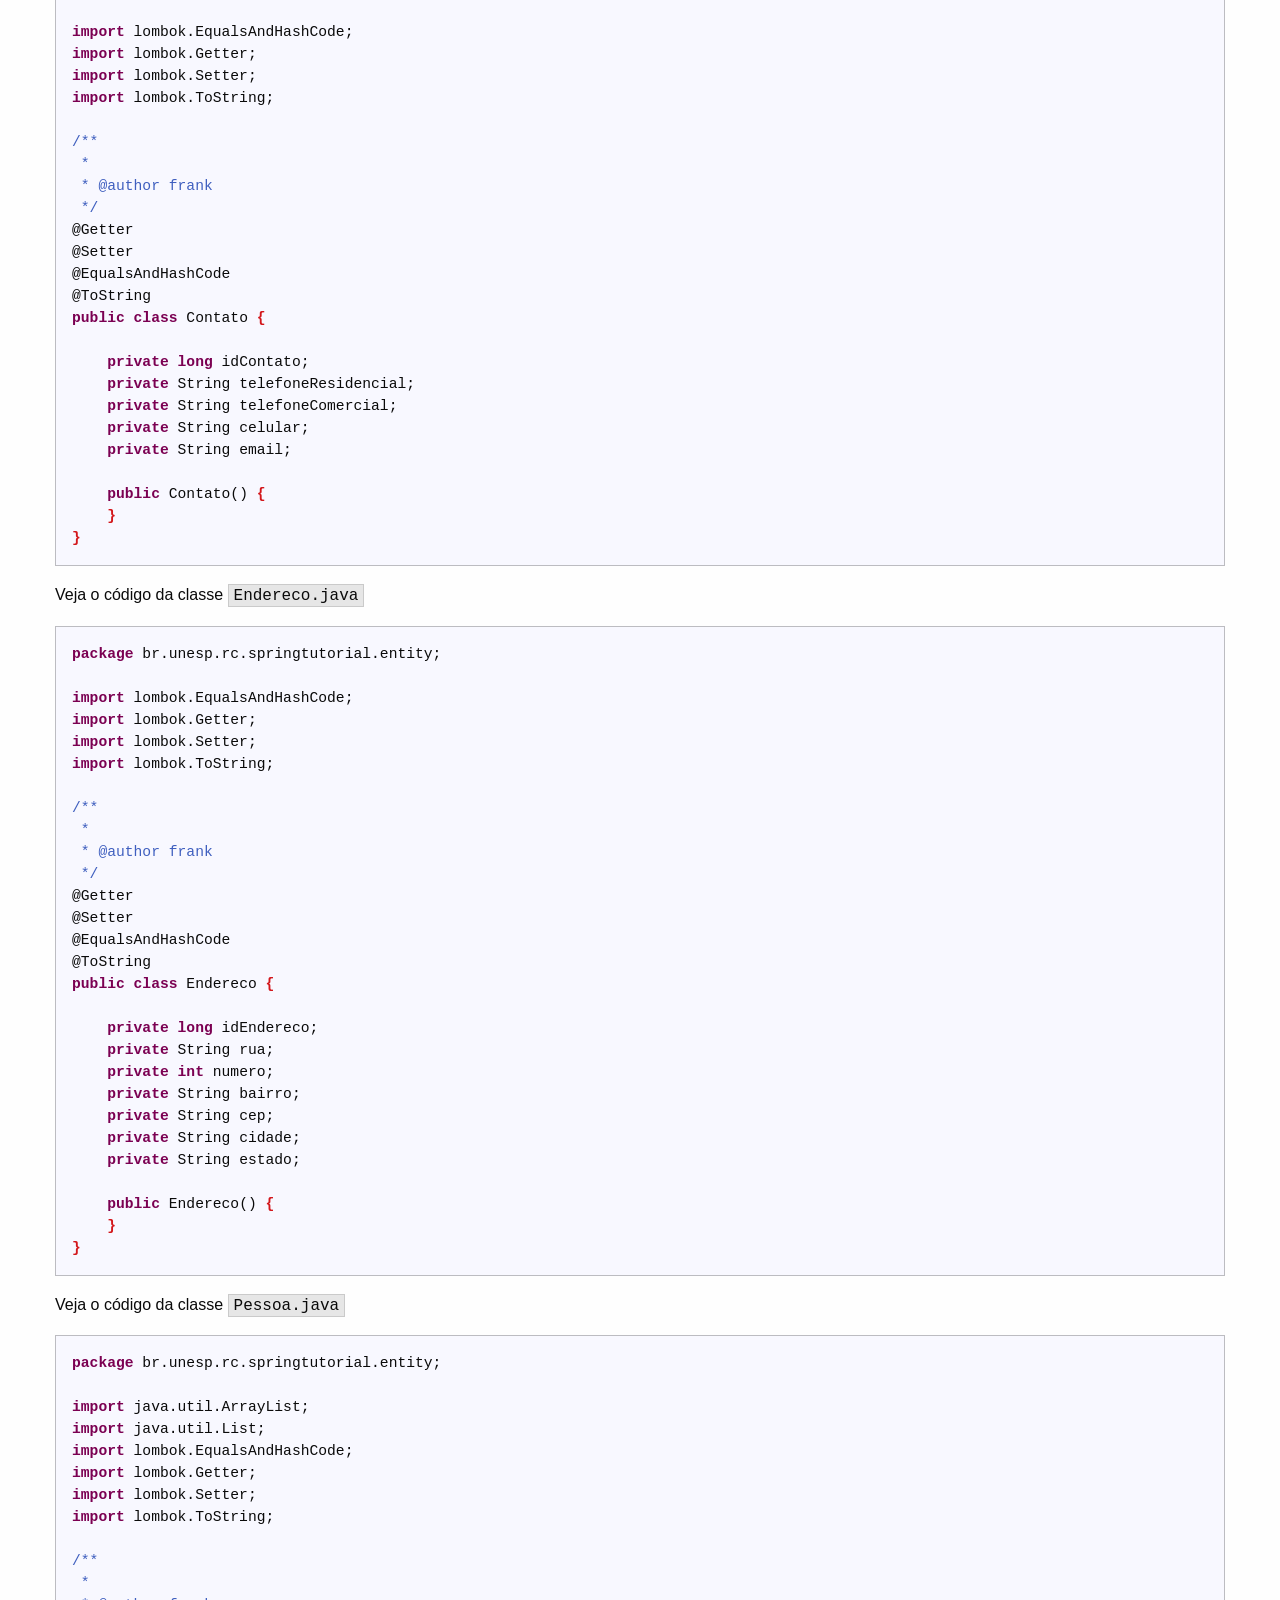
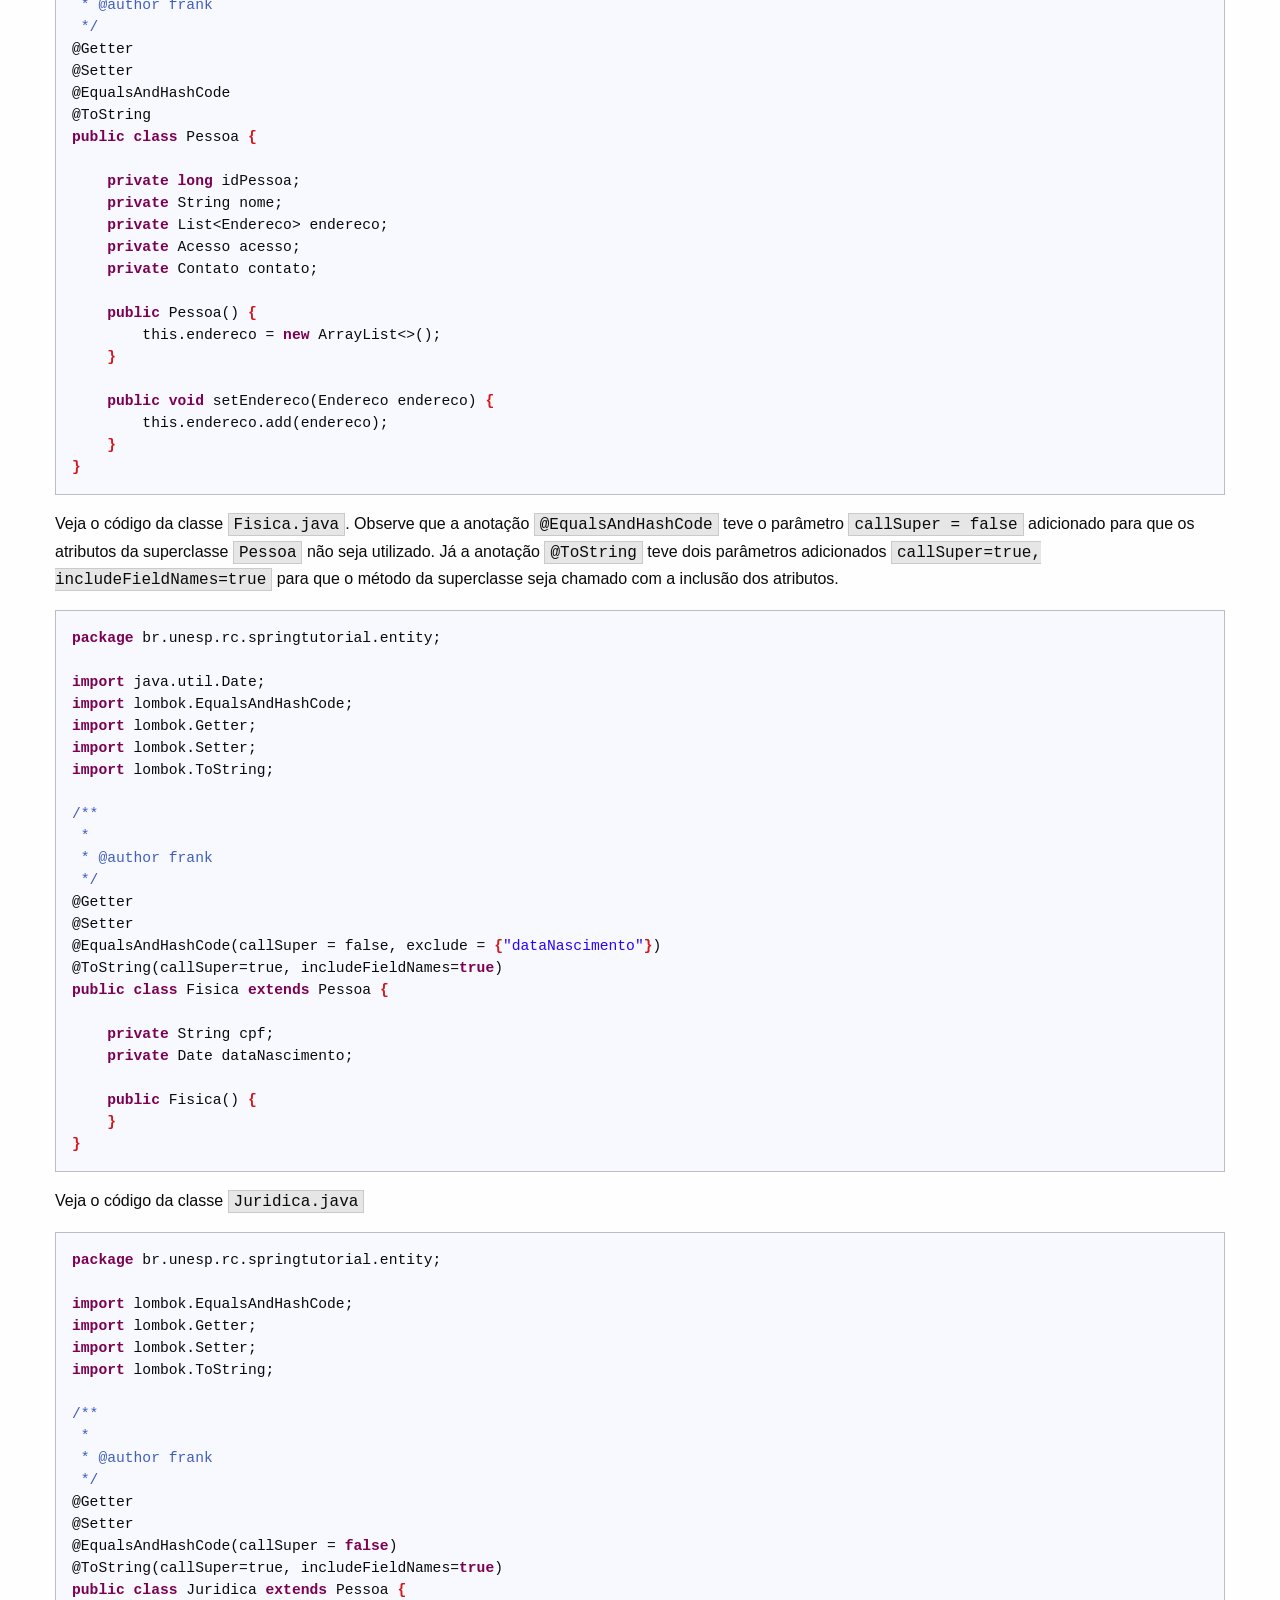
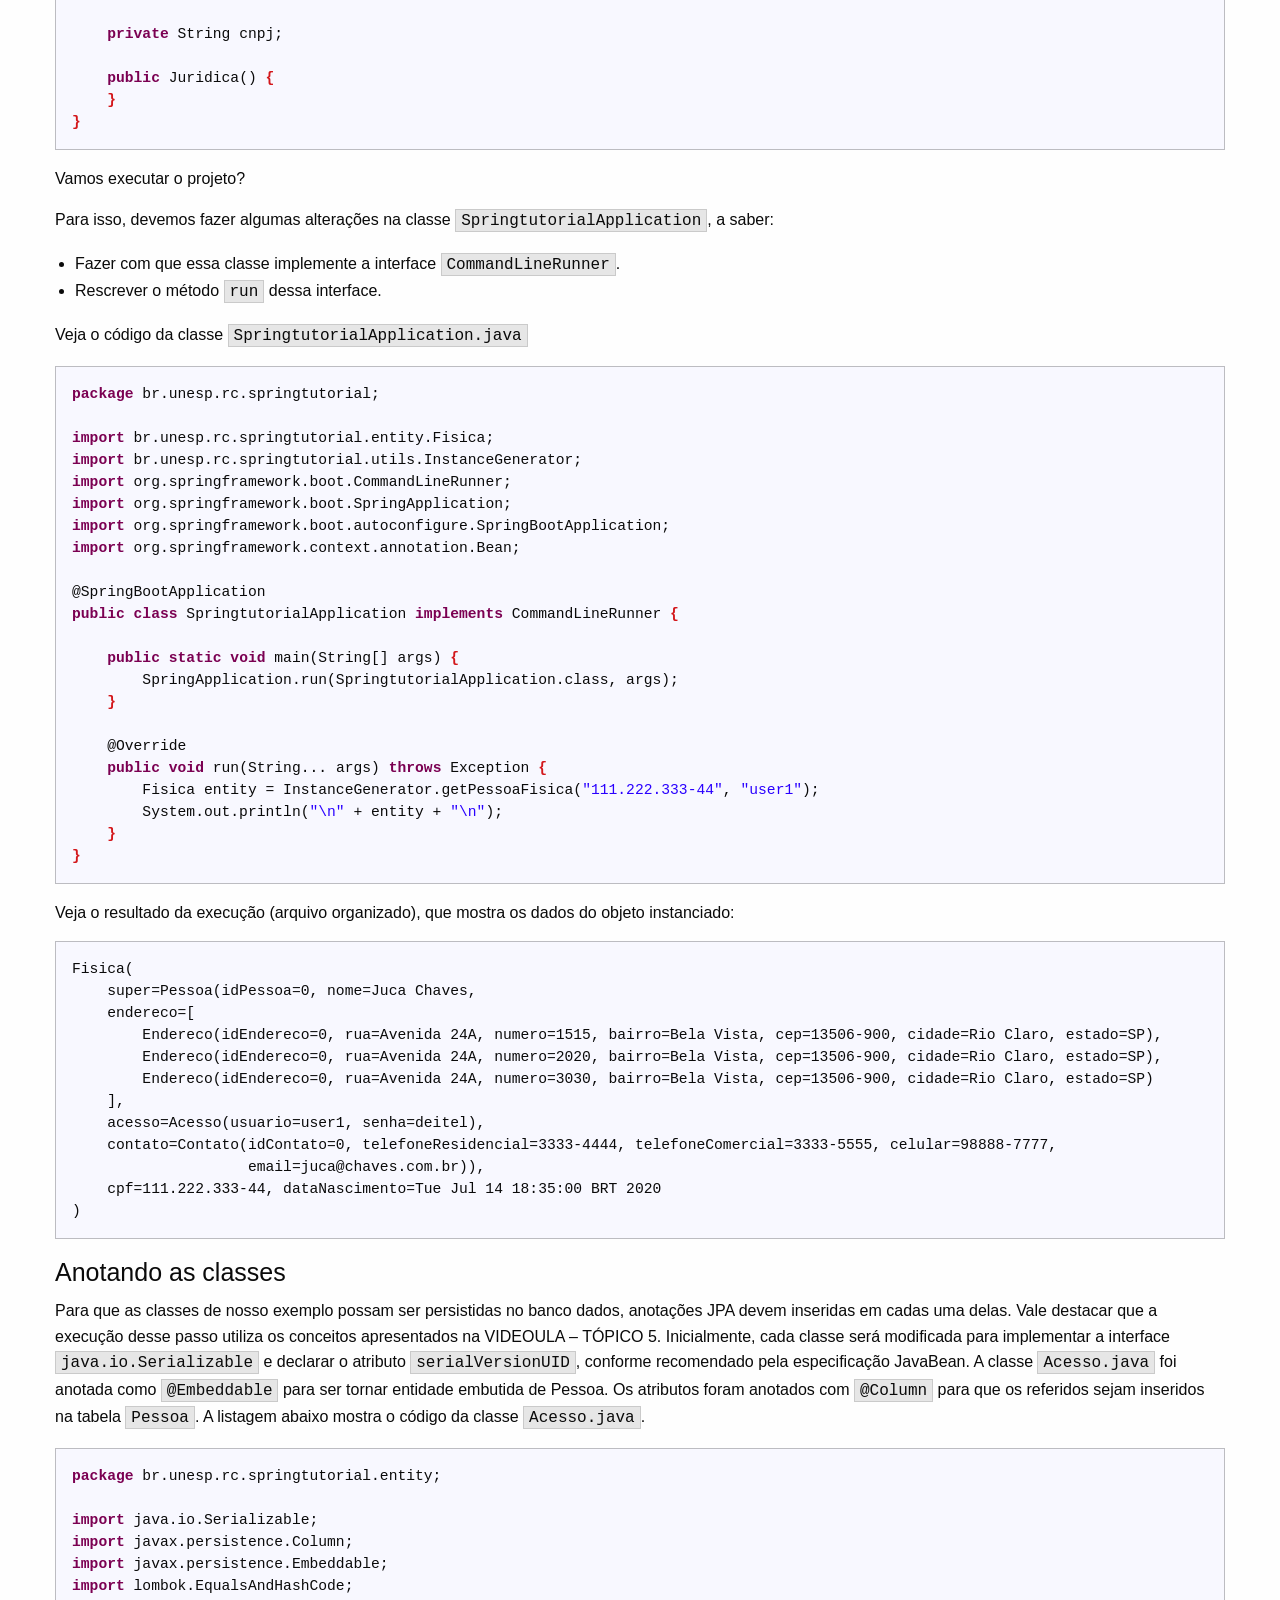
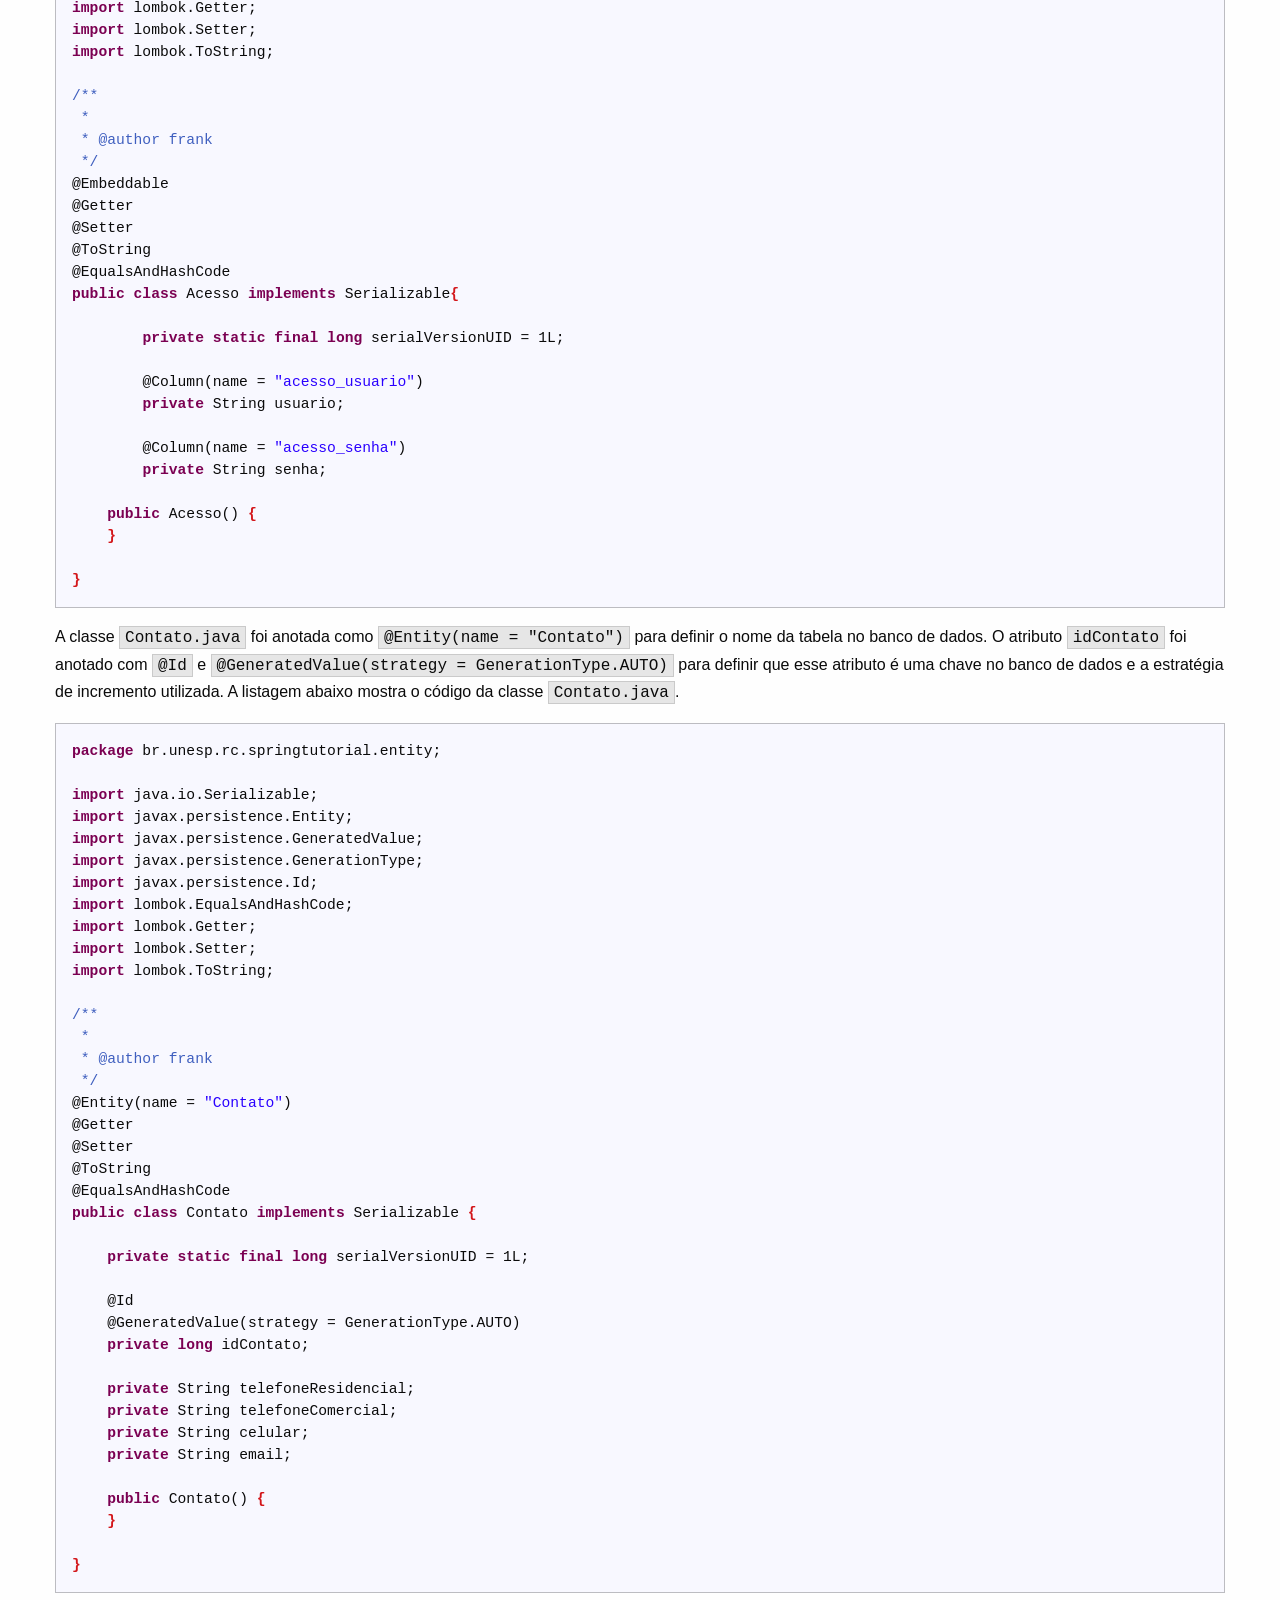
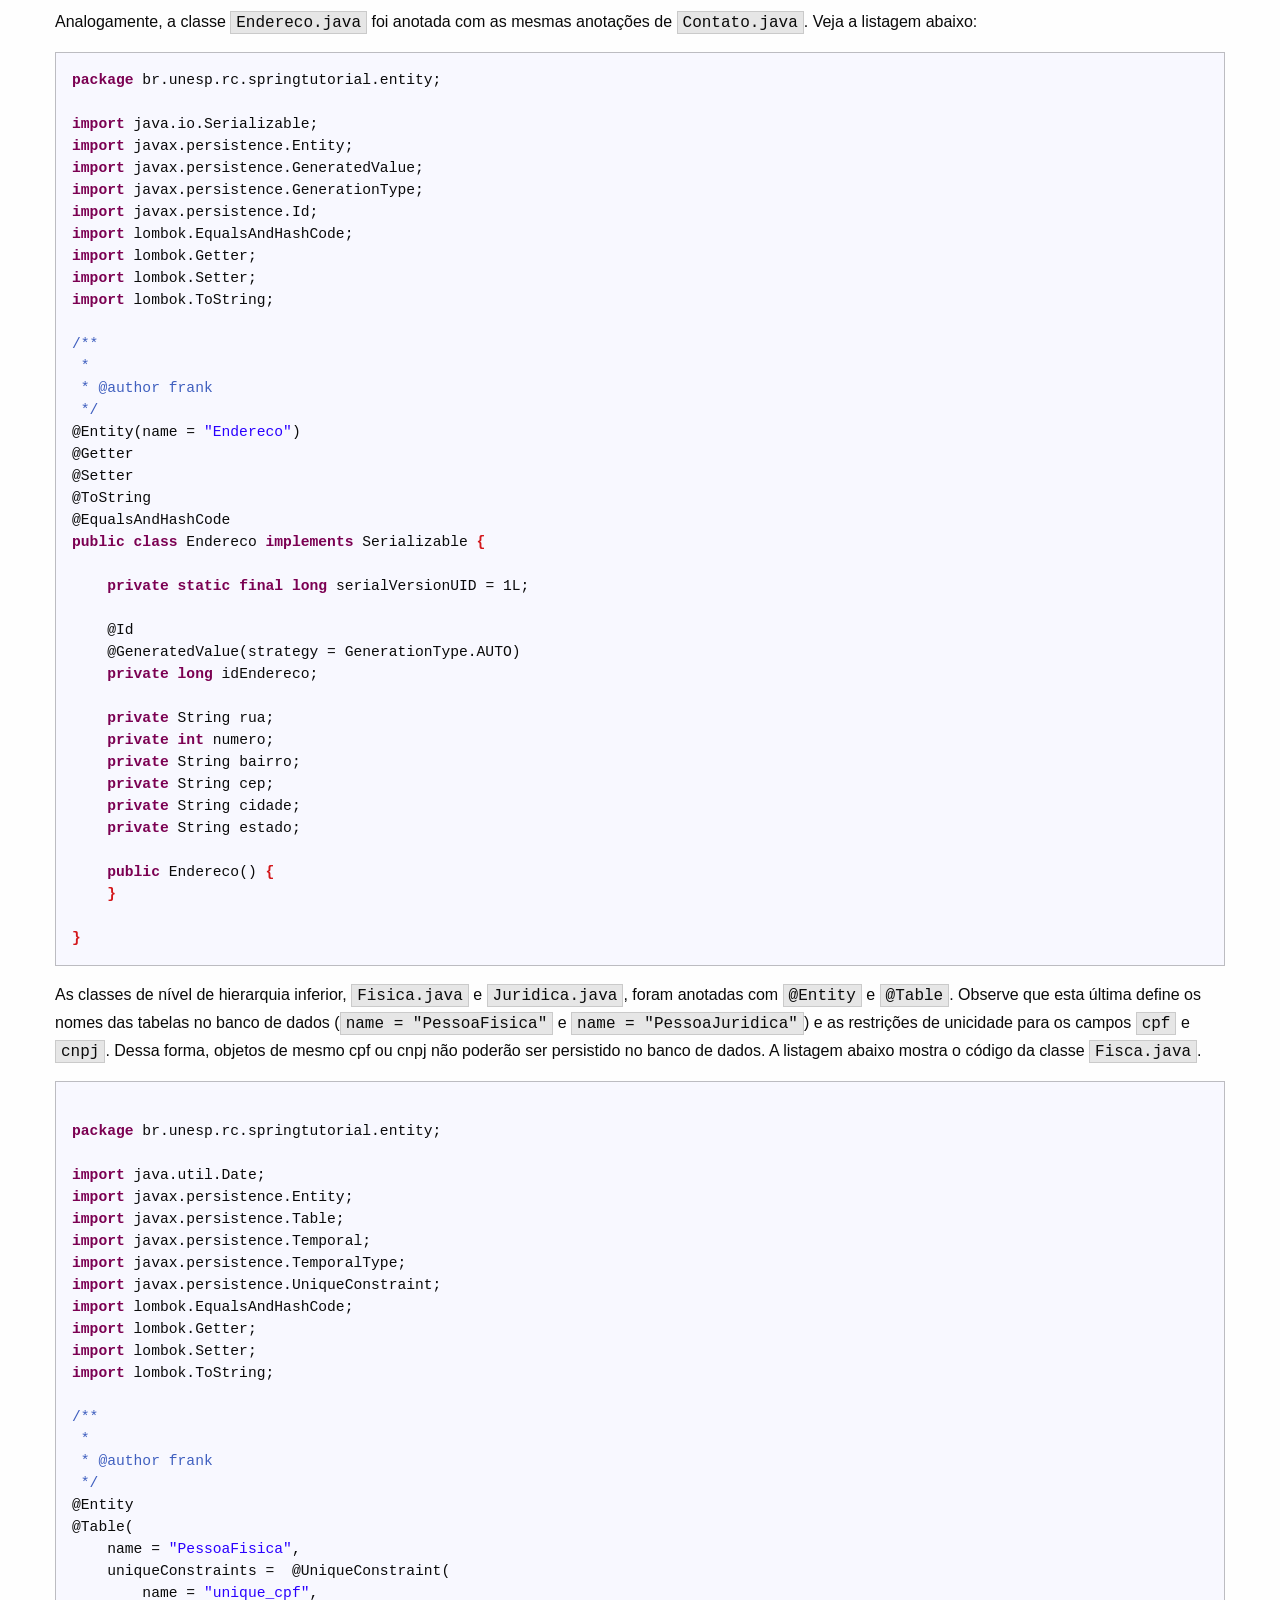
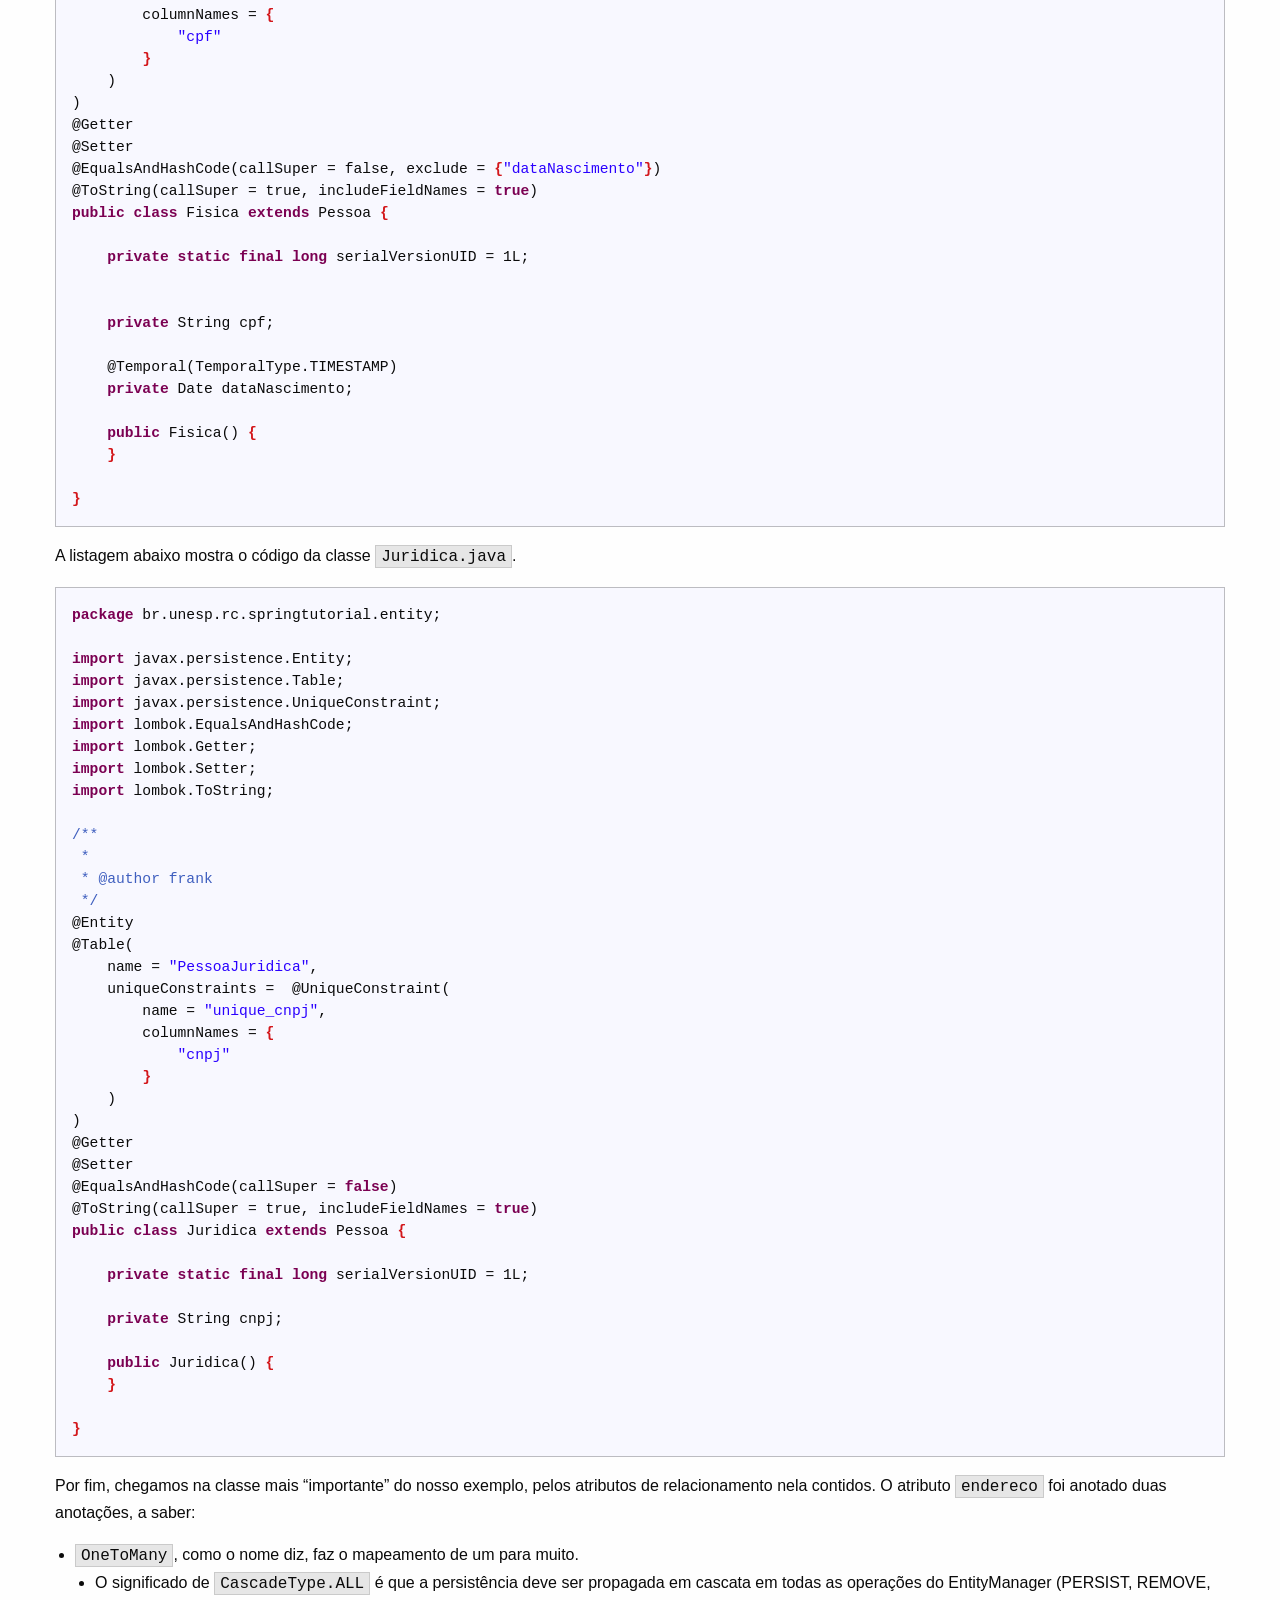
<file: public_html/grupo-00/tutoriais/tutorial3/tutorial3.html>
<!doctype html>
<html class="no-js" lang="en">
    <head>
        <meta charset="utf-8" />
        <meta http-equiv="x-ua-compatible" content="ie=edge">
        <meta name="viewport" content="width=device-width, initial-scale=1.0" />
        <title>:: Sistemas Orientados a Objetos 2020 - Prof. Dr. Frank J. Affonso</title>
        <link rel="stylesheet" href="../../../foundation-sites-6.6.3-CSS/assets/css/foundation.css" />        
        <link rel="stylesheet" href="../../../foundation-sites-6.6.3-CSS/assets/css/app.css" />
    </head>

    <body>
        <!-- TOPO DA PÁGINA-->
        <div id="topo">
            <div class="background">
                <div class="grid-container">
                    <div class="grid-x grid-margin-x">
                        <div class="cell small-10">&nbsp;</div>
                        <div class="cell small-2">
                            <p class="right marginTop"><button class="button warning expanded" data-open="exampleModal1">Sobre</button></p>

                            <div class="reveal" id="exampleModal1" data-reveal>
                                <h1>Guia para Documentação</h1>
                                <p class="lead">Prof. Dr. Frank J. Affonso.</p>
                                <p>Projeto criado com ZURB Foundation 6.6.3.</p>
                                <button class="close-button" data-close aria-label="Close modal" type="button">
                                    <span aria-hidden="true">&times;</span>
                                </button>
                            </div>
                        </div>

                        <div class="cell small-12">
                            <div class="heigh100">                    
                            </div>
                        </div>
                        <div class="cell small-12">
                            <h2 class="whiteBold">Sistemas Orientados a Objetos 2020</h2>
                            <h3 class="white">Atividades Remotas</h3>
                            <h4 class="white">Prof. Frank J. Affonso</h4>
                        </div>                                           
                    </div>
                </div> 
            </div>
        </div>
        <!-- TOPO DA PÁGINA-->


        <!-- CORPO DA PÁGINA-->        
        <div id="corpo">
            <div class="grid-container">
                <div class="grid-x grid-margin-x">
                    <div class="cell small-12 heigh50">
                        &nbsp;
                    </div>

                    <div class="cell small-12">
                        <div class="callout">
                            <div class="cell small-12">
                                <h1> Desenvolvendo aplicações Java com Spring Data (JPA e MongoDB) </h1>
                            </div>
                            <div class="cell small-12">
                                <hr>                    
                            </div>
                            <div class="cell small-12">
                                <p class="bold"> GRUPO: 0 </p>
                            </div>                                
                            <div class="cell small-12">                    
                                <ul>
                                    <li><b>Frank José Affonso</b></li>
                                    <li>José Affonso</li>
                                    <li>José Frank</li>
                                </ul>
                            </div>

                            <div class="cell small-12">
                                <hr>                    
                            </div>

                            <div class="cell small-12">
                                <p class="bold"> Pré-requisitos </p>
                            </div>                      
                            <div class="cell small-12">
                                <ul class="vertical menu">
                                    <li><a href="https://www.oracle.com/technetwork/pt/java/javase/downloads/index.html">Java 8 ou superior - Versão 11.0.5 LTS</a></li>
                                    <li><a href="https://netbeans.org/">Netbeans IDE - Versão 11.3</a></li>
                                    <li><a href="https://junit.org/junit5/">JUnit 5 - Versão 5.6.2</a></li>
                                </ul>
                            </div>                            
                        </div>
                    </div> 

                    <!--collout-->
                    <div class="cell small-12">
                        &nbsp;                    
                    </div>
                    <div class="cell small-12">                                
                        <h3> Objetivo</h3>
                        <hr>
                        <p> 
                            O objetivo principal deste tutorial é apresentar aos alunos do BCC 
                            Unesp (Integral e Noturno) como o Framework Spring pode ser utilizado
                            na construção de aplicações que envolvem bases de dados relacionais e
                            NoSQL. Como objetivo secundário, porém não menos importante, este 
                            tutorial visa auxiliar os alunos de ambas as turmas na elaboração 
                            desse tipo de documento (TUTORIAL).
                        </p>
                    </div>

                    <div class="cell small-12">
                        &nbsp;                    
                    </div>
                    <div class="cell small-12">                                
                        <h3> Falando um pouco do Spring</h3>
                        <hr>
                        <h4>O que é Spring?</h4>
                        <p> 
                            Em poucas palavras, Spring é um framework abrangente que fornece um 
                            modelo de programação e configuração para aplicativos corporativos 
                            modernos baseados em Java. Um elemento importante desse framework é 
                            o suporte de infraestrutura no nível do aplicativo, pois o Spring 
                            se concentra no “encanamento” das aplicações corporativas, abstraindo, 
                            automatizado e facilitando o de desenvolvimento de tais aplicações. 
                            Dessa forma, as equipes de desenvolvimento podem “canalizar” seus 
                            esforços na lógica de negócios. Maiores detalhes podem ser obtidos em
                            <a href="https://spring.io/projects/spring-framework" target="_blank">Spring
                                Framework</a>.                           
                        </p>

                        <p>
                            Dentre os projetos existentes no ecossistema Spring, este tutorial 
                            abordará o <a href="https://spring.io/projects/spring-data" target="_blank">Spring
                                Data</a>. O principal objetivo deste projeto é fornecer um modelo de 
                            programação baseado em Spring que permite o acesso a dados, mantendo 
                            as características especiais do armazenamento de dados subjacente. 
                            O Spring Data facilita o uso de tecnologias de acesso a dados, 
                            bancos de dados relacionais e não relacionais, estruturas de redução
                            de mapas e serviços de dados baseados em nuvem. Dentre os módulos 
                            existentes, este tutorial abordará dois, a saber:
                        </p>
                        <ul>
                            <li>
                                <b>Spring Data JPA:</b> este módulo permite o desenvolvimento para camadas de 
                                acesso a dados baseadas em JPA, abstraindo e facilitando a codificação 
                                dessa camada. Dessa forma, pode-se dizer que esse módulo facilita a 
                                criação de aplicativos com tecnologia Spring que usam tecnologias de 
                                acesso a dados para banco de dados relacionais.
                            </li>
                            <li>
                                <b>Spring Data MongoDB:</b> este módulo fornece integração com o banco de 
                                dados de documentos MongoDB. Resumidamente, as principais funcionalidades 
                                do Spring Data MongoDB podem ser sintetizadas no modelo POJO (do inglês, 
                                <i>Plain Old Java Object</i>), o qual é utilizado para interagir com um 
                                MongoDB DBCollection e permitir a camada de acesso a dados no estilo 
                                Repositório seja elaborada.
                            </li>
                        </ul>
                    </div>

                    <div class="cell small-12">
                        &nbsp;                    
                    </div>
                    <div class="cell small-12">                                
                        <h3> Apresentando o Exemplo</h3>
                        <hr>
                        <p> 
                            Para mostrar a funcionalidade do framewok Spring Data tanto para JPA 
                            quanto para MongoDB, o exemplo utilizado no TUTORIAL JDBC 
                            (<a href="../tutorial2/tutorial2.html" target="_blank">AQUI</a>) será 
                            utilizado. Veja a especificação abaixo:
                        </p>

                        <div class="callout fundoEspRequisitos">
                            <p>
                                O sistema deve permitir a inclusão, alteração e remoção de clientes do 
                                sistema TUTORIAL-COM-JDBC com os seguintes atributos: nome, endereço (rua, número, bairro, 
                                cep, cidade, estado), contato (telefone residencial, telefone comercial, 
                                celular, e-mail), cpf (para pessoa física), data de nascimento e cnpj 
                                (para pessoa jurídica). Um cliente pode ter mais de um endereço para 
                                correspondência. Um cliente tem apenas um contato.
                            </p>
                        </div>
                        <p>
                            Com base na especificação apresentada, o seguinte diagrama de classes foi elaborado:
                        </p>
                        <img class="float-center" src="imagem/imagem-01.png" width="689" height="547" alt="imagem-01"/>

                        <br>
                        <br>
                        <p>
                            Embora o framework automatize a modelagem do banco de dados relacional, os conceitos 
                            apresentados nas VIDEOAULAS 4 e 5 serão utilizados para entender como ocorrer o 
                            mapeamento o modelo de classe para o modelo relacional por meio de anotações.
                        </p>

                        <p>
                            Para desenvolver o exemplo apresentado, este tutorial será apresentado em duas partes. A 
                            primeira mostra o desenvolvimento utilizando Spring Data JPA. Já a segunda mostra o desenvolvimento
                            do mesmo exemplo utilizando Spring Data MongoDB, sendo os passos apresentados na primeira parte
                            omitidos para evitar redundância de informações.
                        </p>
                    </div>

                    <div class="cell small-12">
                        <div class="callout fundoAzul">
                            <h3 class="center">
                                PARTE 1: desenvolvimento utilizando Spring Data JPA
                            </h3>
                        </div>
                    </div>

                    <div class="cell small-12">
                        <h3> Criando o projeto</h3>
                        <hr>
                        <p> 
                            Pelo site oficial <a href="https://spring.io" target="_blank">(https://spring.io/)</a>, o 
                            Spring disponibiliza para os desenvolvedores os seguintes recursos:                            
                        </p>
                        <ul>
                            <li>
                                <b>Spring Too Suite 4</b>, uma ferramenta baseada na IDE Eclipse para desenvolvimento 
                                de aplicações baseadas em seu ecossistema.
                            </li>
                            <li>
                                <b>Spring initializr</b>, um website <a href="https://start.spring.io" target="_blank">(https://start.spring.io/)</a> 
                                que permite a criação de projetos.
                            </li>
                            <li>
                                <b>NOTA.</b> IDEs de desenvolvimento como Netbenas e IntelliJ permitem instalação de plugins para trabalhar com o framework.
                            </li>
                        </ul>

                        <p>
                            Para o desenvolvimento deste tutorial, a segunda opção (<b>Spring initializr</b>) será utilizada. 
                            Sendo assim, acesse o website e configure um projeto como indicado na figura abaixo:
                        </p>

                        <img class="float-center" src="imagem/imagem-02.png " width="1031" height="937" alt="imagem-02"/>

                        <br>
                        <br>
                        <p>
                            <b>IMPORTANTE:</b> 
                        </p>
                        <p>
                            Observe as áreas envolvidas ou sublinhadas em vermelho. Em relação aos módulos de 
                            dependência, o <b>Spring Boot DevTools</b> foi selecionado para que as alterações de código sejam 
                            refletidas no projeto em execução, sem que a mesma tenha que ser reinicializada. O <b>Lombok</b> foi 
                            selecionado para evitar que código, como métodos de acesso, sejam escritos nas classes. O <b>Spring 
                                Data JPA</b> foi selecionado para trabalharmos como a persistência de dados (API JPA) no banco de 
                            dados relacional MySQL. Por esse motivo que o <b>MySQL Driver</b> também foi selecionado. Por fim, 
                            já pensando um pouco no futuro, o <b>Spring Web</b> foi selecionado para que uma API possa ser elaborada.
                        </p>                     
                        <div class="cell small-12">                        
                            <div class="grid-container">
                                <div class="grid-x grid-margin-x">
                                    <div class="cell small-9 bold"> </div>
                                    <div class="cell small-3">
                                        <a href="arquivos/springtutorial.zip" class="hollow button expanded">Download do projeto .zip</a>
                                    </div>
                                </div>
                            </div>                        
                        </div>
                    </div>


                    <div class="cell small-12">
                        &nbsp;                    
                    </div>
                    <div class="cell small-12">                                
                        <h3> Implementação do exemplo</h3>
                        <hr>

                        <h4>Preparação do projeto e camada entity</h4>
                        <p> 
                            Para inciarmos o projeto na IDE Netbeans, os seguintes passos devem ser executados:
                        </p>
                        <ul>
                            <li>
                                Criação de um database chamado <code>springtutorialjpa</code> na ferrramenta 
                                MySQL Workbench. Em caso de dúvida, assista a VÍDEO TUTORIAL que está no TÓPICO 5.
                            </li>
                            <li>
                                <p>
                                    Descompacte o arquivo <code>springtutorial.zip</code> em um local de sua 
                                    preferência. Em seguida, abra o projeto na IDE como indicado abaixo:
                                </p>
                                <p>
                                    <img src="imagem/imagem-03.png" width="670" height="342" alt="imagem-03"/> 
                                </p>
                            </li>                           
                            <li>
                                <p>
                                    Agora, abra o arquivo <code>application.properties</code> que está na pasta <code>Other Sources</code>. 
                                    Vá navegando pelas pastas até encontrá-lo e insira as seguintes informações:
                                </p>

                                <div class="callout sourceCode">
                                    <pre>
spring.datasource.url=jdbc:mysql://localhost:3306/springtutorialjpa
spring.datasource.username=administrator
spring.datasource.password=Mysql!server.57
spring.datasource.driver-class-name=com.mysql.cj.jdbc.Driver
spring.jpa.database-platform=org.hibernate.dialect.MySQL5Dialect
spring.jpa.generate-ddl=true
spring.jpa.hibernate.ddl-auto=update</pre>
                                </div>
                            </li>
                            <li>
                                <p>
                                    Em seguida, clique no botão <code>Clear and Build Project</code> para que o download das 
                                    dependências do projeto seja realizado. Se tudo der certo, a seguinte mensagem será 
                                    exibida na aba de Output da IDE.
                                </p>
                                <div class="callout sourceCode">
                                    <pre>
------------------------------------------------------------------------
BUILD SUCCESS
------------------------------------------------------------------------
Total time: 29.110 s
Finished at: 2020-07-14T14:59:00-03:00
Final Memory: 38M/137M
------------------------------------------------------------------------</pre>
                                </div>
                            </li>
                        </ul>

                        <br>
                        <p>
                            Agora vamos começar a codificação das classes do nosso exemplo, conforme exposto no modelo UML 
                            (diagrama de classes) acima. Para isso, o framework Lombok será utilizado para 
                            minimizar a tarefa de codificação. As classes são, geralmente, anotadas com <code>@Getter, 
                                @Setter, @EqualsAndHashCode, @ToString</code> para que os métodos 
                            <code>getters</code>, <code>setter</code>, <code>equals</code>, 
                            <code>hashCode</code> e <code>toString</code>. 
                        </p>

                        <p>
                            Veja o código da classe <code>Acesso.java</code>
                        </p>
                        <div class="callout sourceCode">
                            <pre>
<span style='font-weight:bold;color:#7B0052;'>package</span> br.unesp.rc.springtutorial.entity;

<span style='font-weight:bold;color:#7B0052;'>import</span> lombok.EqualsAndHashCode;
<span style='font-weight:bold;color:#7B0052;'>import</span> lombok.Getter;
<span style='font-weight:bold;color:#7B0052;'>import</span> lombok.Setter;
<span style='font-weight:bold;color:#7B0052;'>import</span> lombok.ToString;

<span style='color:#3F5FBF'>/**
 *
 * @author frank
 */</span>
@Getter
@Setter
@EqualsAndHashCode
@ToString
<span style='font-weight:bold;color:#7B0052;'>public</span> <span style='font-weight:bold;color:#7B0052;'>class</span> Acesso <span style='font-weight:bold;color:#D3171B'>{</span>

    <span style='font-weight:bold;color:#7B0052;'>private</span> String usuario;
    <span style='font-weight:bold;color:#7B0052;'>private</span> String senha;

    <span style='font-weight:bold;color:#7B0052;'>public</span> Acesso() <span style='font-weight:bold;color:#D3171B'>{</span>
    <span style='font-weight:bold;color:#D3171B'>}</span>
<span style='font-weight:bold;color:#D3171B'>}</span></pre>
                        </div>                        

                        <p>
                            Veja o código da classe <code>Contato.java</code>
                        </p>
                        <div class="callout sourceCode">
                            <pre>
<span style='font-weight:bold;color:#7B0052;'>package</span> br.unesp.rc.springtutorial.entity;

<span style='font-weight:bold;color:#7B0052;'>import</span> lombok.EqualsAndHashCode;
<span style='font-weight:bold;color:#7B0052;'>import</span> lombok.Getter;
<span style='font-weight:bold;color:#7B0052;'>import</span> lombok.Setter;
<span style='font-weight:bold;color:#7B0052;'>import</span> lombok.ToString;

<span style='color:#3F5FBF'>/**
 *
 * @author frank
 */</span>
@Getter
@Setter
@EqualsAndHashCode
@ToString
<span style='font-weight:bold;color:#7B0052;'>public</span> <span style='font-weight:bold;color:#7B0052;'>class</span> Contato <span style='font-weight:bold;color:#D3171B'>{</span>

    <span style='font-weight:bold;color:#7B0052;'>private</span> <span style='font-weight:bold;color:#7B0052;'>long</span> idContato;
    <span style='font-weight:bold;color:#7B0052;'>private</span> String telefoneResidencial;
    <span style='font-weight:bold;color:#7B0052;'>private</span> String telefoneComercial;
    <span style='font-weight:bold;color:#7B0052;'>private</span> String celular;
    <span style='font-weight:bold;color:#7B0052;'>private</span> String email;

    <span style='font-weight:bold;color:#7B0052;'>public</span> Contato() <span style='font-weight:bold;color:#D3171B'>{</span>
    <span style='font-weight:bold;color:#D3171B'>}</span>
<span style='font-weight:bold;color:#D3171B'>}</span></pre>
                        </div>

                        <p>
                            Veja o código da classe <code>Endereco.java</code>
                        </p>
                        <div class="callout sourceCode">
                            <pre>
<span style='font-weight:bold;color:#7B0052;'>package</span> br.unesp.rc.springtutorial.entity;

<span style='font-weight:bold;color:#7B0052;'>import</span> lombok.EqualsAndHashCode;
<span style='font-weight:bold;color:#7B0052;'>import</span> lombok.Getter;
<span style='font-weight:bold;color:#7B0052;'>import</span> lombok.Setter;
<span style='font-weight:bold;color:#7B0052;'>import</span> lombok.ToString;

<span style='color:#3F5FBF'>/**
 *
 * @author frank
 */</span>
@Getter
@Setter
@EqualsAndHashCode
@ToString
<span style='font-weight:bold;color:#7B0052;'>public</span> <span style='font-weight:bold;color:#7B0052;'>class</span> Endereco <span style='font-weight:bold;color:#D3171B'>{</span>

    <span style='font-weight:bold;color:#7B0052;'>private</span> <span style='font-weight:bold;color:#7B0052;'>long</span> idEndereco;
    <span style='font-weight:bold;color:#7B0052;'>private</span> String rua;
    <span style='font-weight:bold;color:#7B0052;'>private</span> <span style='font-weight:bold;color:#7B0052;'>int</span> numero;
    <span style='font-weight:bold;color:#7B0052;'>private</span> String bairro;
    <span style='font-weight:bold;color:#7B0052;'>private</span> String cep;
    <span style='font-weight:bold;color:#7B0052;'>private</span> String cidade;
    <span style='font-weight:bold;color:#7B0052;'>private</span> String estado;

    <span style='font-weight:bold;color:#7B0052;'>public</span> Endereco() <span style='font-weight:bold;color:#D3171B'>{</span>
    <span style='font-weight:bold;color:#D3171B'>}</span>
<span style='font-weight:bold;color:#D3171B'>}</span></pre>
                        </div>
                        <p>
                            Veja o código da classe <code>Pessoa.java</code>
                        </p>
                        <div class="callout sourceCode">
                            <pre>
<span style='font-weight:bold;color:#7B0052;'>package</span> br.unesp.rc.springtutorial.entity;

<span style='font-weight:bold;color:#7B0052;'>import</span> java.util.ArrayList;
<span style='font-weight:bold;color:#7B0052;'>import</span> java.util.List;
<span style='font-weight:bold;color:#7B0052;'>import</span> lombok.EqualsAndHashCode;
<span style='font-weight:bold;color:#7B0052;'>import</span> lombok.Getter;
<span style='font-weight:bold;color:#7B0052;'>import</span> lombok.Setter;
<span style='font-weight:bold;color:#7B0052;'>import</span> lombok.ToString;

<span style='color:#3F5FBF'>/**
 *
 * @author frank
 */</span>
@Getter
@Setter
@EqualsAndHashCode
@ToString
<span style='font-weight:bold;color:#7B0052;'>public</span> <span style='font-weight:bold;color:#7B0052;'>class</span> Pessoa <span style='font-weight:bold;color:#D3171B'>{</span>

    <span style='font-weight:bold;color:#7B0052;'>private</span> <span style='font-weight:bold;color:#7B0052;'>long</span> idPessoa;
    <span style='font-weight:bold;color:#7B0052;'>private</span> String nome;
    <span style='font-weight:bold;color:#7B0052;'>private</span> List&lt;Endereco&gt; endereco;
    <span style='font-weight:bold;color:#7B0052;'>private</span> Acesso acesso;
    <span style='font-weight:bold;color:#7B0052;'>private</span> Contato contato;

    <span style='font-weight:bold;color:#7B0052;'>public</span> Pessoa() <span style='font-weight:bold;color:#D3171B'>{</span>
        this.endereco = <span style='font-weight:bold;color:#7B0052;'>new</span> ArrayList&lt;&gt;();
    <span style='font-weight:bold;color:#D3171B'>}</span>

    <span style='font-weight:bold;color:#7B0052;'>public</span> <span style='font-weight:bold;color:#7B0052;'>void</span> setEndereco(Endereco endereco) <span style='font-weight:bold;color:#D3171B'>{</span>
        this.endereco.add(endereco);
    <span style='font-weight:bold;color:#D3171B'>}</span>
<span style='font-weight:bold;color:#D3171B'>}</span></pre>
                        </div>
                        <p>
                            Veja o código da classe <code>Fisica.java</code>. Observe que a anotação 
                            <code>@EqualsAndHashCode</code> teve o parâmetro <code>callSuper = false</code> 
                            adicionado para que os atributos da superclasse <code>Pessoa</code> não 
                            seja utilizado. Já a anotação <code>@ToString</code> teve dois parâmetros 
                            adicionados <code>callSuper=true, includeFieldNames=true</code> para que o 
                            método da superclasse seja chamado com a inclusão dos atributos.
                        </p>
                        <div class="callout sourceCode">
                            <pre>
<span style='font-weight:bold;color:#7B0052;'>package</span> br.unesp.rc.springtutorial.entity;

<span style='font-weight:bold;color:#7B0052;'>import</span> java.util.Date;
<span style='font-weight:bold;color:#7B0052;'>import</span> lombok.EqualsAndHashCode;
<span style='font-weight:bold;color:#7B0052;'>import</span> lombok.Getter;
<span style='font-weight:bold;color:#7B0052;'>import</span> lombok.Setter;
<span style='font-weight:bold;color:#7B0052;'>import</span> lombok.ToString;

<span style='color:#3F5FBF'>/**
 *
 * @author frank
 */</span>
@Getter
@Setter
@EqualsAndHashCode(callSuper = false, exclude = <span style='font-weight:bold;color:#D3171B'>{</span><span style='color:#2A00FF'>"dataNascimento"</span><span style='font-weight:bold;color:#D3171B'>}</span>)
@ToString(callSuper=true, includeFieldNames=<span style='font-weight:bold;color:#7B0052;'>true</span>)
<span style='font-weight:bold;color:#7B0052;'>public</span> <span style='font-weight:bold;color:#7B0052;'>class</span> Fisica <span style='font-weight:bold;color:#7B0052;'>extends</span> Pessoa <span style='font-weight:bold;color:#D3171B'>{</span>

    <span style='font-weight:bold;color:#7B0052;'>private</span> String cpf;
    <span style='font-weight:bold;color:#7B0052;'>private</span> Date dataNascimento;

    <span style='font-weight:bold;color:#7B0052;'>public</span> Fisica() <span style='font-weight:bold;color:#D3171B'>{</span>
    <span style='font-weight:bold;color:#D3171B'>}</span>    
<span style='font-weight:bold;color:#D3171B'>}</span></pre>
                        </div>
                        <p>
                            Veja o código da classe <code>Juridica.java</code>
                        </p>
                        <div class="callout sourceCode">
                            <pre>
<span style='font-weight:bold;color:#7B0052;'>package</span> br.unesp.rc.springtutorial.entity;

<span style='font-weight:bold;color:#7B0052;'>import</span> lombok.EqualsAndHashCode;
<span style='font-weight:bold;color:#7B0052;'>import</span> lombok.Getter;
<span style='font-weight:bold;color:#7B0052;'>import</span> lombok.Setter;
<span style='font-weight:bold;color:#7B0052;'>import</span> lombok.ToString;

<span style='color:#3F5FBF'>/**
 *
 * @author frank
 */</span>
@Getter
@Setter
@EqualsAndHashCode(callSuper = <span style='font-weight:bold;color:#7B0052;'>false</span>)
@ToString(callSuper=true, includeFieldNames=<span style='font-weight:bold;color:#7B0052;'>true</span>)
<span style='font-weight:bold;color:#7B0052;'>public</span> <span style='font-weight:bold;color:#7B0052;'>class</span> Juridica <span style='font-weight:bold;color:#7B0052;'>extends</span> Pessoa <span style='font-weight:bold;color:#D3171B'>{</span>

    <span style='font-weight:bold;color:#7B0052;'>private</span> String cnpj;

    <span style='font-weight:bold;color:#7B0052;'>public</span> Juridica() <span style='font-weight:bold;color:#D3171B'>{</span>
    <span style='font-weight:bold;color:#D3171B'>}</span>
<span style='font-weight:bold;color:#D3171B'>}</span></pre>
                        </div>

                        <p>
                            Vamos executar o projeto?
                        </p>
                        <p>
                            Para isso, devemos fazer algumas alterações na classe <code>SpringtutorialApplication</code>, a saber: 
                        </p>
                        <ul>
                            <li>
                                Fazer com que essa classe implemente a interface <code>CommandLineRunner</code>.
                            </li>
                            <li>
                                Rescrever o método <code>run</code> dessa interface.
                            </li>
                        </ul>

                        <p>
                            Veja o código da classe <code>SpringtutorialApplication.java</code>
                        </p>
                        <div class="callout sourceCode">
                            <pre>
<span style='font-weight:bold;color:#7B0052;'>package</span> br.unesp.rc.springtutorial;

<span style='font-weight:bold;color:#7B0052;'>import</span> br.unesp.rc.springtutorial.entity.Fisica;
<span style='font-weight:bold;color:#7B0052;'>import</span> br.unesp.rc.springtutorial.utils.InstanceGenerator;
<span style='font-weight:bold;color:#7B0052;'>import</span> org.springframework.boot.CommandLineRunner;
<span style='font-weight:bold;color:#7B0052;'>import</span> org.springframework.boot.SpringApplication;
<span style='font-weight:bold;color:#7B0052;'>import</span> org.springframework.boot.autoconfigure.SpringBootApplication;
<span style='font-weight:bold;color:#7B0052;'>import</span> org.springframework.context.annotation.Bean;

@SpringBootApplication
<span style='font-weight:bold;color:#7B0052;'>public</span> <span style='font-weight:bold;color:#7B0052;'>class</span> SpringtutorialApplication <span style='font-weight:bold;color:#7B0052;'>implements</span> CommandLineRunner <span style='font-weight:bold;color:#D3171B'>{</span>

    <span style='font-weight:bold;color:#7B0052;'>public</span> <span style='font-weight:bold;color:#7B0052;'>static</span> <span style='font-weight:bold;color:#7B0052;'>void</span> main(String[] args) <span style='font-weight:bold;color:#D3171B'>{</span>
        SpringApplication.run(SpringtutorialApplication.class, args);
    <span style='font-weight:bold;color:#D3171B'>}</span>

    @Override
    <span style='font-weight:bold;color:#7B0052;'>public</span> <span style='font-weight:bold;color:#7B0052;'>void</span> run(String... args) <span style='font-weight:bold;color:#7B0052;'>throws</span> Exception <span style='font-weight:bold;color:#D3171B'>{</span>
        Fisica entity = InstanceGenerator.getPessoaFisica(<span style='color:#2A00FF'>"111.222.333-44"</span>, <span style='color:#2A00FF'>"user1"</span>);
        System.out.println(<span style='color:#2A00FF'>"\n"</span> + entity + <span style='color:#2A00FF'>"\n"</span>);
    <span style='font-weight:bold;color:#D3171B'>}</span>
<span style='font-weight:bold;color:#D3171B'>}</span></pre>                            
                        </div>

                        <p>
                            Veja o resultado da execução (arquivo organizado), que mostra os dados do objeto instanciado:
                        </p>
                        <div class="callout sourceCode">
                            <pre>
Fisica(
    super=Pessoa(idPessoa=0, nome=Juca Chaves, 
    endereco=[
        Endereco(idEndereco=0, rua=Avenida 24A, numero=1515, bairro=Bela Vista, cep=13506-900, cidade=Rio Claro, estado=SP), 
        Endereco(idEndereco=0, rua=Avenida 24A, numero=2020, bairro=Bela Vista, cep=13506-900, cidade=Rio Claro, estado=SP), 
        Endereco(idEndereco=0, rua=Avenida 24A, numero=3030, bairro=Bela Vista, cep=13506-900, cidade=Rio Claro, estado=SP)
    ], 
    acesso=Acesso(usuario=user1, senha=deitel), 
    contato=Contato(idContato=0, telefoneResidencial=3333-4444, telefoneComercial=3333-5555, celular=98888-7777, 
                    email=juca@chaves.com.br)), 
    cpf=111.222.333-44, dataNascimento=Tue Jul 14 18:35:00 BRT 2020
)</pre>
                        </div>

                        <h4>Anotando as classes</h4>
                        <p>
                            Para que as classes de nosso exemplo possam ser persistidas no banco dados, anotações 
                            JPA devem inseridas em cadas uma delas. Vale destacar que a execução desse passo 
                            utiliza os conceitos apresentados na VIDEOULA – TÓPICO 5. Inicialmente, cada classe 
                            será modificada para implementar a interface <code>java.io.Serializable</code> e 
                            declarar o atributo <code>serialVersionUID</code>, conforme recomendado pela 
                            especificação JavaBean. A classe <code>Acesso.java</code> foi anotada como 
                            <code>@Embeddable</code> para ser tornar entidade embutida de Pessoa. Os atributos 
                            foram anotados com <code>@Column</code> para que os referidos sejam inseridos na 
                            tabela <code>Pessoa</code>. A listagem abaixo mostra o código da classe 
                            <code>Acesso.java</code>.
                        </p>
                        <div class="callout sourceCode">
                            <pre>
<span style='font-weight:bold;color:#7B0052;'>package</span> br.unesp.rc.springtutorial.entity;

<span style='font-weight:bold;color:#7B0052;'>import</span> java.io.Serializable;
<span style='font-weight:bold;color:#7B0052;'>import</span> javax.persistence.Column;
<span style='font-weight:bold;color:#7B0052;'>import</span> javax.persistence.Embeddable;
<span style='font-weight:bold;color:#7B0052;'>import</span> lombok.EqualsAndHashCode;
<span style='font-weight:bold;color:#7B0052;'>import</span> lombok.Getter;
<span style='font-weight:bold;color:#7B0052;'>import</span> lombok.Setter;
<span style='font-weight:bold;color:#7B0052;'>import</span> lombok.ToString;

<span style='color:#3F5FBF'>/**
 *
 * @author frank
 */</span>
@Embeddable
@Getter
@Setter
@ToString
@EqualsAndHashCode
<span style='font-weight:bold;color:#7B0052;'>public</span> <span style='font-weight:bold;color:#7B0052;'>class</span> Acesso <span style='font-weight:bold;color:#7B0052;'>implements</span> Serializable<span style='font-weight:bold;color:#D3171B'>{</span>

	<span style='font-weight:bold;color:#7B0052;'>private</span> <span style='font-weight:bold;color:#7B0052;'>static</span> <span style='font-weight:bold;color:#7B0052;'>final</span> <span style='font-weight:bold;color:#7B0052;'>long</span> serialVersionUID = 1L;

	@Column(name = <span style='color:#2A00FF'>"acesso_usuario"</span>)
	<span style='font-weight:bold;color:#7B0052;'>private</span> String usuario;
	
	@Column(name = <span style='color:#2A00FF'>"acesso_senha"</span>)
	<span style='font-weight:bold;color:#7B0052;'>private</span> String senha;

    <span style='font-weight:bold;color:#7B0052;'>public</span> Acesso() <span style='font-weight:bold;color:#D3171B'>{</span>
    <span style='font-weight:bold;color:#D3171B'>}</span>

<span style='font-weight:bold;color:#D3171B'>}</span></pre>
                        </div>
                        <p>
                            A classe <code>Contato.java</code> foi anotada como <code>@Entity(name = "Contato")</code> 
                            para definir o nome da tabela no banco de dados. O atributo <code>idContato</code> foi 
                            anotado com <code>@Id</code> e <code>@GeneratedValue(strategy = GenerationType.AUTO)</code> 
                            para definir que esse atributo é uma chave no banco de dados e a estratégia de incremento utilizada. 
                            A listagem abaixo mostra o código da classe <code>Contato.java</code>.
                        </p>
                        <div class="callout sourceCode">
                            <pre>
<span style='font-weight:bold;color:#7B0052;'>package</span> br.unesp.rc.springtutorial.entity;

<span style='font-weight:bold;color:#7B0052;'>import</span> java.io.Serializable;
<span style='font-weight:bold;color:#7B0052;'>import</span> javax.persistence.Entity;
<span style='font-weight:bold;color:#7B0052;'>import</span> javax.persistence.GeneratedValue;
<span style='font-weight:bold;color:#7B0052;'>import</span> javax.persistence.GenerationType;
<span style='font-weight:bold;color:#7B0052;'>import</span> javax.persistence.Id;
<span style='font-weight:bold;color:#7B0052;'>import</span> lombok.EqualsAndHashCode;
<span style='font-weight:bold;color:#7B0052;'>import</span> lombok.Getter;
<span style='font-weight:bold;color:#7B0052;'>import</span> lombok.Setter;
<span style='font-weight:bold;color:#7B0052;'>import</span> lombok.ToString;

<span style='color:#3F5FBF'>/**
 *
 * @author frank
 */</span>
@Entity(name = <span style='color:#2A00FF'>"Contato"</span>)
@Getter
@Setter
@ToString
@EqualsAndHashCode
<span style='font-weight:bold;color:#7B0052;'>public</span> <span style='font-weight:bold;color:#7B0052;'>class</span> Contato <span style='font-weight:bold;color:#7B0052;'>implements</span> Serializable <span style='font-weight:bold;color:#D3171B'>{</span>

    <span style='font-weight:bold;color:#7B0052;'>private</span> <span style='font-weight:bold;color:#7B0052;'>static</span> <span style='font-weight:bold;color:#7B0052;'>final</span> <span style='font-weight:bold;color:#7B0052;'>long</span> serialVersionUID = 1L;

    @Id
    @GeneratedValue(strategy = GenerationType.AUTO)
    <span style='font-weight:bold;color:#7B0052;'>private</span> <span style='font-weight:bold;color:#7B0052;'>long</span> idContato;
    
    <span style='font-weight:bold;color:#7B0052;'>private</span> String telefoneResidencial;
    <span style='font-weight:bold;color:#7B0052;'>private</span> String telefoneComercial;
    <span style='font-weight:bold;color:#7B0052;'>private</span> String celular;
    <span style='font-weight:bold;color:#7B0052;'>private</span> String email;

    <span style='font-weight:bold;color:#7B0052;'>public</span> Contato() <span style='font-weight:bold;color:#D3171B'>{</span>
    <span style='font-weight:bold;color:#D3171B'>}</span>

<span style='font-weight:bold;color:#D3171B'>}</span></pre>
                        </div>
                        <p>
                            Analogamente, a classe <code>Endereco.java</code> foi anotada com as mesmas anotações 
                            de <code>Contato.java</code>. Veja a listagem abaixo:
                        </p>
                        <div class="callout sourceCode">
                            <pre>
<span style='font-weight:bold;color:#7B0052;'>package</span> br.unesp.rc.springtutorial.entity;

<span style='font-weight:bold;color:#7B0052;'>import</span> java.io.Serializable;
<span style='font-weight:bold;color:#7B0052;'>import</span> javax.persistence.Entity;
<span style='font-weight:bold;color:#7B0052;'>import</span> javax.persistence.GeneratedValue;
<span style='font-weight:bold;color:#7B0052;'>import</span> javax.persistence.GenerationType;
<span style='font-weight:bold;color:#7B0052;'>import</span> javax.persistence.Id;
<span style='font-weight:bold;color:#7B0052;'>import</span> lombok.EqualsAndHashCode;
<span style='font-weight:bold;color:#7B0052;'>import</span> lombok.Getter;
<span style='font-weight:bold;color:#7B0052;'>import</span> lombok.Setter;
<span style='font-weight:bold;color:#7B0052;'>import</span> lombok.ToString;

<span style='color:#3F5FBF'>/**
 *
 * @author frank
 */</span>
@Entity(name = <span style='color:#2A00FF'>"Endereco"</span>)
@Getter
@Setter
@ToString
@EqualsAndHashCode
<span style='font-weight:bold;color:#7B0052;'>public</span> <span style='font-weight:bold;color:#7B0052;'>class</span> Endereco <span style='font-weight:bold;color:#7B0052;'>implements</span> Serializable <span style='font-weight:bold;color:#D3171B'>{</span>

    <span style='font-weight:bold;color:#7B0052;'>private</span> <span style='font-weight:bold;color:#7B0052;'>static</span> <span style='font-weight:bold;color:#7B0052;'>final</span> <span style='font-weight:bold;color:#7B0052;'>long</span> serialVersionUID = 1L;

    @Id
    @GeneratedValue(strategy = GenerationType.AUTO)
    <span style='font-weight:bold;color:#7B0052;'>private</span> <span style='font-weight:bold;color:#7B0052;'>long</span> idEndereco;

    <span style='font-weight:bold;color:#7B0052;'>private</span> String rua;
    <span style='font-weight:bold;color:#7B0052;'>private</span> <span style='font-weight:bold;color:#7B0052;'>int</span> numero;
    <span style='font-weight:bold;color:#7B0052;'>private</span> String bairro;
    <span style='font-weight:bold;color:#7B0052;'>private</span> String cep;
    <span style='font-weight:bold;color:#7B0052;'>private</span> String cidade;
    <span style='font-weight:bold;color:#7B0052;'>private</span> String estado;

    <span style='font-weight:bold;color:#7B0052;'>public</span> Endereco() <span style='font-weight:bold;color:#D3171B'>{</span>
    <span style='font-weight:bold;color:#D3171B'>}</span>

<span style='font-weight:bold;color:#D3171B'>}</span></pre>
                        </div>
                        <p>
                            As classes de nível de hierarquia inferior, <code>Fisica.java</code> e <code>Juridica.java</code>, 
                            foram anotadas com <code>@Entity</code> e <code>@Table</code>. Observe que esta última define os 
                            nomes das tabelas no banco de dados (<code>name = "PessoaFisica"</code> e <code>name = "PessoaJuridica"</code>) 
                            e as restrições de unicidade para os campos <code>cpf</code> e <code>cnpj</code>. Dessa forma, objetos de mesmo
                            cpf ou cnpj não poderão ser persistido no banco de dados. A listagem abaixo mostra o código da classe
                            <code>Fisca.java</code>.
                        </p>
                        <div class="callout sourceCode">
                            <pre>                                
<span style='font-weight:bold;color:#7B0052;'>package</span> br.unesp.rc.springtutorial.entity;

<span style='font-weight:bold;color:#7B0052;'>import</span> java.util.Date;
<span style='font-weight:bold;color:#7B0052;'>import</span> javax.persistence.Entity;
<span style='font-weight:bold;color:#7B0052;'>import</span> javax.persistence.Table;
<span style='font-weight:bold;color:#7B0052;'>import</span> javax.persistence.Temporal;
<span style='font-weight:bold;color:#7B0052;'>import</span> javax.persistence.TemporalType;
<span style='font-weight:bold;color:#7B0052;'>import</span> javax.persistence.UniqueConstraint;
<span style='font-weight:bold;color:#7B0052;'>import</span> lombok.EqualsAndHashCode;
<span style='font-weight:bold;color:#7B0052;'>import</span> lombok.Getter;
<span style='font-weight:bold;color:#7B0052;'>import</span> lombok.Setter;
<span style='font-weight:bold;color:#7B0052;'>import</span> lombok.ToString;

<span style='color:#3F5FBF'>/**
 *
 * @author frank
 */</span>
@Entity
@Table(
    name = <span style='color:#2A00FF'>"PessoaFisica"</span>,
    uniqueConstraints =  @UniqueConstraint(
        name = <span style='color:#2A00FF'>"unique_cpf"</span>,
        columnNames = <span style='font-weight:bold;color:#D3171B'>{</span>
            <span style='color:#2A00FF'>"cpf"</span>
        <span style='font-weight:bold;color:#D3171B'>}</span>
    )
)
@Getter
@Setter
@EqualsAndHashCode(callSuper = false, exclude = <span style='font-weight:bold;color:#D3171B'>{</span><span style='color:#2A00FF'>"dataNascimento"</span><span style='font-weight:bold;color:#D3171B'>}</span>)
@ToString(callSuper = true, includeFieldNames = <span style='font-weight:bold;color:#7B0052;'>true</span>)
<span style='font-weight:bold;color:#7B0052;'>public</span> <span style='font-weight:bold;color:#7B0052;'>class</span> Fisica <span style='font-weight:bold;color:#7B0052;'>extends</span> Pessoa <span style='font-weight:bold;color:#D3171B'>{</span>

    <span style='font-weight:bold;color:#7B0052;'>private</span> <span style='font-weight:bold;color:#7B0052;'>static</span> <span style='font-weight:bold;color:#7B0052;'>final</span> <span style='font-weight:bold;color:#7B0052;'>long</span> serialVersionUID = 1L;

    
    <span style='font-weight:bold;color:#7B0052;'>private</span> String cpf;

    @Temporal(TemporalType.TIMESTAMP)
    <span style='font-weight:bold;color:#7B0052;'>private</span> Date dataNascimento;

    <span style='font-weight:bold;color:#7B0052;'>public</span> Fisica() <span style='font-weight:bold;color:#D3171B'>{</span>
    <span style='font-weight:bold;color:#D3171B'>}</span>

<span style='font-weight:bold;color:#D3171B'>}</span></pre>
                        </div>
                        <p>
                            A listagem abaixo mostra o código da classe <code>Juridica.java</code>.
                        </p>
                        <div class="callout sourceCode">
                            <pre>
<span style='font-weight:bold;color:#7B0052;'>package</span> br.unesp.rc.springtutorial.entity;

<span style='font-weight:bold;color:#7B0052;'>import</span> javax.persistence.Entity;
<span style='font-weight:bold;color:#7B0052;'>import</span> javax.persistence.Table;
<span style='font-weight:bold;color:#7B0052;'>import</span> javax.persistence.UniqueConstraint;
<span style='font-weight:bold;color:#7B0052;'>import</span> lombok.EqualsAndHashCode;
<span style='font-weight:bold;color:#7B0052;'>import</span> lombok.Getter;
<span style='font-weight:bold;color:#7B0052;'>import</span> lombok.Setter;
<span style='font-weight:bold;color:#7B0052;'>import</span> lombok.ToString;

<span style='color:#3F5FBF'>/**
 *
 * @author frank
 */</span>
@Entity
@Table(
    name = <span style='color:#2A00FF'>"PessoaJuridica"</span>,
    uniqueConstraints =  @UniqueConstraint(
        name = <span style='color:#2A00FF'>"unique_cnpj"</span>,
        columnNames = <span style='font-weight:bold;color:#D3171B'>{</span>
            <span style='color:#2A00FF'>"cnpj"</span>
        <span style='font-weight:bold;color:#D3171B'>}</span>
    )
)
@Getter
@Setter
@EqualsAndHashCode(callSuper = <span style='font-weight:bold;color:#7B0052;'>false</span>)
@ToString(callSuper = true, includeFieldNames = <span style='font-weight:bold;color:#7B0052;'>true</span>)
<span style='font-weight:bold;color:#7B0052;'>public</span> <span style='font-weight:bold;color:#7B0052;'>class</span> Juridica <span style='font-weight:bold;color:#7B0052;'>extends</span> Pessoa <span style='font-weight:bold;color:#D3171B'>{</span>
    
    <span style='font-weight:bold;color:#7B0052;'>private</span> <span style='font-weight:bold;color:#7B0052;'>static</span> <span style='font-weight:bold;color:#7B0052;'>final</span> <span style='font-weight:bold;color:#7B0052;'>long</span> serialVersionUID = 1L;

    <span style='font-weight:bold;color:#7B0052;'>private</span> String cnpj;

    <span style='font-weight:bold;color:#7B0052;'>public</span> Juridica() <span style='font-weight:bold;color:#D3171B'>{</span>
    <span style='font-weight:bold;color:#D3171B'>}</span>

<span style='font-weight:bold;color:#D3171B'>}</span></pre>
                        </div>
                        <p>
                            Por fim, chegamos na classe mais “importante” do nosso exemplo, pelos atributos de 
                            relacionamento nela contidos. O atributo <code>endereco</code> foi anotado duas 
                            anotações, a saber:
                        </p>
                        <ul>
                            <li>
                                <code>OneToMany</code>, como o nome diz, faz o mapeamento de um para muito.
                                <ul>
                                    <li>
                                        O significado de <code>CascadeType.ALL</code> é que a persistência deve ser propagada 
                                        em cascata em todas as operações do EntityManager (PERSIST, REMOVE, REFRESH, MERGE, 
                                        DETACH) e entidades relacionadas.
                                    </li>
                                    <li>
                                        O significado de <code>orphanRemoval = true</code> é que as entidades do relacionamento
                                        que ficaram soltas, quando a entidade detentora é excluída, devem ser excluídas.
                                    </li>
                                    <li>
                                        O significado de <code>fetch = FetchType.EAGER</code> é que o carregamento das entidades
                                        deve ser realizado, mesmo que estas não forem utilizadas.                                        
                                    </li>
                                </ul>

                            </li>
                            <li>
                                <code>@JoinColumn</code>, indica o nome do atributo de relacionamento (chave estrangeira) na tabela
                                que possui o relacionamento muitos.
                            </li>
                        </ul>

                        <p>
                            O atributo <code>contato</code> foi anotado duas anotações, a saber:
                        </p>

                        <ul>
                            <li>
                                <code>OneToOne</code>, como o nome diz, faz o mapeamento de um para um.                                
                            </li>
                            <li>
                                <code>@JoinColumn</code>, indica o nome do atributo de relacionamento na tabela
                                que representa a classe (entidade) em que ocorreu a anotação.
                            </li>
                        </ul>


                        <div class="callout sourceCode">
                            <pre >
<span style='font-weight:bold;color:#7B0052;'>package</span> br.unesp.rc.springtutorial.entity;

<span style='font-weight:bold;color:#7B0052;'>import</span> java.io.Serializable;
<span style='font-weight:bold;color:#7B0052;'>import</span> java.util.ArrayList;
<span style='font-weight:bold;color:#7B0052;'>import</span> java.util.List;
<span style='font-weight:bold;color:#7B0052;'>import</span> javax.persistence.CascadeType;
<span style='font-weight:bold;color:#7B0052;'>import</span> javax.persistence.Entity;
<span style='font-weight:bold;color:#7B0052;'>import</span> javax.persistence.FetchType;
<span style='font-weight:bold;color:#7B0052;'>import</span> javax.persistence.GeneratedValue;
<span style='font-weight:bold;color:#7B0052;'>import</span> javax.persistence.GenerationType;
<span style='font-weight:bold;color:#7B0052;'>import</span> javax.persistence.Id;
<span style='font-weight:bold;color:#7B0052;'>import</span> javax.persistence.Inheritance;
<span style='font-weight:bold;color:#7B0052;'>import</span> javax.persistence.InheritanceType;
<span style='font-weight:bold;color:#7B0052;'>import</span> javax.persistence.JoinColumn;
<span style='font-weight:bold;color:#7B0052;'>import</span> javax.persistence.OneToMany;
<span style='font-weight:bold;color:#7B0052;'>import</span> javax.persistence.OneToOne;
<span style='font-weight:bold;color:#7B0052;'>import</span> lombok.EqualsAndHashCode;
<span style='font-weight:bold;color:#7B0052;'>import</span> lombok.Getter;
<span style='font-weight:bold;color:#7B0052;'>import</span> lombok.Setter;
<span style='font-weight:bold;color:#7B0052;'>import</span> lombok.ToString;

<span style='color:#3F5FBF'>/**
 *
 * @author frank
 */</span>
@Entity(name = <span style='color:#2A00FF'>"Pessoa"</span>)
@Inheritance(strategy = InheritanceType.JOINED)
@Getter
@Setter
@EqualsAndHashCode
@ToString
<span style='font-weight:bold;color:#7B0052;'>public</span> <span style='font-weight:bold;color:#7B0052;'>class</span> Pessoa <span style='font-weight:bold;color:#7B0052;'>implements</span> Serializable <span style='font-weight:bold;color:#D3171B'>{</span>

    <span style='font-weight:bold;color:#7B0052;'>private</span> <span style='font-weight:bold;color:#7B0052;'>static</span> <span style='font-weight:bold;color:#7B0052;'>final</span> <span style='font-weight:bold;color:#7B0052;'>long</span> serialVersionUID = 1L;

    @Id
    @GeneratedValue(strategy = GenerationType.AUTO)
    <span style='font-weight:bold;color:#7B0052;'>private</span> <span style='font-weight:bold;color:#7B0052;'>long</span> idPessoa;

    <span style='font-weight:bold;color:#7B0052;'>private</span> String nome;

    @OneToMany(
            cascade = CascadeType.ALL,
            orphanRemoval = true,
            fetch = FetchType.EAGER)
    @JoinColumn(name = <span style='color:#2A00FF'>"pessoa_idpessoa"</span>)
    <span style='font-weight:bold;color:#7B0052;'>private</span> List&lt;Endereco&gt; endereco;
    
    <span style='font-weight:bold;color:#7B0052;'>private</span> Acesso acesso;

    @OneToOne(cascade = CascadeType.ALL)
    @JoinColumn(name = <span style='color:#2A00FF'>"contato_idContato"</span>)
    <span style='font-weight:bold;color:#7B0052;'>private</span> Contato contato;

    <span style='font-weight:bold;color:#7B0052;'>public</span> Pessoa() <span style='font-weight:bold;color:#D3171B'>{</span>
        this.endereco = <span style='font-weight:bold;color:#7B0052;'>new</span> ArrayList&lt;&gt;();
    <span style='font-weight:bold;color:#D3171B'>}</span>

    <span style='font-weight:bold;color:#7B0052;'>public</span> <span style='font-weight:bold;color:#7B0052;'>void</span> setEndereco(Endereco endereco) <span style='font-weight:bold;color:#D3171B'>{</span>
        this.endereco.add(endereco);
    <span style='font-weight:bold;color:#D3171B'>}</span>
<span style='font-weight:bold;color:#D3171B'>}</span></pre>
                        </div>


                        <h4>Implementando a camada repository</h4>
                        <p>
                            Uma vez que nossas classes (ou entidades) estão prontas, podemos iniciar a implementação da camada
                            <code>repository</code>. Para isso, crie um pacote de mesmo nome da camada no pacote raiz 
                            (<code>br.unesp.rc.springtutorial</code>) de nosso exemplo. Em seguida, crie uma interface
                            chamada <code>FisicaRepository</code>, que deve estender a interface e indicar o tipo de 
                            objeto que manipula e o tipo de chave (<code>JpaRepository&lt;Fisica, Long&gt;</code>). A listagem 
                            abaixo mostra o código fonte do repositório criado.
                        </p>

                        <div class="callout sourceCode">
                            <pre>
<span style='font-weight:bold;color:#7B0052;'>package</span> br.unesp.rc.springtutorial.repository;

<span style='font-weight:bold;color:#7B0052;'>import</span> br.unesp.rc.springtutorial.entity.Fisica;
<span style='font-weight:bold;color:#7B0052;'>import</span> org.springframework.data.jpa.repository.JpaRepository;

<span style='color:#3F5FBF'>/**
 *
 * @author frank
 */</span>
<span style='font-weight:bold;color:#7B0052;'>public</span> <span style='font-weight:bold;color:#7B0052;'>interface</span> FisicaRepository <span style='font-weight:bold;color:#7B0052;'>extends</span> JpaRepository&lt;Fisica, Long&gt; <span style='font-weight:bold;color:#D3171B'>{</span>

    Fisica findByCpf(String cpf);

<span style='font-weight:bold;color:#D3171B'>}</span></pre>
                        </div>

                        <p>
                            Observe que apenas uma assinatura foi elaborada! Vale ressaltar que essa assinatura segue o padrão do framework (find + By + NOME-DO-CAMPO).
                        </p>

                        <p>
                            Vamos executar o projeto para ver o que acontece?
                        </p>
                        <p>
                            Se fizermos isso, o Spring Data JPA irá criar as tabelas no banco de dados, conforme figura abaixo.
                            Observe também que a uma sequence chamada <code>hibernate_sequence</code> foi criada para gerenciar
                            os identificadores dos objetos (<code>@GeneratedValue(strategy = GenerationType.AUTO)</code>).
                        </p>
                        <img src="imagem/imagem-05.png" width="431" height="283" alt="imagem-05"/>

                        <br>
                        <br>
                        <h4>Implementando a camada service</h4>
                        <p>                            
                            Agora vamos iniciar a implementação da camada <code>service</code>. Para isso, vamos criar 
                            um pacote de mesmo nome da camada no pacote raiz (<code>br.unesp.rc.springtutorial</code>). 
                            Em seguida, crie uma classe chamada <code>FisicaService</code> para abstrair as operações 
                            do repositório. A listagem abaixo mostra o código fonte dessa classe.
                        </p>

                        <div class="callout sourceCode">
                            <pre>
<span style='font-weight:bold;color:#7B0052;'>package</span> br.unesp.rc.springtutorial.service;

<span style='font-weight:bold;color:#7B0052;'>import</span> br.unesp.rc.springtutorial.entity.Fisica;
<span style='font-weight:bold;color:#7B0052;'>import</span> br.unesp.rc.springtutorial.repository.FisicaRepository;
<span style='font-weight:bold;color:#7B0052;'>import</span> org.springframework.beans.factory.annotation.Autowired;
<span style='font-weight:bold;color:#7B0052;'>import</span> org.springframework.stereotype.Component;

<span style='color:#3F5FBF'>/**
 *
 * @author frank
 */</span>
@Component
<span style='font-weight:bold;color:#7B0052;'>public</span> <span style='font-weight:bold;color:#7B0052;'>class</span> FisicaService <span style='font-weight:bold;color:#D3171B'>{</span>

    @Autowired
    <span style='font-weight:bold;color:#7B0052;'>private</span> FisicaRepository repository;

    <span style='font-weight:bold;color:#7B0052;'>public</span> FisicaService() <span style='font-weight:bold;color:#D3171B'>{</span>
    <span style='font-weight:bold;color:#D3171B'>}</span>

    <span style='font-weight:bold;color:#7B0052;'>public</span> Fisica save(Fisica entity) <span style='font-weight:bold;color:#D3171B'>{</span>
        Fisica persistedEntity = <span style='font-weight:bold;color:#7B0052;'>null</span>;

        <span style='font-weight:bold;color:#7B0052;'>if</span> (repository != <span style='font-weight:bold;color:#7B0052;'>null</span>) <span style='font-weight:bold;color:#D3171B'>{</span>
            persistedEntity = repository.save(entity);
        <span style='font-weight:bold;color:#D3171B'>}</span>

        <span style='font-weight:bold;color:#7B0052;'>return</span> persistedEntity;
    <span style='font-weight:bold;color:#D3171B'>}</span>

    <span style='font-weight:bold;color:#7B0052;'>public</span> Fisica findByCpf(String cpf) <span style='font-weight:bold;color:#D3171B'>{</span>
        Fisica insertedEntity = <span style='font-weight:bold;color:#7B0052;'>null</span>;

        <span style='font-weight:bold;color:#7B0052;'>if</span> (repository != <span style='font-weight:bold;color:#7B0052;'>null</span>) <span style='font-weight:bold;color:#D3171B'>{</span>
            insertedEntity = repository.findByCpf(cpf);
        <span style='font-weight:bold;color:#D3171B'>}</span>

        <span style='font-weight:bold;color:#7B0052;'>return</span> insertedEntity;
    <span style='font-weight:bold;color:#D3171B'>}</span>

    <span style='font-weight:bold;color:#7B0052;'>public</span> <span style='font-weight:bold;color:#7B0052;'>void</span> delete(Fisica entity) <span style='font-weight:bold;color:#D3171B'>{</span>

        <span style='font-weight:bold;color:#7B0052;'>if</span> (repository != <span style='font-weight:bold;color:#7B0052;'>null</span>) <span style='font-weight:bold;color:#D3171B'>{</span>
            repository.delete(entity);
        <span style='font-weight:bold;color:#D3171B'>}</span>
    <span style='font-weight:bold;color:#D3171B'>}</span>

    <span style='font-weight:bold;color:#7B0052;'>public</span> Fisica update(Fisica entity) <span style='font-weight:bold;color:#D3171B'>{</span>

        Fisica persistedEntity = <span style='font-weight:bold;color:#7B0052;'>null</span>;

        <span style='font-weight:bold;color:#7B0052;'>if</span> (repository != <span style='font-weight:bold;color:#7B0052;'>null</span>) <span style='font-weight:bold;color:#D3171B'>{</span>
            persistedEntity = repository.save(entity);
        <span style='font-weight:bold;color:#D3171B'>}</span>

        <span style='font-weight:bold;color:#7B0052;'>return</span> persistedEntity;
    <span style='font-weight:bold;color:#D3171B'>}</span>

    <span style='font-weight:bold;color:#7B0052;'>public</span> List&lt;Fisica&gt; findAll() <span style='font-weight:bold;color:#D3171B'>{</span>
        List&lt;Fisica&gt; list = <span style='font-weight:bold;color:#7B0052;'>null</span>;

        <span style='font-weight:bold;color:#7B0052;'>if</span> (repository != <span style='font-weight:bold;color:#7B0052;'>null</span>) <span style='font-weight:bold;color:#D3171B'>{</span>
            list = <span style='font-weight:bold;color:#7B0052;'>new</span> ArrayList&lt;&gt;();
            list = repository.findAll();
        <span style='font-weight:bold;color:#D3171B'>}</span>

        <span style='font-weight:bold;color:#7B0052;'>return</span> list;
    <span style='font-weight:bold;color:#D3171B'>}</span>

<span style='font-weight:bold;color:#D3171B'>}</span></pre>
                        </div>

                        <p>
                            Analisando essa classe, duas anotações podem ser detalhadas
                        </p>

                        <ul>
                            <li>
                                <code>@Component</code>, esta anotação serve para indicar ao framework que classe é 
                                um bean que deverá ser gerenciado pela implementação de IoC (do inglês, <i>Inversion
                                    of Control</i>) Container do Spring.
                            </li>
                            <li>
                                <code>@Autowired</code>, esta anotação indica ao framework que o atributo foi injetado
                                na classe e deve ser gerenciado por ele.
                            </li>
                        </ul>

                        <p>
                            Por fim, vale destacar que o desenvolvimento dessa camada mostra que os métodos fornecidos 
                            pelo repositório foram utilizados. 
                        </p>

                    </div>

                    <div class="cell small-12">
                        &nbsp;                    
                    </div>

                    <div class="cell small-12">                                
                        <h3> Escrevendo os casos de teste</h3>
                        <hr>
                        <p> 
                            Vamos gerar a classe de teste para a classe <code>FisicaService</code>. Clique no nome da 
                            classe e navegue pelas opções: <code>Navigate -> Go to test/Tested class</code> ou pelo 
                            atalho <code>Ctrl+Alt+T.</code> Aceite as opções apresentadas e clique em OK. Altere o corpo
                            dos métodos de teste conforme mostra a listagem abaixo:
                        </p>

                        <div class="callout sourceCode">
                            <pre>
<span style='font-weight:bold;color:#7B0052;'>package</span> br.unesp.rc.springtutorial.service;

<span style='font-weight:bold;color:#7B0052;'>import</span> br.unesp.rc.springtutorial.entity.Fisica;
<span style='font-weight:bold;color:#7B0052;'>import</span> br.unesp.rc.springtutorial.utils.InstanceGenerator;
<span style='font-weight:bold;color:#7B0052;'>import</span> java.util.List;
<span style='font-weight:bold;color:#7B0052;'>import</span> org.junit.jupiter.api.Test;
<span style='font-weight:bold;color:#7B0052;'>import</span> <span style='font-weight:bold;color:#7B0052;'>static</span> org.junit.jupiter.api.Assertions.*;
<span style='font-weight:bold;color:#7B0052;'>import</span> org.junit.jupiter.api.Disabled;
<span style='font-weight:bold;color:#7B0052;'>import</span> org.junit.jupiter.api.DisplayName;
<span style='font-weight:bold;color:#7B0052;'>import</span> org.springframework.beans.factory.annotation.Autowired;
<span style='font-weight:bold;color:#7B0052;'>import</span> org.springframework.boot.test.context.SpringBootTest;

<span style='color:#3F5FBF'>/**
 *
 * @author frank
 */</span>
@SpringBootTest
<span style='font-weight:bold;color:#7B0052;'>public</span> <span style='font-weight:bold;color:#7B0052;'>class</span> FisicaServiceTest <span style='font-weight:bold;color:#D3171B'>{</span>

    <span style='font-weight:bold;color:#7B0052;'>private</span> Fisica entity;

    @Autowired
    <span style='font-weight:bold;color:#7B0052;'>private</span> FisicaService fs = <span style='font-weight:bold;color:#7B0052;'>new</span> FisicaService();
    
    @Test
    @DisplayName(<span style='color:#2A00FF'>"FisicaService.save(Fisica)"</span>)
    <span style='font-weight:bold;color:#7B0052;'>void</span> testSave() <span style='font-weight:bold;color:#D3171B'>{</span>
        entity = InstanceGenerator.getPessoaFisica(<span style='color:#2A00FF'>"222.333.444-55"</span>, <span style='color:#2A00FF'>"user1"</span>);
        System.out.println(entity);
        
        Fisica f = fs.save(entity);
        System.out.println(<span style='color:#2A00FF'>"----------------------------------------"</span>);
        System.out.println(f);
        System.out.println(<span style='color:#2A00FF'>"----------------------------------------"</span>);
        
        assertEquals(entity, f);
    <span style='font-weight:bold;color:#D3171B'>}</span>
    
    @Test
    @DisplayName(<span style='color:#2A00FF'>"FisicaService.findByCpf(cpf)"</span>)
    <span style='font-weight:bold;color:#7B0052;'>void</span> testFindByCpf() <span style='font-weight:bold;color:#D3171B'>{</span>
        entity = InstanceGenerator.getPessoaFisica(<span style='color:#2A00FF'>"222.333.444-55"</span>, <span style='color:#2A00FF'>"user1"</span>);

        String cpf = <span style='color:#2A00FF'>"222.333.444-55"</span>;
        Fisica f = fs.findByCpf(cpf);
        System.out.println(<span style='color:#2A00FF'>"----------------------------------------"</span>);
        System.out.println(f);
        System.out.println(<span style='color:#2A00FF'>"----------------------------------------"</span>);       
        
        assertEquals(entity, f);
    <span style='font-weight:bold;color:#D3171B'>}</span>
    
    @Disabled
    @Test
    <span style='font-weight:bold;color:#7B0052;'>public</span> <span style='font-weight:bold;color:#7B0052;'>void</span> testDelete() <span style='font-weight:bold;color:#D3171B'>{</span>
        <span style='color:#3F7F5F'>//...
</span>    <span style='font-weight:bold;color:#D3171B'>}</span>

    @Disabled
    @Test
    <span style='font-weight:bold;color:#7B0052;'>public</span> <span style='font-weight:bold;color:#7B0052;'>void</span> testUpdate() <span style='font-weight:bold;color:#D3171B'>{</span>
        <span style='color:#3F7F5F'>//...
</span>    <span style='font-weight:bold;color:#D3171B'>}</span>
    
    @Test
    @DisplayName(<span style='color:#2A00FF'>"FisicaService.findAll()"</span>)
    <span style='font-weight:bold;color:#7B0052;'>public</span> <span style='font-weight:bold;color:#7B0052;'>void</span> testFindAll() <span style='font-weight:bold;color:#D3171B'>{</span>
        System.out.println(<span style='color:#2A00FF'>"findAll"</span>);        
        
        Fisica expResult = <span style='font-weight:bold;color:#7B0052;'>null</span>;
        List&lt;Fisica&gt; result = fs.findAll();
        assertNotEquals(expResult, result);        
    <span style='font-weight:bold;color:#D3171B'>}</span>

<span style='font-weight:bold;color:#D3171B'>}</span></pre>
                        </div>

                        <br>
                        <p> 
                            Observe que a classe <code>FisicaServiceTest</code> foi anotada com <code>@SpringBootTest</code> 
                            para sinalizar ao framework que essa é uma classe de teste. 
                        </p>
                        <p> 
                            Utilizando a anotação <code>@Disabled</code> execute os testes elaborados. Para fins de ilustração, o teste 
                            para a inserção de uma pessoa física será apresentado. Para isso, vá até a pasta de projeto <code>Test Packages</code>,
                            clique com o botão direito na classe <code>FisicaServiceTest.java</code> e na opção <code>Test file</code>. Veja o resultado
                            na imagem abaixo:
                        </p>
                        <img src="imagem/imagem-06.png" width="600" height="356" alt="imagem-06"/>

                        <br>
                        <br>
                        <p> 
                            Olha ele aqui novamente (O iceberg)! O Spring Data JPA é um framework muito poderoso e possui vários outros
                            recursos que não foram explorados neste tutorial. Espera-se que o conteúdo apresentado (a ponta do iceberg) 
                            possa estimular seu apresendizado e utilização em sistemas de maior escala.
                        </p>
                        <img class = "float-center" src="imagem/imagem-07.png" width="960" height="540" alt="imagem-07"/>                        

                        <br>
                        <br>                        
                    </div>

                    <div class="cell small-12">
                        <div class="callout fundoAzul">
                            <h3 class="center">
                                PARTE 2: desenvolvimento utilizando Spring Data MongoDB
                            </h3>
                        </div>
                    </div>

                    <div class="cell small-12">
                        <h3> Criando o projeto</h3>
                        <hr>
                        <p> 
                            Crie um projeto para uma aplicação MongoDB, como mostra a figura abaixo:
                        </p>
                        <img class="float-center" src="imagem/imagem-08.png" width="1138" height="905" alt="imagem-08"/>

                        <br>
                        <br>
                        <p>
                            Descompacte o projeto e abra o mesmo na IDE Netbeans. Em seguida, copie as classes do projeto
                            anterior <code>springtutorial</code> para este, respeitando a organização de pacotes apresentada 
                            na primeira parte. Remova todas anotações JPA e ajuste a importação das bibliotecas. A figura 
                            abaixo mostra a organização do projeto.
                        </p>
                        <img src="imagem/imagem-09.png" width="966" height="1011" alt="imagem-09"/>

                        <br>
                        <br>
                        <p>
                            Para "cortar caminho", estou apresentando o conteúdo (2) do arquivo <code>application.properties</code> (1).
                            Em (3) é possível observar que o projeto foi compilado com sucesso para ajustar as dependências. Clique no
                            botão abaixo e à direita para fazer download do projeto como ilustrado na imagem.
                        </p>

                        <div class="cell small-12">                        
                            <div class="grid-container">
                                <div class="grid-x grid-margin-x">
                                    <div class="cell small-9 bold"> </div>
                                    <div class="cell small-3">
                                        <a href="arquivos/springtutorialmogodb.zip" class="hollow button expanded">Download do projeto .zip</a>
                                    </div>
                                </div>
                            </div>                        
                        </div>

                        <div class="cell small-12">
                            &nbsp;                    
                        </div>
                        <div class="cell small-12">                                
                            <h3> Implementação do exemplo</h3>
                            <hr>

                            <h4>Anotando as classes</h4>
                            <p> 
                                O String Data MongoDB trabalha de maneira bem simplificada, se comparado ao Spring Data JPA. Para 
                                persistir as classes de nosso exemplo apenas as classes <code>Fisica.java</code> e <code>Juridica.java</code>
                                serão anotadas com <code>@Id</code>. O MongoDB não trabalha com o conceito de chaves (primárias e
                                estrangeiras), sendo utilizados identificadores (gerenciados pelo banco de dados) de objetos para 
                                diferenciar os objetos. A anotação supracitada permite que atributos específicos tenham comportamento
                                de identificadores.
                            </p>

                            <p>
                                Veja a listagem da classe <code>Fisica.java</code>:
                            </p>
                            <div class="callout sourceCode">
                                <pre>
<span style='font-weight:bold;color:#7B0052;'>package</span> br.unesp.rc.springtutorialmogodb.entity;

<span style='font-weight:bold;color:#7B0052;'>import</span> java.util.Date;
<span style='font-weight:bold;color:#7B0052;'>import</span> lombok.EqualsAndHashCode;
<span style='font-weight:bold;color:#7B0052;'>import</span> lombok.Getter;
<span style='font-weight:bold;color:#7B0052;'>import</span> lombok.Setter;
<span style='font-weight:bold;color:#7B0052;'>import</span> lombok.ToString;
<span style='font-weight:bold;color:#7B0052;'>import</span> org.springframework.data.annotation.Id;

<span style='color:#3F5FBF'>/**
 *
 * @author frank
 */</span>
@Getter
@Setter
@EqualsAndHashCode(callSuper = false, exclude = <span style='font-weight:bold;color:#D3171B'>{</span><span style='color:#2A00FF'>"dataNascimento"</span><span style='font-weight:bold;color:#D3171B'>}</span>)
@ToString(callSuper = true, includeFieldNames = <span style='font-weight:bold;color:#7B0052;'>true</span>)
<span style='font-weight:bold;color:#7B0052;'>public</span> <span style='font-weight:bold;color:#7B0052;'>class</span> Fisica <span style='font-weight:bold;color:#7B0052;'>extends</span> Pessoa <span style='font-weight:bold;color:#D3171B'>{</span>

    @Id
    <span style='font-weight:bold;color:#7B0052;'>private</span> String cpf;
    <span style='font-weight:bold;color:#7B0052;'>private</span> Date dataNascimento;

    <span style='font-weight:bold;color:#7B0052;'>public</span> Fisica() <span style='font-weight:bold;color:#D3171B'>{</span>
    <span style='font-weight:bold;color:#D3171B'>}</span>

<span style='font-weight:bold;color:#D3171B'>}</span></pre>
                            </div>

                            <p>
                                Veja a listagem da classe <code>Juridica.java</code>:
                            </p>
                            <div class="callout sourceCode">
                                <pre>
<span style='font-weight:bold;color:#7B0052;'>package</span> br.unesp.rc.springtutorialmogodb.entity;

<span style='font-weight:bold;color:#7B0052;'>import</span> lombok.EqualsAndHashCode;
<span style='font-weight:bold;color:#7B0052;'>import</span> lombok.Getter;
<span style='font-weight:bold;color:#7B0052;'>import</span> lombok.Setter;
<span style='font-weight:bold;color:#7B0052;'>import</span> lombok.ToString;
<span style='font-weight:bold;color:#7B0052;'>import</span> org.springframework.data.annotation.Id;

<span style='color:#3F5FBF'>/**
 *
 * @author frank
 */</span>
@Getter
@Setter
@EqualsAndHashCode(callSuper = <span style='font-weight:bold;color:#7B0052;'>false</span>)
@ToString(callSuper = true, includeFieldNames = <span style='font-weight:bold;color:#7B0052;'>true</span>)
<span style='font-weight:bold;color:#7B0052;'>public</span> <span style='font-weight:bold;color:#7B0052;'>class</span> Juridica <span style='font-weight:bold;color:#7B0052;'>extends</span> Pessoa <span style='font-weight:bold;color:#D3171B'>{</span>

    @Id
    <span style='font-weight:bold;color:#7B0052;'>private</span> String cnpj;

    <span style='font-weight:bold;color:#7B0052;'>public</span> Juridica() <span style='font-weight:bold;color:#D3171B'>{</span>
    <span style='font-weight:bold;color:#D3171B'>}</span>

<span style='font-weight:bold;color:#D3171B'>}</span></pre>
                            </div>

                            <h4>Implementando a camada repository</h4>
                            <p> 
                                De modo análogo ao Spring Data JPA, devemos criar uma interface chamada <code>FisicaRepository.java</code> 
                                que deve estender a interface <code>MongoRepository</code>. Veja a listagem de nosso repositório com as
                                duas assinaturas elaboradas: <code> findByCpf</code> e <code>deleteByCpf</code>.
                            </p>
                            <div class="callout sourceCode">
                                <pre>
<span style='font-weight:bold;color:#7B0052;'>package</span> br.unesp.rc.springtutorialmogodb.repository;

<span style='font-weight:bold;color:#7B0052;'>import</span> br.unesp.rc.springtutorialmogodb.entity.Fisica;
<span style='font-weight:bold;color:#7B0052;'>import</span> org.springframework.data.mongodb.repository.MongoRepository;

<span style='font-weight:bold;color:#7B0052;'>public</span> <span style='font-weight:bold;color:#7B0052;'>interface</span> FisicaRepository <span style='font-weight:bold;color:#7B0052;'>extends</span> MongoRepository&lt;Fisica, Long&gt; <span style='font-weight:bold;color:#D3171B'>{</span>

    Fisica findByCpf(<span style='font-weight:bold;color:#7B0052;'>String</span> cpf);

    <span style='font-weight:bold;color:#7B0052;'>void</span> deleteByCpf(<span style='font-weight:bold;color:#7B0052;'>String</span> cpf);
<span style='font-weight:bold;color:#D3171B'>}</span></pre>
                            </div>

                            <h4>Implementando a camada service</h4>
                            <p> 
                                De modo análogo ao Spring Data JPA, devemos criar uma classe chamada <code>FisicaService.java</code>. Essa
                                classe é praticamente identica a classe desenvolvida para o exemplo Spring Data JPA. As diferenças são relação 
                                ao uso dos métodos <code> findByCpf</code> e <code>deleteByCpf</code>. Veja a listegem abaixo:
                            </p>
                            <div class="callout sourceCode">
                                <pre>
<span style='font-weight:bold;color:#7B0052;'>package</span> br.unesp.rc.springtutorialmogodb.service;

<span style='font-weight:bold;color:#7B0052;'>import</span> br.unesp.rc.springtutorialmogodb.entity.Fisica;
<span style='font-weight:bold;color:#7B0052;'>import</span> br.unesp.rc.springtutorialmogodb.repository.FisicaRepository;
<span style='font-weight:bold;color:#7B0052;'>import</span> java.util.ArrayList;
<span style='font-weight:bold;color:#7B0052;'>import</span> java.util.List;
<span style='font-weight:bold;color:#7B0052;'>import</span> org.springframework.beans.factory.annotation.Autowired;
<span style='font-weight:bold;color:#7B0052;'>import</span> org.springframework.stereotype.Component;

<span style='color:#3F5FBF'>/**
 *
 * @author frank
 */</span>
@Component
<span style='font-weight:bold;color:#7B0052;'>public</span> <span style='font-weight:bold;color:#7B0052;'>class</span> FisicaService <span style='font-weight:bold;color:#D3171B'>{</span>

    @Autowired
    <span style='font-weight:bold;color:#7B0052;'>private</span> FisicaRepository repository;

    <span style='font-weight:bold;color:#7B0052;'>public</span> FisicaService() <span style='font-weight:bold;color:#D3171B'>{</span>
    <span style='font-weight:bold;color:#D3171B'>}</span>

    <span style='font-weight:bold;color:#7B0052;'>public</span> Fisica save(Fisica entity) <span style='font-weight:bold;color:#D3171B'>{</span>
        Fisica persistedEntity = <span style='font-weight:bold;color:#7B0052;'>null</span>;

        <span style='font-weight:bold;color:#7B0052;'>if</span> (repository != <span style='font-weight:bold;color:#7B0052;'>null</span>) <span style='font-weight:bold;color:#D3171B'>{</span>
            persistedEntity = repository.save(entity);
        <span style='font-weight:bold;color:#D3171B'>}</span>

        <span style='font-weight:bold;color:#7B0052;'>return</span> persistedEntity;
    <span style='font-weight:bold;color:#D3171B'>}</span>

    <span style='font-weight:bold;color:#7B0052;'>public</span> Fisica findByCpf(String cpf) <span style='font-weight:bold;color:#D3171B'>{</span>
        Fisica insertedEntity = <span style='font-weight:bold;color:#7B0052;'>null</span>;

        <span style='font-weight:bold;color:#7B0052;'>if</span> (repository != <span style='font-weight:bold;color:#7B0052;'>null</span>) <span style='font-weight:bold;color:#D3171B'>{</span>
            insertedEntity = repository.findByCpf(cpf);
        <span style='font-weight:bold;color:#D3171B'>}</span>

        <span style='font-weight:bold;color:#7B0052;'>return</span> insertedEntity;
    <span style='font-weight:bold;color:#D3171B'>}</span>

    <span style='font-weight:bold;color:#7B0052;'>public</span> <span style='font-weight:bold;color:#7B0052;'>void</span> delete(Fisica entity) <span style='font-weight:bold;color:#D3171B'>{</span>

        <span style='font-weight:bold;color:#7B0052;'>if</span> (repository != <span style='font-weight:bold;color:#7B0052;'>null</span>) <span style='font-weight:bold;color:#D3171B'>{</span>
            repository.deleteByCpf(entity.getCpf());
        <span style='font-weight:bold;color:#D3171B'>}</span>
    <span style='font-weight:bold;color:#D3171B'>}</span>

    <span style='font-weight:bold;color:#7B0052;'>public</span> Fisica update(Fisica entity) <span style='font-weight:bold;color:#D3171B'>{</span>

        Fisica persistedEntity = <span style='font-weight:bold;color:#7B0052;'>null</span>;

        <span style='font-weight:bold;color:#7B0052;'>if</span> (repository != <span style='font-weight:bold;color:#7B0052;'>null</span>) <span style='font-weight:bold;color:#D3171B'>{</span>
            persistedEntity = repository.save(entity);
        <span style='font-weight:bold;color:#D3171B'>}</span>

        <span style='font-weight:bold;color:#7B0052;'>return</span> persistedEntity;
    <span style='font-weight:bold;color:#D3171B'>}</span>

    <span style='font-weight:bold;color:#7B0052;'>public</span> List&lt;Fisica&gt; findAll() <span style='font-weight:bold;color:#D3171B'>{</span>
        List&lt;Fisica&gt; list = <span style='font-weight:bold;color:#7B0052;'>null</span>;

        <span style='font-weight:bold;color:#7B0052;'>if</span> (repository != <span style='font-weight:bold;color:#7B0052;'>null</span>) <span style='font-weight:bold;color:#D3171B'>{</span>
            list = <span style='font-weight:bold;color:#7B0052;'>new</span> ArrayList&lt;&gt;();
            list = repository.findAll();
        <span style='font-weight:bold;color:#D3171B'>}</span>

        <span style='font-weight:bold;color:#7B0052;'>return</span> list;
    <span style='font-weight:bold;color:#D3171B'>}</span>

<span style='font-weight:bold;color:#D3171B'>}</span></pre>
                            </div>

                            <p>
                                Diferentemente da implementação anterior (Spring Data JPA), nós iremos modificar a classe
                                <code>SpringtutorialmogodbApplication</code>. Para isso, essa classe deve implementar a interface 
                                <code>CommandLineRunner</code> para que o método <code>run</code> possa ser desenvolvido. A listagem
                                abaixo mostra como a implementação da camada <code>service</code> pode ser utilizada.
                            </p>

                            <div class="callout sourceCode">
                                <pre>
<span style='font-weight:bold;color:#7B0052;'>package</span> br.unesp.rc.springtutorialmogodb;

<span style='font-weight:bold;color:#7B0052;'>import</span> br.unesp.rc.springtutorialmogodb.entity.Fisica;
<span style='font-weight:bold;color:#7B0052;'>import</span> br.unesp.rc.springtutorialmogodb.service.FisicaService;
<span style='font-weight:bold;color:#7B0052;'>import</span> br.unesp.rc.springtutorialmogodb.utils.InstanceGenerator;
<span style='font-weight:bold;color:#7B0052;'>import</span> java.util.List;
<span style='font-weight:bold;color:#7B0052;'>import</span> java.util.Scanner;
<span style='font-weight:bold;color:#7B0052;'>import</span> org.springframework.beans.factory.annotation.Autowired;
<span style='font-weight:bold;color:#7B0052;'>import</span> org.springframework.boot.CommandLineRunner;
<span style='font-weight:bold;color:#7B0052;'>import</span> org.springframework.boot.SpringApplication;
<span style='font-weight:bold;color:#7B0052;'>import</span> org.springframework.boot.autoconfigure.SpringBootApplication;

@SpringBootApplication
<span style='font-weight:bold;color:#7B0052;'>public</span> <span style='font-weight:bold;color:#7B0052;'>class</span> SpringtutorialmogodbApplication <span style='font-weight:bold;color:#7B0052;'>implements</span> CommandLineRunner <span style='font-weight:bold;color:#D3171B'>{</span>

    @Autowired
    <span style='font-weight:bold;color:#7B0052;'>private</span> FisicaService fs = <span style='font-weight:bold;color:#7B0052;'>new</span> FisicaService();

    <span style='font-weight:bold;color:#7B0052;'>public</span> <span style='font-weight:bold;color:#7B0052;'>static</span> <span style='font-weight:bold;color:#7B0052;'>void</span> main(String[] args) <span style='font-weight:bold;color:#D3171B'>{</span>
        SpringApplication.run(SpringtutorialmogodbApplication.class, args);
    <span style='font-weight:bold;color:#D3171B'>}</span>

    @Override
    <span style='font-weight:bold;color:#7B0052;'>public</span> <span style='font-weight:bold;color:#7B0052;'>void</span> run(String... args) <span style='font-weight:bold;color:#7B0052;'>throws</span> Exception <span style='font-weight:bold;color:#D3171B'>{</span>
        <span style='font-weight:bold;color:#7B0052;'>int</span> op = -1;

        <span style='font-weight:bold;color:#7B0052;'>while</span> (op != 6) <span style='font-weight:bold;color:#D3171B'>{</span>
            op = leitura();

            <span style='font-weight:bold;color:#7B0052;'>switch</span> (op) <span style='font-weight:bold;color:#D3171B'>{</span>
                <span style='font-weight:bold;color:#7B0052;'>case</span> 1: <span style='font-weight:bold;color:#D3171B'>{</span>
                    System.out.println(<span style='color:#2A00FF'>"Inserindo...."</span>);
                    Fisica entity1 = InstanceGenerator.getPessoaFisica(<span style='color:#2A00FF'>"111.222.333-44"</span>, <span style='color:#2A00FF'>"user1"</span>);
                    Fisica entity2 = InstanceGenerator.getPessoaFisica(<span style='color:#2A00FF'>"111.222.333-45"</span>, <span style='color:#2A00FF'>"user1"</span>);
                    Fisica entity3 = InstanceGenerator.getPessoaFisica(<span style='color:#2A00FF'>"111.222.333-46"</span>, <span style='color:#2A00FF'>"user1"</span>);

                    fs.save(entity1);
                    fs.save(entity2);
                    fs.save(entity3);
                <span style='font-weight:bold;color:#D3171B'>}</span>
                <span style='font-weight:bold;color:#7B0052;'>break</span>;
                <span style='font-weight:bold;color:#7B0052;'>case</span> 2: <span style='font-weight:bold;color:#D3171B'>{</span>
                    System.out.println(<span style='color:#2A00FF'>"Atualizando...."</span>);
                    <span style='font-weight:bold;color:#7B0052;'>final</span> String cpf = <span style='color:#2A00FF'>"111.222.333-45"</span>;
                    System.out.println(<span style='color:#2A00FF'>"Localizando uma pessoa para o CPF: "</span> + cpf);
                    Fisica fc = fs.findByCpf(cpf);
                    System.out.println(fc);
                    fc.setNome(<span style='color:#2A00FF'>"ZÉ UPDATE DA SILVA"</span>);
                    
                    Fisica fu = fs.update(fc);
                    System.out.println(fu);
                <span style='font-weight:bold;color:#D3171B'>}</span>
                <span style='font-weight:bold;color:#7B0052;'>break</span>;
                <span style='font-weight:bold;color:#7B0052;'>case</span> 3: <span style='font-weight:bold;color:#D3171B'>{</span>
                    System.out.println(<span style='color:#2A00FF'>"Excluindo...."</span>);                    
                    <span style='font-weight:bold;color:#7B0052;'>final</span> String cpf = <span style='color:#2A00FF'>"111.222.333-45"</span>;
                    System.out.println(<span style='color:#2A00FF'>"Localizando uma pessoa para o CPF: "</span> + cpf);
                    Fisica fc = fs.findByCpf(cpf);
                    System.out.println(fc);
                    System.out.println(<span style='color:#2A00FF'>"Excluindo a pessoa de CPF: "</span> + fc.getCpf());
                    fs.delete(fc);                    
                <span style='font-weight:bold;color:#D3171B'>}</span>
                <span style='font-weight:bold;color:#7B0052;'>break</span>;
                <span style='font-weight:bold;color:#7B0052;'>case</span> 4: <span style='font-weight:bold;color:#D3171B'>{</span>
                    System.out.println(<span style='color:#2A00FF'>"Consultando...."</span>);
                    <span style='font-weight:bold;color:#7B0052;'>final</span> String cpf = <span style='color:#2A00FF'>"111.222.333-45"</span>;
                    System.out.println(<span style='color:#2A00FF'>"Localizando uma pessoa para o CPF: "</span> + cpf);
                    Fisica fc = fs.findByCpf(cpf);
                    System.out.println(fc);
                <span style='font-weight:bold;color:#D3171B'>}</span>
                <span style='font-weight:bold;color:#7B0052;'>break</span>;
                <span style='font-weight:bold;color:#7B0052;'>case</span> 5: <span style='font-weight:bold;color:#D3171B'>{</span>
                    System.out.println(<span style='color:#2A00FF'>"Listando todos...."</span>);
                    List&lt;Fisica&gt; list = fs.findAll();
                    <span style='font-weight:bold;color:#7B0052;'>for</span> (Fisica f : list)<span style='font-weight:bold;color:#D3171B'>{</span>
                        System.out.println(f);
                    <span style='font-weight:bold;color:#D3171B'>}</span>
                <span style='font-weight:bold;color:#D3171B'>}</span>
                <span style='font-weight:bold;color:#7B0052;'>break</span>;
                <span style='font-weight:bold;color:#7B0052;'>case</span> 6: <span style='font-weight:bold;color:#D3171B'>{</span>
                    System.out.println(<span style='color:#2A00FF'>"Saindo...."</span>);
                    op = 6;
                <span style='font-weight:bold;color:#D3171B'>}</span>
                <span style='font-weight:bold;color:#7B0052;'>break</span>;
            <span style='font-weight:bold;color:#D3171B'>}</span>

        <span style='font-weight:bold;color:#D3171B'>}</span>

        Fisica entity = InstanceGenerator.getPessoaFisica(<span style='color:#2A00FF'>"111.222.333-44"</span>, <span style='color:#2A00FF'>"user1"</span>);
        System.out.println(<span style='color:#2A00FF'>"\n"</span> + entity + <span style='color:#2A00FF'>"\n"</span>);
    <span style='font-weight:bold;color:#D3171B'>}</span>

    <span style='font-weight:bold;color:#7B0052;'>private</span> <span style='font-weight:bold;color:#7B0052;'>int</span> leitura() <span style='font-weight:bold;color:#D3171B'>{</span>
        System.out.println(<span style='color:#2A00FF'>"1 - Inserir"</span>);
        System.out.println(<span style='color:#2A00FF'>"2 - Atualizar"</span>);
        System.out.println(<span style='color:#2A00FF'>"3 - Excluir"</span>);
        System.out.println(<span style='color:#2A00FF'>"4 - Consultar"</span>);
        System.out.println(<span style='color:#2A00FF'>"5 - Listar todos"</span>);
        System.out.println(<span style='color:#2A00FF'>"6 - Sair"</span>);
        System.out.print(<span style='color:#2A00FF'>"OPÇÃO: "</span>);
        Scanner sc = <span style='font-weight:bold;color:#7B0052;'>new</span> Scanner(System.in);

        <span style='font-weight:bold;color:#7B0052;'>return</span> sc.nextInt();
    <span style='font-weight:bold;color:#D3171B'>}</span>

<span style='font-weight:bold;color:#D3171B'>}</span></pre>
                            </div>

                            <p>
                                Por fim, veja abaixo o resultado da execução do código acima.
                            </p>
                            <div class="callout sourceCode">
                                <pre>
cd /home/frank/Dropbox/aulasUnesp2020/springtutorial/springtutorialmogodb; JAVA_HOME=/opt/jdk-11.0.5 /opt/netbeans-11.3/netbeans/java/maven/bin/mvn "-Dexec.args=-classpath %classpath br.unesp.rc.springtutorialmogodb.SpringtutorialmogodbApplication" -Dexec.executable=/opt/jdk-11.0.5/bin/java org.codehaus.mojo:exec-maven-plugin:1.5.0:exec
Running NetBeans Compile On Save execution. Phase execution is skipped and output directories of dependency projects (with Compile on Save turned on) will be used instead of their jar artifacts.
Scanning for projects...
                                                                        
------------------------------------------------------------------------
Building springtutorialmogodb 0.0.1-SNAPSHOT
------------------------------------------------------------------------

--- exec-maven-plugin:1.5.0:exec (default-cli) @ springtutorialmogodb ---

  .   ____          _            __ _ _
 /\\ / ___'_ __ _ _(_)_ __  __ _ \ \ \ \
( ( )\___ | '_ | '_| | '_ \/ _` | \ \ \ \
 \\/  ___)| |_)| | | | | || (_| |  ) ) ) )
  '  |____| .__|_| |_|_| |_\__, | / / / /
 =========|_|==============|___/=/_/_/_/
 :: Spring Boot ::        (v2.3.1.RELEASE)

2020-07-18 15:27:23.189  INFO 23710 --- [           main] b.u.r.s.SpringtutorialmogodbApplication  : Starting SpringtutorialmogodbApplication on Dell-Inspiron-5548 with PID 23710 (/home/frank/Dropbox/aulasUnesp2020/springtutorial/springtutorialmogodb/target/classes started by frank in /home/frank/Dropbox/aulasUnesp2020/springtutorial/springtutorialmogodb)
2020-07-18 15:27:23.195  INFO 23710 --- [           main] b.u.r.s.SpringtutorialmogodbApplication  : No active profile set, falling back to default profiles: default
2020-07-18 15:27:24.023  INFO 23710 --- [           main] .s.d.r.c.RepositoryConfigurationDelegate : Bootstrapping Spring Data MongoDB repositories in DEFAULT mode.
2020-07-18 15:27:24.089  INFO 23710 --- [           main] .s.d.r.c.RepositoryConfigurationDelegate : Finished Spring Data repository scanning in 60ms. Found 1 MongoDB repository interfaces.
2020-07-18 15:27:24.721  INFO 23710 --- [           main] o.s.b.w.embedded.tomcat.TomcatWebServer  : Tomcat initialized with port(s): 8080 (http)
2020-07-18 15:27:24.737  INFO 23710 --- [           main] o.apache.catalina.core.StandardService   : Starting service [Tomcat]
2020-07-18 15:27:24.738  INFO 23710 --- [           main] org.apache.catalina.core.StandardEngine  : Starting Servlet engine: [Apache Tomcat/9.0.36]
2020-07-18 15:27:24.847  INFO 23710 --- [           main] o.a.c.c.C.[Tomcat].[localhost].[/]       : Initializing Spring embedded WebApplicationContext
2020-07-18 15:27:24.847  INFO 23710 --- [           main] w.s.c.ServletWebServerApplicationContext : Root WebApplicationContext: initialization completed in 1589 ms
2020-07-18 15:27:25.027  INFO 23710 --- [           main] org.mongodb.driver.cluster               : Cluster created with settings {hosts=[localhost:27017], mode=SINGLE, requiredClusterType=UNKNOWN, serverSelectionTimeout='30000 ms'}
2020-07-18 15:27:25.173  INFO 23710 --- [localhost:27017] org.mongodb.driver.connection            : Opened connection [connectionId{localValue:1, serverValue:214}] to localhost:27017
2020-07-18 15:27:25.192  INFO 23710 --- [localhost:27017] org.mongodb.driver.cluster               : Monitor thread successfully connected to server with description ServerDescription{address=localhost:27017, type=STANDALONE, state=CONNECTED, ok=true, minWireVersion=0, maxWireVersion=6, maxDocumentSize=16777216, logicalSessionTimeoutMinutes=30, roundTripTimeNanos=13950040}
2020-07-18 15:27:25.648  INFO 23710 --- [           main] o.s.s.concurrent.ThreadPoolTaskExecutor  : Initializing ExecutorService 'applicationTaskExecutor'
2020-07-18 15:27:25.890  INFO 23710 --- [           main] o.s.b.w.embedded.tomcat.TomcatWebServer  : Tomcat started on port(s): 8080 (http) with context path ''
2020-07-18 15:27:25.904  INFO 23710 --- [           main] b.u.r.s.SpringtutorialmogodbApplication  : Started SpringtutorialmogodbApplication in 3.421 seconds (JVM running for 3.844)
1 - Inserir
2 - Atualizar
3 - Excluir
4 - Consultar
5 - Listar todos
6 - Sair
OPÇÃO: 5
Listando todos....
2020-07-18 15:27:35.135  INFO 23710 --- [           main] org.mongodb.driver.connection            : Opened connection [connectionId{localValue:2, serverValue:215}] to localhost:27017
Fisica(super=Pessoa(nome=Juca Chaves, endereco=[Endereco(rua=Avenida 24A, numero=1515, bairro=Bela Vista, cep=13506-900, cidade=Rio Claro, estado=SP), Endereco(rua=Avenida 24A, numero=2020, bairro=Bela Vista, cep=13506-900, cidade=Rio Claro, estado=SP), Endereco(rua=Avenida 24A, numero=3030, bairro=Bela Vista, cep=13506-900, cidade=Rio Claro, estado=SP)], acesso=Acesso(usuario=user1, senha=deitel), contato=Contato(telefoneResidencial=3333-4444, telefoneComercial=3333-5555, celular=98888-7777, email=juca@chaves.com.br)), cpf=111.222.333-44, dataNascimento=Sat Jul 18 15:20:21 BRT 2020)
Fisica(super=Pessoa(nome=Juca Chaves, endereco=[Endereco(rua=Avenida 24A, numero=1515, bairro=Bela Vista, cep=13506-900, cidade=Rio Claro, estado=SP), Endereco(rua=Avenida 24A, numero=2020, bairro=Bela Vista, cep=13506-900, cidade=Rio Claro, estado=SP), Endereco(rua=Avenida 24A, numero=3030, bairro=Bela Vista, cep=13506-900, cidade=Rio Claro, estado=SP)], acesso=Acesso(usuario=user1, senha=deitel), contato=Contato(telefoneResidencial=3333-4444, telefoneComercial=3333-5555, celular=98888-7777, email=juca@chaves.com.br)), cpf=111.222.333-45, dataNascimento=Sat Jul 18 15:20:21 BRT 2020)
Fisica(super=Pessoa(nome=Juca Chaves, endereco=[Endereco(rua=Avenida 24A, numero=1515, bairro=Bela Vista, cep=13506-900, cidade=Rio Claro, estado=SP), Endereco(rua=Avenida 24A, numero=2020, bairro=Bela Vista, cep=13506-900, cidade=Rio Claro, estado=SP), Endereco(rua=Avenida 24A, numero=3030, bairro=Bela Vista, cep=13506-900, cidade=Rio Claro, estado=SP)], acesso=Acesso(usuario=user1, senha=deitel), contato=Contato(telefoneResidencial=3333-4444, telefoneComercial=3333-5555, celular=98888-7777, email=juca@chaves.com.br)), cpf=111.222.333-46, dataNascimento=Sat Jul 18 15:20:21 BRT 2020)
1 - Inserir
2 - Atualizar
3 - Excluir
4 - Consultar
5 - Listar todos
6 - Sair
OPÇÃO: 2
Atualizando....
Localizando uma pessoa para o CPF: 111.222.333-45
Fisica(super=Pessoa(nome=Juca Chaves, endereco=[Endereco(rua=Avenida 24A, numero=1515, bairro=Bela Vista, cep=13506-900, cidade=Rio Claro, estado=SP), Endereco(rua=Avenida 24A, numero=2020, bairro=Bela Vista, cep=13506-900, cidade=Rio Claro, estado=SP), Endereco(rua=Avenida 24A, numero=3030, bairro=Bela Vista, cep=13506-900, cidade=Rio Claro, estado=SP)], acesso=Acesso(usuario=user1, senha=deitel), contato=Contato(telefoneResidencial=3333-4444, telefoneComercial=3333-5555, celular=98888-7777, email=juca@chaves.com.br)), cpf=111.222.333-45, dataNascimento=Sat Jul 18 15:20:21 BRT 2020)
Fisica(super=Pessoa(nome=ZÉ UPDATE DA SILVA, endereco=[Endereco(rua=Avenida 24A, numero=1515, bairro=Bela Vista, cep=13506-900, cidade=Rio Claro, estado=SP), Endereco(rua=Avenida 24A, numero=2020, bairro=Bela Vista, cep=13506-900, cidade=Rio Claro, estado=SP), Endereco(rua=Avenida 24A, numero=3030, bairro=Bela Vista, cep=13506-900, cidade=Rio Claro, estado=SP)], acesso=Acesso(usuario=user1, senha=deitel), contato=Contato(telefoneResidencial=3333-4444, telefoneComercial=3333-5555, celular=98888-7777, email=juca@chaves.com.br)), cpf=111.222.333-45, dataNascimento=Sat Jul 18 15:20:21 BRT 2020)
1 - Inserir
2 - Atualizar
3 - Excluir
4 - Consultar
5 - Listar todos
6 - Sair
OPÇÃO: 5
Listando todos....
Fisica(super=Pessoa(nome=Juca Chaves, endereco=[Endereco(rua=Avenida 24A, numero=1515, bairro=Bela Vista, cep=13506-900, cidade=Rio Claro, estado=SP), Endereco(rua=Avenida 24A, numero=2020, bairro=Bela Vista, cep=13506-900, cidade=Rio Claro, estado=SP), Endereco(rua=Avenida 24A, numero=3030, bairro=Bela Vista, cep=13506-900, cidade=Rio Claro, estado=SP)], acesso=Acesso(usuario=user1, senha=deitel), contato=Contato(telefoneResidencial=3333-4444, telefoneComercial=3333-5555, celular=98888-7777, email=juca@chaves.com.br)), cpf=111.222.333-44, dataNascimento=Sat Jul 18 15:20:21 BRT 2020)
Fisica(super=Pessoa(nome=ZÉ UPDATE DA SILVA, endereco=[Endereco(rua=Avenida 24A, numero=1515, bairro=Bela Vista, cep=13506-900, cidade=Rio Claro, estado=SP), Endereco(rua=Avenida 24A, numero=2020, bairro=Bela Vista, cep=13506-900, cidade=Rio Claro, estado=SP), Endereco(rua=Avenida 24A, numero=3030, bairro=Bela Vista, cep=13506-900, cidade=Rio Claro, estado=SP)], acesso=Acesso(usuario=user1, senha=deitel), contato=Contato(telefoneResidencial=3333-4444, telefoneComercial=3333-5555, celular=98888-7777, email=juca@chaves.com.br)), cpf=111.222.333-45, dataNascimento=Sat Jul 18 15:20:21 BRT 2020)
Fisica(super=Pessoa(nome=Juca Chaves, endereco=[Endereco(rua=Avenida 24A, numero=1515, bairro=Bela Vista, cep=13506-900, cidade=Rio Claro, estado=SP), Endereco(rua=Avenida 24A, numero=2020, bairro=Bela Vista, cep=13506-900, cidade=Rio Claro, estado=SP), Endereco(rua=Avenida 24A, numero=3030, bairro=Bela Vista, cep=13506-900, cidade=Rio Claro, estado=SP)], acesso=Acesso(usuario=user1, senha=deitel), contato=Contato(telefoneResidencial=3333-4444, telefoneComercial=3333-5555, celular=98888-7777, email=juca@chaves.com.br)), cpf=111.222.333-46, dataNascimento=Sat Jul 18 15:20:21 BRT 2020)
1 - Inserir
2 - Atualizar
3 - Excluir
4 - Consultar
5 - Listar todos
6 - Sair
OPÇÃO: 3
Excluindo....
Localizando uma pessoa para o CPF: 111.222.333-45
Fisica(super=Pessoa(nome=ZÉ UPDATE DA SILVA, endereco=[Endereco(rua=Avenida 24A, numero=1515, bairro=Bela Vista, cep=13506-900, cidade=Rio Claro, estado=SP), Endereco(rua=Avenida 24A, numero=2020, bairro=Bela Vista, cep=13506-900, cidade=Rio Claro, estado=SP), Endereco(rua=Avenida 24A, numero=3030, bairro=Bela Vista, cep=13506-900, cidade=Rio Claro, estado=SP)], acesso=Acesso(usuario=user1, senha=deitel), contato=Contato(telefoneResidencial=3333-4444, telefoneComercial=3333-5555, celular=98888-7777, email=juca@chaves.com.br)), cpf=111.222.333-45, dataNascimento=Sat Jul 18 15:20:21 BRT 2020)
Excluindo a pessoa de CPF: 111.222.333-45
1 - Inserir
2 - Atualizar
3 - Excluir
4 - Consultar
5 - Listar todos
6 - Sair
OPÇÃO: 5
Listando todos....
Fisica(super=Pessoa(nome=Juca Chaves, endereco=[Endereco(rua=Avenida 24A, numero=1515, bairro=Bela Vista, cep=13506-900, cidade=Rio Claro, estado=SP), Endereco(rua=Avenida 24A, numero=2020, bairro=Bela Vista, cep=13506-900, cidade=Rio Claro, estado=SP), Endereco(rua=Avenida 24A, numero=3030, bairro=Bela Vista, cep=13506-900, cidade=Rio Claro, estado=SP)], acesso=Acesso(usuario=user1, senha=deitel), contato=Contato(telefoneResidencial=3333-4444, telefoneComercial=3333-5555, celular=98888-7777, email=juca@chaves.com.br)), cpf=111.222.333-44, dataNascimento=Sat Jul 18 15:20:21 BRT 2020)
Fisica(super=Pessoa(nome=Juca Chaves, endereco=[Endereco(rua=Avenida 24A, numero=1515, bairro=Bela Vista, cep=13506-900, cidade=Rio Claro, estado=SP), Endereco(rua=Avenida 24A, numero=2020, bairro=Bela Vista, cep=13506-900, cidade=Rio Claro, estado=SP), Endereco(rua=Avenida 24A, numero=3030, bairro=Bela Vista, cep=13506-900, cidade=Rio Claro, estado=SP)], acesso=Acesso(usuario=user1, senha=deitel), contato=Contato(telefoneResidencial=3333-4444, telefoneComercial=3333-5555, celular=98888-7777, email=juca@chaves.com.br)), cpf=111.222.333-46, dataNascimento=Sat Jul 18 15:20:21 BRT 2020)
1 - Inserir
2 - Atualizar
3 - Excluir
4 - Consultar
5 - Listar todos
6 - Sair
OPÇÃO: 6
Saindo....

Fisica(super=Pessoa(nome=Juca Chaves, endereco=[Endereco(rua=Avenida 24A, numero=1515, bairro=Bela Vista, cep=13506-900, cidade=Rio Claro, estado=SP), Endereco(rua=Avenida 24A, numero=2020, bairro=Bela Vista, cep=13506-900, cidade=Rio Claro, estado=SP), Endereco(rua=Avenida 24A, numero=3030, bairro=Bela Vista, cep=13506-900, cidade=Rio Claro, estado=SP)], acesso=Acesso(usuario=user1, senha=deitel), contato=Contato(telefoneResidencial=3333-4444, telefoneComercial=3333-5555, celular=98888-7777, email=juca@chaves.com.br)), cpf=111.222.333-44, dataNascimento=Sat Jul 18 15:34:37 BRT 2020)
                                    
                                </pre>
                            </div>

                            <div class="cell small-12">                                
                                <p> 
                                    Bem, é isso! Até a próxima! <img src="imagem/emoji.png" width="32" height="32" alt="emoji"/>
                                </p>
                            </div>
                        </div>

                        <div class="cell small-12">
                            <div class="callout">
                                <div class="grid-container">
                                    <div class="grid-x grid-margin-x">
                                        <div class="cell small-3">
                                            <img src="imagem/imagem-10.png" width="200" height="168" alt="imagem-10"/>
                                        </div>
                                        <div class="cell small-9 align-self-middle">                                        
                                            <h3> AVISO IMPORTANTE: </h3>                                       

                                            <h4>
                                                O projeto completo estará disponível para download somente após a atividade prática 
                                                a ser inserida no Google Classroom.
                                            </h4>
                                        </div>
                                    </div>
                                </div>
                            </div>                                                       
                        </div>
                    </div>
                </div>
            </div>
            <!-- CORPO DA PÁGINA-->



            <!-- RODAPÉ DA PÁGINA-->
            <div id="rodape">
                <div  class="fundoCinza5px"> &nbsp; </div>
                <!-- INSERINDO CARDS..-->
                <div  class="fundoPreto">
                    <div class="fundoPreto20px">

                    </div>

                    <div class="grid-container">
                        <div class="grid-x grid-margin-x">
                            <div class="cell small-12">
                                <p class="whiteBold"> REFERÊNCIAS </p>
                                <hr>
                                <p><a class="white" href="https://spring.io/projects/spring-framework" target="_blank">Spring Framework</a>  </p>
                                <p><a class="white" href="https://spring.io/projects/spring-data" target="_blank">Spring Data</a>  </p>
                                <p><a class="white" href="https://start.spring.io/" target="_blank">Spring Initializr </a>  </p>
                                <p><a class="white" href="https://www.oracle.com/java/technologies/javase/javabeans-spec.html" target="_blank">JavaBeans Specification </a>  </p>
                                <p><a class="white" href="http://java2html.blogspot.com/" target="_blank">Convert Java sourceTo HTML Online! </a>  </p>
                                <p>&nbsp;</p>
                            </div>                        
                        </div>
                    </div>                
                </div>
            </div>
            <!-- RODAPÉ DA PÁGINA-->

            <script src="../../../foundation-sites-6.6.3-CSS/assets/js/vendor.js"></script>
            <script src="../../../foundation-sites-6.6.3-CSS/assets/js/foundation.js"></script>
            <script>
                $(document).foundation();
            </script>

    </body>
</html>
</file>
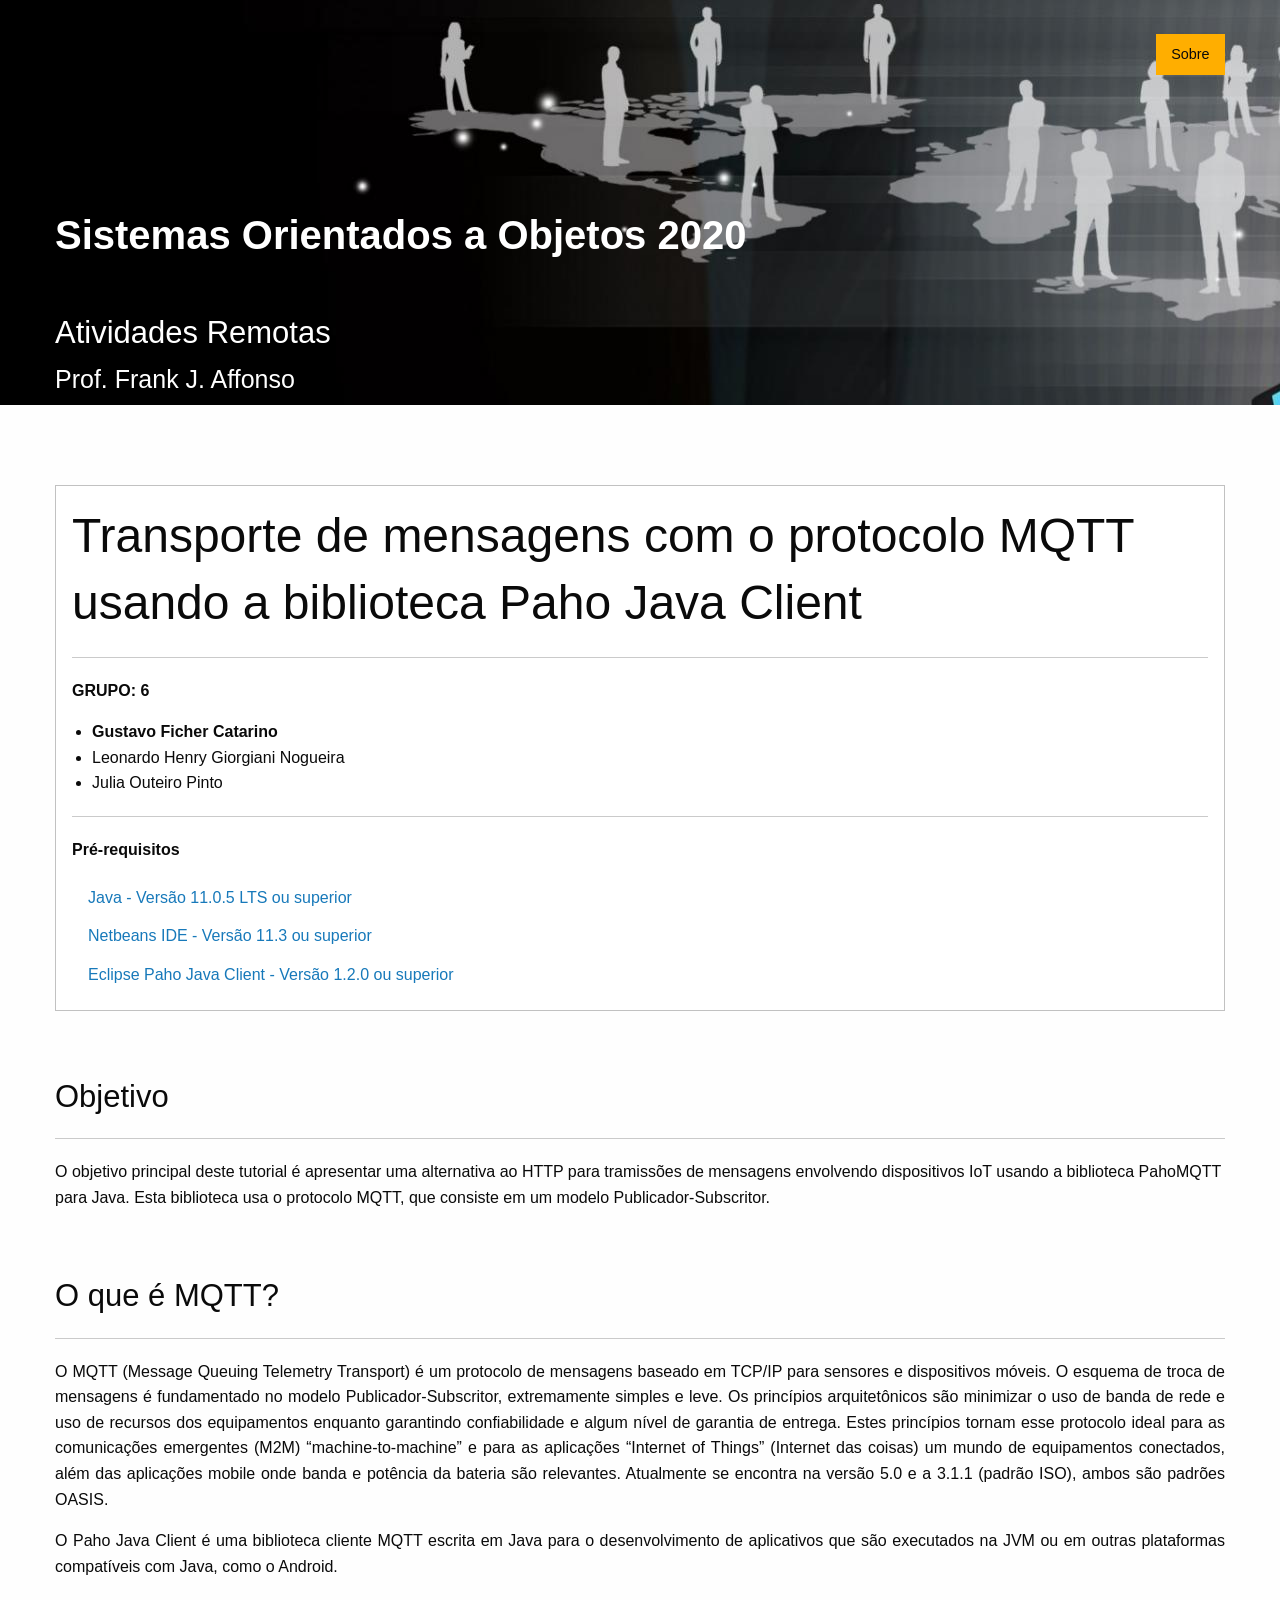
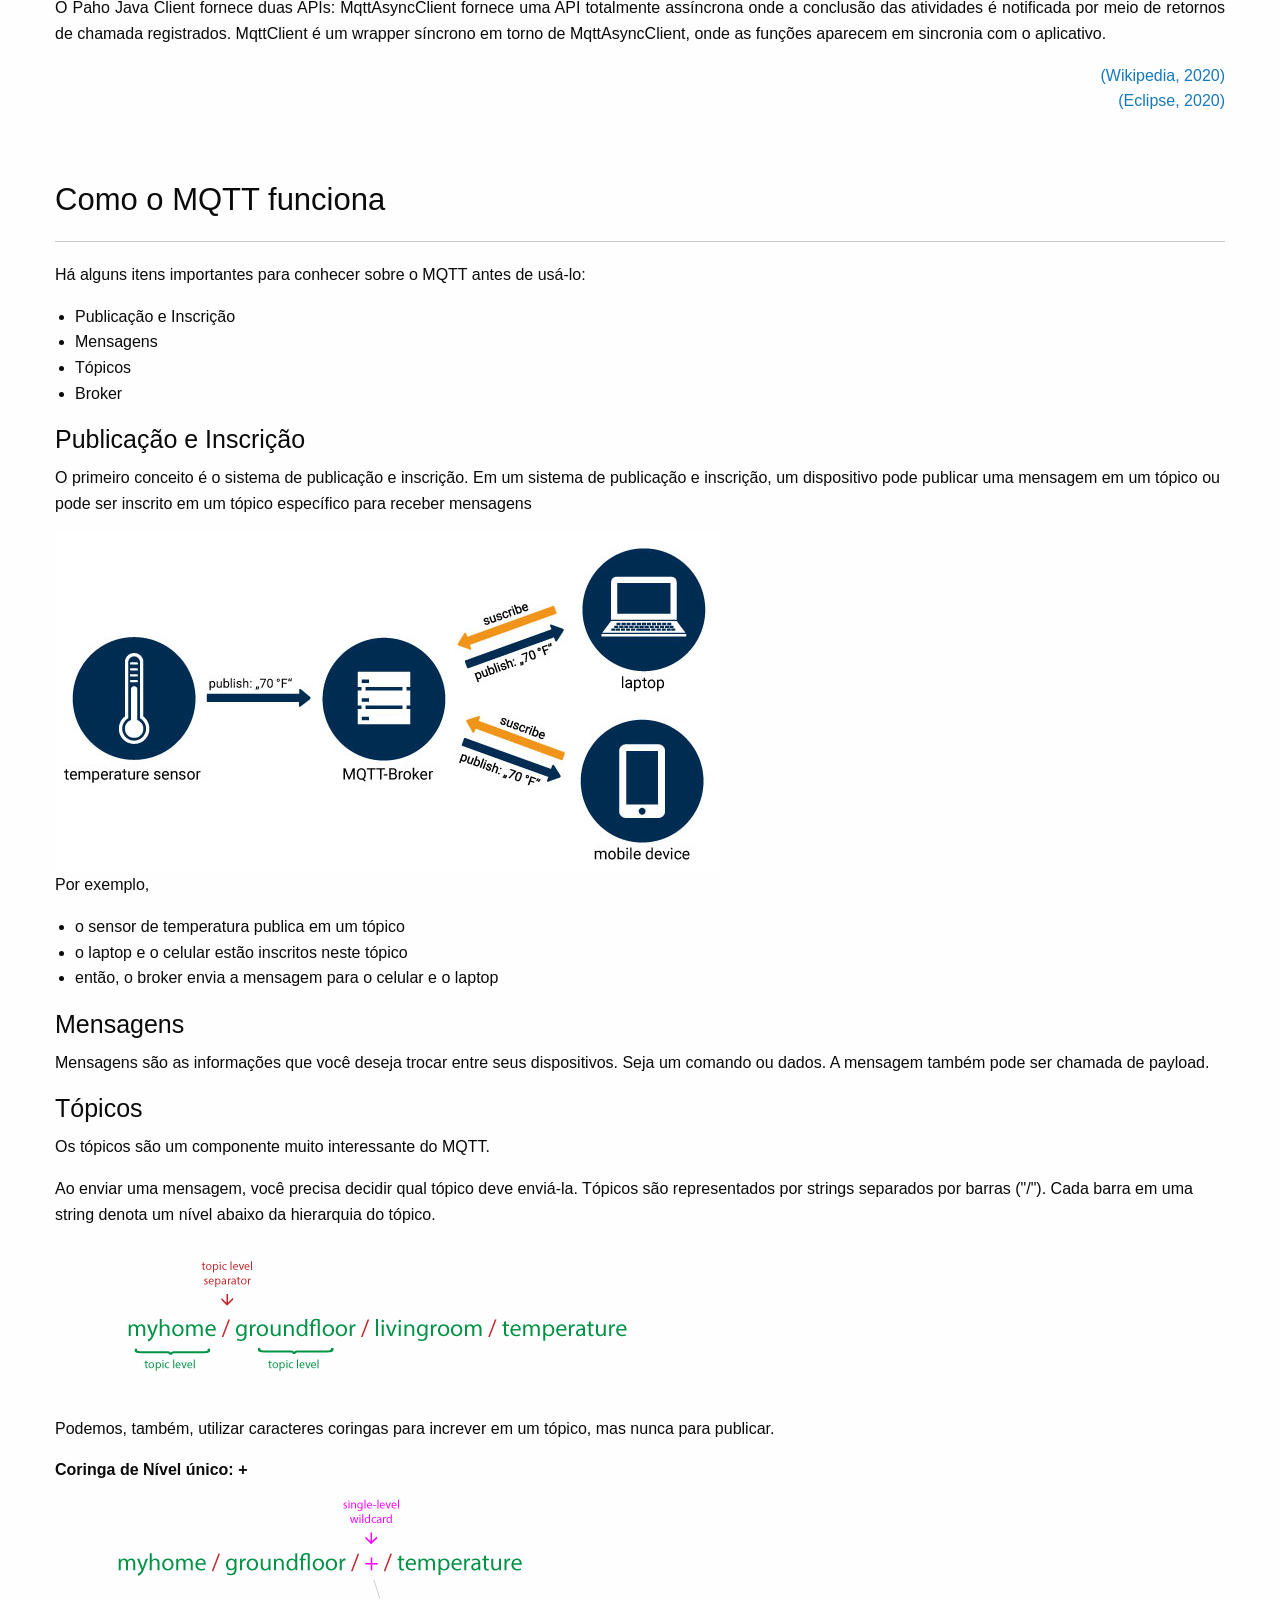
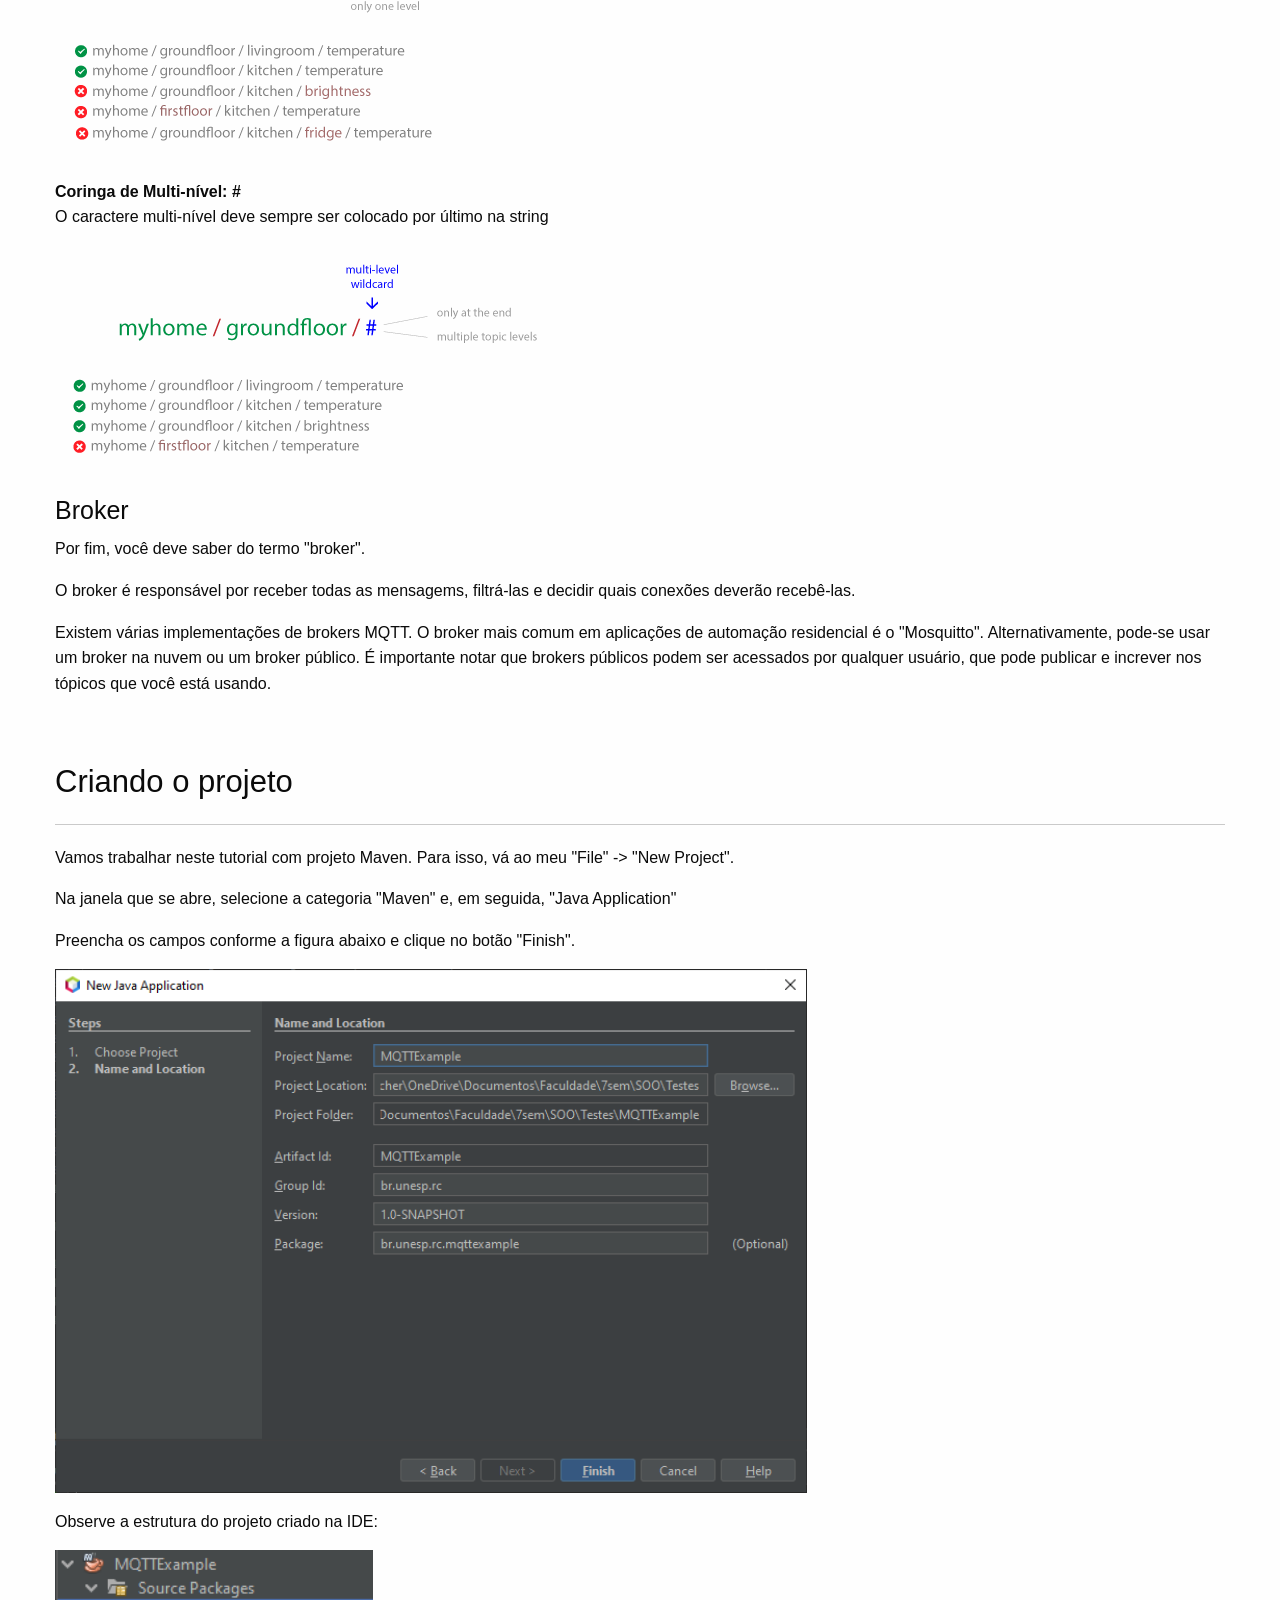
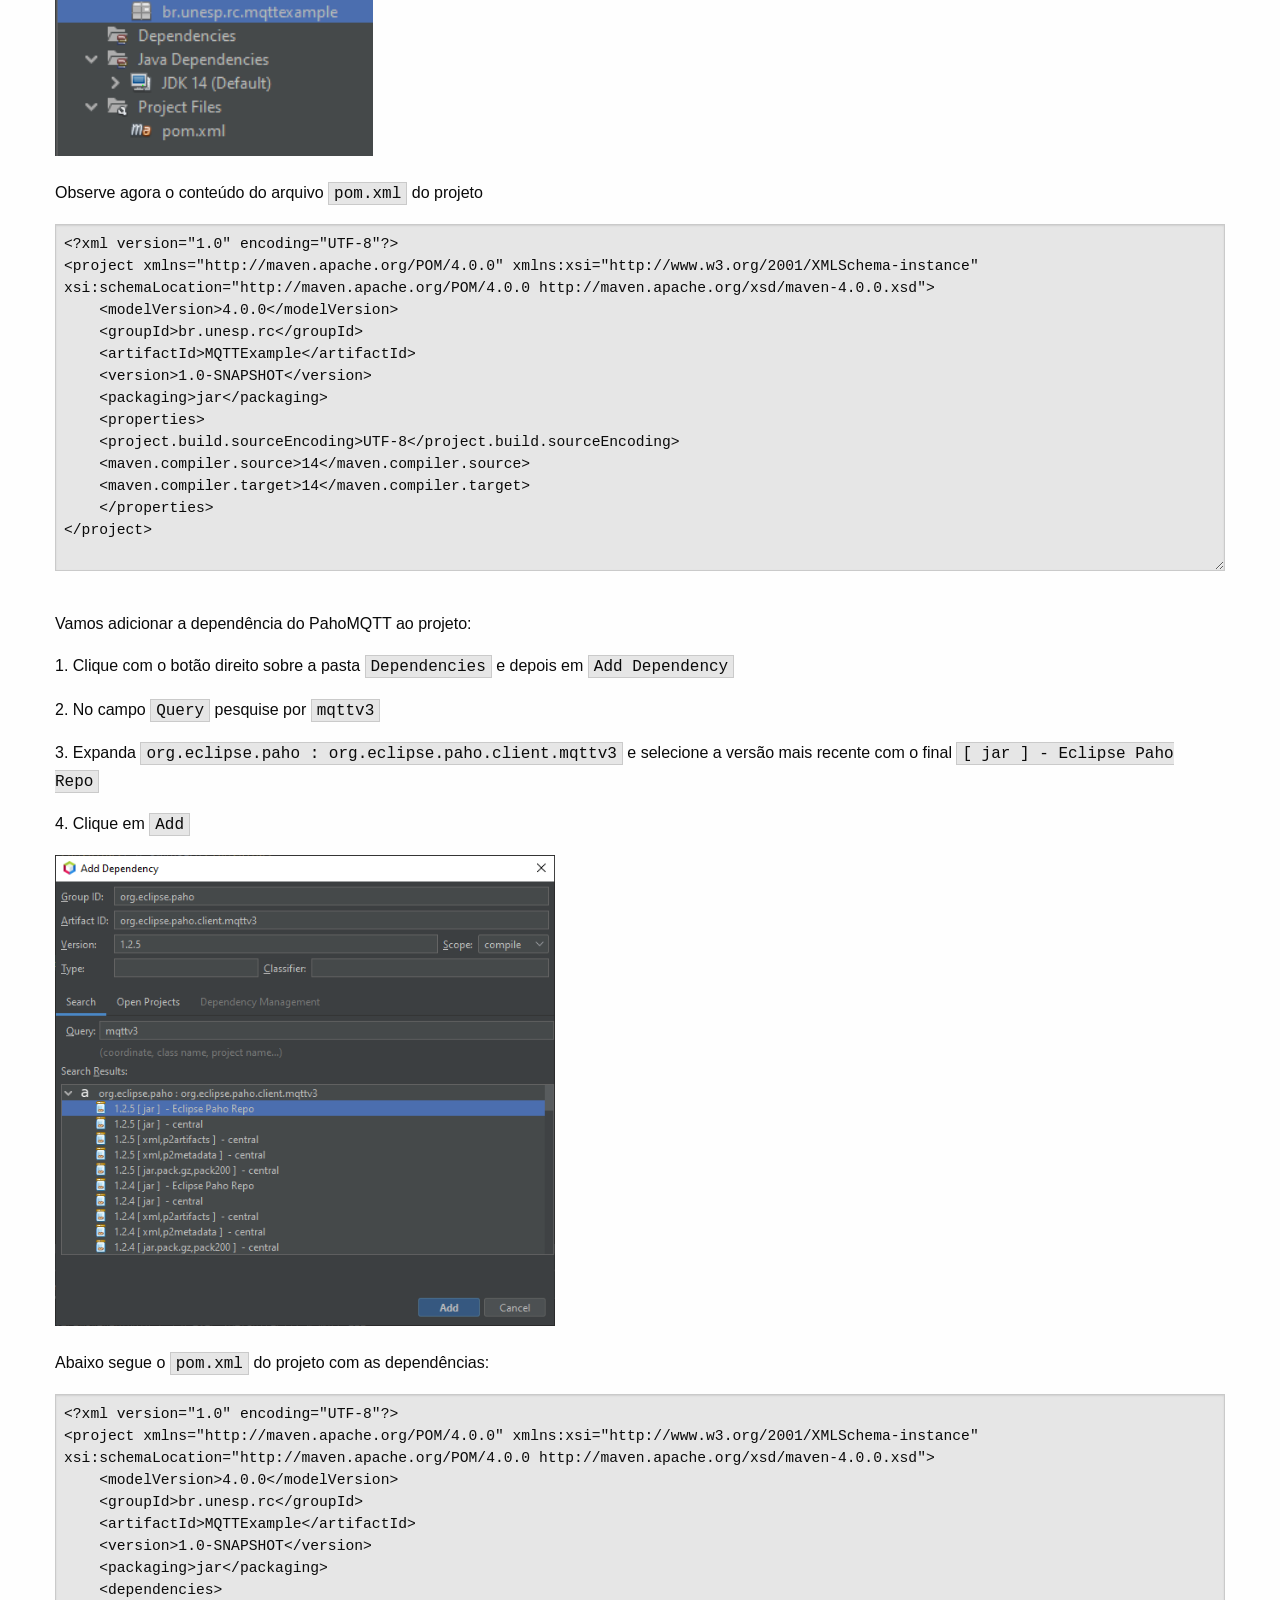
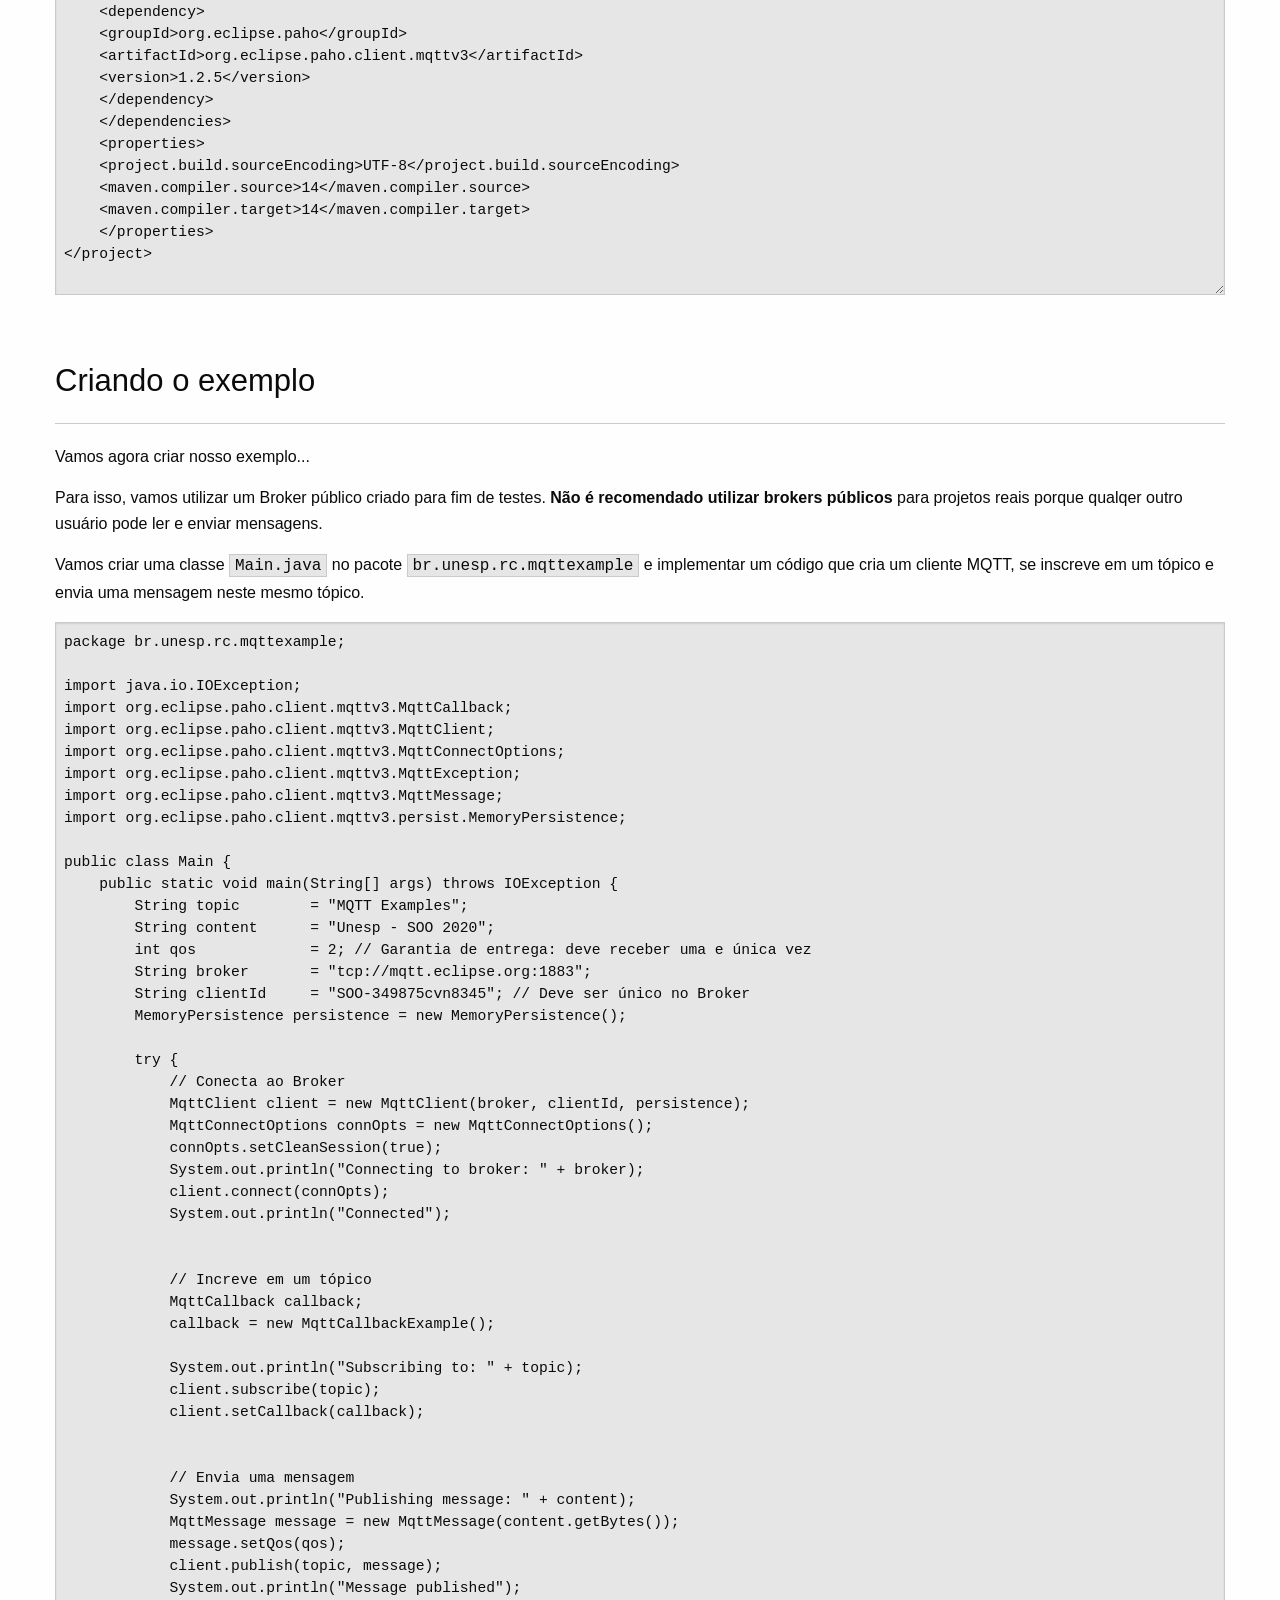
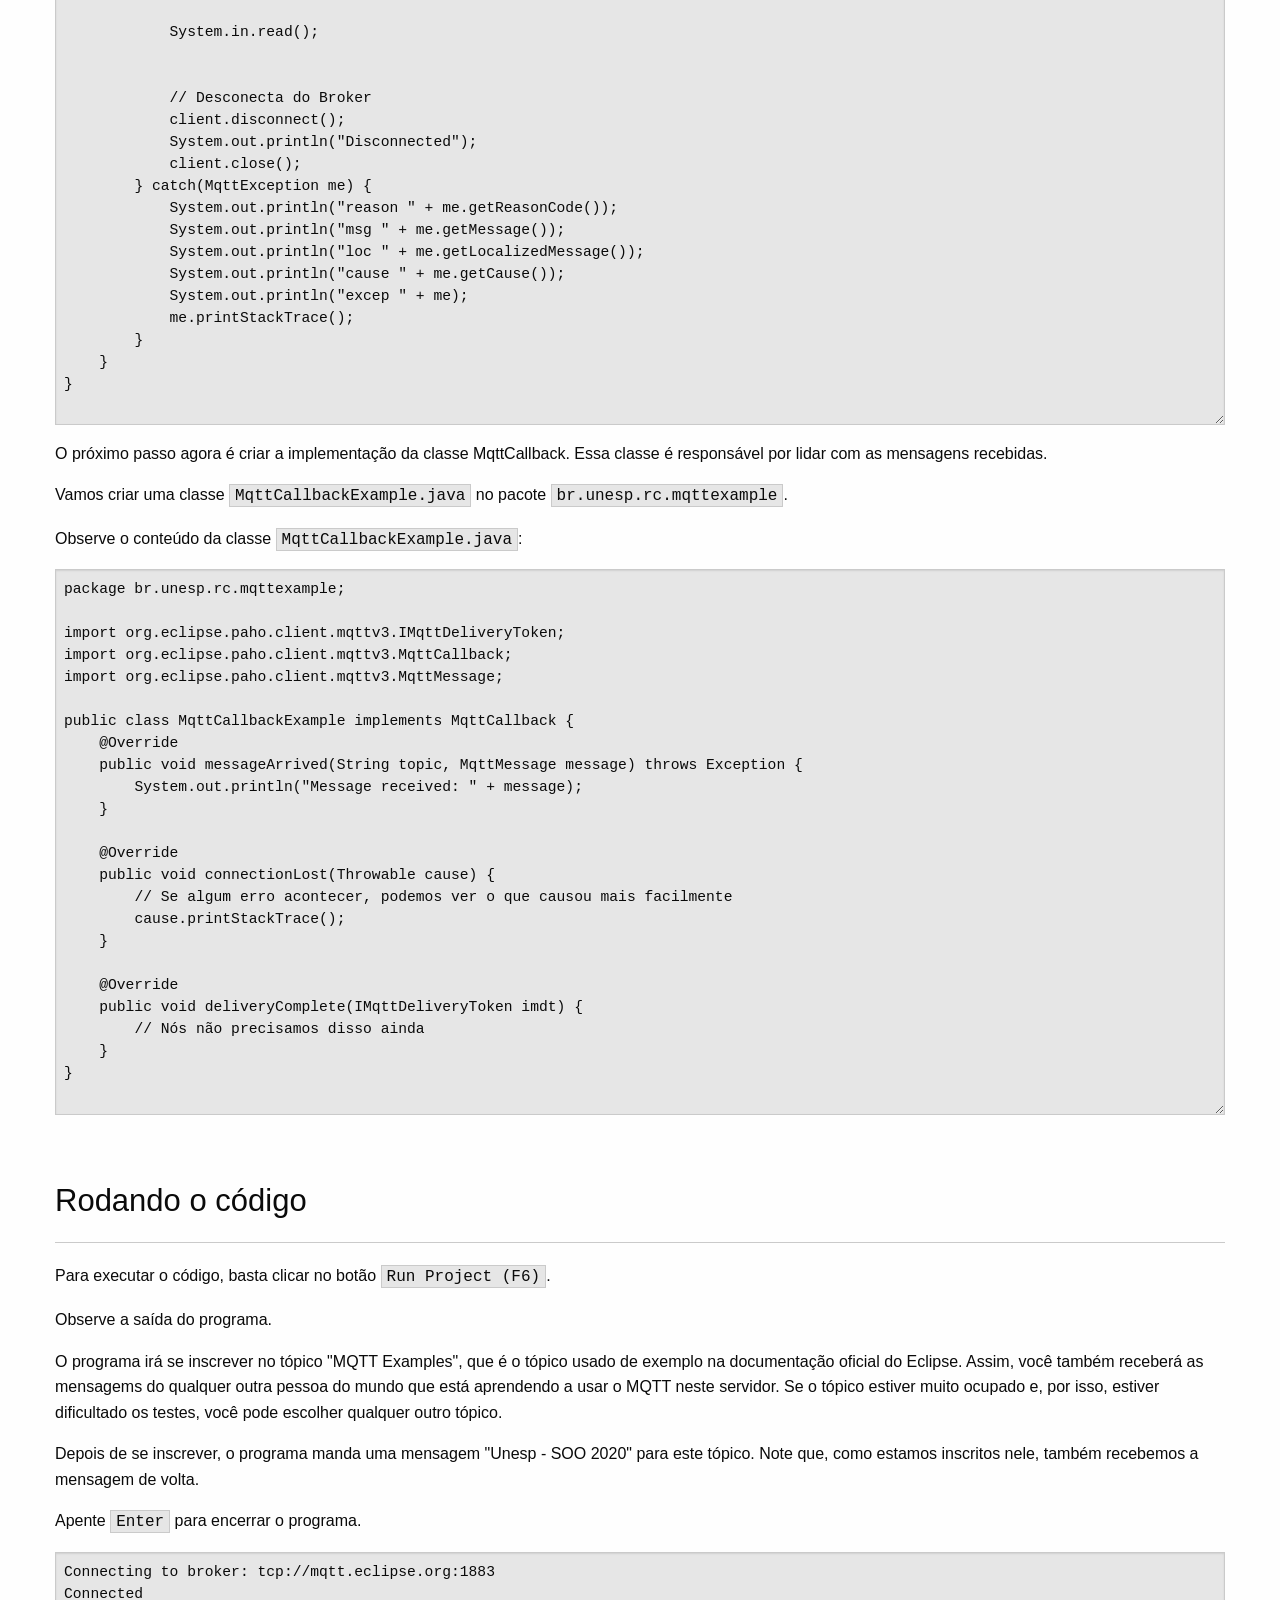
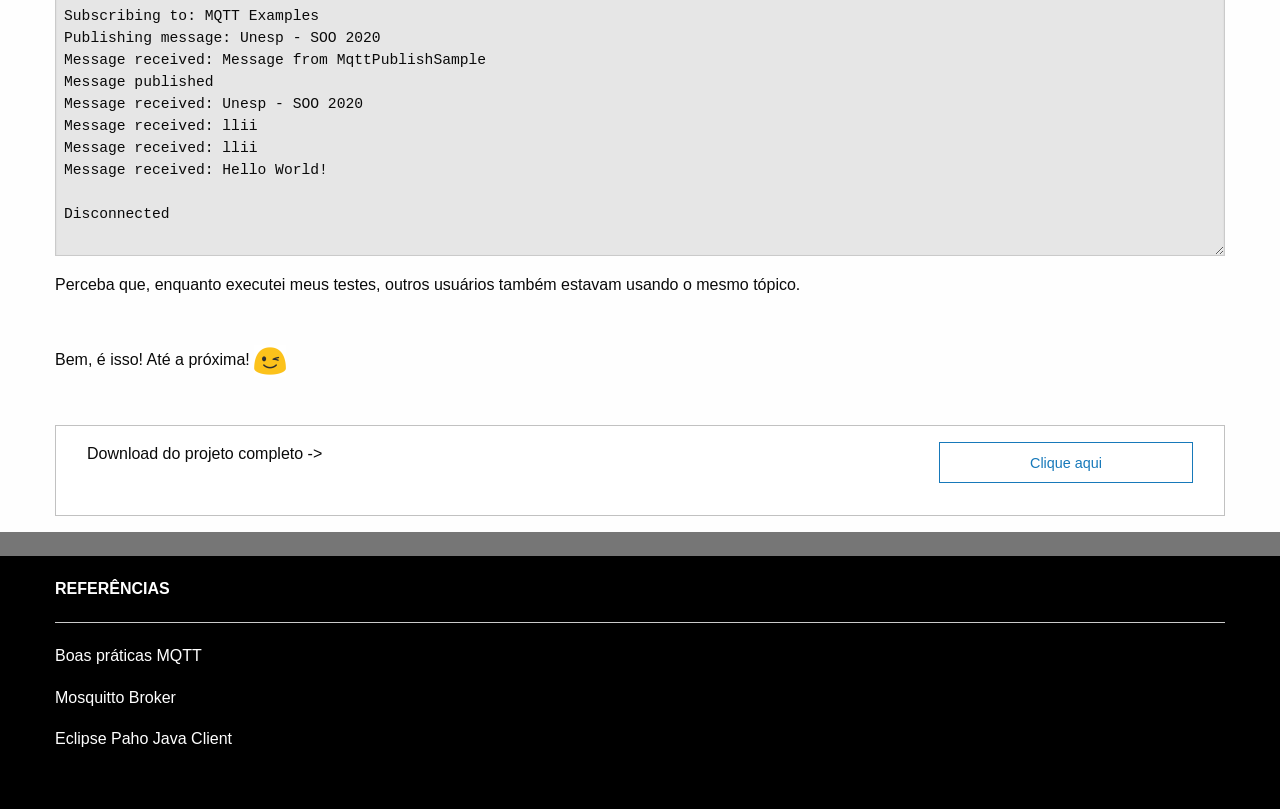
<file: public_html/grupo-06/tutoriais/tutorial1/tutorial1.html>
<!doctype html>
<html class="no-js" lang="en">
    <head>
        <meta charset="utf-8" />
        <meta http-equiv="x-ua-compatible" content="ie=edge">
        <meta name="viewport" content="width=device-width, initial-scale=1.0" />
        <title>:: Sistemas Orientados a Objetos 2020 - Prof. Dr. Frank J. Affonso</title>
        <link rel="stylesheet" href="../../../foundation-sites-6.6.3-CSS/assets/css/foundation.css" />        
        <link rel="stylesheet" href="../../../foundation-sites-6.6.3-CSS/assets/css/app.css" />
        <style>
            h3 {
                margin-top: 3rem;
            }
        </style>
    </head>

    <body>
        <!-- TOPO DA PÁGINA-->
        <div id="topo">
            <div class="background">
                <div class="grid-container">
                    <div class="grid-x grid-margin-x">
                        <div class="cell small-12">
                            <div class="cell small-10">&nbsp;</div>
                            <div class="cell small-2">
                                <p class="right marginTop"><button class="button warning" data-open="exampleModal1">Sobre</button></p>

                                <div class="reveal" id="exampleModal1" data-reveal>
                                    <h1>Guia para Documentação</h1>
                                    <p class="lead">Prof. Dr. Frank J. Affonso.</p>
                                    <p>Projeto criado com ZURB Foundation 6.6.3.</p>
                                    <button class="close-button" data-close aria-label="Close modal" type="button">
                                        <span aria-hidden="true">&times;</span>
                                    </button>
                                </div>
                            </div>
                        </div>
                        <div class="cell small-12">
                            <div class="heigh100">                    
                            </div>
                        </div>
                        <div class="cell small-12">
                            <h2 class="whiteBold">Sistemas Orientados a Objetos 2020</h2>
                            <h3 class="white">Atividades Remotas</h3>
                            <h4 class="white">Prof. Frank J. Affonso</h4>
                        </div>                                           
                    </div>
                </div> 
            </div>
        </div>
        <!-- TOPO DA PÁGINA-->

        <!-- CORPO DA PÁGINA-->        
        <div id="corpo">
            <div class="grid-container">
                <div class="grid-x grid-margin-x">
                    <div class="cell small-12" style="margin-top: 5rem;">
                        <div class="callout">
                            <div class="cell small-12">
                                <h1>Transporte de mensagens com o protocolo MQTT usando a biblioteca Paho Java Client</h1>
                            </div>
                            <div class="cell small-12">
                                <hr>                    
                            </div>
                            <div class="cell small-12">
                                <p class="bold"> GRUPO: 6</p>
                            </div>                                
                            <div class="cell small-12">                    
                                <ul>
                                    <li><b>Gustavo Ficher Catarino</b></li>
                                    <li>Leonardo Henry Giorgiani Nogueira</li>
                                    <li>Julia Outeiro Pinto</li>
                                </ul>
                            </div>

                            <div class="cell small-12">
                                <hr>                    
                            </div>

                            <div class="cell small-12">
                                <p class="bold">Pré-requisitos</p>
                            </div>                      
                            <div class="cell small-12">
                                <ul class="vertical menu">
                                    <li><a href="https://www.oracle.com/technetwork/pt/java/javase/downloads/index.html">Java - Versão 11.0.5 LTS ou superior</a></li>
                                    <li><a href="https://netbeans.org/">Netbeans IDE - Versão 11.3 ou superior</a></li>
                                    <li><a href="https://www.eclipse.org/paho/clients/java/">Eclipse Paho Java Client - Versão 1.2.0 ou superior</a></li>
                                </ul>
                            </div>                            
                        </div>
                    </div>


                    <div class="cell small-12">                                
                        <h3>Objetivo</h3>
                        <hr>
                        <p> 
                            O objetivo principal deste tutorial é apresentar uma alternativa ao HTTP para tramissões de mensagens envolvendo dispositivos IoT usando a biblioteca PahoMQTT para Java.
                            Esta biblioteca usa o protocolo MQTT, que consiste em um modelo Publicador-Subscritor.
                        </p>
                    </div>


                    <div class="cell small-12 text-justify">                                
                        <h3>O que é MQTT?</h3>
                        <hr>
                        <p>
                            O MQTT (Message Queuing Telemetry Transport) é um protocolo de mensagens baseado em TCP/IP para sensores e dispositivos móveis.
                            O esquema de troca de mensagens é fundamentado no modelo Publicador-Subscritor, extremamente simples e leve.
                            Os princípios arquitetônicos são minimizar o uso de banda de rede e uso de recursos dos equipamentos enquanto garantindo confiabilidade e algum nível de garantia de entrega.
                            Estes princípios tornam esse protocolo ideal para as comunicações emergentes (M2M) “machine-to-machine” e para as aplicações “Internet of Things” (Internet das coisas) um mundo de equipamentos conectados, além das aplicações mobile onde banda e potência da bateria são relevantes.
                            Atualmente se encontra na versão 5.0 e a 3.1.1 (padrão ISO), ambos são padrões OASIS.
                        </p>
                        <p>
                            O Paho Java Client é uma biblioteca cliente MQTT escrita em Java para o desenvolvimento de aplicativos que são executados na JVM ou em outras plataformas compatíveis com Java, como o Android.
                        </p>
                        <p>
                            O Paho Java Client fornece duas APIs: MqttAsyncClient fornece uma API totalmente assíncrona onde a conclusão das atividades é notificada por meio de retornos de chamada registrados. MqttClient é um wrapper síncrono em torno de MqttAsyncClient, onde as funções aparecem em sincronia com o aplicativo.
                        </p>
                        <p class="right"> 
                            <a href="https://pt.wikipedia.org/wiki/MQTT" target="_blank"> (Wikipedia, 2020)</a><br />
                            <a href="https://www.eclipse.org/paho/clients/java" target="_blank"> (Eclipse, 2020)</a>
                        </p>
                    </div>




                    <div class="cell small-12">                                
                        <h3>Como o MQTT funciona</h3>
                        <hr>
                        <p>
                            Há alguns itens importantes para conhecer sobre o MQTT antes de usá-lo:
                            <ul>
                                <li>Publicação e Inscrição</li>
                                <li>Mensagens</li>
                                <li>Tópicos</li>
                                <li>Broker</li>
                            </ul>
                        </p>

                        <h4>Publicação e Inscrição</h4>
                        <p>O primeiro conceito é o sistema de publicação e inscrição. Em um sistema de publicação e inscrição, um dispositivo pode publicar uma mensagem em um tópico ou pode ser inscrito em um tópico específico para receber mensagens</p>
                        <img src="imagem/MQTT_Schema_EN.jpg" alt="Esquema Publicação e Inscrição">
                        <p>Por exemplo,</p>
                        <ul>
                            <li>o sensor de temperatura publica em um tópico</li>
                            <li>o laptop e o celular estão inscritos neste tópico</li>
                            <li>então, o broker envia a mensagem para o celular e o laptop</li>
                        </ul>

                        <h4>Mensagens</h4>
                        <p>Mensagens são as informações que você deseja trocar entre seus dispositivos. Seja um comando ou dados. A mensagem também pode ser chamada de payload.</p>

                        <h4>Tópicos</h4>
                        <p>Os tópicos são um componente muito interessante do MQTT.</p>
                        <p>
                            Ao enviar uma mensagem, você precisa decidir qual tópico deve enviá-la. Tópicos são representados por strings separados por barras ("/").
                            Cada barra em uma string denota um nível abaixo da hierarquia do tópico.
                        </p>
                        <img src="imagem/topic_basics.png" height="80" alt="Topic Basics"><br><br>
                        
                        <p>Podemos, também, utilizar caracteres coringas para increver em um tópico, mas nunca para publicar.</p>
                        <strong>Coringa de Nível único: +</strong><br>
                        <img src="imagem/topic_wildcard_plus.png" height="80" alt="Topic Basics Wildcard Plus"><br>
                        <img src="imagem/topic_wildcard_plus_example.png" height="80" alt="Topic Basics Wildcard Plus Example"><br><br>

                        <strong>Coringa de Multi-nível: #</strong><br>
                        <p>O caractere multi-nível deve sempre ser colocado por último na string</p>
                        <img src="imagem/topic_wildcard_hash.png" height="80" alt="Topic Basics Wildcard Hash"><br>
                        <img src="imagem/topic_wildcard_hash_example.png" height="80" alt="Topic Basics Wildcard Hash Example"><br><br>


                        <h4>Broker</h4>
                        <p>Por fim, você deve saber do termo "broker".</p>
                        <p>O broker é responsável por receber todas as mensagems, filtrá-las e decidir quais conexões deverão recebê-las.</p>
                        <p>
                            Existem várias implementações de brokers MQTT. O broker mais comum em aplicações de automação residencial é o "Mosquitto". Alternativamente, pode-se usar um broker na nuvem ou um broker público.
                            É importante notar que brokers públicos podem ser acessados por qualquer usuário, que pode publicar e increver nos tópicos que você está usando.
                        </p>
                    </div>




                    <div class="cell small-12">                                
                        <h3> Criando o projeto</h3>
                        <hr>
                        <p> Vamos trabalhar neste tutorial com projeto Maven. Para isso, vá ao meu "File" -> "New Project". </p>                        

                        <p> Na janela que se abre, selecione a categoria "Maven" e, em seguida, "Java Application"

                        <p> Preencha os campos conforme a figura abaixo e clique no botão "Finish".<p>
                            <img src="imagem/imagen-01.png" width="752" height="472" alt="imagen-01"/>

                        <p> Observe a estrutura do projeto criado na IDE:</p>
                        <img src="imagem/imagen-02.png" width="318" height="211" alt="imagen-02"/>

                        <br>
                        <br>
                        <p> Observe agora o conteúdo do arquivo <code>pom.xml</code> do projeto </p>
                        <textarea rows="15" readonly>
&lt;?xml version=&quot;1.0&quot; encoding=&quot;UTF-8&quot;?&gt;
&lt;project xmlns=&quot;http://maven.apache.org/POM/4.0.0&quot; xmlns:xsi=&quot;http://www.w3.org/2001/XMLSchema-instance&quot; xsi:schemaLocation=&quot;http://maven.apache.org/POM/4.0.0 http://maven.apache.org/xsd/maven-4.0.0.xsd&quot;&gt;
    &lt;modelVersion&gt;4.0.0&lt;/modelVersion&gt;
    &lt;groupId&gt;br.unesp.rc&lt;/groupId&gt;
    &lt;artifactId&gt;MQTTExample&lt;/artifactId&gt;
    &lt;version&gt;1.0-SNAPSHOT&lt;/version&gt;
    &lt;packaging&gt;jar&lt;/packaging&gt;
    &lt;properties&gt;
    &lt;project.build.sourceEncoding&gt;UTF-8&lt;/project.build.sourceEncoding&gt;
    &lt;maven.compiler.source&gt;14&lt;/maven.compiler.source&gt;
    &lt;maven.compiler.target&gt;14&lt;/maven.compiler.target&gt;
    &lt;/properties&gt;
&lt;/project&gt;
                        </textarea>
                        <br>
                        <p>Vamos adicionar a dependência do PahoMQTT ao projeto:</p>
                        <p>1. Clique com o botão direito sobre a pasta <code>Dependencies</code> e depois em <code>Add Dependency</code></p>
                        <p>2. No campo <code>Query</code> pesquise por <code>mqttv3</code></p>
                        <p>3. Expanda <code>org.eclipse.paho : org.eclipse.paho.client.mqttv3</code> e selecione a versão mais recente com o final <code>[ jar ] - Eclipse Paho Repo</code></p>
                        <p>4. Clique em <code>Add</code></p>
                        
                        <img src="imagem/imagen-03.png" width="500" alt="imagen-03"/>
                        <br>
                        <br>
                        <p>Abaixo segue o <code>pom.xml</code> do projeto com as dependências:</p>
                        <textarea rows="22" readonly>
&lt;?xml version=&quot;1.0&quot; encoding=&quot;UTF-8&quot;?&gt;
&lt;project xmlns=&quot;http://maven.apache.org/POM/4.0.0&quot; xmlns:xsi=&quot;http://www.w3.org/2001/XMLSchema-instance&quot; xsi:schemaLocation=&quot;http://maven.apache.org/POM/4.0.0 http://maven.apache.org/xsd/maven-4.0.0.xsd&quot;&gt;
    &lt;modelVersion&gt;4.0.0&lt;/modelVersion&gt;
    &lt;groupId&gt;br.unesp.rc&lt;/groupId&gt;
    &lt;artifactId&gt;MQTTExample&lt;/artifactId&gt;
    &lt;version&gt;1.0-SNAPSHOT&lt;/version&gt;
    &lt;packaging&gt;jar&lt;/packaging&gt;
    &lt;dependencies&gt;
    &lt;dependency&gt;
    &lt;groupId&gt;org.eclipse.paho&lt;/groupId&gt;
    &lt;artifactId&gt;org.eclipse.paho.client.mqttv3&lt;/artifactId&gt;
    &lt;version&gt;1.2.5&lt;/version&gt;
    &lt;/dependency&gt;
    &lt;/dependencies&gt;
    &lt;properties&gt;
    &lt;project.build.sourceEncoding&gt;UTF-8&lt;/project.build.sourceEncoding&gt;
    &lt;maven.compiler.source&gt;14&lt;/maven.compiler.source&gt;
    &lt;maven.compiler.target&gt;14&lt;/maven.compiler.target&gt;
    &lt;/properties&gt;
&lt;/project&gt;
                        </textarea>
                    </div>


                    <div class="cell small-12">
                        <h3> Criando o exemplo</h3>
                        <hr>
                        <p> Vamos agora criar nosso exemplo...</p>
                        <p> Para isso, vamos utilizar um Broker público criado para fim de testes. <strong>Não é recomendado utilizar brokers públicos</strong> para projetos reais porque qualqer outro usuário pode ler e enviar mensagens.</p>
                        <p> 
                            Vamos criar uma classe <code> Main.java</code> no pacote <code>br.unesp.rc.mqttexample</code> e implementar um código que cria um cliente MQTT, se inscreve em um tópico e envia uma mensagem neste mesmo tópico.
                        </p>
                        <textarea rows="63" readonly>
package br.unesp.rc.mqttexample;

import java.io.IOException;
import org.eclipse.paho.client.mqttv3.MqttCallback;
import org.eclipse.paho.client.mqttv3.MqttClient;
import org.eclipse.paho.client.mqttv3.MqttConnectOptions;
import org.eclipse.paho.client.mqttv3.MqttException;
import org.eclipse.paho.client.mqttv3.MqttMessage;
import org.eclipse.paho.client.mqttv3.persist.MemoryPersistence;

public class Main {
    public static void main(String[] args) throws IOException {
        String topic        = "MQTT Examples";
        String content      = "Unesp - SOO 2020";
        int qos             = 2; // Garantia de entrega: deve receber uma e única vez
        String broker       = "tcp://mqtt.eclipse.org:1883";
        String clientId     = "SOO-349875cvn8345"; // Deve ser único no Broker
        MemoryPersistence persistence = new MemoryPersistence();

        try {
            // Conecta ao Broker
            MqttClient client = new MqttClient(broker, clientId, persistence);
            MqttConnectOptions connOpts = new MqttConnectOptions();
            connOpts.setCleanSession(true);
            System.out.println("Connecting to broker: " + broker);
            client.connect(connOpts);
            System.out.println("Connected");
            
            
            // Increve em um tópico
            MqttCallback callback;
            callback = new MqttCallbackExample();
            
            System.out.println("Subscribing to: " + topic);
            client.subscribe(topic);
            client.setCallback(callback);
            
            
            // Envia uma mensagem
            System.out.println("Publishing message: " + content);
            MqttMessage message = new MqttMessage(content.getBytes());
            message.setQos(qos);
            client.publish(topic, message);
            System.out.println("Message published");
            
            System.in.read();
            
            
            // Desconecta do Broker
            client.disconnect();
            System.out.println("Disconnected");
            client.close();
        } catch(MqttException me) {
            System.out.println("reason " + me.getReasonCode());
            System.out.println("msg " + me.getMessage());
            System.out.println("loc " + me.getLocalizedMessage());
            System.out.println("cause " + me.getCause());
            System.out.println("excep " + me);
            me.printStackTrace();
        }
    }
}                            
                        </textarea>
                        <p>
                            O próximo passo agora é criar a implementação da classe MqttCallback. Essa classe é responsável por lidar com as mensagens recebidas. 
                        </p>
                        <p> 
                            Vamos criar uma classe <code> MqttCallbackExample.java</code> no pacote <code>br.unesp.rc.mqttexample</code>.
                        </p>
                        <p> Observe o conteúdo da classe <code>MqttCallbackExample.java</code>:</p>
                        <textarea rows="24" readonly>
package br.unesp.rc.mqttexample;

import org.eclipse.paho.client.mqttv3.IMqttDeliveryToken;
import org.eclipse.paho.client.mqttv3.MqttCallback;
import org.eclipse.paho.client.mqttv3.MqttMessage;

public class MqttCallbackExample implements MqttCallback {
    @Override
    public void messageArrived(String topic, MqttMessage message) throws Exception {
        System.out.println("Message received: " + message);
    }

    @Override
    public void connectionLost(Throwable cause) {
        // Se algum erro acontecer, podemos ver o que causou mais facilmente
        cause.printStackTrace();
    }

    @Override
    public void deliveryComplete(IMqttDeliveryToken imdt) {
        // Nós não precisamos disso ainda
    }
}                                                     
                        </textarea>

                    </div>

                    <div class="cell small-12">
                        <h3> Rodando o código</h3>
                        <hr>
                        <p>Para executar o código, basta clicar no botão <code>Run Project (F6)</code>.</p>
                        <p>Observe a saída do programa.</p>
                        <p>
                            O programa irá se inscrever no tópico "MQTT Examples", que é o tópico usado de exemplo na documentação oficial do Eclipse.
                            Assim, você também receberá as mensagems do qualquer outra pessoa do mundo que está aprendendo a usar o MQTT neste servidor.
                            Se o tópico estiver muito ocupado e, por isso, estiver dificultado os testes, você pode escolher qualquer outro tópico.
                        </p>
                        <p>
                            Depois de se inscrever, o programa manda uma mensagem "Unesp - SOO 2020" para este tópico. Note que, como estamos inscritos nele, também recebemos a mensagem de volta.
                        </p>
                        <p>
                            Apente <code>Enter</code> para encerrar o programa.
                        </p>

                        <textarea rows="13" readonly>
Connecting to broker: tcp://mqtt.eclipse.org:1883
Connected
Subscribing to: MQTT Examples
Publishing message: Unesp - SOO 2020
Message received: Message from MqttPublishSample
Message published
Message received: Unesp - SOO 2020
Message received: llii
Message received: llii
Message received: Hello World!

Disconnected
                        </textarea>

                        <p>
                            Perceba que, enquanto executei meus testes, outros usuários também estavam usando o mesmo tópico.
                        </p>

                        <p style="margin-top: 3rem;"> 
                            Bem, é isso! Até a próxima! <img src="imagem/emoji.png" width="32" height="32" alt="emoji"/>
                        </p>

                        <div class="cell small-12" style="margin-top: 3rem;">
                            <div class="callout">
                                <div class="grid-container">
                                    <div class="grid-x grid-margin-x">
                                        <div class="cell small-9 bold">Download do projeto completo -> </div>
                                        <div class="cell small-3">
                                            <a href="arquivos/MQTTExample.zip" class="hollow button float-center">Clique aqui</a>
                                        </div>
                                    </div>
                                </div>
                            </div>
                        </div>
                    </div>
                </div>
            </div>
        </div>

        <!-- RODAPÉ DA PÁGINA-->
        <div id="rodape">
            <div  class="fundoCinza5px"> &nbsp; </div>
            <!-- INSERINDO CARDS..-->
            <div  class="fundoPreto">
                <div class="fundoPreto20px">

                </div>
                <div class="grid-container">
                    <div class="grid-x grid-margin-x">
                        <div class="cell small-12">
                            <p class="whiteBold"> REFERÊNCIAS </p>
                            <hr>
                            <p><a class="white" href="https://www.hivemq.com/blog/mqtt-essentials-part-5-mqtt-topics-best-practices/">Boas práticas MQTT</a>  </p>
                            <p><a class="white" href="https://mosquitto.org/">Mosquitto Broker</a>  </p>
                            <p><a class="white" href="https://www.eclipse.org/paho/clients/java">Eclipse Paho Java Client</a>  </p>
                            <p>&nbsp;</p>
                        </div>                        
                    </div>
                </div>    
            </div>
        </div>
        <!-- RODAPÉ DA PÁGINA-->

        <script src="../../../foundation-sites-6.6.3-CSS/assets/js/vendor.js"></script>
        <script src="../../../foundation-sites-6.6.3-CSS/assets/js/foundation.js"></script>
        <script>
            $(document).foundation();
        </script>

    </body>
</html>
</file>
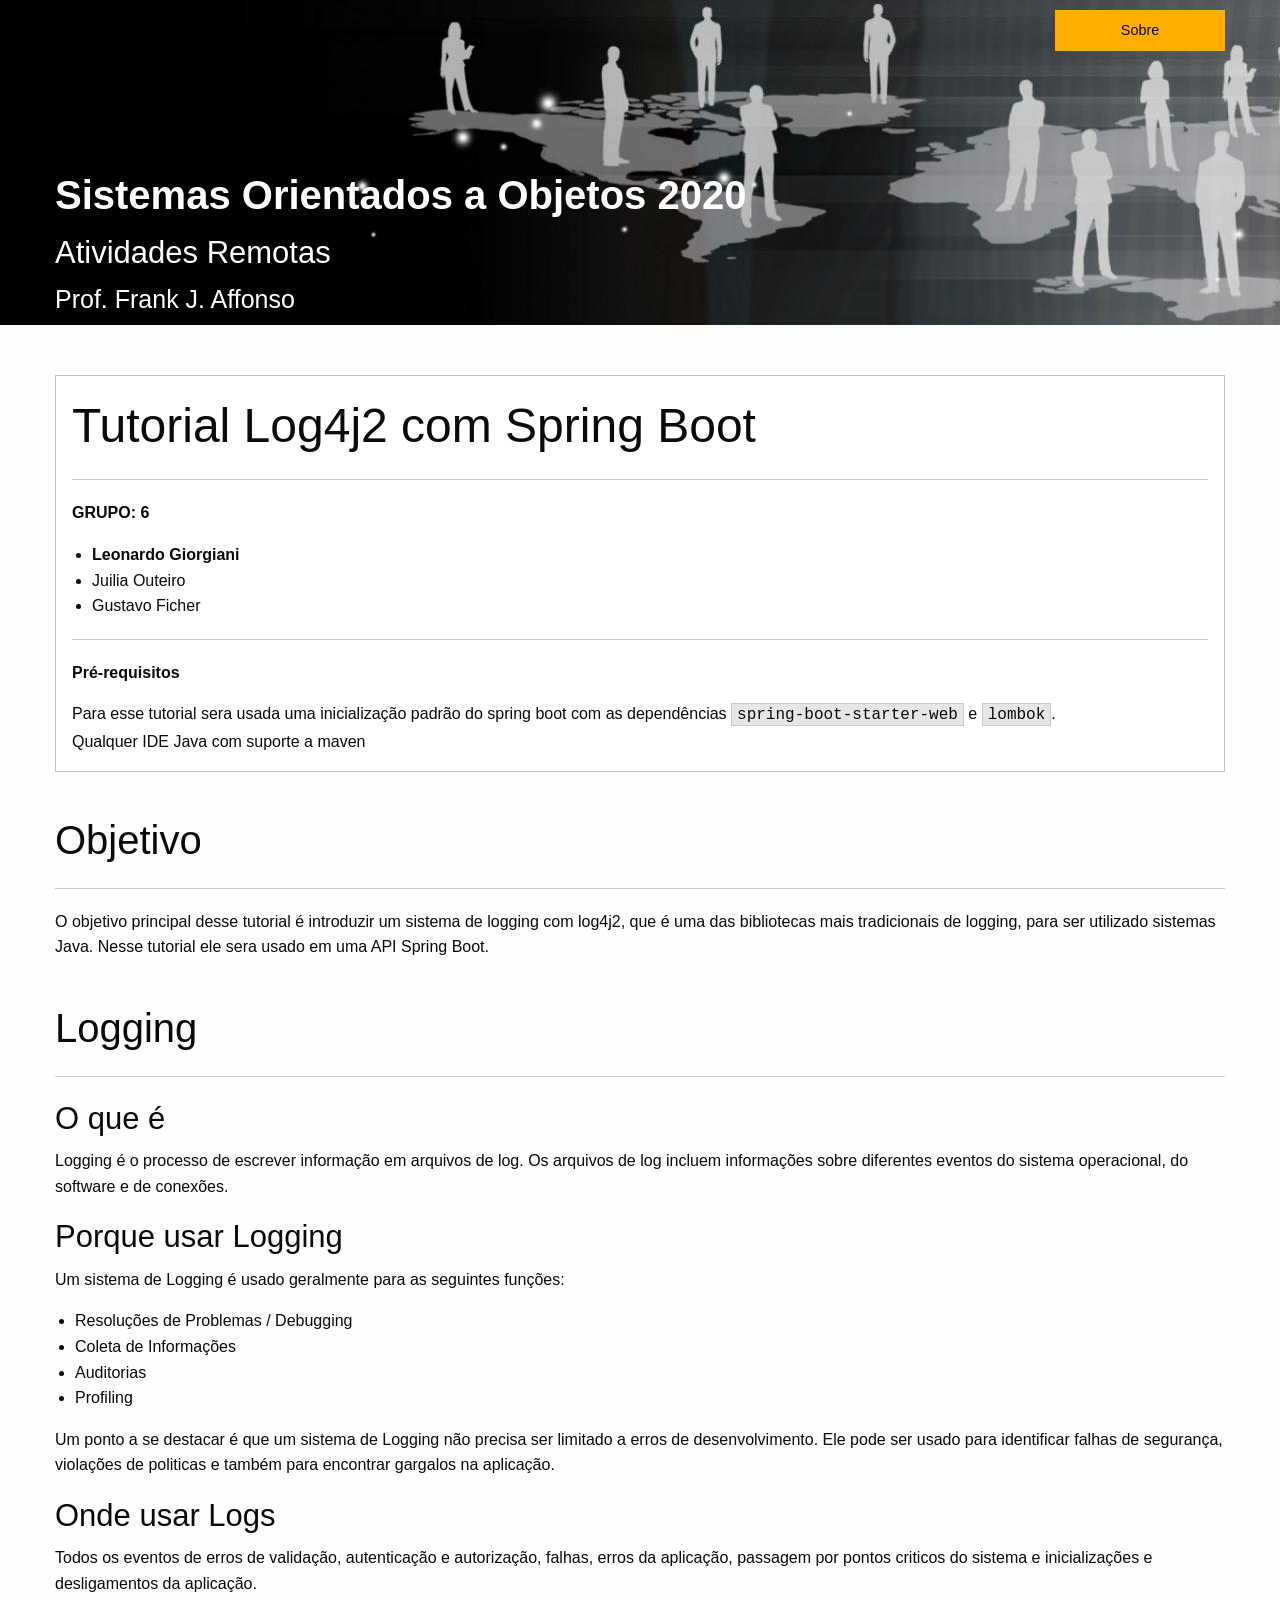
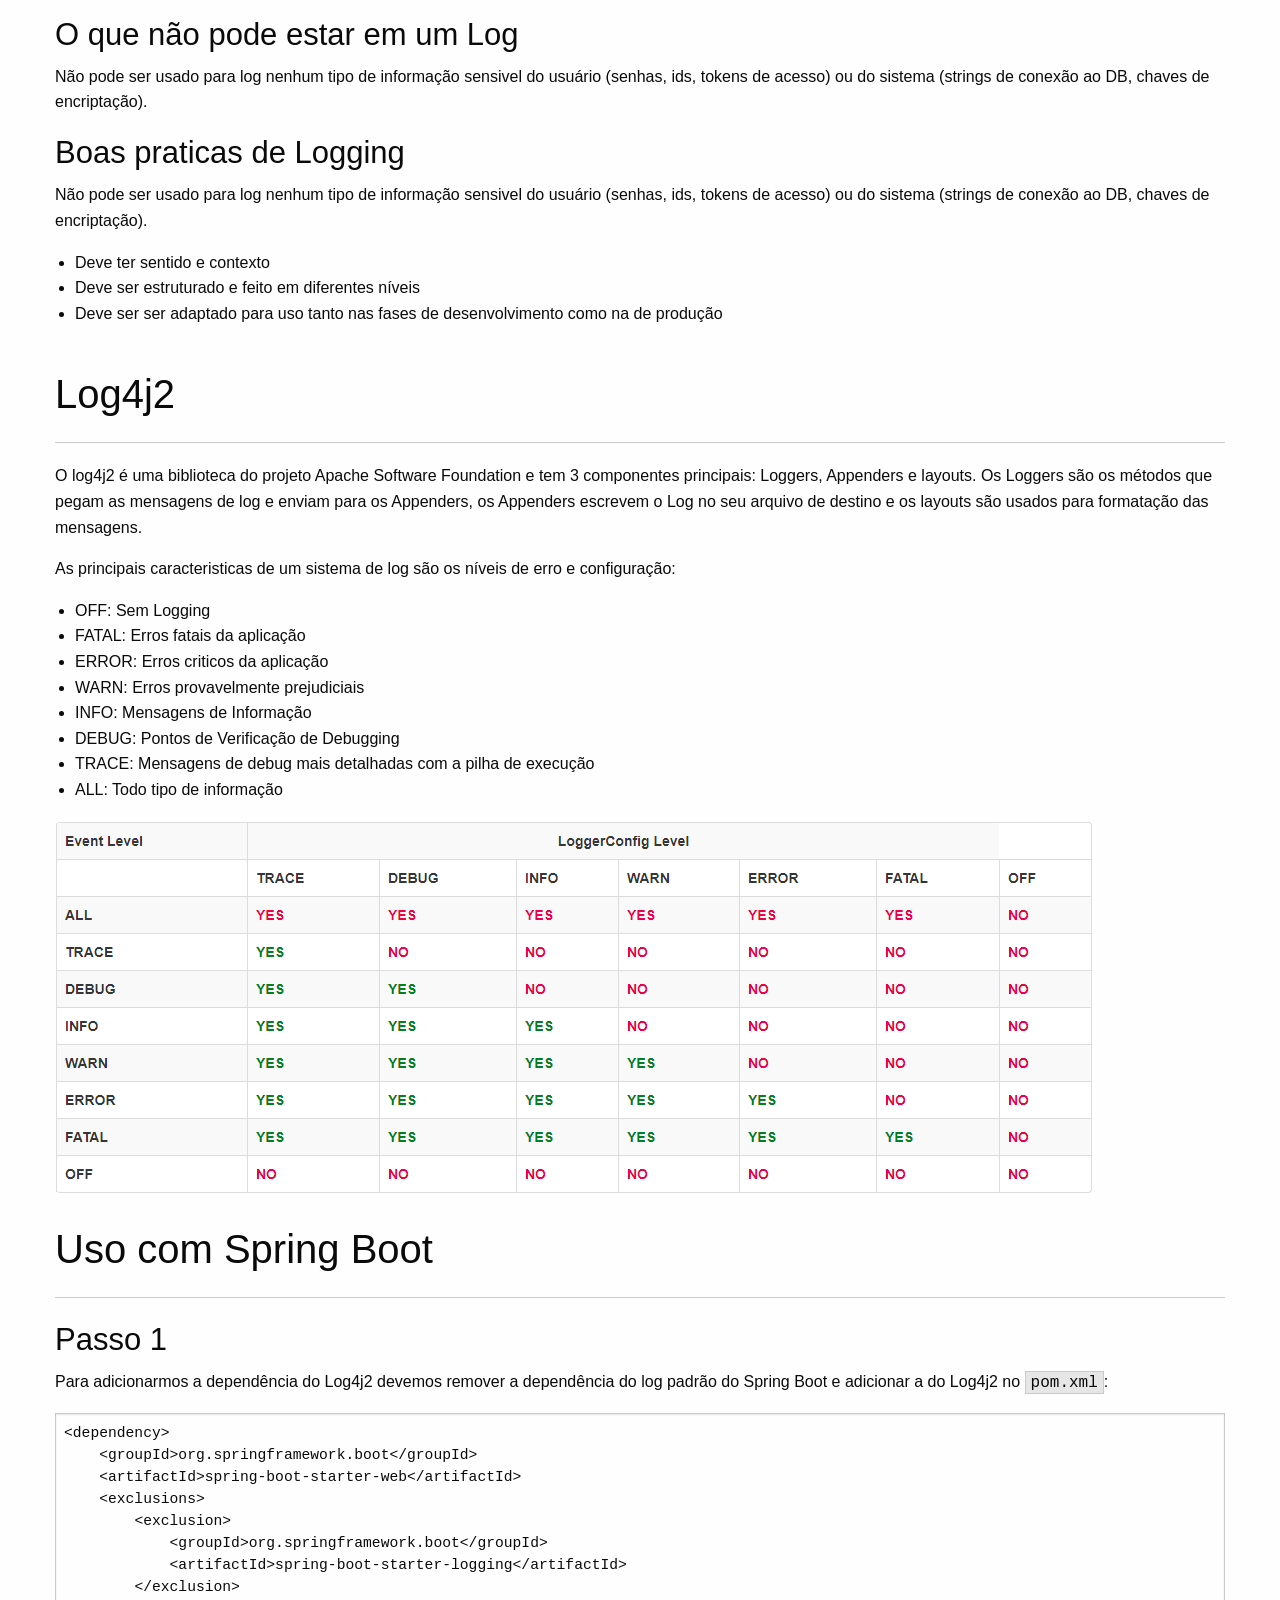
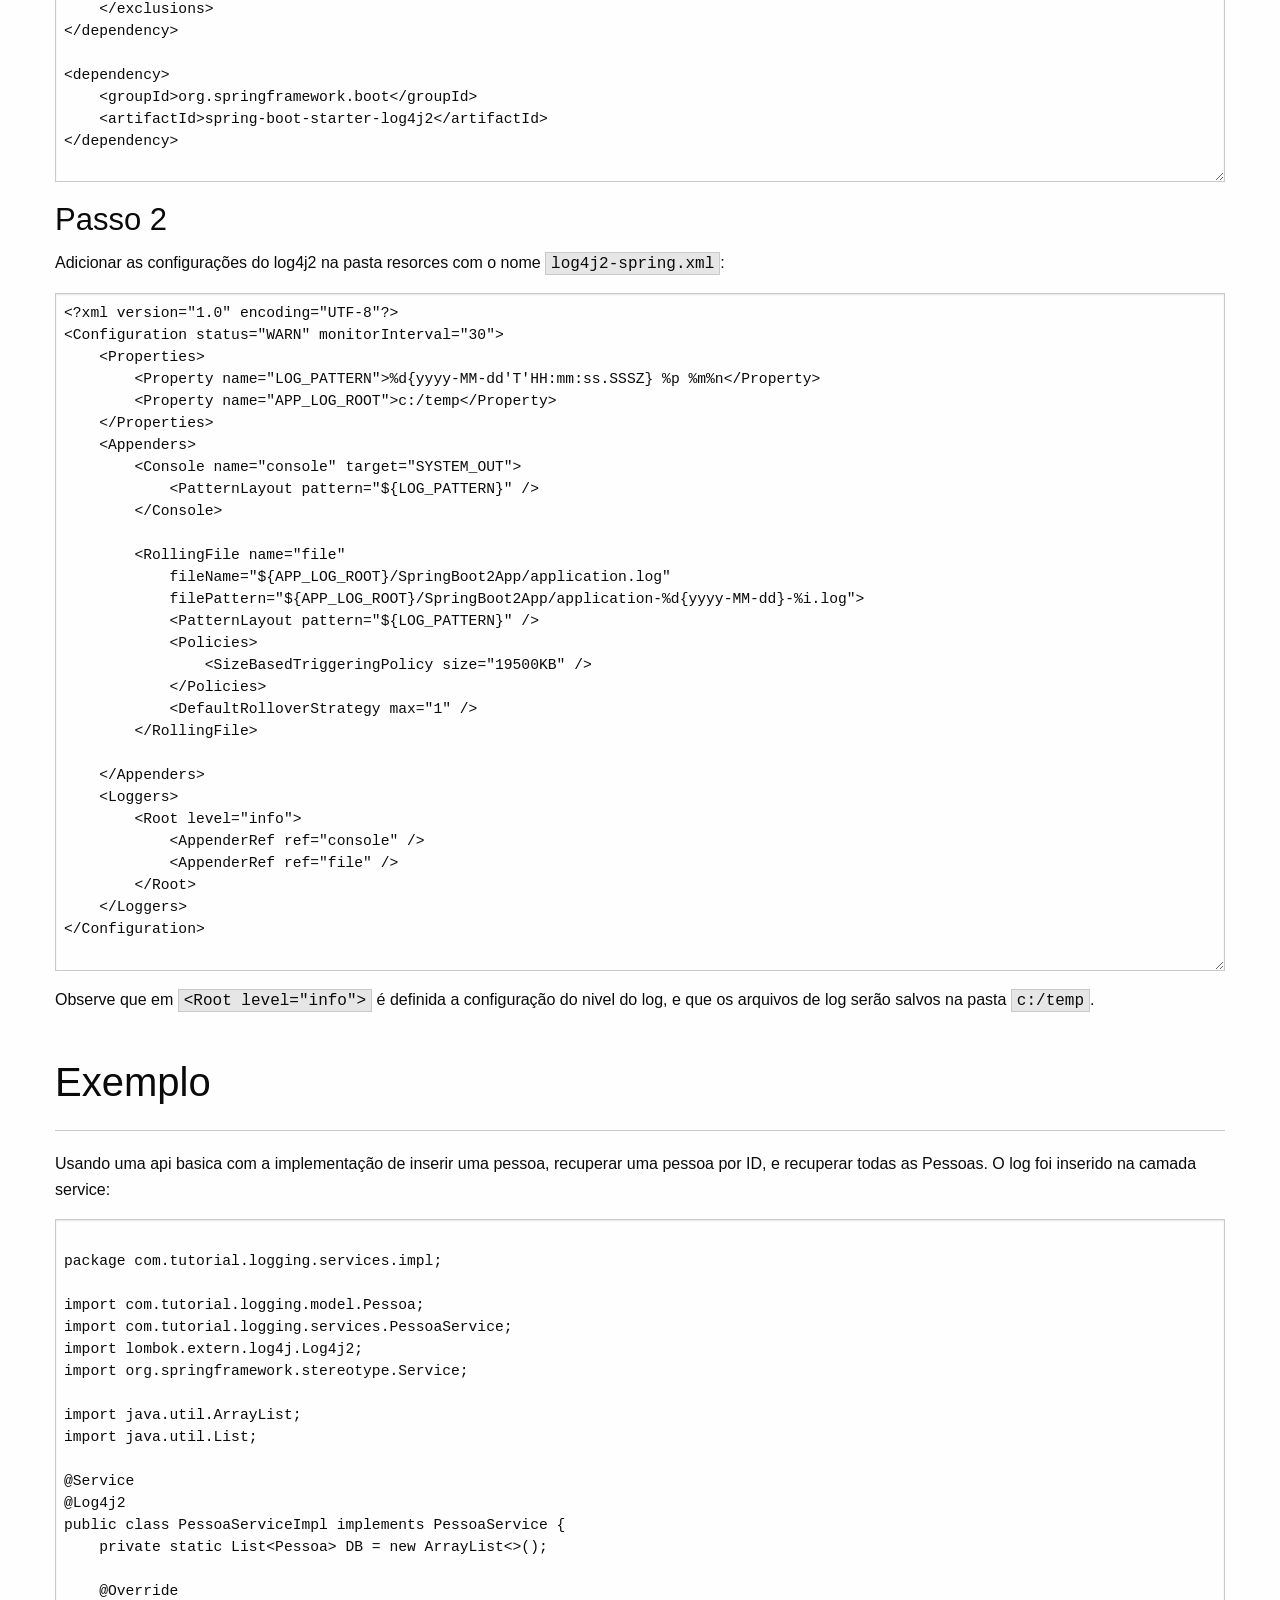
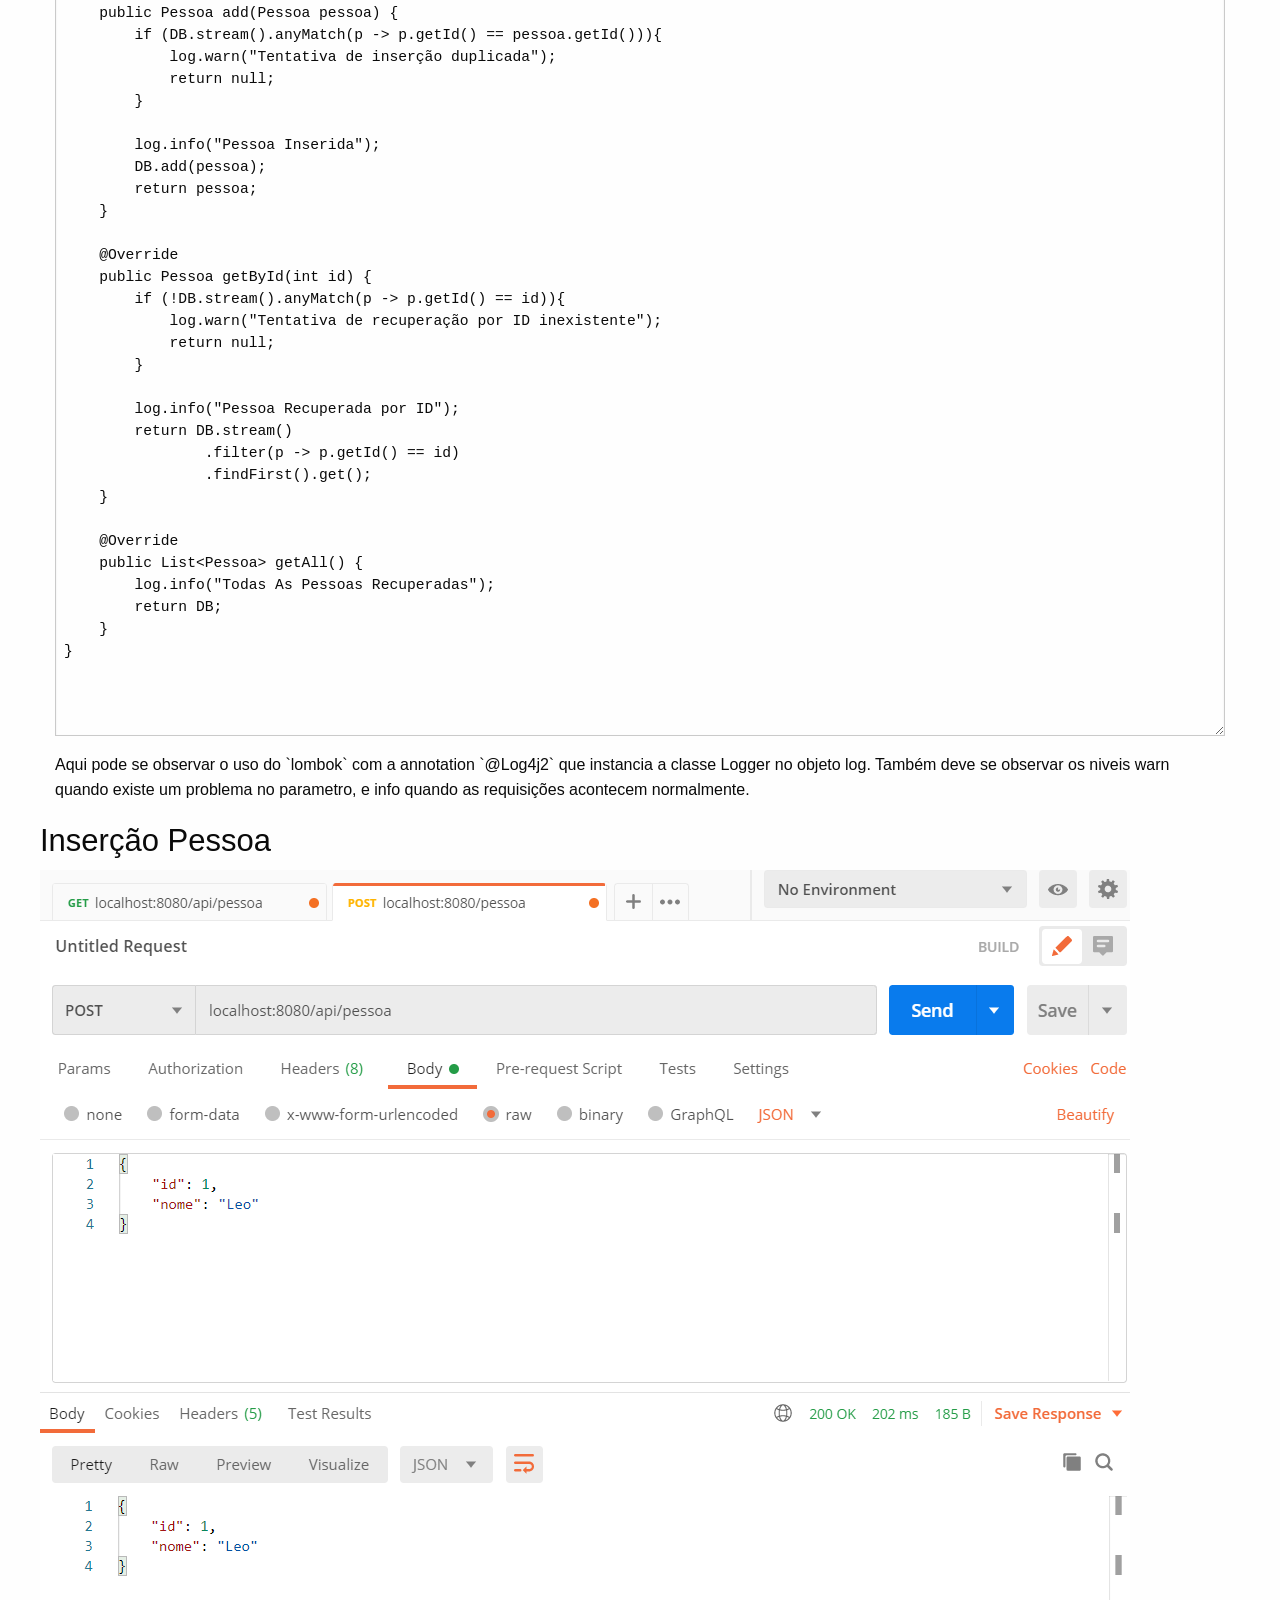
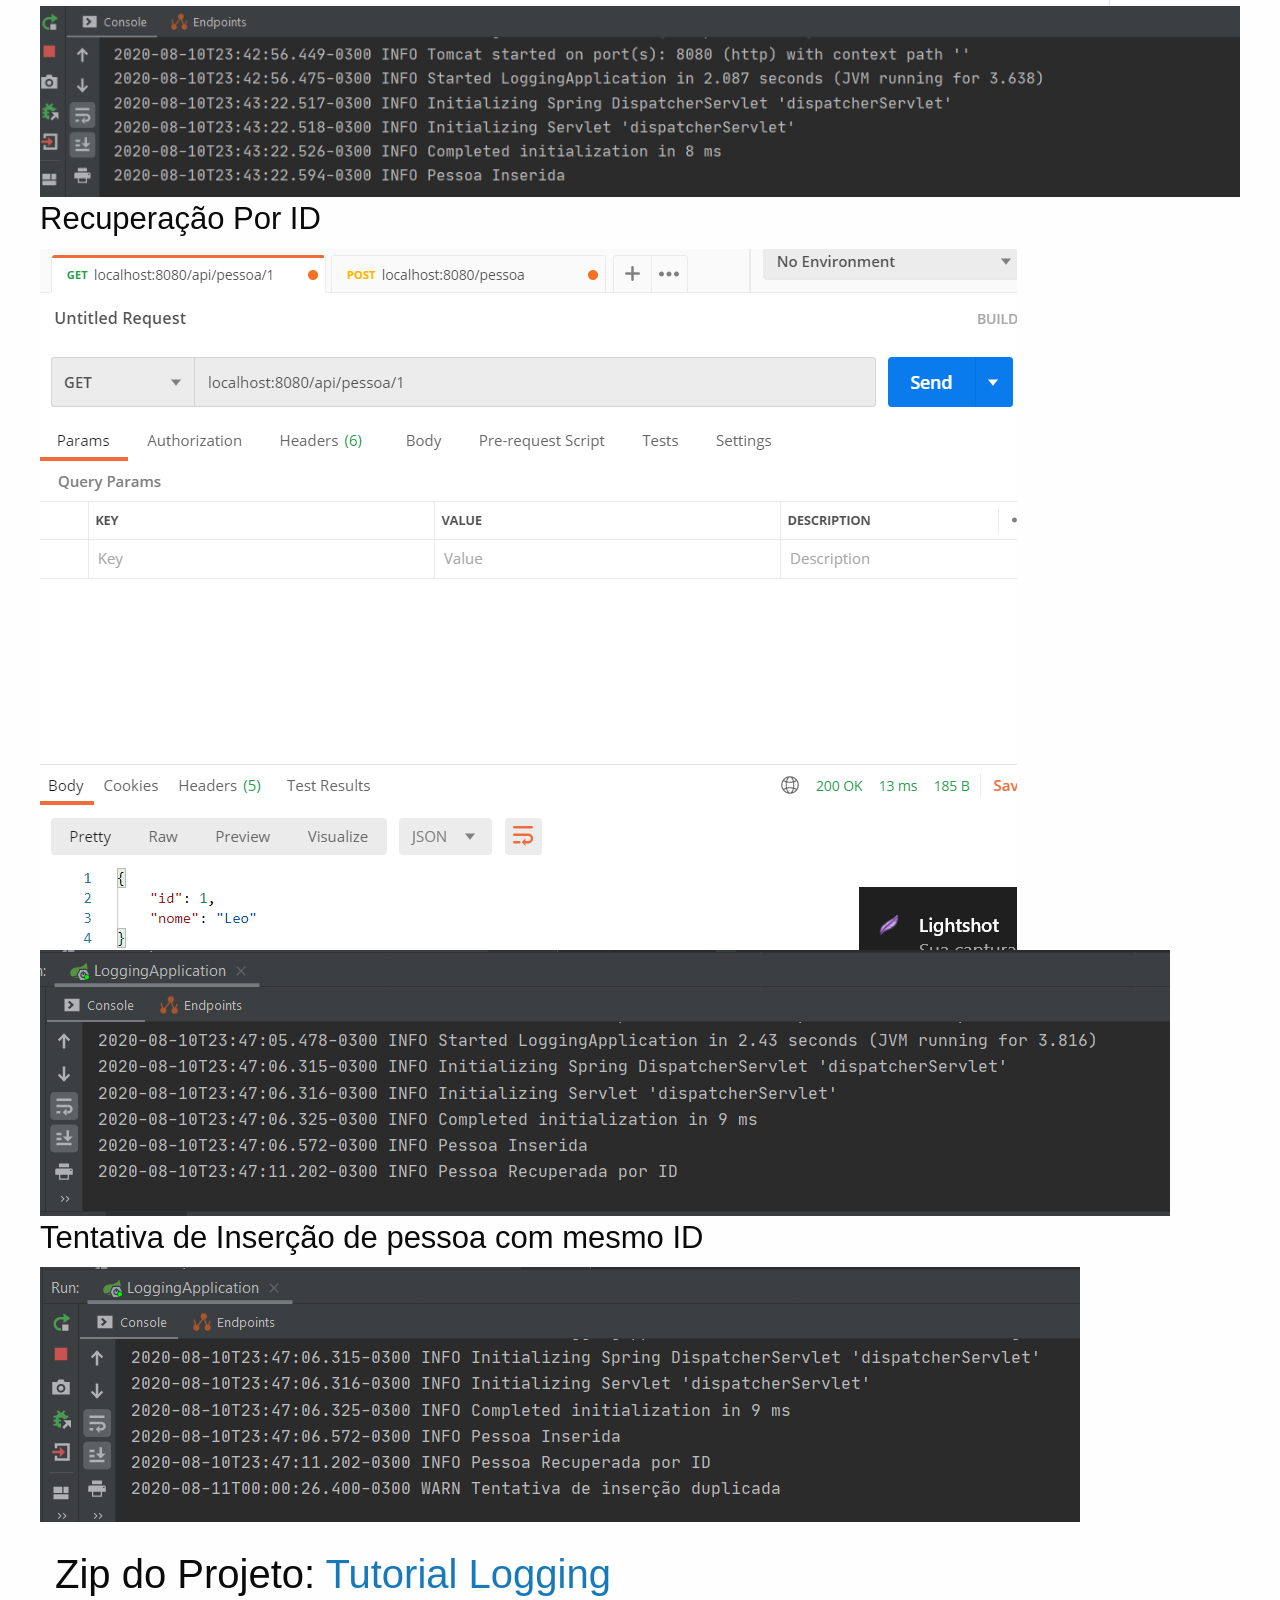
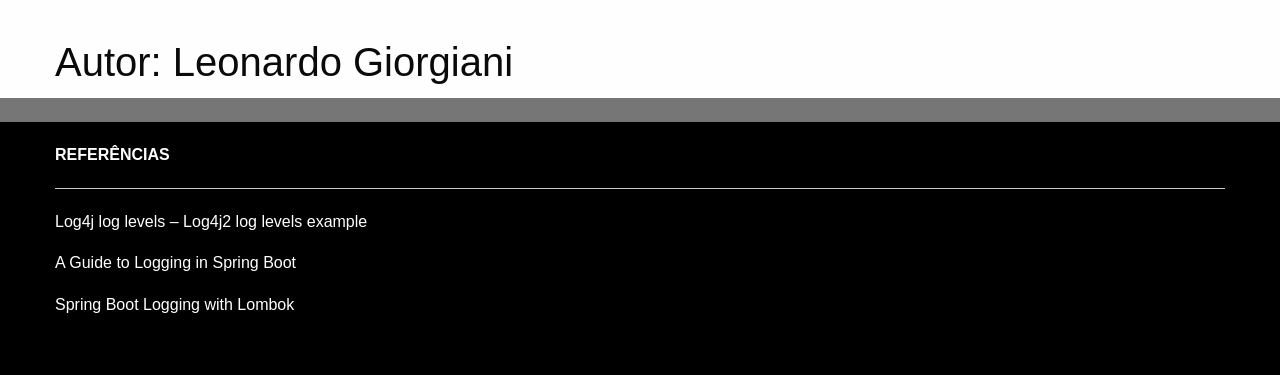
<file: public_html/grupo-06/tutoriais/tutorial2/TutorialLogging.html>
<!doctype html>
<html class="no-js" lang="en">
    <head>
        <meta charset="utf-8" />
        <meta http-equiv="x-ua-compatible" content="ie=edge">
        <meta name="viewport" content="width=device-width, initial-scale=1.0" />
        <title>Tutorial Log4j2 com Spring</title>
        <link rel="stylesheet" href="../../../foundation-sites-6.6.3-CSS/assets/css/foundation.css" />        
        <link rel="stylesheet" href="../../../foundation-sites-6.6.3-CSS/assets/css/app.css" />
    </head>

    <body>
        <!-- TOPO DA PÁGINA-->
        <div id="topo">
            <div class="background">
                <div class="grid-container">
                    <div class="grid-x grid-margin-x">
                        <div class="cell small-10">&nbsp;</div>
                        <div class="cell small-2">
                            <p class="right marginTop"><button class="button warning expanded" data-open="exampleModal1">Sobre</button></p>

                            <div class="reveal" id="exampleModal1" data-reveal>
                                <h1>Guia para Documentação</h1>
                                <p class="lead">Prof. Dr. Frank J. Affonso.</p>
                                <p>Projeto criado com ZURB Foundation 6.6.3.</p>
                                <button class="close-button" data-close aria-label="Close modal" type="button">
                                    <span aria-hidden="true">&times;</span>
                                </button>
                            </div>
                        </div>

                        <div class="cell small-12">
                            <div class="heigh100">                    
                            </div>
                        </div>
                        <div class="cell small-12">
                            <h2 class="whiteBold">Sistemas Orientados a Objetos 2020</h2>
                            <h3 class="white">Atividades Remotas</h3>
                            <h4 class="white">Prof. Frank J. Affonso</h4>
                        </div>                                           
                    </div>
                </div> 
            </div>
        </div>
        <!-- TOPO DA PÁGINA-->


        <!-- CORPO DA PÁGINA-->        
        <div id="corpo">
            <div class="grid-container">
                <div class="grid-x grid-margin-x">
                    <div class="cell small-12 heigh50">
                        &nbsp;
                    </div>

                    <div class="cell small-12">
                        <div class="callout">
                            <div class="cell small-12">
                                <h1> Tutorial Log4j2 com Spring Boot </h1>
                            </div>
                            <div class="cell small-12">
                                <hr>                    
                            </div>
                            <div class="cell small-12">
                                <p class="bold"> GRUPO: 6</p>
                            </div>                                
                            <div class="cell small-12">                    
                                <ul>
                                    <li><b>Leonardo Giorgiani</b></li>
                                    <li>Juilia Outeiro</li>
                                    <li>Gustavo Ficher</li>
                                </ul>
                            </div>

                            <div class="cell small-12">
                                <hr>                    
                            </div>

                            <div class="cell small-12">
                                <p class="bold"> Pré-requisitos </p>
                            </div>                      
                            <div class="cell small-12">
                                <ul class="vertical menu">
                                    <li>Para esse tutorial sera usada uma inicialização padrão do spring boot com as dependências <code>spring-boot-starter-web</code> e <code>lombok</code>.</li>
                                    <li>Qualquer IDE Java com suporte a maven</li>
                                </ul>
                            </div>                            
                        </div>
                    </div> 

                    <!--collout-->
                    <div class="cell small-12">
                        &nbsp;                    
                    </div>
                    <div class="cell small-12">                                
                        <h2>Objetivo</h2>
                        <hr>
                        <p> 
                            O objetivo principal desse tutorial é introduzir um sistema de logging com log4j2, que é uma
                            das bibliotecas mais tradicionais de logging, para ser utilizado sistemas Java. Nesse tutorial
                            ele sera usado em uma API Spring Boot.
                        </p>
                    </div>

                    <div class="cell small-12">
                        &nbsp;                    
                    </div>
                    <div class="cell small-12">                                
                        <h2>Logging</h2>
                        <hr>
                        <h3>O que é</h3>
                        <p> Logging é o processo de escrever informação em arquivos de log. Os arquivos de log incluem
                            informações sobre diferentes eventos do sistema operacional, do software e de conexões.
                        </p>                       
                    </div>
                    <div class="cell small-12">                                
                        <h3>Porque usar Logging</h3>
                        <p>
                            Um sistema de Logging é usado geralmente para as seguintes funções:
                        </p>
                        <ul>
                            <li>Resoluções de Problemas / Debugging</li>
                            <li>Coleta de Informações</li>
                            <li>Auditorias</li>                           
                            <li>Profiling</li> 
                        </ul> 
                        <p>
                            Um ponto a se destacar é que um sistema de Logging não precisa ser limitado a erros de desenvolvimento. 
                            Ele pode ser usado para identificar falhas de segurança, 
                            violações de politicas e também para encontrar gargalos na aplicação.
                        </p>
                    </div>
                    <div class="cell small-12">                        
                        <h3>Onde usar Logs</h3>    
                        <p>
                            Todos os eventos de erros de validação, autenticação e autorização, falhas, erros da aplicação, passagem
                            por pontos criticos do sistema e inicializações e desligamentos da aplicação.
                        </p>                  
                    </div>
                    <div class="cell small-12">                        
                        <h3>O que não pode estar em um Log</h3>    
                        <p>
                            Não pode ser usado para log nenhum tipo de informação sensivel do usuário (senhas, ids, tokens de acesso) 
                            ou do sistema (strings de conexão ao DB, chaves de encriptação).
                        </p>                  
                    </div>
                    <div class="cell small-12">                        
                        <h3>Boas praticas de Logging</h3>    
                        <p>
                            Não pode ser usado para log nenhum tipo de informação sensivel do usuário (senhas, ids, tokens de acesso) 
                            ou do sistema (strings de conexão ao DB, chaves de encriptação).
                        </p>
                        <ul>
                            <li>Deve ter sentido e contexto</li>
                            <li>Deve ser estruturado e feito em diferentes níveis</li>
                            <li>Deve ser ser adaptado para uso tanto nas fases de desenvolvimento como na de produção</li> 
                        </ul>       
                    </div>
                    <div class="cell small-12">
                        &nbsp;                    
                    </div>
                    <div class="cell small-12">                        
                        <h2>Log4j2</h2> 
                        <hr>   
                        <p>
                            O log4j2 é uma biblioteca do projeto Apache Software Foundation e tem 3 componentes principais: Loggers, Appenders e layouts. Os Loggers são os métodos que pegam as mensagens de log e enviam para os Appenders, os Appenders escrevem o Log no seu arquivo de destino e os layouts são usados para formatação das mensagens.
                        </p>
                        <p>
                            As principais caracteristicas de um sistema de log são os níveis de erro e configuração:
                        </p>
                        <ul>
                            <li>OFF: Sem Logging</li>
                            <li>FATAL: Erros fatais da aplicação</li>
                            <li>ERROR: Erros criticos da aplicação</li> 
                            <li>WARN: Erros provavelmente prejudiciais</li>
                            <li>INFO: Mensagens de Informação</li>
                            <li>DEBUG: Pontos de Verificação de Debugging</li>
                            <li>TRACE: Mensagens de debug mais detalhadas com a pilha de execução</li>
                            <li>ALL: Todo tipo de informação</li>
                        </ul>       
                        <img src="images\Log4j-Log-Levels.png" alt="tabela log levels"/>
                    </div>

                    <div class="cell small-12">
                        &nbsp;                    
                    </div>
                    
                    <div class="cell small-12">                                
                        <h2>Uso com Spring Boot</h2>
                        <hr>
                        <h3>Passo 1</h3>
                        <p> 
                            Para adicionarmos a dependência do Log4j2 devemos remover a dependência do log padrão do Spring Boot e adicionar a do Log4j2 no <code>pom.xml</code>:
                        </p>

                        <textarea name="xml" rows="16" cols="70">
<dependency>
    <groupId>org.springframework.boot</groupId>
    <artifactId>spring-boot-starter-web</artifactId>
    <exclusions>
        <exclusion>
            <groupId>org.springframework.boot</groupId>
            <artifactId>spring-boot-starter-logging</artifactId>
        </exclusion>
    </exclusions>
</dependency>
    
<dependency>
    <groupId>org.springframework.boot</groupId>
    <artifactId>spring-boot-starter-log4j2</artifactId>
</dependency> 
                        </textarea>
                
                        <h3>Passo 2</h3>
                        <p>
                            Adicionar as configurações do log4j2 na pasta resorces com o nome <code>log4j2-spring.xml</code>:   
                        </p>
                        <textarea name="xml" rows="30" cols="100">
<?xml version="1.0" encoding="UTF-8"?>
<Configuration status="WARN" monitorInterval="30">
    <Properties>
        <Property name="LOG_PATTERN">%d{yyyy-MM-dd'T'HH:mm:ss.SSSZ} %p %m%n</Property>
        <Property name="APP_LOG_ROOT">c:/temp</Property>
    </Properties>
    <Appenders>
        <Console name="console" target="SYSTEM_OUT">
            <PatternLayout pattern="${LOG_PATTERN}" />
        </Console>
    
        <RollingFile name="file"
            fileName="${APP_LOG_ROOT}/SpringBoot2App/application.log"
            filePattern="${APP_LOG_ROOT}/SpringBoot2App/application-%d{yyyy-MM-dd}-%i.log">
            <PatternLayout pattern="${LOG_PATTERN}" />
            <Policies>
                <SizeBasedTriggeringPolicy size="19500KB" />
            </Policies>
            <DefaultRolloverStrategy max="1" />
        </RollingFile>
    
    </Appenders>
    <Loggers>
        <Root level="info">
            <AppenderRef ref="console" />
            <AppenderRef ref="file" />
        </Root>
    </Loggers>
</Configuration>        
                        </textarea>
                        <p>
                            Observe que em <code>&ltRoot level="info"&gt</code> é definida a configuração do nivel do log, e que os arquivos de log serão salvos na pasta <code>c:/temp</code>.
                        </p>
                </div>

                <div class="cell small-12">
                    &nbsp;                    
                </div>

                <div class="cell small-12">
                    <h2> Exemplo</h2>
                    <hr>
                    <p>
                        Usando uma api basica com a implementação de inserir uma pessoa, recuperar uma pessoa por ID, e recuperar todas as Pessoas. 
O log foi inserido na camada service:
                    </p>
                    <textarea name="java2" rows="50" cols="70">  
package com.tutorial.logging.services.impl;

import com.tutorial.logging.model.Pessoa;
import com.tutorial.logging.services.PessoaService;
import lombok.extern.log4j.Log4j2;
import org.springframework.stereotype.Service;

import java.util.ArrayList;
import java.util.List;

@Service
@Log4j2
public class PessoaServiceImpl implements PessoaService {
    private static List<Pessoa> DB = new ArrayList<>();

    @Override
    public Pessoa add(Pessoa pessoa) {
        if (DB.stream().anyMatch(p -> p.getId() == pessoa.getId())){
            log.warn("Tentativa de inserção duplicada");
            return null;
        }

        log.info("Pessoa Inserida");
        DB.add(pessoa);
        return pessoa;
    }

    @Override
    public Pessoa getById(int id) {
        if (!DB.stream().anyMatch(p -> p.getId() == id)){
            log.warn("Tentativa de recuperação por ID inexistente");
            return null;
        }

        log.info("Pessoa Recuperada por ID");
        return DB.stream()
                .filter(p -> p.getId() == id)
                .findFirst().get();
    }

    @Override
    public List<Pessoa> getAll() {
        log.info("Todas As Pessoas Recuperadas");
        return DB;
    }
}              
                    </textarea>
                    <p>
                        Aqui pode se observar o uso do `lombok` com a annotation `@Log4j2` que instancia a classe Logger no objeto log. Também deve se observar os niveis warn quando existe um problema no parametro, e info quando as requisições acontecem normalmente.
                    </p>
                </div>
                <h3>Inserção Pessoa</h3>
                <img src="images\PostRequest.png" alt="PostRequest"/>
                <img src="images\LogPessoaInserida.png" alt="LogPessoaInserida"/>
                <h3>Recuperação Por ID</h3>
                <img src="images\GetByIdRequest.png" alt="GetByIdRequest"/>
                <img src="images\LogPessoaRecuperadaPorID.png" alt="LogPessoaRecuperadaPorID"/>
                <h3>Tentativa de Inserção de pessoa com mesmo ID</h3>
                <img src="images\LogTentativaInsercao.png" alt="LogTentativaInserção"/>
            </div>
            <div class="cell small-12">
                &nbsp;                    
            </div>
            <div class="cell small-12">
                <h2>Zip do Projeto: <a href="arquivos\logging.zip">Tutorial Logging</a></h2>
            </div>
            <div class="cell small-12">
                &nbsp;                    
            </div>
            <div class="cell small-12">
                <h2>Autor: Leonardo Giorgiani</h2>
            </div>
        </div>
        <!-- CORPO DA PÁGINA-->



        <!-- RODAPÉ DA PÁGINA-->
        <div id="rodape">
            <div  class="fundoCinza5px"> &nbsp; </div>
            <!-- INSERINDO CARDS..-->
            <div  class="fundoPreto">
                <div class="fundoPreto20px">

                </div>

                <div class="grid-container">
                    <div class="grid-x grid-margin-x">
                        <div class="cell small-12">
                            <p class="whiteBold"> REFERÊNCIAS </p>
                            <hr>
                            <p><a class="white" href="https://howtodoinjava.com/log4j/logging-levels-in-log4j/">Log4j log levels – Log4j2 log levels example<a></p>
                            <p><a class="white" href="https://howtodoinjava.com/spring-boot2/logging/spring-boot-logging-configurations/">A Guide to Logging in Spring Boot</a>  </p>
                            <p><a class="white" href="https://howtodoinjava.com/spring-boot2/logging/logging-with-lombok/">Spring Boot Logging with Lombok</a>  </p>
                            <p>&nbsp;</p>
                        </div>                        
                    </div>
                </div>                
            </div>
        </div>
        <!-- RODAPÉ DA PÁGINA-->

        <script src="../../../foundation-sites-6.6.3-CSS/assets/js/vendor.js"></script>
        <script src="../../../foundation-sites-6.6.3-CSS/assets/js/foundation.js"></script>
        <script>
            $(document).foundation();
        </script>

    </body>
</html>
</file>
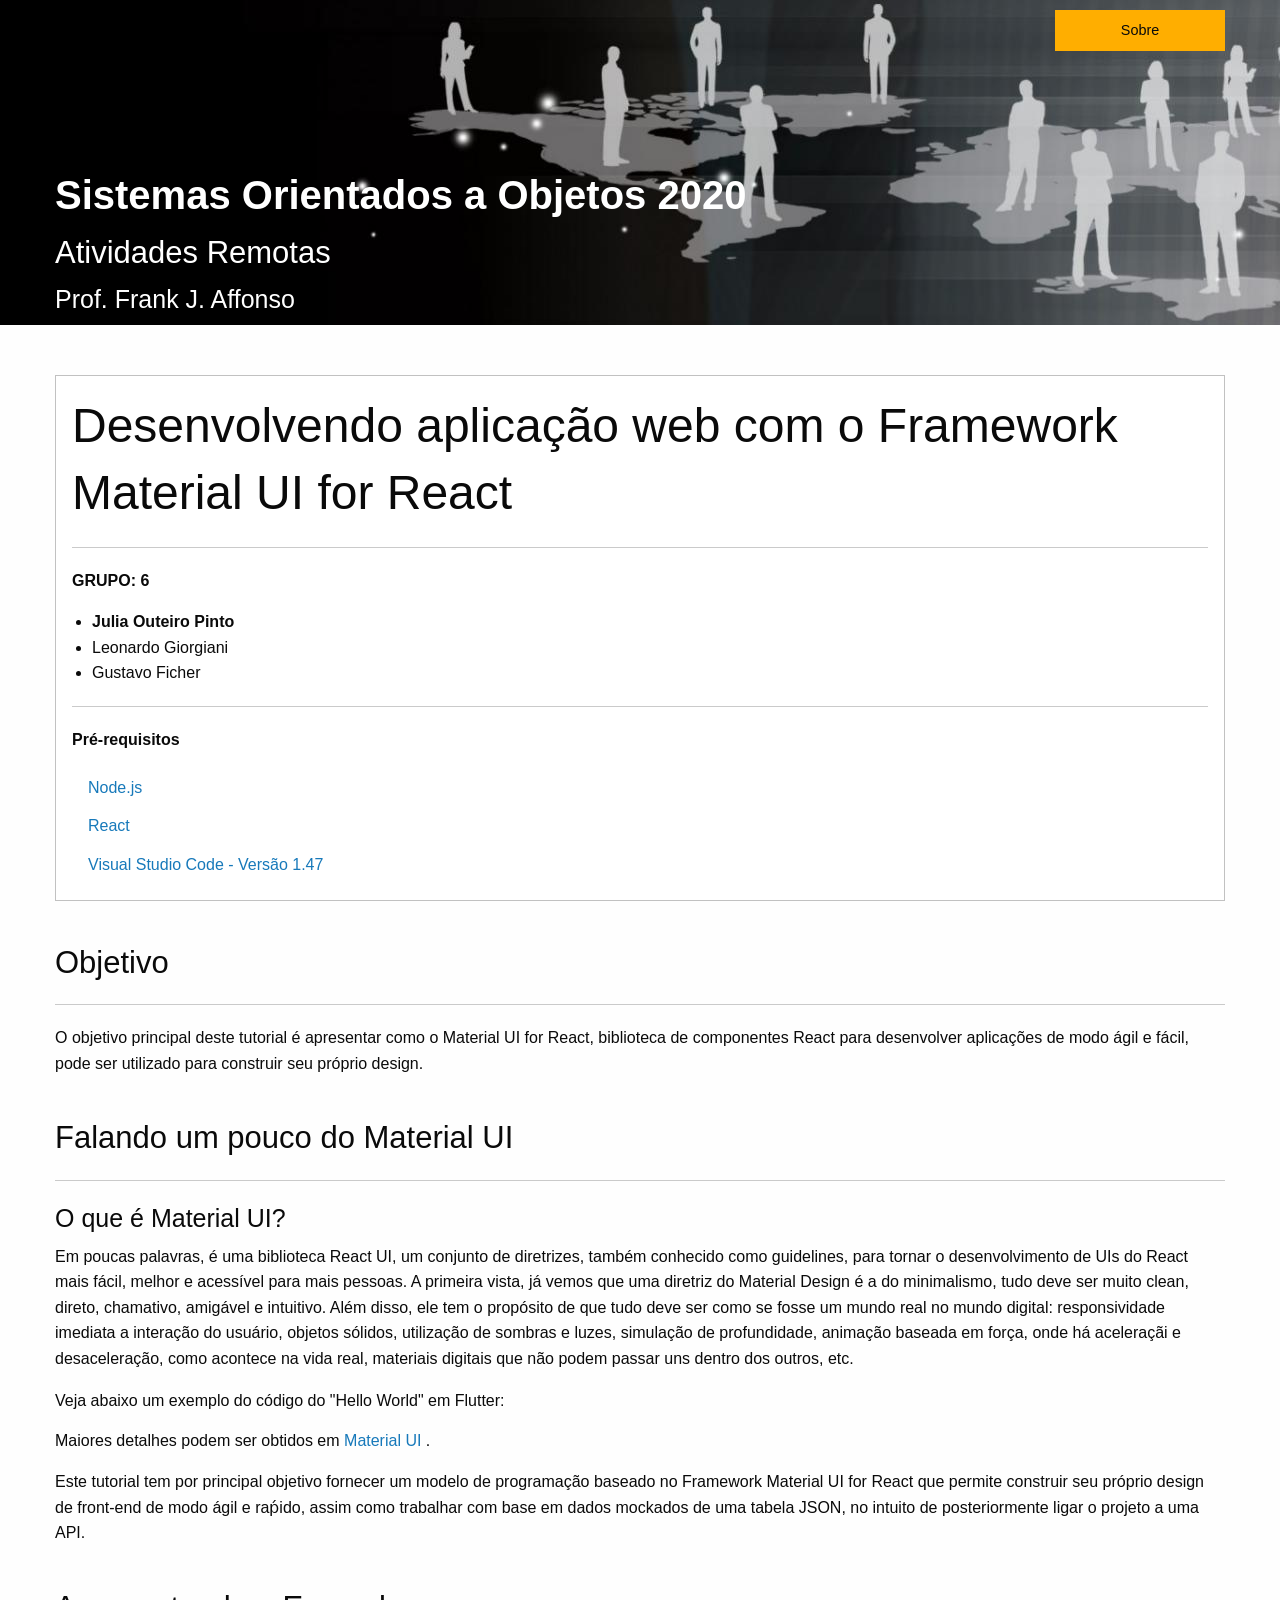
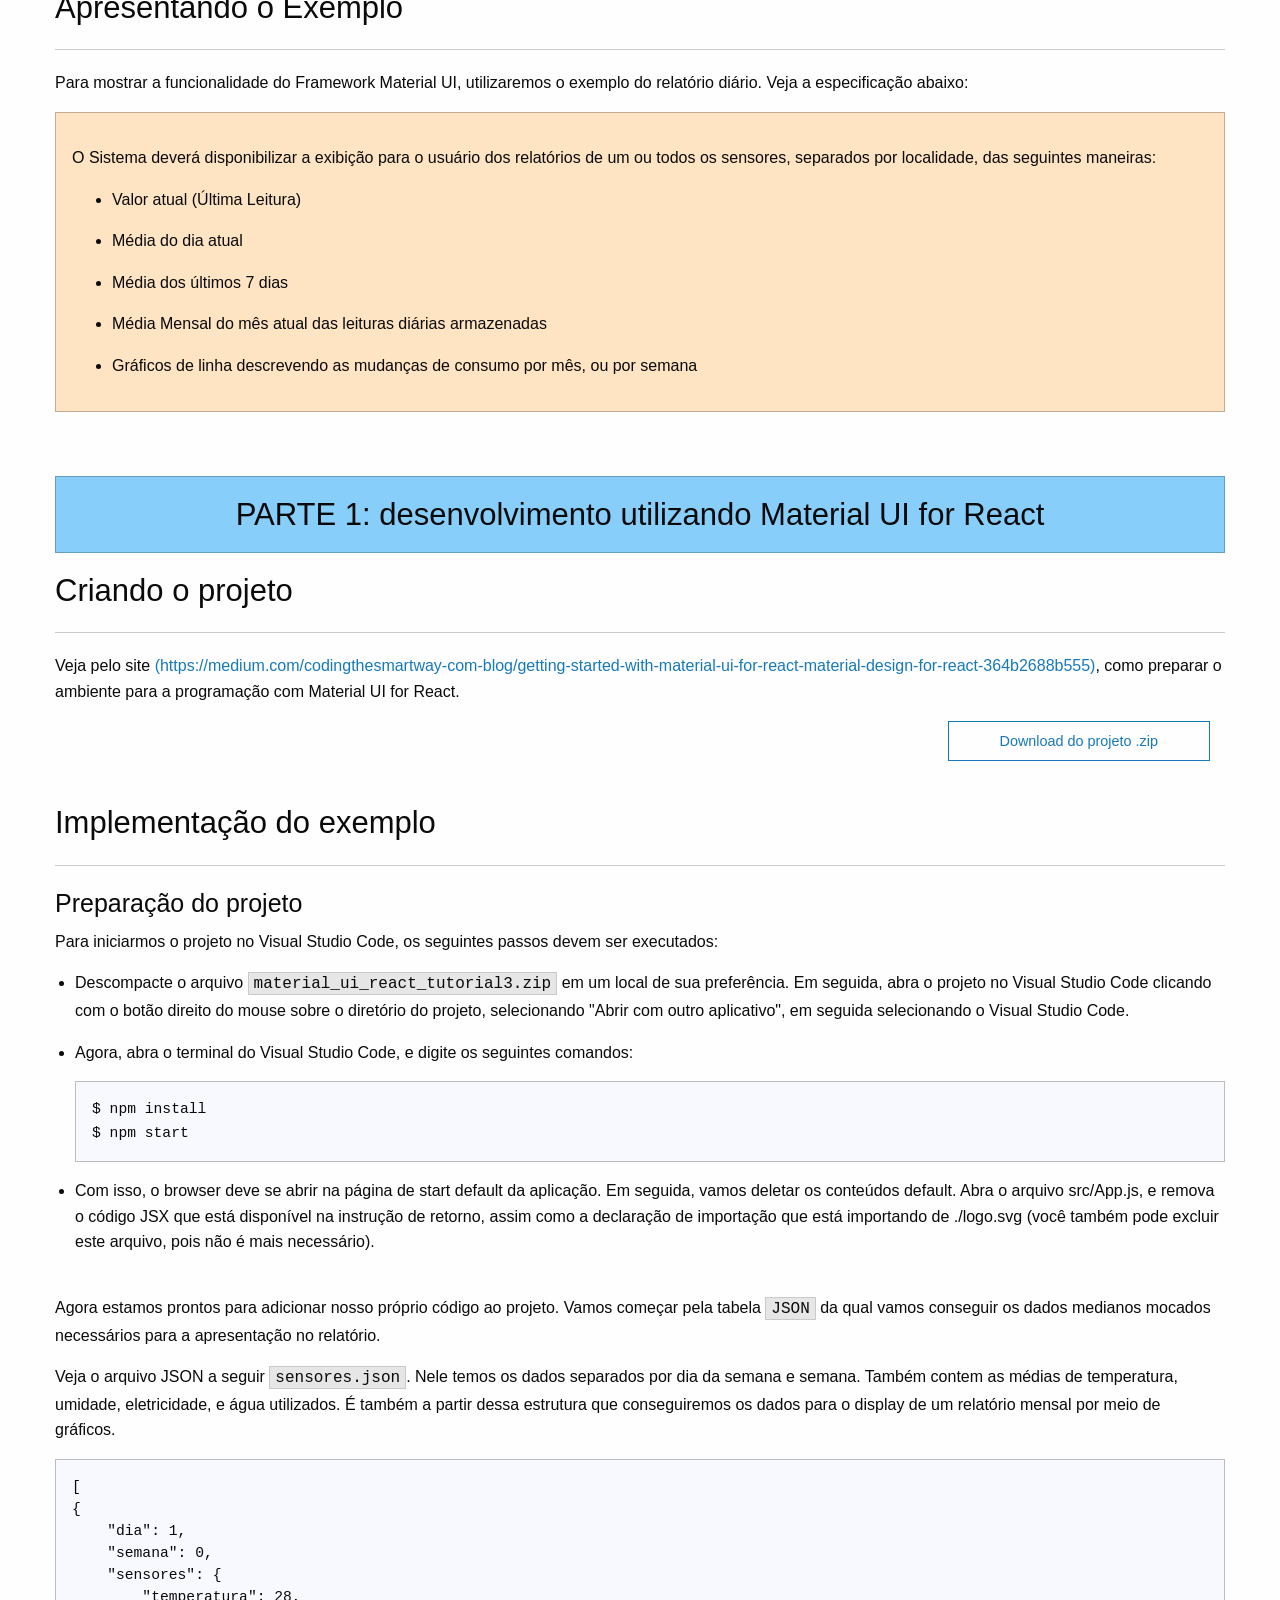
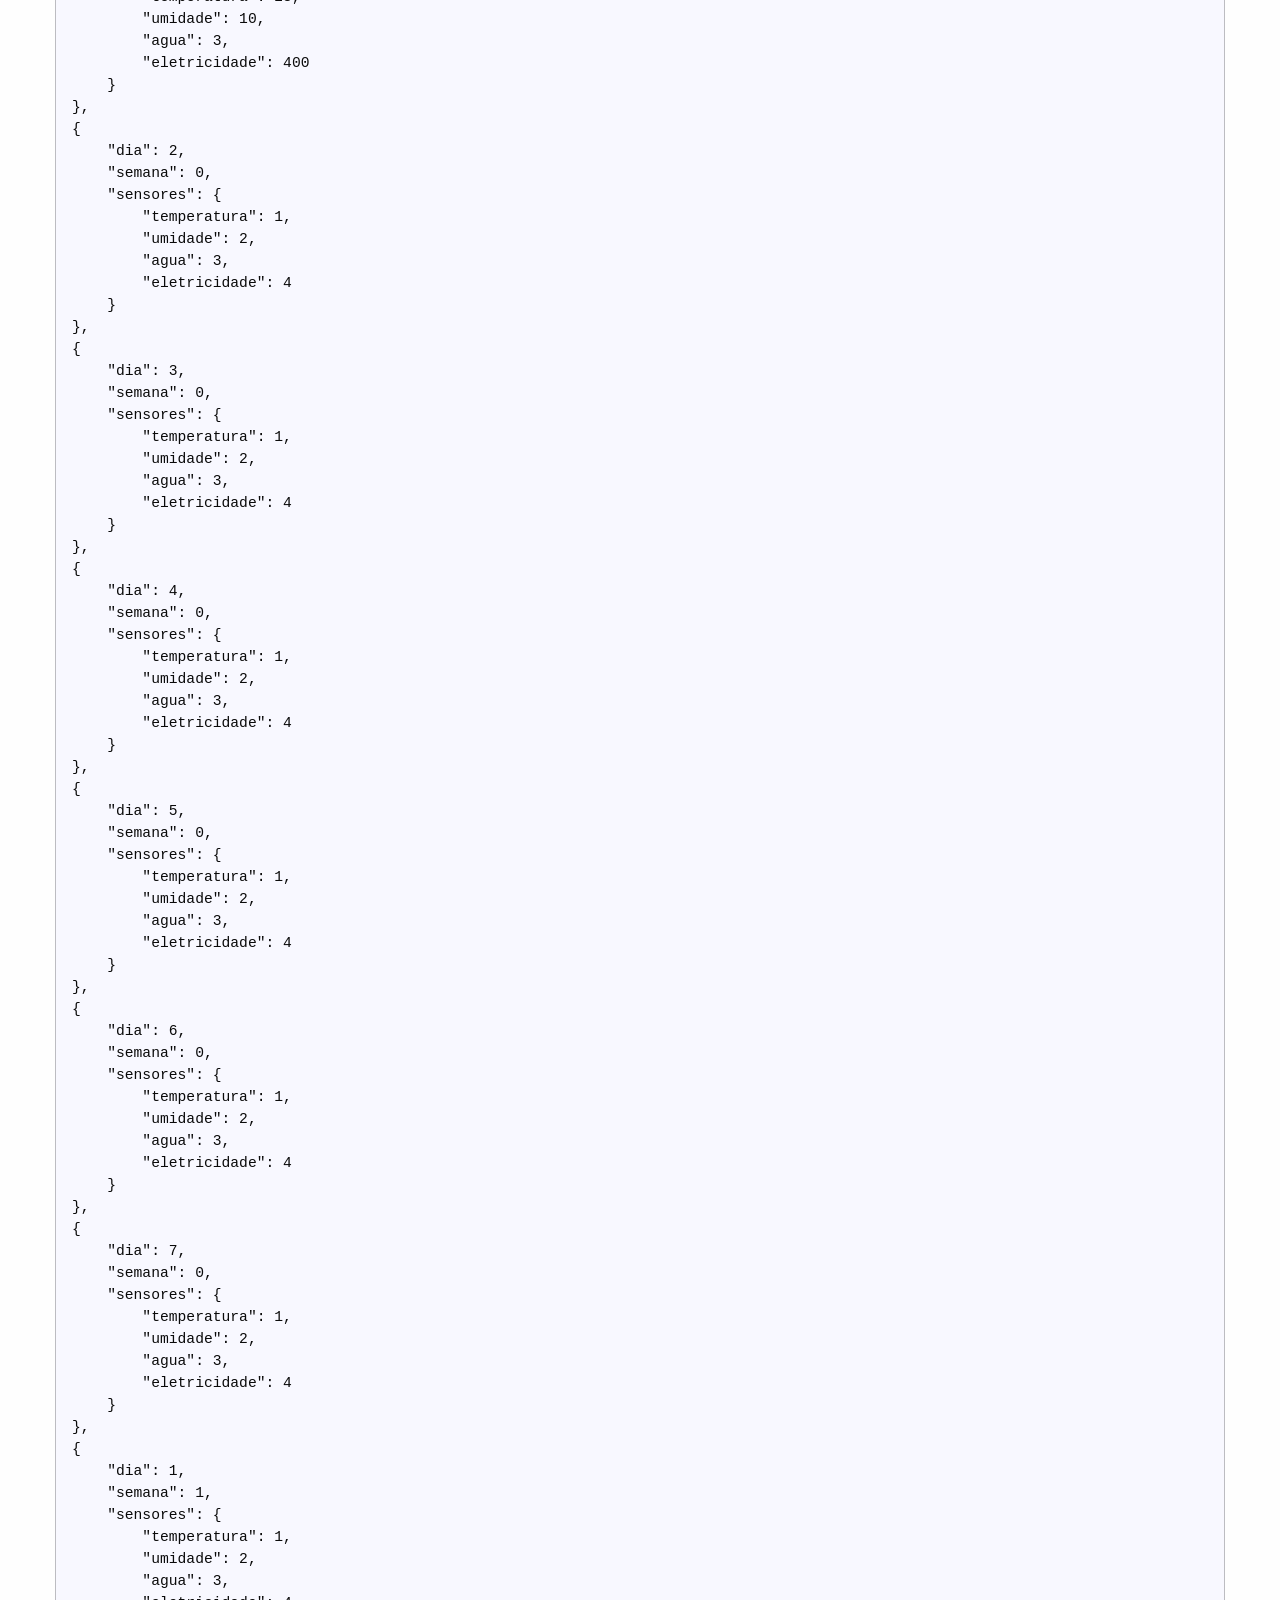
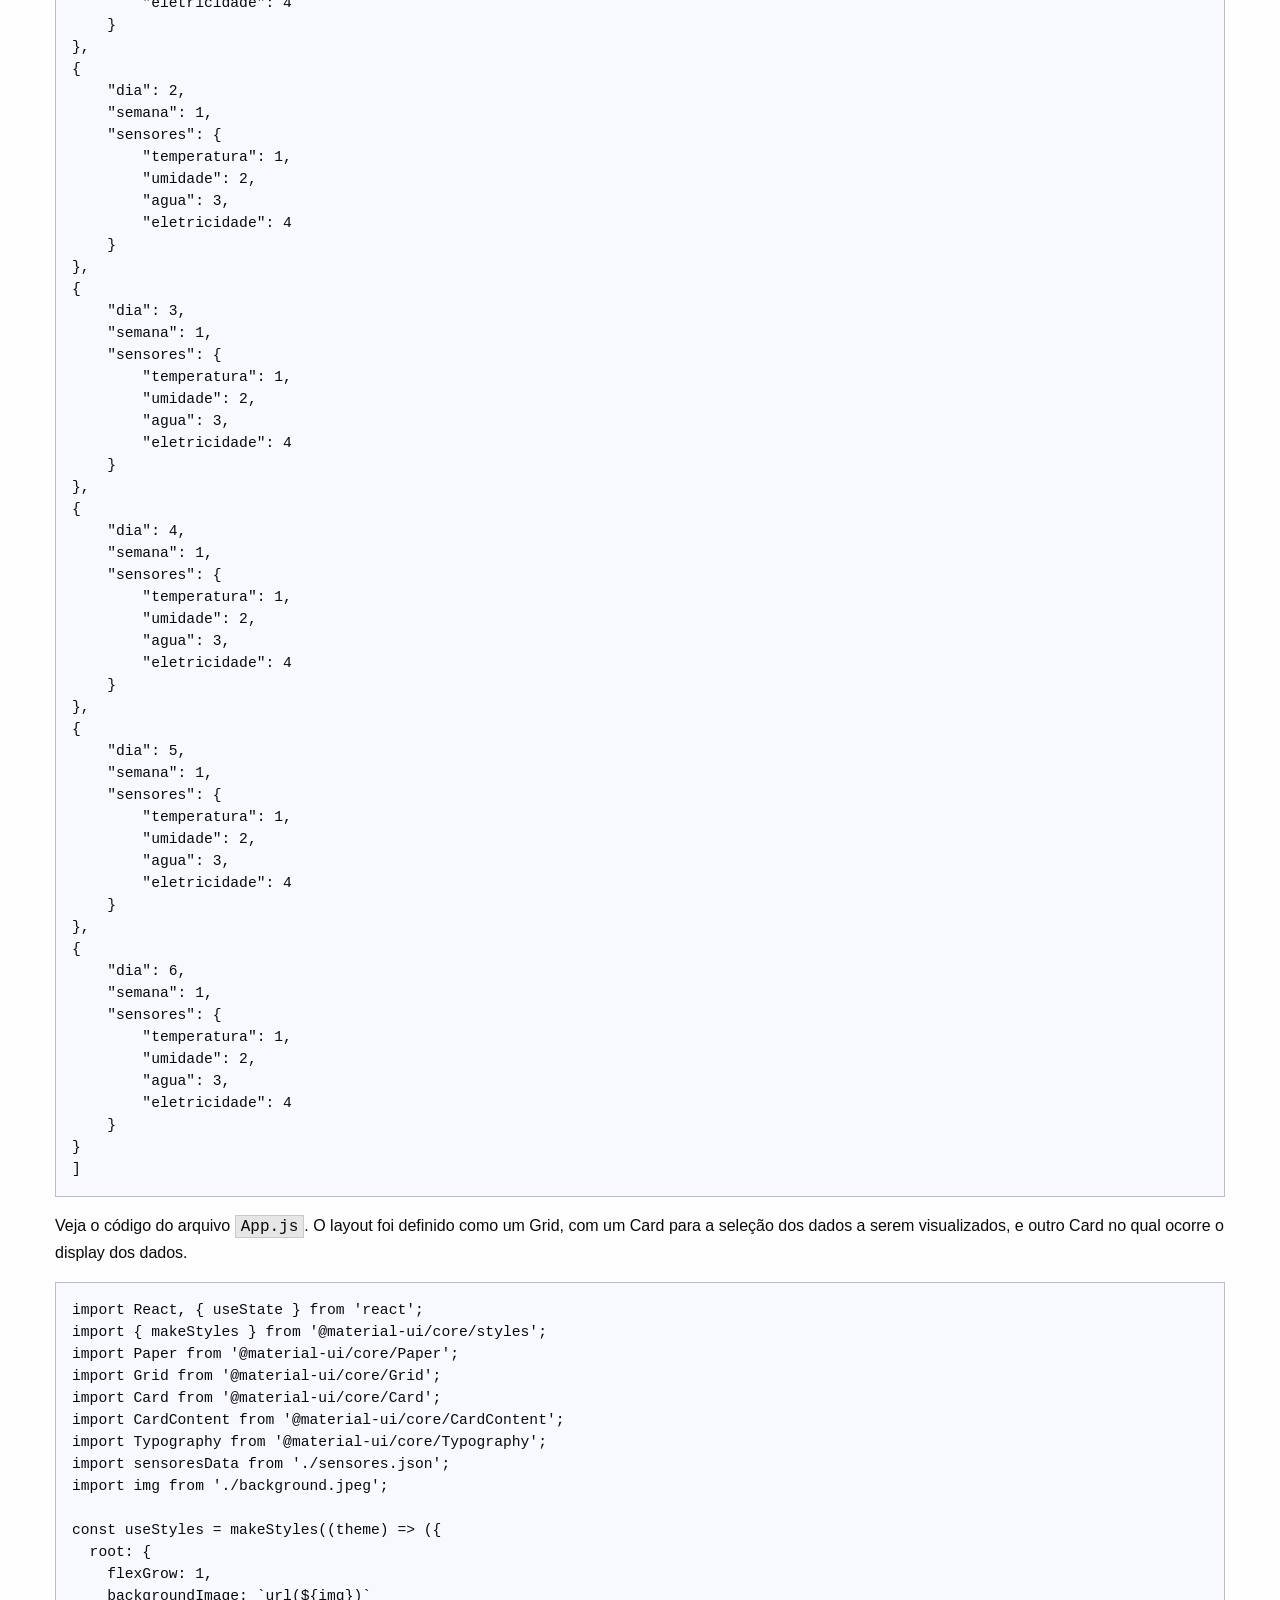
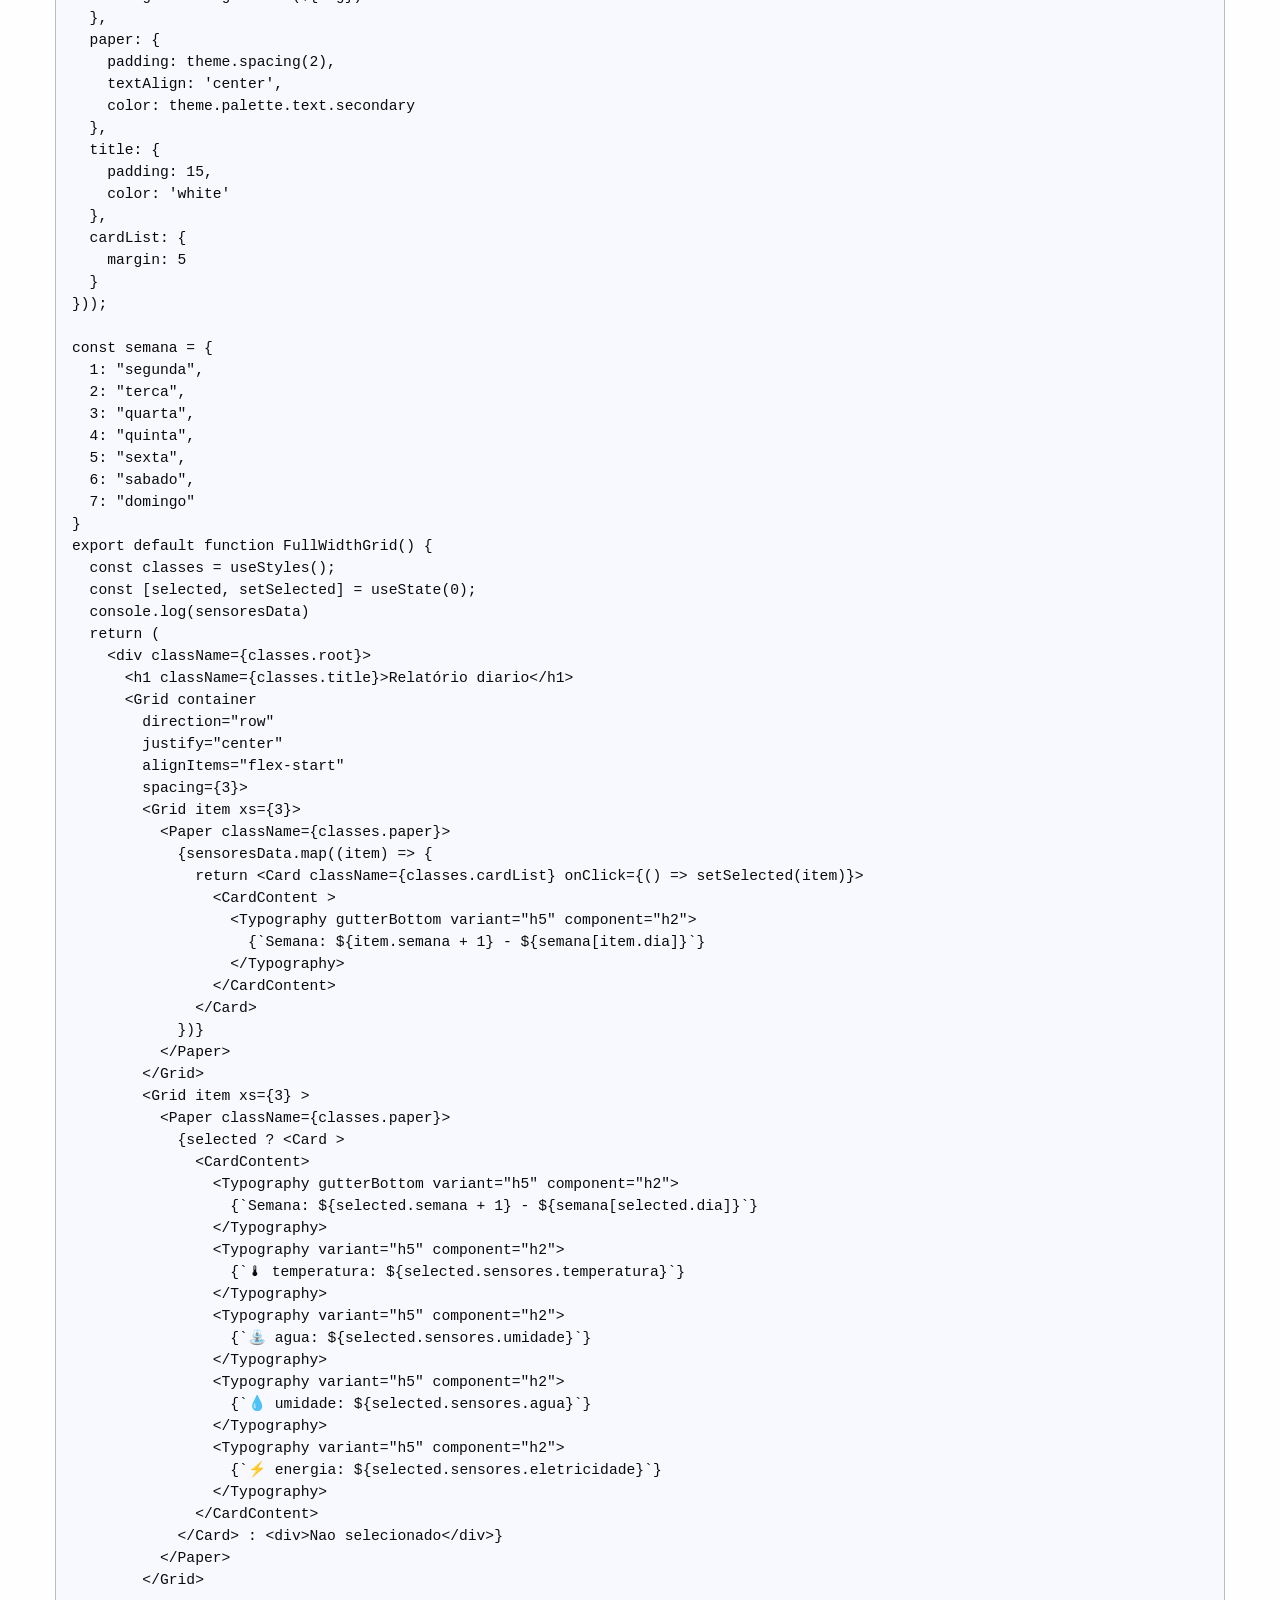
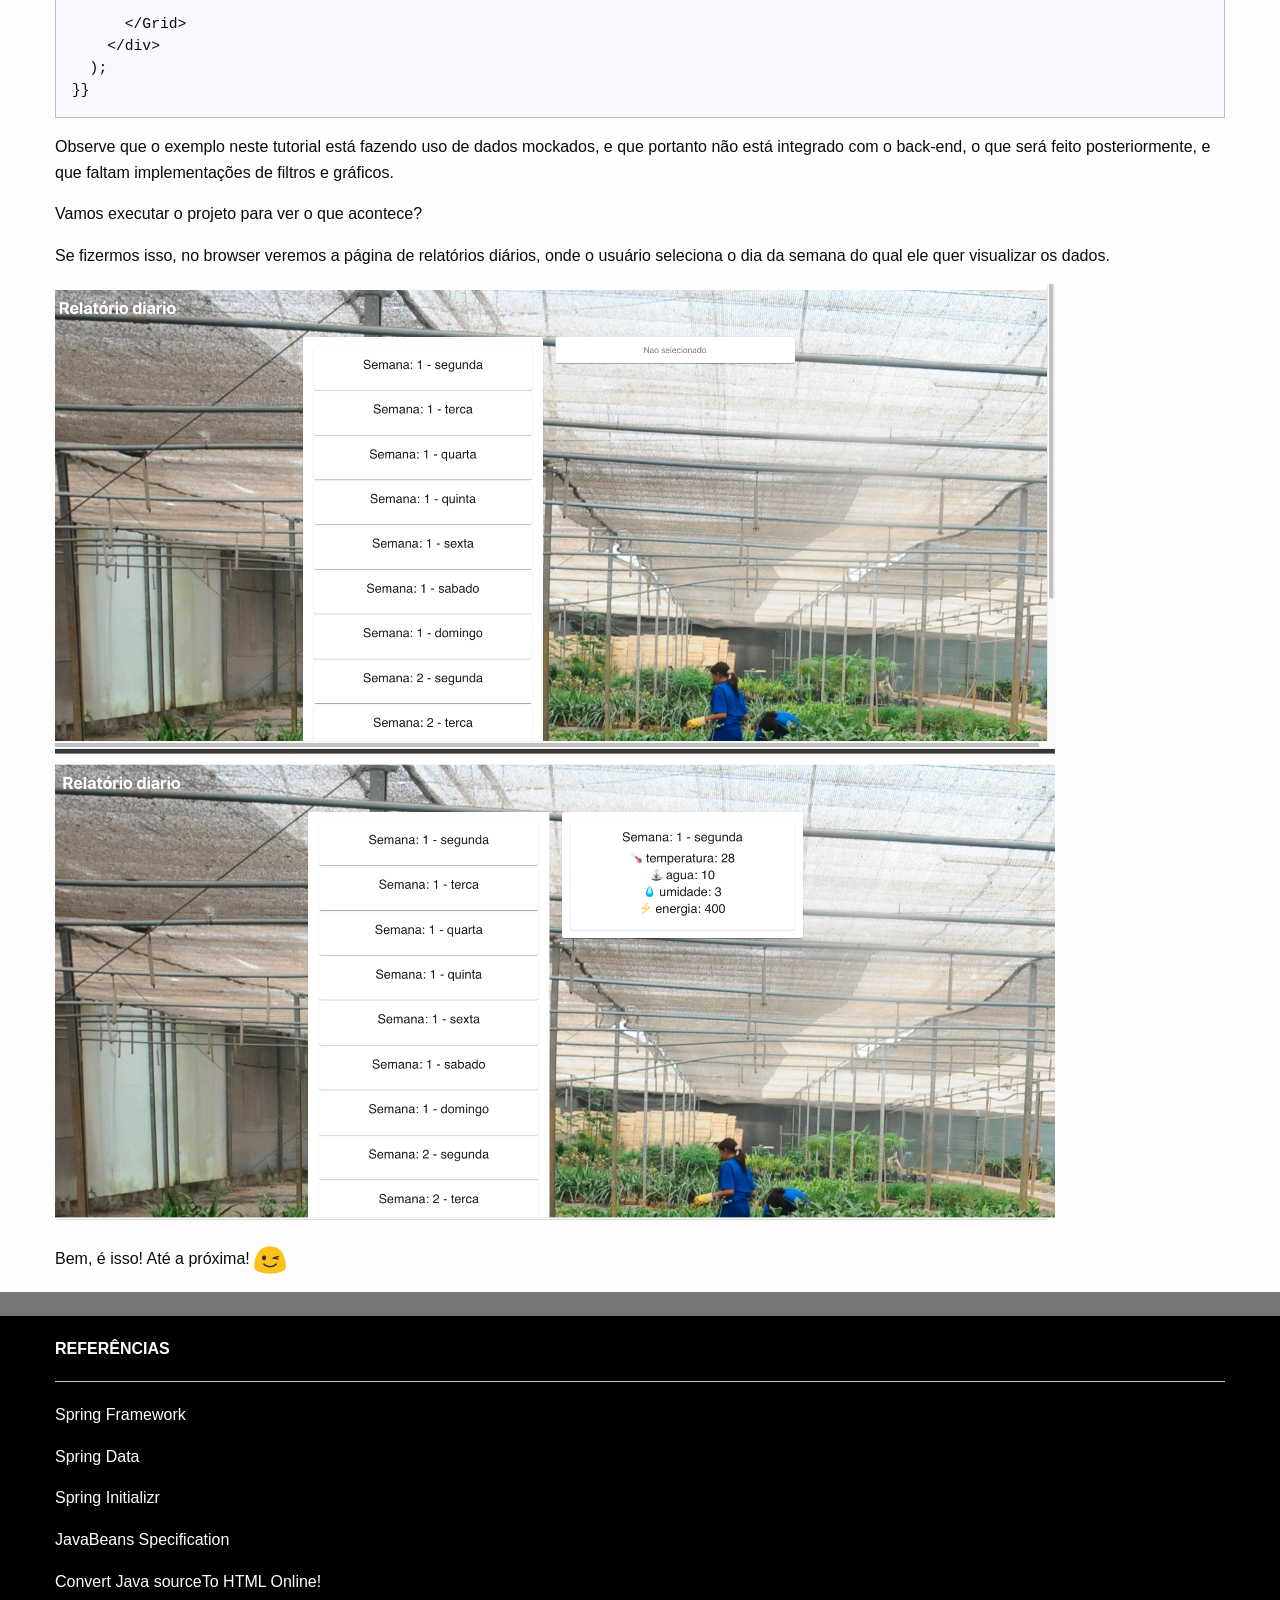
<file: public_html/grupo-06/tutoriais/tutorial3/tutorial3.html>
<!doctype html>
<html class="no-js" lang="en">
    <head>
        <meta charset="utf-8" />
        <meta http-equiv="x-ua-compatible" content="ie=edge">
        <meta name="viewport" content="width=device-width, initial-scale=1.0" />
        <title>:: Sistemas Orientados a Objetos 2020 - Prof. Dr. Frank J. Affonso</title>
        <link rel="stylesheet" href="../../../foundation-sites-6.6.3-CSS/assets/css/foundation.css" />        
        <link rel="stylesheet" href="../../../foundation-sites-6.6.3-CSS/assets/css/app.css" />
    </head>

    <body>
        <!-- TOPO DA PÁGINA-->
        <div id="topo">
            <div class="background">
                <div class="grid-container">
                    <div class="grid-x grid-margin-x">
                        <div class="cell small-10">&nbsp;</div>
                        <div class="cell small-2">
                            <p class="right marginTop"><button class="button warning expanded" data-open="exampleModal1">Sobre</button></p>

                            <div class="reveal" id="exampleModal1" data-reveal>
                                <h1>Guia para Documentação</h1>
                                <p class="lead">Prof. Dr. Frank J. Affonso.</p>
                                <p>Projeto criado com ZURB Foundation 6.6.3.</p>
                                <button class="close-button" data-close aria-label="Close modal" type="button">
                                    <span aria-hidden="true">&times;</span>
                                </button>
                            </div>
                        </div>

                        <div class="cell small-12">
                            <div class="heigh100">                    
                            </div>
                        </div>
                        <div class="cell small-12">
                            <h2 class="whiteBold">Sistemas Orientados a Objetos 2020</h2>
                            <h3 class="white">Atividades Remotas</h3>
                            <h4 class="white">Prof. Frank J. Affonso</h4>
                        </div>                                           
                    </div>
                </div> 
            </div>
        </div>
        <!-- TOPO DA PÁGINA-->


        <!-- CORPO DA PÁGINA-->        
        <div id="corpo">
            <div class="grid-container">
                <div class="grid-x grid-margin-x">
                    <div class="cell small-12 heigh50">
                        &nbsp;
                    </div>

                    <div class="cell small-12">
                        <div class="callout">
                            <div class="cell small-12">
                                <h1> Desenvolvendo aplicação web com o Framework Material UI for React </h1>
                            </div>
                            <div class="cell small-12">
                                <hr>                    
                            </div>
                            <div class="cell small-12">
                                <p class="bold"> GRUPO: 6 </p>
                            </div>                                
                            <div class="cell small-12">                    
                                <ul>
                                    <li><b>Julia Outeiro Pinto</b></li>
                                    <li>Leonardo Giorgiani</li>
                                    <li>Gustavo Ficher</li>
                                </ul>
                            </div>

                            <div class="cell small-12">
                                <hr>                    
                            </div>

                            <div class="cell small-12">
                                <p class="bold"> Pré-requisitos </p>
                            </div>                      
                            <div class="cell small-12">
                                <ul class="vertical menu">
                                    <li><a href="https://nodejs.org/en/">Node.js</a></li>
                                    <li><a href="https://pt-br.reactjs.org/">React</a></li>
                                    <li><a href="https://code.visualstudio.com/">Visual Studio Code - Versão 1.47</a></li>
                                </ul>
                            </div>                            
                        </div>
                    </div> 

                    <!--collout-->
                    <div class="cell small-12">
                        &nbsp;                    
                    </div>
                    <div class="cell small-12">                                
                        <h3> Objetivo</h3>
                        <hr>
                        <p> 
                            O objetivo principal deste tutorial é apresentar como o Material UI for React, biblioteca de componentes React
                            para desenvolver aplicações de modo ágil e fácil, pode ser utilizado para construir seu próprio design. 
                        </p>
                    </div>

                    <div class="cell small-12">
                        &nbsp;                    
                    </div>
                    <div class="cell small-12">                                
                        <h3> Falando um pouco do Material UI</h3>
                        <hr>
                        <h4>O que é Material UI?</h4>
                        <p> 
                            Em poucas palavras, é uma biblioteca React UI, um conjunto de diretrizes, também conhecido como guidelines,
                            para tornar o desenvolvimento de UIs do React mais fácil, melhor e acessível para mais pessoas.
                            A primeira vista, já vemos que uma diretriz do Material Design é a do minimalismo,
                            tudo deve ser muito clean, direto, chamativo, amigável e intuitivo.
                            Além disso, ele tem o propósito de que tudo deve ser como se fosse um mundo real no mundo digital:
                            responsividade imediata a interação do usuário, objetos sólidos, utilização de sombras e luzes, 
                            simulação de profundidade, animação baseada em força, onde há aceleraçãi e desaceleração, 
                            como acontece na vida real, materiais digitais que não podem passar uns dentro dos outros, etc.
                            <p>Veja abaixo um exemplo do código do "Hello World" em Flutter:
                            </p>
                            
                            Maiores detalhes podem ser obtidos em
                            <a href="https://material-ui.com/pt/" target="_blank">Material UI 
                                </a>.                           
                        </p>
                        
                      

                        <p>
                            Este tutorial tem por principal objetivo fornecer um modelo de 
                            programação baseado no Framework Material UI for React que permite construir seu 
                            próprio design de front-end de modo ágil e raṕido, assim como trabalhar com base em dados
                            mockados de uma tabela JSON, no intuito de posteriormente ligar o projeto a uma API.


                        </p>
                        
                    </div>

                    <div class="cell small-12">
                        &nbsp;                    
                    </div>
                    <div class="cell small-12">                                
                        <h3> Apresentando o Exemplo</h3>
                        <hr>
                        <p> 
                            Para mostrar a funcionalidade do Framework Material UI, utilizaremos o exemplo do relatório
                            diário. Veja a especificação abaixo:
                        </p>

                        <div class="callout fundoEspRequisitos">
                            <p>
                               
                                    <p> 
                                        O Sistema deverá disponibilizar a exibição para o usuário dos relatórios de um ou todos os sensores, separados por localidade, das seguintes maneiras:
<ul class="tab40px"><li><p> Valor atual (Última Leitura) </p></li>
    <li><p> Média do dia atual </p></li>
    <li><p> Média dos últimos 7 dias </p></li>
    <li><p> Média Mensal do mês atual das leituras diárias armazenadas </p></li>
    <li><p> Gráficos de linha descrevendo as mudanças de consumo por mês, ou por semana
    </p>


</ul>
                            </p>
                        </div>
                        
                        <br>
                        <br>
                        
                    </div>

                    <div class="cell small-12">
                        <div class="callout fundoAzul">
                            <h3 class="center">
                                PARTE 1: desenvolvimento utilizando Material UI for React
                            </h3>
                        </div>
                    </div>

                    <div class="cell small-12">
                        <h3> Criando o projeto</h3>
                        <hr>
                        <p> 
                            Veja pelo site <a href="https://medium.com/codingthesmartway-com-blog/getting-started-with-material-ui-for-react-material-design-for-react-364b2688b555" target="_blank">(https://medium.com/codingthesmartway-com-blog/getting-started-with-material-ui-for-react-material-design-for-react-364b2688b555)</a>,
                            como preparar o ambiente para a programação com Material UI for React.                            
                        </p>
                        
                                      
                        <div class="cell small-12">                        
                            <div class="grid-container">
                                <div class="grid-x grid-margin-x">
                                    <div class="cell small-9 bold"> </div>
                                    <div class="cell small-3">
                                        <a href="arquivos/plantas.zip" class="hollow button expanded">Download do projeto .zip</a>
                                    </div>
                                </div>
                            </div>                        
                        </div>
                    </div>


                    <div class="cell small-12">
                        &nbsp;                    
                    </div>
                    <div class="cell small-12">                                
                        <h3> Implementação do exemplo</h3>
                        <hr>

                        <h4>Preparação do projeto</h4>
                        <p> 
                            Para iniciarmos o projeto no Visual Studio Code, os seguintes passos devem ser executados:
                        </p>
                        <ul>
                            <li>
                                <p>
                                    Descompacte o arquivo <code>material_ui_react_tutorial3.zip</code> em um local de sua 
                                    preferência. Em seguida, abra o projeto no Visual Studio Code clicando com o botão direito
                                    do mouse sobre o diretório do projeto, selecionando "Abrir com outro aplicativo", em seguida 
                                    selecionando o Visual Studio Code.
                                </p>
                         
                            </li>                           
                            <li>
                                <p>
                                    Agora, abra o terminal do Visual Studio Code, e digite os seguintes comandos:
                                </p>
                                <div class="callout sourceCode">
                                    <pre>
$ npm install
$ npm start</pre>
                                </div>
                            </li>
                            <li>
                                <p>
                                    Com isso, o browser deve se abrir na página de start default da aplicação.
                                    Em seguida, vamos deletar os conteúdos default. Abra o arquivo src/App.js, 
                                    e remova o código JSX que está disponível na instrução de retorno, assim como
                                    a declaração de importação que está importando de ./logo.svg (você também pode 
                                    excluir este arquivo, pois não é mais necessário).
                                </p>
                               
                            </li>
                        </ul>

                        <br>
                        <p>
                            Agora estamos prontos para adicionar nosso próprio código ao projeto.
                            Vamos começar pela tabela <code>JSON</code> da qual vamos conseguir os 
                            dados medianos mocados necessários para a apresentação no relatório.
                        </p>

                        <p>
                            Veja o arquivo JSON a seguir <code>sensores.json</code>. Nele temos os dados 
                            separados por dia da semana e semana. Também contem as médias de temperatura, umidade, 
                            eletricidade, e água utilizados. É também a partir dessa estrutura que conseguiremos os dados
                            para o display de um relatório mensal por meio de gráficos.

                        </p>
                        <div class="callout sourceCode">
                            <pre>
[
{
    "dia": 1,
    "semana": 0,
    "sensores": {
        "temperatura": 28,
        "umidade": 10,
        "agua": 3,
        "eletricidade": 400
    }
},
{
    "dia": 2,
    "semana": 0,
    "sensores": {
        "temperatura": 1,
        "umidade": 2,
        "agua": 3,
        "eletricidade": 4
    }
},
{
    "dia": 3,
    "semana": 0,
    "sensores": {
        "temperatura": 1,
        "umidade": 2,
        "agua": 3,
        "eletricidade": 4
    }
},
{
    "dia": 4,
    "semana": 0,
    "sensores": {
        "temperatura": 1,
        "umidade": 2,
        "agua": 3,
        "eletricidade": 4
    }
},
{
    "dia": 5,
    "semana": 0,
    "sensores": {
        "temperatura": 1,
        "umidade": 2,
        "agua": 3,
        "eletricidade": 4
    }
},
{
    "dia": 6,
    "semana": 0,
    "sensores": {
        "temperatura": 1,
        "umidade": 2,
        "agua": 3,
        "eletricidade": 4
    }
},
{
    "dia": 7,
    "semana": 0,
    "sensores": {
        "temperatura": 1,
        "umidade": 2,
        "agua": 3,
        "eletricidade": 4
    }
},
{
    "dia": 1,
    "semana": 1,
    "sensores": {
        "temperatura": 1,
        "umidade": 2,
        "agua": 3,
        "eletricidade": 4
    }
},
{
    "dia": 2,
    "semana": 1,
    "sensores": {
        "temperatura": 1,
        "umidade": 2,
        "agua": 3,
        "eletricidade": 4
    }
},
{
    "dia": 3,
    "semana": 1,
    "sensores": {
        "temperatura": 1,
        "umidade": 2,
        "agua": 3,
        "eletricidade": 4
    }
},
{
    "dia": 4,
    "semana": 1,
    "sensores": {
        "temperatura": 1,
        "umidade": 2,
        "agua": 3,
        "eletricidade": 4
    }
},
{
    "dia": 5,
    "semana": 1,
    "sensores": {
        "temperatura": 1,
        "umidade": 2,
        "agua": 3,
        "eletricidade": 4
    }
},
{
    "dia": 6,
    "semana": 1,
    "sensores": {
        "temperatura": 1,
        "umidade": 2,
        "agua": 3,
        "eletricidade": 4
    }
}
]</pre>
                        </div>                        

                        <p>
                            Veja o código do arquivo <code>App.js</code>. O layout foi definido como um Grid, com um Card
                            para a seleção dos dados a serem visualizados, e outro Card no qual ocorre o display dos dados. 
                        </p>
                        <div class="callout sourceCode">
                            <pre>
import React, { useState } from 'react';
import { makeStyles } from '@material-ui/core/styles';
import Paper from '@material-ui/core/Paper';
import Grid from '@material-ui/core/Grid';
import Card from '@material-ui/core/Card';
import CardContent from '@material-ui/core/CardContent';
import Typography from '@material-ui/core/Typography';
import sensoresData from './sensores.json';
import img from './background.jpeg';

const useStyles = makeStyles((theme) => ({
  root: {
    flexGrow: 1,
    backgroundImage: `url(${img})`
  },
  paper: {
    padding: theme.spacing(2),
    textAlign: 'center',
    color: theme.palette.text.secondary
  },
  title: {
    padding: 15,
    color: 'white'
  },
  cardList: {
    margin: 5
  }
}));

const semana = {
  1: "segunda",
  2: "terca",
  3: "quarta",
  4: "quinta",
  5: "sexta",
  6: "sabado",
  7: "domingo"
}
export default function FullWidthGrid() {
  const classes = useStyles();
  const [selected, setSelected] = useState(0);
  console.log(sensoresData)
  return (
    &lt;div className={classes.root}>
      &lt;h1 className={classes.title}>Relatório diario&lt;/h1>
      &lt;Grid container
        direction="row"
        justify="center"
        alignItems="flex-start"
        spacing={3}>
        &lt;Grid item xs={3}>
          &lt;Paper className={classes.paper}>
            {sensoresData.map((item) => {
              return &lt;Card className={classes.cardList} onClick={() => setSelected(item)}>
                &lt;CardContent >
                  &lt;Typography gutterBottom variant="h5" component="h2">
                    {`Semana: ${item.semana + 1} - ${semana[item.dia]}`}
                  &lt;/Typography>
                &lt;/CardContent>
              &lt;/Card>
            })}
          &lt;/Paper>
        &lt;/Grid>
        &lt;Grid item xs={3} >
          &lt;Paper className={classes.paper}>
            {selected ? &lt;Card >
              &lt;CardContent>
                &lt;Typography gutterBottom variant="h5" component="h2">
                  {`Semana: ${selected.semana + 1} - ${semana[selected.dia]}`}
                &lt;/Typography>
                &lt;Typography variant="h5" component="h2">
                  {`🌡 temperatura: ${selected.sensores.temperatura}`}
                &lt;/Typography>
                &lt;Typography variant="h5" component="h2">
                  {`⛲ agua: ${selected.sensores.umidade}`}
                &lt;/Typography>
                &lt;Typography variant="h5" component="h2">
                  {`💧 umidade: ${selected.sensores.agua}`}
                &lt;/Typography>
                &lt;Typography variant="h5" component="h2">
                  {`⚡ energia: ${selected.sensores.eletricidade}`}
                &lt;/Typography>
              &lt;/CardContent>
            &lt;/Card> : &lt;div>Nao selecionado&lt;/div>}
          &lt;/Paper>
        &lt;/Grid>

      &lt;/Grid>
    &lt;/div>
  );
}}</pre>
                        </div>

                       

                        <p>
                            Observe que o exemplo neste tutorial está fazendo uso de dados mockados, e que portanto 
                            não está integrado com o back-end, o que será feito posteriormente, e que faltam implementações de filtros e gráficos.
                        </p>

                        <p>
                            Vamos executar o projeto para ver o que acontece?
                        </p>
                        <p>
                            Se fizermos isso, no browser veremos a página de relatórios diários, onde o usuário seleciona o dia da semana do qual ele quer visualizar
                            os dados.
                        </p>
                        <img src="imagens/image.png" width="1000" height="400" alt="estado nao selecionado"/>
                        <img src="imagens/image (1).png" width="1000" height="400" alt="estado selecionado"/>

                        <br>
                        <br>
                       

                            <div class="cell small-12">                                
                                <p> 
                                    Bem, é isso! Até a próxima! <img src="imagens/emoji.png" width="32" height="32" alt="emoji"/>
                                </p>
                            </div>
                        </div>

                       
                    </div>
                </div>
            </div>
            <!-- CORPO DA PÁGINA-->



            <!-- RODAPÉ DA PÁGINA-->
            <div id="rodape">
                <div  class="fundoCinza5px"> &nbsp; </div>
                <!-- INSERINDO CARDS..-->
                <div  class="fundoPreto">
                    <div class="fundoPreto20px">

                    </div>

                    <div class="grid-container">
                        <div class="grid-x grid-margin-x">
                            <div class="cell small-12">
                                <p class="whiteBold"> REFERÊNCIAS </p>
                                <hr>
                                <p><a class="white" href="https://spring.io/projects/spring-framework" target="_blank">Spring Framework</a>  </p>
                                <p><a class="white" href="https://spring.io/projects/spring-data" target="_blank">Spring Data</a>  </p>
                                <p><a class="white" href="https://start.spring.io/" target="_blank">Spring Initializr </a>  </p>
                                <p><a class="white" href="https://www.oracle.com/java/technologies/javase/javabeans-spec.html" target="_blank">JavaBeans Specification </a>  </p>
                                <p><a class="white" href="http://java2html.blogspot.com/" target="_blank">Convert Java sourceTo HTML Online! </a>  </p>
                                <p>&nbsp;</p>
                            </div>                        
                        </div>
                    </div>                
                </div>
            </div>
            <!-- RODAPÉ DA PÁGINA-->

            <script src="../../../foundation-sites-6.6.3-CSS/assets/js/vendor.js"></script>
            <script src="../../../foundation-sites-6.6.3-CSS/assets/js/foundation.js"></script>
            <script>
                $(document).foundation();
            </script>

    </body>
</html>
</file>
<file: public_html/foundation-sites-6.6.3-CSS/assets/css/app.css>
/*---------------------------------------------------
    Custom styles
---------------------------------------------------*/
div.background{
    min-height: 280px;
    background-image: url('../../../imagens/wallpaper.jpg');
}

div.fundoEspRequisitos{
    background-color: bisque;
}

div.fundoAzul{
    background-color: lightskyblue; 
}

div.sourceCode{
    background-color:ghostwhite; 
    font-family: "Courier New", monospace;
    font-size: 11pt;
}

div {    
    /*    border-style: dotted;    
        border-width: thin;*/
    margin: 0px;
    padding: 0px;
    border-color: #cacaca;
}

div.fundoCinza5px{
    min-height: 5px;
    background: #767676;
}

div.fundoPreto{    
    background: #000;
}

div.fundoPreto20px{
    min-height: 20px;
    background: #000;
}

div.fundoPreto50px{
    min-height: 50px;
    background: #000;
}

div.heigh100{
    min-height: 100px;
}

div.heigh50{
    min-height: 50px;
}

div.center{
    text-align: center;
}

p.center {
    text-align: center;
    vertical-align: middle;
}

p.right {
    text-align: right;
}

p.left {
    text-align: left;
}

p.whiteBold {        
    color: white;
    font-weight: bold;
}

p.white {        
    color: white;
}

p.red {
    color: red;
}

p.marginTop{
    margin-top: 10px;
}

p.bold{
    font-weight: bold;
}

p.tab40px{
    margin-left: 40px;
    margin-bottom: 20px;
    margin-right: 0px;
    margin-top: 0px;
}

h2.whiteBold {    
    color: white;
    font-weight: bold;
}

label.white{
    color: white;
}

h2.white{
    color: white;
}

h3.white{
    color: white;
}

h4.white{
    color: white;
}

.tab40px{
    margin-left: 40px;
}

.tab80px{
    margin-left: 80px;
}

h1.center{
    text-align: center;
}

h3.center{
    text-align: center;
}

h4.center{
    text-align: center;
}

h4.marginTop{
    margin-top: 50px;
}

textarea{
    font-family:"Courier New", monospace;
    font-size: 11pt;
}

a.white{
    color: white;
}

/*---------------------------------------------------
    Custom styles
---------------------------------------------------*/
</file>
